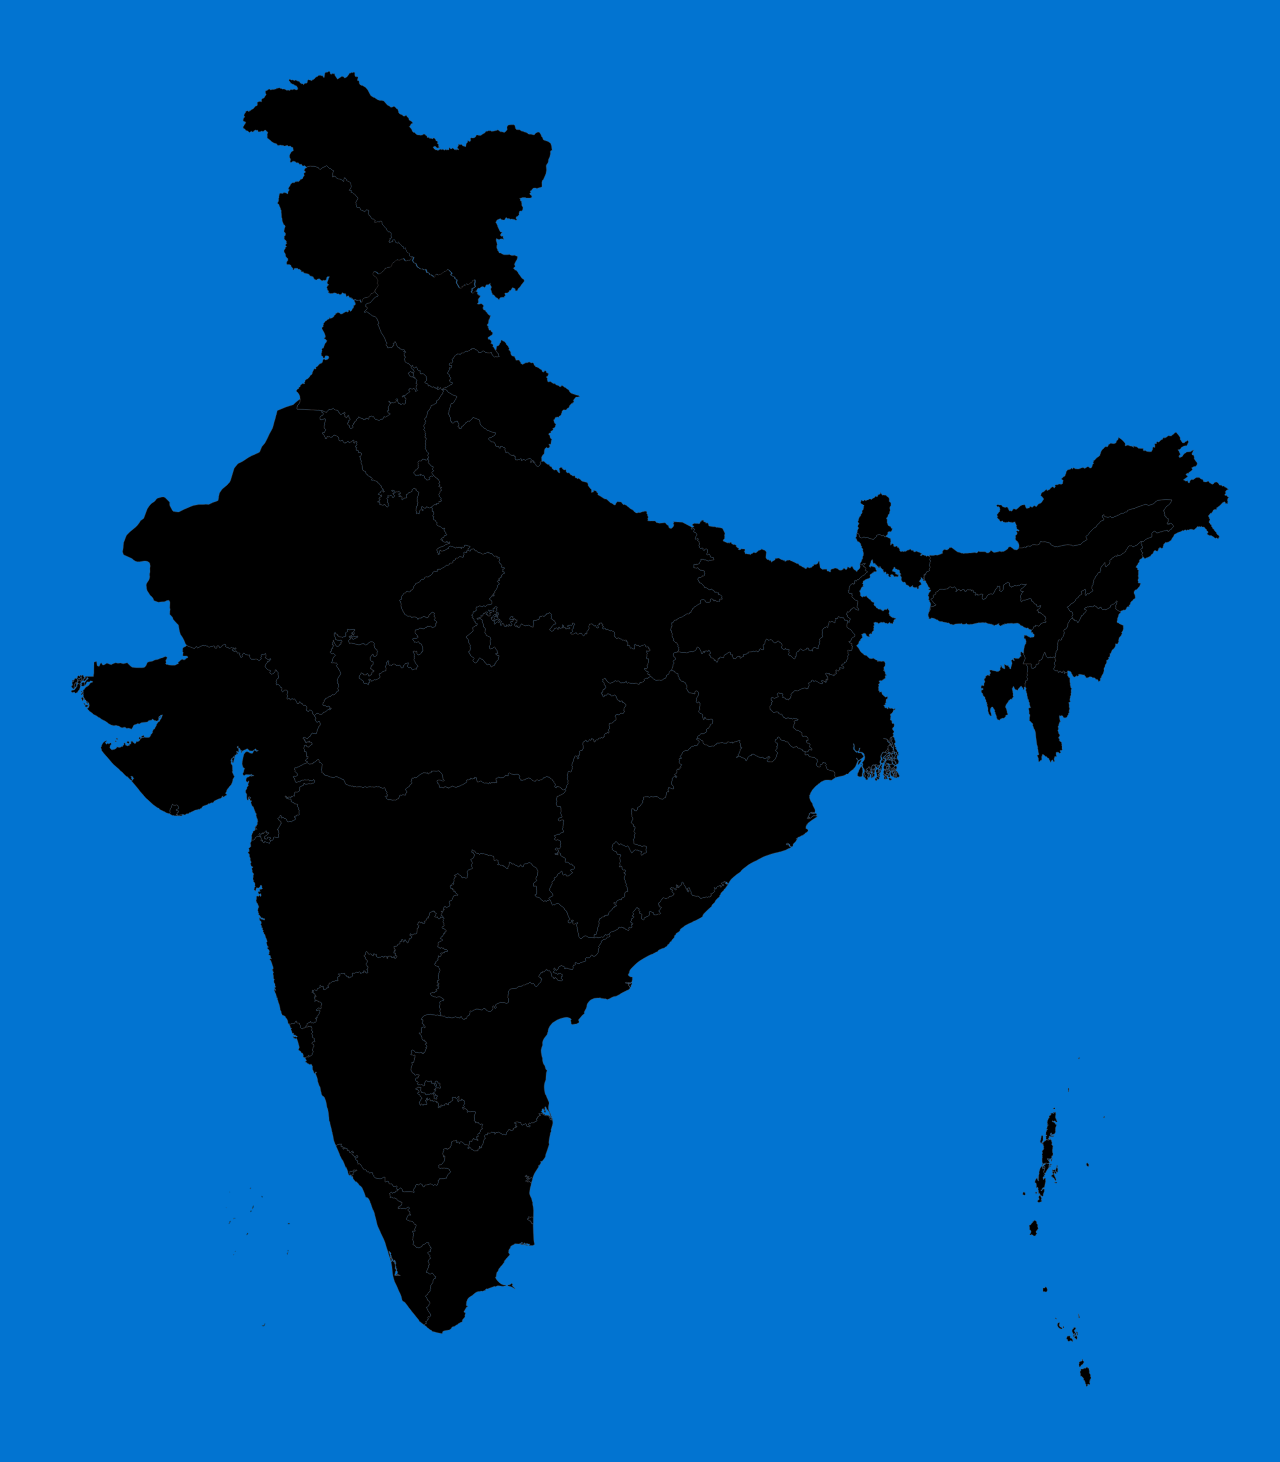
<file: portfoliowebsite/india.html>
<!DOCTYPE html>
<html lang="en">
<head>
    <meta charset="UTF-8">
    <title>SVG Map</title>
    <link rel="stylesheet" href="stylemap.css" type ="text/css" />
</head>
<body>

    <div class="mapdiv">

     <svg  version="1.2" viewbox="0 0 1000 1136"  xmlns="http://www.w3.org/2000/svg">
        <g id="combined">
            <a xlink:title="Andaman and Nicobar Islands" xlink:href="">
         <path d="M877.3 1118.2l-0.2 0.4 0.3 0.5 0.7-0.1 0.4 1-0.1 0.4 0.3 0.9 0.1 1-0.1 1.2 0.4 0.3 0.6 1 0.1 1.3-0.2 0.4 0.5 0.5 0.2 0.7-0.6 0.7-0.3 0.7 0.2 0.4-0.6 0.3 0.1 0.7-0.2 0.5 0 0.7 0.5 0.3-0.4 1.2-0.4 0.3-0.6-0.7-0.5 0-0.3 0.5 0.1 0.7-0.7 0.9-0.7-0.3 0.2-1.5-0.4-0.2-0.5-0.8 0.3-0.4-0.7-0.6 0.2-0.6-0.6-0.9-0.4 0-0.3-0.6 0.3-0.4-0.2-0.8-0.5-0.3-0.3-0.8-0.5 0.1-0.3-0.7-0.4-0.3-0.6 0.2-0.1-1 0.1-1.3-0.3-0.2-0.2-1.4 0.7-0.5 0-1.2 0.4-0.5 0.9-0.1 0.7 0.2 0.7-0.8 1.8-0.1 0.1-0.5 0.6-0.3 0.7-0.1z m-4.6-7l0.3 0.8 0.1 0.8 1.1 0.8-0.1 0.5-0.4 0.4-0.6 1.3-0.6 0.2-0.9 0.7-0.4 0.8-0.7 0.6-0.7-0.9 0.2-0.7-0.3-0.6 0.4-0.5-0.2-1.4 1.1-0.7 1.5-0.4 0-1.5 0.2-0.2z m-11.4-20l1 0.6-0.2 1.1 0.6 0.5 0.3-0.3 1.1 1.1 0.4 1.4-0.4 0.8-0.7-0.9-0.8-0.3-0.7 0.2-0.7 0.7-0.7-0.3-0.4-0.4 0.1-0.8-1-0.6-0.2-0.7 0.4-0.5 0-0.5 0.4-0.7 0.7 0.1 0.8-0.5z m5.7-0.2l0.6 0.2 0.7 1.1-0.2 2-0.2 0.2-2.2-2 1.2-1 0.1-0.5z m1.1-3.3l0.4 0.5 0 1.5 0.4 0.8-0.3 0.2-0.7-1 0.3-0.5-0.4-0.3-0.3-1 0.6-0.2z m-1.8-3.7l0.6 0.2 0.1 1-0.7 0.9-0.5 0.2-0.2 0.7 0.7 0.9 0.2 0.7 0.6 0.4 0.1 0.7-0.4 1-1.1 0.1 0 1.2-0.6 0-0.1-1.3 1.3-0.6 0.1-0.7-0.4-0.3-1.1 1.1 0-0.9-0.9-1.6-0.1-1.7 0.7-0.4 0.5-0.4 0.1-0.9 1.1-0.3z m-9.9-1.1l0.6 1.2-0.5 0.3-0.6-0.8 0.5-0.7z m-3.7-3.2l0.5 0.4-0.4 1.2-0.1 1.1 0.9 1.2 1.4 0.7 0.4 0.4-0.4 0.7-1-0.3-1.4-0.7-0.8-0.9-0.5-0.9 0-1.2 0.3-1.1 1.1-0.6z m-2.9-4l0.5 0.4-0.2 0.8-0.6-0.5 0.3-0.7z m19.6-3.5l0.2 1.5 0.4 0.2 0.3 2-0.6 0 0-1.7-0.5-1 0.2-1z m-28.3-23.2l0.9 0.9 0.4 0.9 0.2 1-0.3 0.9-0.4 0.5-0.8 0.2-0.6-0.3-1.3 0.1-0.4-0.8 0-2.3 1.5 0 0.8-1.1z m-9.3-57.3l1.5 1.2 0.1 1.8 0.9 0.8-0.2 1.6 0.5 1.2 0 0.8-0.7 0.5 0.1 0.4-0.9 0.7-0.4 0.9 0.1 0.7 0.7 0.2 0.1 0.4-1.2 1.6-0.1 0.4-1.1 0.2-0.6-0.2-0.6-0.6-1-0.5-0.5 0.1-0.6 0.5-0.6-0.4 0.9-1.4 0.4-1.1-0.5-1.2-0.4-0.6-0.5 0 0.1-1.8-0.2-0.7-0.1-1.5 0.7 0.1 0.6-0.3 0.6-1.2 0.9-0.6 0.1-0.8 0.7-0.3 0.4-0.6 0.8-0.3z m4.3-21.3l0.9 0.7 0.6 1.9-0.7 1.4 0.9 0.2 0 0.7-1.8 0.8-1.3 0-0.7-0.7 0.4-0.5-0.1-0.7 1.2-0.2 0-1.2-0.4-0.6 0.1-1 0.6-1 0.3 0.2z m-1-2.8l0.2 0.8-0.6-0.1 0.4-0.7z m-13.4-0.1l0.7 0 1 0.3 0 1 0.2 0.7-0.5 0.6-0.4-0.3-1.1-0.1-0.3-0.6 0.4-1.6z m10.9-0.4l0.2 0.3 0.8 0.1-0.1 0.6-0.4 0.5-0.5 0-0.2-1.2 0.2-0.3z m16.5-8.4l0.4 0.3 1-0.3 0.3 0.3-0.7 0.8-1.2-0.6 0.2-0.5z m-14.5-4.6l0.3 1.1-0.3 0.2 0-1.3z m12.7-2l0.5-0.3 0.7 0.5 0.1 1 1 1.8 0.6 1.8-0.3 0.4-0.7-0.1-0.1-0.5-1.1-1.7-0.6 0.1-0.4-1.1-0.9-0.2-0.1-0.7 0.7-0.3 0.6-0.7z m0.8-2.6l0.4 0.1-0.2 2.1-0.3 0-1-0.9 0-1.3 1.1 0z m1.2-1.7l-0.1 0.6 0.4 0.5 0 1 0.6 0.7 0 0.6-0.4 0.5-0.6-0.9-0.6-0.2 0-1.1-1-0.2-0.5-0.3-0.3-0.7 0.3-0.3 1 0.4 1.2-0.6z m1.4-1.9l0.6 0.6 0.3 1.6-0.2 0.6 0.1 0.8-0.3 0.7-0.5 0-1.1-1.6 0.7-2 0.4-0.7z m-12.6-0.8l0.2 0.2 0.3 2.1 0.8-0.5 0.7 0.2-0.1 0.8-0.6 1.5-0.1 0.8 0.6 0.6 0.8 1.4-0.5 0.4-0.7-0.5 0.6 1.6-1.1 0.5-0.3 0.8 0.5 1.8 0.5-1.2 1-0.2 0.4 0.5-0.3 1.1 0.3 0.8-1.1 5.3-0.5 0.3-0.8 0.1-0.5 0.5-0.1 0.9-0.5 0.6-0.6-0.2 0 0.8 0.8 0 0.9-1.2 0.9-0.3 0.4 0.3-0.1 2-0.8 1.8-0.2 1.1 0.2 0.3-0.7 1-0.4-0.6-1.1 0-0.6-0.6 0.1-1-0.8-0.6-0.7-0.9 0.1-1.4-0.5-1 0.2-0.9-0.4-1-0.5 0.1-0.4 0.8-0.3-1 0.1-1.8-0.4-1.9-0.7 0.1-0.4-0.8 0.4-0.8 0.1-0.9 0.4-0.3 0.1-0.6 0.8-0.7 0.5 0.5 0.2 1.4 0.9 0.6-0.2-1.8 0.2-0.6 0-2.4 0.5-1.9-0.2-0.3 0.1-1.1 0.3-0.7 0.5-2 1.4-1.9 0.4 0z m1.1-0.3l0.2 0.3 0.8 0.2 0.2 0.9-0.1 0.7-1.4-0.2 0-1.4 0.3-0.5z m5.8-0.5l0.4 0.9-1.5-0.2 1.1-0.7z m6-0.2l0.3 0.9-0.1 0.5-0.6-0.2 0.2-1 0.2-0.2z m-12.5-1.2l0.4 0.1-0.4 1.7-0.3-0.8 0.3-1z m7.8 0.6l-0.6 0.7-0.7-0.7 0.4-0.4 0.4 0.4 0.5 0z m-5.6-1.1l0.6 0.2 0.5-0.2 0.7 0.4 1-0.2 0.4 0.2 0.6 1.4-1 0.5 0.5 0.7 0.1 1.1-0.8-0.3-0.1 1.4-0.4-0.2-1.3 2.1-0.2 0.9-1 0.7-0.9-0.8 0.1-0.5 0.8-2.7 0.2-0.9-0.1-0.9-0.5-0.1-0.4-0.5 0.4-1 0.4 0.4 0.6-0.8-0.2-0.9z m36.3-0.3l0.6 0.9 0.7 0.4-0.2 0.5 0.3 1.1-1.3 0-0.5-0.3-0.4-1.4 0.3-0.8 0.5-0.4z m-33.7-3.1l0.7 0.1 0.6 0.5-0.8 0.5-0.6-0.6 0.1-0.5z m3.5-0.2l-0.4 0.5 0 0.5-0.4 0.9-0.4-0.2 0.3-0.7 0.2-1.2 0.5-0.3 0.2 0.5z m-8.3-14.5l0.1 1.9-0.7-0.8 0.6-1.1z m6.4-3l0.4 0.2-0.1 0.9 0.7 0 0.5 2 0.4 0.6-0.7 1 0.2 0.4 0.7 0.5 0.1 0.9 0.5 0.4-0.5 0.7 0.1 0.6-0.3 1.3 0 1.2 0.1 1.1 0.5 1.2-0.5 2-0.5-0.4-0.4 0.6 0.5 0.6-0.2 0.5-0.7 0.4-0.2 0.9-0.7-0.6-0.6 0.4-1.7-0.4 0.3 1.1 1.2 1.5 0.5 1.1-0.3 0.3-0.7 0-0.9 0.4-0.8-0.4-0.4 0.3-0.8-0.4-0.9 0.6-0.9 0-0.7-1.3-0.1-2.9 0.3-1.1-0.2-0.7 0.3-0.7-0.5-0.8 0.2-0.9 0.3-0.6-0.1-1.2-0.4-0.5 0.5-0.4 0.2-0.7 0.7-0.1-0.1-0.5 0.4-0.6-0.5-0.9 0.4-0.1 0-0.8-0.3-0.7-0.4-1.6 0.1-1.4 0.5 0 1.1-1.2 0.8 0 0-0.9 1.1-0.2 0.1 0.3 0.2 0 0.2-0.2 0.1 0.2-0.1 0.3 0 0.1 0.1 0 1.1-0.3 0.6-0.4 0.2-0.7z m-6.9-2.7l0.8 0.4 0 3.2-0.2 0.9-0.8 1-0.1 0.6-0.6 0.8-0.6-1.5-0.1-0.8 0.5-0.7 0.1-1.3 0.4-0.8-0.3-0.4 0.5-1.3 0.4-0.1z m10.6-0.2l-0.5 0.4-0.7 1.1-0.4 0 0-1.2 0.6 0.3 1-0.6z m-2.8-0.9l0.4-0.1 0.2 1-0.8-0.1 0.2-0.8z m46-15.5l0.1 0.8-0.7 0.4-0.2-0.6 0.8-0.6z m-42.4-3.8l0.3 0.9 0.1 1.5-0.2 0.7-0.1 0.9 0.1 1.4 0.5 0.5 0.4 1.5 0.6 0.7-0.3 0.7-0.6-0.2-0.5 0.2 0-1-0.4 0.2-0.8-0.3-0.9 0.6-0.5-0.8-0.3 0.5 0.2 0.6 0.6 0.1 1.2 0.6 1.1 1.7 0.5-0.1-0.1 1-0.8 2 0.1 1.3-0.2 0.4 0.2 1.3-0.2 0.8-0.8 1.3-0.6 0.2-0.6-0.1-0.4 0.5-0.8-0.9-0.3-0.8-0.4 0.3-0.4 1.1 0.1 0.8 1.1 0.8-0.4 0.7-0.6-0.2-0.1-0.7-0.9 0-0.2 0.7 0.1 0.6-0.7 0.4 0 1.1 0.5 0 0 0.7-0.5 0.2-0.2 0-0.3 0-0.1 0 0.1-0.3 0-0.2-1.4-0.3-0.3-0.5 0.3-0.8-0.3-0.5 0-1 0.7-0.1 0.2-0.6-1-0.4 0.2-1.3 0-1.4 0.8-0.4-0.3-1 1.1-0.6-1.1-0.3 0.7-2.1-0.1-0.8 0.7-0.1 0.2-0.6-0.6-0.1-0.5-0.6 0.7-0.9-0.6-0.2 0-0.7 0.3-0.4 0.1-1 0.5-0.7-0.2-0.7 0.9-0.3 0.4-0.5-0.4-0.6 0.1-1 0.9-0.1 0.1-0.6 0.8-0.2-0.5-1 0.2-0.2 1.5-0.3 0.4 0.6 0.6-0.3-0.4-0.6 0.4-0.5 0.8 0.6 0.1-0.8 0.4 0z m-0.5-3.6l0.3 0.5-0.3 0.6-1 0-0.2-0.7 1.2-0.4z m12-16.9l0.4 1.2-0.2 1-0.2 0.9-0.4-0.2 0.3-0.8-0.4-1.9 0.5-0.2z m9.4-26.3l-0.3 1-0.7 0 0.4-0.9 0.6-0.1z" id="1" name="Andaman and Nicobar">
            </path></a>
            <a xlink:title="Telengana" xlink:href="">
         <path d="M319.4 815.3l0.2-1.5-0.4-0.4 0.2-1-0.3-0.1-0.4-0.9 0.5-1.5-0.2-0.9-0.4-0.6-0.1-1.6 0.4-1 0-0.9-0.3-1.3 0.5-0.6 0.8-0.1 0.6-0.6 0.8-0.4 0.5 0.4 0.4-0.9-0.3-0.6-1.6-0.9-0.6-0.6-1.3-0.3-1.5 0.2-0.9 0.4-1.3-0.6-0.7 0.1-0.7-0.4-1.6-0.6-0.7-0.9-0.4-1.4 1.3-0.2 0.2-0.6 1 0.4 1.4-0.1 0.1-0.7 0.4-0.3 1.2-0.2 0-1-0.5-0.1-0.4-0.6 1.1 0 0.5-0.6 0.7 0-0.1-0.9 0.6-1.3-0.4-0.2-0.9 0.4-0.6-0.9 1.7-0.6 0.1-1-1.6-0.3 0.5-1.7-0.1-0.5 1.1 0 0.2-0.7-0.5-1 0.1-0.7-0.2-2.3 0.4-0.3-0.1-1.3 0.5-0.5 0-0.8 0.7-0.6-0.2-0.9-0.5-1 0-0.6-0.6-0.6 0.1-0.4-2-0.6-1-0.6-0.5-0.8 0.3-1 0.7-0.1 0.1-0.7-0.4-0.3 2.5-2-0.7-0.4 0.5-1 0.3-1.1-0.2-0.9 0.8 0.1 0.3 0.5 1.3-0.3 0-0.9 0.4-0.4-0.8-0.5 0-0.5 0.8-0.5 1.3 0.4 0-0.9 0.8 0.4 0.5 0 0-0.9 0.8-0.1 0.5-0.3 1.2 0.3 0.2-1-1.1-0.8-1.2 0-1-0.4-0.2-0.9-1.3 0.3-0.7-0.8-0.9 1.1-0.4-0.9-0.5 0-0.5-0.4-0.7-0.1 0-0.8 0.4-1.1-0.2-0.9 0.4-1.4 1.1-0.3 0.2-0.4 1.1-0.4 0.4 0.1 0.8-0.8-0.3-0.5-1.1-0.6-0.6-0.1 0.2-0.7 0.5-0.4 0-0.5 1-0.2 0.3-0.4 0.2-0.8 0.8-0.5-0.2-1.1 1 0.2 0.1-1.5 0.9 0 0.3-0.8-0.3-0.9-0.6 0-0.7-0.9-1.8-0.6-0.3-0.7 0.7-0.8 1.1-0.3 0.1-0.5-0.3-1 0.2-0.9-0.6-0.4-0.4-0.9 0.6-1-0.5-0.9 1.1-1.3-1.1-0.5-0.7 0 0.6-0.6-0.5-0.9-0.9-0.2-0.2-1 0.9-0.8 0.2-1.1-1-0.3 0.1-0.5 1.1 0.2 0.8-0.3-0.4-0.8 0.2-0.6 0.8 0.3 0.1-0.6-0.6-0.4 0.4-1.6 1.4-0.3 0.2 0.7 0.4 0.3 1.9-1 0.5 0.1 0.7-1.3-0.2-1.2-0.4-0.8 0.1-1.2 0.6-0.5 1.2-0.1 0.6-0.8 0-0.5 0.7-1.4 0.5-1.4 2.4-0.8 1.2 0.3 0-0.8-0.6-0.6-0.9-0.3-0.4-0.6-0.2-0.9-0.9 0.1-0.5-0.2 0.4-1.4-1.4 0.1 0.2-1.2-1.7 0-0.1-1.4-0.3-0.3 0.2-1.2 1.2 0.4-0.1-0.7 0.2-1 0.5-0.2 0.5 0.7 0.4-0.1 0.1-1-0.3-0.7 0.5-0.8 0.1-0.7-0.3-0.5 0.8-2.1 0.6-0.5 0.5 0.2 0-0.8-1.3-0.2 0-0.7 1.7-0.6 0.5-0.5 0.8-0.3 0.9 0.7 0.3 0.5 0.9 0.3 0.6 0.8 0.6 0.3 0.1 0.8 0.3 0.3 0.8-0.6 0.6 0.4 1-0.1 0.7 0.6 1.2-0.4 0-1.3 0.3-0.9 0.2-1.1-0.6-0.7 0.2-1.6 1.3-1.4 0.9 0.2 0.8-0.9 0.8 0.2 0.5-0.6-0.1-0.8-0.4-0.6-0.1-2 0.5-0.4 0-1.2-0.8-1.8-0.6-0.4 0.6-0.9 1-0.1 0.2-0.4 0.8-0.4 0-0.7 0.5-0.8 0.3-0.9-0.3-0.9-0.7-0.3 0-0.9-1.5-0.4 0.5-2.3 0.9 1.1 1.6 0.1 0.1 1 0.4 0.6 1.1 0.4 1.6 0.3 0.6 0.8 1.1-1 2 0.4 0.6-0.3 0.6 0.4 2.8 0.8 0.5 0.7 0.7-0.5 0.9 0.2 0.7-0.2 0.8 0.8 1.3 0 0.4 1 0.2 1.2-0.1 1.5 1 0 0.9-0.4 0.9 0.1 0.9 0.5-0.2 1.2 0.5 1 0 0.4-0.8 0.6 0 0.4 0.8 0 0.5-0.4 0.9 0.8 1.1-0.2 0.4 0.5 1.4 0.1 0 0.6 1.3 0.4 0.9 1.2 0.7 0.4 1-0.3-0.3-0.7 0.2-0.9 0.8-0.6 0.1-1.2 0.3-0.7-0.4-1.1 0.6-0.1 1.7 0.8 0.3 0.9 0.9-0.3 1 0.1 0 0.3 1.5 1 0.9 0 0.6 0.6 0.4 0.7 1.5-0.7 0.1-0.9 0.9-0.2 0.2 0.8 0.6 0.6 0.9 0.3 0.3-0.2 0.2-1.2 0.5-0.9 0.6-0.4 1.3 0 1.2-0.3 1-0.7 1.2 0.2 0.6 0.7 0.8 0.4 0.4 1.1 1.7 1.3 1.1 0.3 1.1 1.2 0.1 0.7 0.9 1.4-0.3 1.9-0.2 0.5 0.1 1.4-0.6 0.5-0.8 2.1 0.1 0.8 0.7 1-1.3 1.2-1.2 0.7-0.4 0.7 0.1 1.6-0.2 0.6 0.5 0.3 0.7-0.4 1.2 0.1 0.3 0.8-0.1 1.7 0.3 1.3-0.1 2.8-0.4 0.8-1.1 0.2 0.8 1.3 0.5 0.4 2.7 0.7 0.3 0.5 0.4 0.2 0.5 0.9 1.2 0.7 0.9 0.9 1.7-0.7 0.3 0.6 0.8 0.1 0.4-0.7 1.5-0.2 0.8-0.6 0.9 1.2 0.8 2.3 0.8 1.3 0.9-0.7 0.5 0.4 0.7-0.5 1.6-0.7 1.3 0 0.8 0.4 0.7 1.1 2.3 1.5 0.5 0.6 0.6 0.3 0.2 0.9 0.4 0.8 1.1 0.6 0.5 0.7-0.2 0.6 0.8 0.5 0.3 1.6 0.7 1.6 0 0.5 0.8 0.9 0.6 1.2-1.7 0.9 0 1.7 1 0.3 1.2-0.1 0.7-0.9-0.1-1.2 0.3-0.3 1.2 0.2 0.2 0.7-0.6 0.3 0.2 2 0.3 0.4 1.3-0.1 1.5-0.8 0.3-0.3 0.7-0.1-0.1 0.9-0.8 0.7 0 1.2 0.6 1.7-0.1 0.4 0.3 1.4 0.4 2.5 0.4 0.3 0.3 2.8 0.3 0.7 0.7 1 0.8 0.2 0.6-0.1 0.8-1.1 2.1-1.3 1.1 0.2 2.1 1.3 2.1 0 2.4 0.2 0.8 0.1 0.6-0.6 0.4 0.2 1.1-0.3 0.4 0.7 2.5-0.5 0.7-0.4 1.2 0.5 1.1-0.9 0.1-0.6 0.6-0.7 0.9-0.3 0.5 0.8 1.9-1.1 0.8 0.8 0.4 0.9-0.4 0.5-0.6 0.1-0.4 0.4-0.8-0.1-0.9 0.7-0.2 0.6-0.8 0.6-1.8 0.2-0.4 0.6-1 0.5-0.3 0.4 0 1.1-0.6 0.8-0.7 1.3-0.8 0.7-0.3 0.8 0.8 0.6-0.8 1.2-0.3 3.2-1.8 2.4-0.7 0.4-0.1 0.3-1.1 0.3-1.2-0.5-0.2-0.6-0.7-0.2-1.2 1.9-0.7 0.6-1.7 0-0.9-0.2-0.7 0.7 0 1.4 0.3 0.5-0.6 0.7-0.6 0.1-2 0.6-0.8 0.4-0.6-0.1-0.6 0.7-1.4 0.2-1-0.3-0.9-0.6-0.9 0.2 0.4 1.1-0.1 0.8-0.8 0.2-0.7-0.2-0.1 0.8-0.4 0.5 0.3 0.5-0.2 1 0 0.6-0.9 0.9-0.3-0.4-2.6-0.6-0.7-0.4-1.4-0.1-1.2 0.5-0.4-0.6 0.6-0.4-0.9-1-1.2-0.3-1.2-0.7-0.3 0.5-1.8 0.8-0.4 0.7 0 0.9-0.5 0.7-0.6 0-0.2 0.7-0.9-0.2-0.7-1.1-0.2-0.8-0.9 0.7 0.7 1.6-0.6 0.6-0.4 0.9 1.3 0.5 1.5 0.4 1.2 0.9 0.5-1 1 0.4 0.4-0.5 1.3 0.9 0.5 0-0.1 0.8 0.2 1.1-0.8 0.1-0.1 1.2-0.2 0.4 1 0.7 0.4 0.7-1.2 0.8-2.5-0.4-1.1-0.5-0.1-1-1-0.5-0.2-0.4-0.6-0.3 0 0.7-0.9 0.7-0.5-1.6-0.8 0-0.6-0.5-0.2-1.5-0.4-1.6-1.3-1.9-0.7 0.3-0.8-0.6-0.8 0 0-0.9-0.5 0-0.5 0.7-0.8 0.8-0.3 0.6-1 0.1-0.6-0.2-0.1 0.9-1.3-0.1-0.3 1-1 1.1-0.6 1.5 0.8 0.4 0.7 0 0.2 1 1 0.4-0.6 1.5-0.1 1-1.1 1.1-0.9 0.7-0.6 1.2-1 1-0.7 0-0.7-0.2-0.4-0.4-0.6-1.4-0.4-0.4-1.8 0.3-0.9-1.2-0.3-0.2-0.8 0.3-0.9 1-1.4 0.1-0.9 0.6-0.3 0.4-1.6 0-0.9 0.7-1.3 0.4-1.3 0-1.6 0.8-0.3 0.6-0.6 0.3-2.7 0.2-0.9 0.1-1.8 0.5-0.2 0.5-1.1 1-0.2 1 0.4 1.2-0.5 0.7-0.3 2.7 0.6 0.9 0 1.3-0.1 1.8-0.6 0.7-1.1 0.5-1.8-0.8-1.9 0-0.9-0.2-0.7 0-1 0.6-1.1 0.4-1.8 0.9-0.1 0.9 0.6 1.5-0.7 0.9-1-0.4-0.2-1.2-0.3-0.6-0.9 0.3 0.2 2.3-1 1.4-1.1 0.8-1.2 0.1-0.9-0.2-0.9-0.5-0.7-0.5-1-1.3-1.2-0.2-1.5 1.5-2.2-0.6-1.5-0.3-1.5 0-1.2 0.7-1.1 0.3-0.8 0.8-0.8 0.1-0.8-0.3-0.6 0.4 0.3 1.1-0.4 0.9-0.2 1.1-0.5 0.5-0.8 0.2-0.8 0.6 0 0.5-0.6 1.3-1.3 0 0.1 0.5-0.9 0.3-1.3-0.6-0.5-0.9-0.3-1-0.8 0.1-0.5 1.3-1-0.6-1.5 0-1.4-0.7-0.7 0.1-0.4 0.6-0.7 0-1.2 0.4-2.9-0.8-1.1 0.5-1.5-0.4-1.1-1-0.6 0.2-2.7-0.5z" id="37" name="Telangana">
         </path></a>
         <a xlink:title="Andhra Pradesh" xlink:href="">
         <path d="M409.5 896.6l0.6 1-0.5 1.4-0.8-1 0.2-0.7 0.5-0.7z m72.1-108.7l0.9-0.3 1-0.2 0.6-0.7 0.3 0.7-0.1 0.7-0.7 1.2 0 1.2-0.7 0.2-0.5-1.1-0.9-0.4 0.3-0.6-0.2-0.7z m1.3-0.8l-0.6-0.3-2.1 0.1-0.8-0.6-0.6 0.7 0.5 0.3 0.8-0.1 1 0.7 0.4 0 0.1 0.9-0.2 0.4 0.8 0.6 0.7 1.6-0.3 0.7-0.4 0-0.6 0.8-1.3 0.5-5.1 2.6-1.5 0.9-2.9 1.5-1.8 0.3-1.7 0.6-2.3 1.3-1.9 0.8-1.1-0.7-1.3-0.1-3-0.4-0.6-0.5-1.2 0.2-1.3 0-2.6 0.4-2.5 1-1.3 0.8-1.3 1.5-0.9 1.4-0.4 1.2-0.1 1.1-0.5 1.5-1.6 3-0.1 0.8 0.2 0.8-0.5 0.4-1.4 1.1-1.4 1.7-0.9 1-0.8 0.9-0.1 1 0.4 0.7 0 0.9-0.3 0.2-2.1 1.2-0.7-0.1-2.7 0.4-0.5-0.1-0.7-1.1 0.3-0.6-0.6-1.7 0.6-0.3 0.1-0.5-0.9-1.1-2.6-0.7-0.9 0-1.4 0.1-2.6 0.6-2 0.7-2 0.9-2.3 1.4-1.5 1-0.9 1-1.4 1.7-1.2 2.5-0.4 1.7 0.1 0.4-0.4 0.9-0.5 1.8-2.5 3.2-0.6 1.1-0.5 1.1-0.4 1.8 0.1 1.6-0.1 0.8-0.6 1.4-0.6 2.4 0.1 2.1 0.6 3.6 0.5 1.3 0.1 2.4 0.5 1.9 0.3 0.9 1.1 1.5 0.8 2.8 0.2 0.4 0.9 0.6 0 0.5-0.6 1.7-0.3 3.7-0.1 2.3-0.8 2.1-0.3 1.1-0.3 2 0 1.6 0.2 2.3 0.5 2.6 0.3 1 0.5 0.5 0.8 2.1 0.8 1.7 0.6 1.6 0.3 0.4 0.2 1.3-0.5 2.5-0.1 1.5 0.3 2 1 1.9 1 3 0.5 1-0.8-0.1-0.4-1.8-0.3-0.6-0.3-1.6-1.3-1.7-0.4-0.6-0.9-0.7 0-0.8-1.1-1.2-0.4 0.3 0.1 1.2-0.2 1.7-0.5 0-0.7-1.5-0.5 0.1-0.6 0.6 0 1-0.7 0.8 0.7 0.9 0.5 0.2 0.7 1.2 1 0.2 0.8 0.8 0.6-0.2 2 0.4 0.9 0.4 0.4 1 0.7 0.6 0.6 0 0.1 2-1.4-0.6 0.1-0.7-0.3-0.2-0.3-1.2-0.5-0.6-1-0.6-0.8 0.2-1-0.1-0.2 0-0.2 0-0.2-0.2-0.4-0.3 0-0.1-0.5-0.2-0.7-0.1-0.1-0.2-0.3-0.5-0.3-0.2-0.1 0.1-0.2-0.4-0.8 0.6-1-0.1-0.3-0.3-0.6 0.2 1 0.9 0.6 0.1 0 0.5-1.1-0.1-0.3 1-1.2 0.3 0.1 1.1-1.1 0.5 0.1 0.7 0.6 0.4-0.9 1.3-0.8 0.1-1.8 1.1-1.7-0.1-0.7 0.8-0.9-0.7-0.2 0.8-0.9 0.5 1.1 0.8 1 0.5-1.3 1.2-0.4-0.7-0.6 0-0.5 0.4-0.2-0.7-0.8-0.5 0.4-0.7-0.5-0.9-1.2 0.3-0.4 0.5-0.7-0.3-0.5 0.7-0.7 0-0.8-1.1-0.2-1.1-1.3-0.1-1.5-0.4-1.3 0.1-1.4 0.7 1 0.6 0.6-0.1-0.1 0.8-0.4 1 0.1 0.9 0.9-0.7 0.3 0.5-0.8 0.3-0.1 0.8-1.2 0-0.5 0.3-0.3 0.7-0.5-0.2 0.1 1.3-1.7 0.4-0.9-0.2-0.1-0.6-1.5 0.1-0.4 1.3-0.7 0.3-0.8 1.2 0.2 0.6-0.2 0.8-0.6 0.2-1.2-0.5-0.5 0-0.7 0.4-0.5-0.1-0.5-0.8-1.8-0.7-0.7-0.7-1.2 0.5-1.1-0.2-1.1 1.7 0-1.7-1.7 0-1-0.2-0.8 0.7-1.3 0.3-1.3-0.4-0.3 1.8-1.4-0.4-0.4 0.5-0.7 0.7 0 0.3 0.9 1.9-0.7 0.2-0.7 1.4 0 0.6-0.5 0.7 0.2 0.9-0.3 0.2-0.3 1.4-0.7 0.5-0.4 0.8 0.2 1.1-1 0.6-0.3-0.8-0.7-1 0 2.2-0.7 0.3-0.5-0.1 0 1.6-3.1 0.2-2-1.3-0.7-0.1-0.8-1.4-1.3 0.1 0 0.5-0.9 0-0.2-0.7 0.8-0.3 0.3-0.6-0.2-1.1 0.3-0.4 0.4-1.7 0-1.3 0.7-0.3 0.4 0.3 1 0.1 0-0.7 0.4-0.9 0.4 0.1 0.6-1.4 1.1 1.2 0.4-0.4 0.5 0.5 0.5 0.1 0.6-0.4 0.1 0.7 0.6 0.5 0-0.9-1.2-1.1 0.1-1.6 1.2 0.2 0.1-0.6-0.4-1.2 0-0.6 0.6-0.3 1.3-0.4-0.3-0.6 0.6-0.6 0.1-0.5-0.3-0.7 0.9-0.4 0.1-0.7 1.1-0.2-0.6-1.1 0.2-1.6 0.6-1-0.3-0.3-1.3-0.2-0.3 0.7-0.7-0.7-1-0.6-0.1-0.6-1.1 0.4-0.2-0.6-0.5 0-0.8 0.5 0.2-1.1-1.4-0.8 0.5-1.2-0.3-2.2 0.2-1.5 0.6-1.3 0.4-1.2-0.6-0.5-1.2 0.1-1.1-0.2-2.1 0.4-0.8-0.5-0.7 0.2-0.6 0.9-0.3-0.8 0.4-0.6 0-0.7-1.1-0.3 0-0.7-0.5-0.2-1.3 0.1-0.9 0.4 0-0.5-0.5-0.5-0.1-0.9 0.7 0.3 0.7-0.1 0.2-0.9-0.9-0.8 0.9-1 0.3-0.6-0.4-0.9 0.3-0.6-0.4-1.2-1 0-0.2-0.6-1-0.5-0.1 1.2-1.8-0.4-0.6 1.5-0.6-0.2-0.3-1.6 0.3-0.5 1-0.3-0.2-1.1 0.2-0.8-0.6-0.1-0.4 0.8-1.3 1.1-0.7-0.5-0.1-0.7-0.9 0.2-1.6-0.2-0.3 0.5 0.2 0.8 0.3 0.2 0.2 1-0.8 0.7-1 0.3-0.2 0.8-1.4 0.3-0.5 0.4 0 1.8-0.6-0.8-0.9 0.3 0.1-0.9-0.8 0.1-1.1 0.5 0 1.1-0.7-0.5-0.5 0.5-1.1 0.3-0.3-0.8-0.7 0 0.3 1.3-0.2 0.7-0.5-0.1-0.2-0.5-0.7 0 0.1 0.6-0.3 0.3-0.9 0.1-0.1-0.7 0.4-0.6 0.2-1.1-0.4-1.5-0.4-0.6-0.4 0.5-0.7-0.4 0.6-0.9-1.8-0.2-0.7-0.4-1.1 0.6-0.4-1.1-0.8 0.4-1.2 0.2-0.3-1.9-0.5 0-1.1 1.3-0.6-0.1 0.2-1.4-0.2-0.6-0.7 0.6 0.3 1.2-0.9 0.2-0.4 0.6 0.7 0.3 0.5 0.7-0.3 0.5 0.6 1-0.1 0.6-1.5 0.1-1-0.3-0.5 0.3 0 0.5-0.7 0-0.8-1.1-0.5 0-0.3 1.3-0.7-0.4-0.4-1.5 0.1-0.6-0.5-0.2 1.3-1.4 0.4-1.6 0.8-0.1-0.2-1-0.9-0.8-0.7-0.3 0.2-0.9-0.7-0.5-0.9-0.4-0.6-0.5 0.3-0.9 1.1-0.2-0.1-0.9-0.6-0.2-0.3-1-0.7-0.6-0.3 0.3-1-0.3 0.3-1 0.8 0 0.7-0.3 0.2-0.8 0.6 0.5 2.1 0.1-0.3 1.6 0.1 0.7-0.2 0.5 0.5 0.3 0 1.1 1.5 0.2 0.8 0.3 1-0.1 0.5 1.5 0.6 0.3 0.6-0.6 0.8 0.2 0.8-0.2 0.9 0.1 0.9-0.8 0.3 0.7 0.8-0.7 0.4 0.1 0.7 1.3 0.7 0.2-0.4 1.1 0.7 0.3-0.7 1.1 0.2 0.5 1.4 0 0.2 0.6 0.8-0.5-0.4-1.5 0.7-0.2 0.1-0.9-0.4-0.3-1.1 0.1-0.5-0.3 0.4-0.9-0.8-0.3-1.2-0.2 0.4-1.1 0.4 0 0.8-0.6 0.2-0.7 0.6-0.5-0.2-0.5-1.3 0.5-0.1-0.7 0.9-0.2 0.5-1.2 2.5 0 1.3 0.5 0.3-0.8-0.7-1.9 0.3-1.2-0.7-0.8-0.8 0.4-0.4-0.2 0-1.1-0.6-0.4-1-0.3-0.6 0.4-0.1 0.8 0.5 1.2 0.4 0 0.4 2-1 0.4-0.3-0.8-0.7-0.5 0.1-1.4-2.7-0.2 0.1-2-0.8 0.2-0.5 0.4-1.6 0-1.5-0.8-0.7 0.2-0.2 1.1-0.5 0.5-0.2 0.9 0.3 0.1-0.2 1.3-0.5 0.4-0.7 0-0.8-1.1-0.6 0-1 0.3-0.7-0.2-1.1 0.1-0.4-0.2-0.5-1.1 0.7-0.3-0.1-0.9-1.5-0.5-0.7-1.1 0.2-1.4 0.4-0.1 0.6-0.7 1 0.5 0.1-1.6 0.5 0 0.5-1.2-2.3-0.2-0.9 0.5-0.6-0.1-0.7-1.3-1.5-0.6-0.4-0.9-0.3-0.9-0.6-0.6 0.4-2.8 0.9-2.1-0.6-1.6 1.8-0.2 0.2-1.6 0.3-0.3 0.1-0.8-0.2-1 0.5 0 0.2-1.7-0.1-0.9-0.7 0.1-0.5 0.3-0.4-0.4-0.7 0-1.1-0.2-0.2-0.5 0.9-1.2-0.4-1.3 0-0.4 0.8-0.9 0.9 0.6 0.5 0 0.8 0.6 0.6 1 1.2-0.1 1.3 0.2 0.5 0.4 1.2-0.5 1.6 0-0.2 0.8 1.3 0.2 0.1-0.8 0.9-0.2 0.6-1.4 0-0.9 0.7-0.5 0.2-0.8-0.6-0.2 0.1-0.5 0.7 0 0.2-0.6-0.2-0.9-0.6-0.9-0.7-0.1 0.7-1.1 0.8 0-0.6-0.7 0-0.5-1.1-0.1-0.2-1.4-1.4 0.3-0.2-0.6-0.8-0.8 0.2-0.9-0.5-0.6-0.1-1.2-0.7-0.5-0.4-0.6-0.8-0.9 0-0.5 0.8 0.2 1.1 0 0.1-0.9-0.2-1.8 0.2-0.8-0.1-1.1 1.4-0.4 0.5-0.4 1.1 1 0.3-1.2-0.8-0.7-0.8-0.5 0.3-0.6-0.3-0.4-1-0.2 0-0.9 0.5-1 0.1-1.5-1.3-0.1 0.2-1 1.5-2 0.9-0.5 0.9-0.3 0.5-0.3 1.2-0.4 1.9 0 0.5-0.2 1.1 0.3 2.5 0.2 0.7 0.3 1.1 0 0.6-0.3 1.4 0.5 1.5 0.3 2.7 0.5 0.6-0.2 1.1 1 1.5 0.4 1.1-0.5 2.9 0.8 1.2-0.4 0.7 0 0.4-0.6 0.7-0.1 1.4 0.7 1.5 0 1 0.6 0.5-1.3 0.8-0.1 0.3 1 0.5 0.9 1.3 0.6 0.9-0.3-0.1-0.5 1.3 0 0.6-1.3 0-0.5 0.8-0.6 0.8-0.2 0.5-0.5 0.2-1.1 0.4-0.9-0.3-1.1 0.6-0.4 0.8 0.3 0.8-0.1 0.8-0.8 1.1-0.3 1.2-0.7 1.5 0 1.5 0.3 2.2 0.6 1.5-1.5 1.2 0.2 1 1.3 0.7 0.5 0.9 0.5 0.9 0.2 1.2-0.1 1.1-0.8 1-1.4-0.2-2.3 0.9-0.3 0.3 0.6 0.2 1.2 1 0.4 0.7-0.9-0.6-1.5 0.1-0.9 1.8-0.9 1.1-0.4 1-0.6 0.7 0 0.9 0.2 1.9 0 1.8 0.8 1.1-0.5 0.6-0.7 0.1-1.8 0-1.3-0.6-0.9 0.3-2.7 0.5-0.7-0.4-1.2 0.2-1 1.1-1 0.2-0.5 1.8-0.5 0.9-0.1 2.7-0.2 0.6-0.3 0.3-0.6 1.6-0.8 1.3 0 1.3-0.4 0.9-0.7 1.6 0 0.3-0.4 0.9-0.6 1.4-0.1 0.9-1 0.8-0.3 0.3 0.2 0.9 1.2 1.8-0.3 0.4 0.4 0.6 1.4 0.4 0.4 0.7 0.2 0.7 0 1-1 0.6-1.2 0.9-0.7 1.1-1.1 0.1-1 0.6-1.5-1-0.4-0.2-1-0.7 0-0.8-0.4 0.6-1.5 1-1.1 0.3-1 1.3 0.1 0.1-0.9 0.6 0.2 1-0.1 0.3-0.6 0.8-0.8 0.5-0.7 0.5 0 0 0.9 0.8 0 0.8 0.6 0.7-0.3 1.3 1.9 0.4 1.6 0.2 1.5 0.6 0.5 0.8 0 0.5 1.6 0.9-0.7 0-0.7 0.6 0.3 0.2 0.4 1 0.5 0.1 1 1.1 0.5 2.5 0.4 1.2-0.8-0.4-0.7-1-0.7 0.2-0.4 0.1-1.2 0.8-0.1-0.2-1.1 0.1-0.8-0.5 0-1.3-0.9-0.4 0.5-1-0.4-0.5 1-1.2-0.9-1.5-0.4-1.3-0.5 0.4-0.9 0.6-0.6-0.7-1.6 0.9-0.7 0.2 0.8 0.7 1.1 0.9 0.2 0.2-0.7 0.6 0 0.5-0.7 0-0.9 0.4-0.7 1.8-0.8 0.3-0.5 1.2 0.7 1.2 0.3 0.9 1-0.6 0.4 0.4 0.6 1.2-0.5 1.4 0.1 0.7 0.4 2.6 0.6 0.3 0.4 0.9-0.9 0-0.6 0.2-1-0.3-0.5 0.4-0.5 0.1-0.8 0.7 0.2 0.8-0.2 0.1-0.8-0.4-1.1 0.9-0.2 0.9 0.6 1 0.3 1.4-0.2 0.6-0.7 0.6 0.1 0.8-0.4 2-0.6 0.6-0.1 0.6-0.7-0.3-0.5 0-1.4 0.7-0.7 0.9 0.2 1.7 0 0.7-0.6 1.2-1.9 0.7 0.2 0.2 0.6 1.2 0.5 1.1-0.3 0.1-0.3 0.7-0.4 1.8-2.4 0.3-3.2 0.8-1.2-0.8-0.6 0.3-0.8 0.8-0.7 0.7-1.3 0.6-0.8 0-1.1 0.3-0.4 1-0.5 0.4-0.6 1.8-0.2 0.8-0.6 0.2-0.6 0.9-0.7 0.8 0.1 0.4-0.4 0.6-0.1 0.4-0.5-0.4-0.9-0.8-0.8 0.9-0.7 0.5-0.9 1.1-0.5 0.5 0 1.8-0.6 0.5-0.4 0.7-0.2 2.3-1.4 0-0.8 0.8-0.4 0.7 0.4 0.5 0 0.4-0.7 0.7 0.5 1.2 0.1 0.1 0.5 1.1-0.2 0.5 1.1 0.6 0 0.8 0.6 0.6 0 0.2 0.5 0.8-0.3 0.2-0.8-0.5-0.9 0.3-0.5 0.7-0.4 0.6 0.7 0.6-0.4 0.5 0.2 0.2-1.3-0.3-0.4 0-1.8 0.8 0.7 0.3-0.6-0.6-0.8-1.3-0.4-0.1-0.8 0.9-0.7-0.1-0.6 0.2-1.2 1.1-0.2 0.5-0.5 0.3-0.8-0.3-0.4-1.3-0.1 0.5-0.8 0.6-0.3 0.2-0.7-0.7-1.4 0.5-0.4 0.7-1.1 1-0.9 0.3-0.7 1.3-1.5 0.3 0.8 0.5 0.4 0.9 0 0.1 1.3-0.4 0.5 0.5 0.4 0.8 0.2-0.6 1.1 0 0.6 0.7 0.1 1.5 0.8-0.3 1.7-0.2 1.4 0.1 0.8 0.7 0.3 0.8 0.7 0.5-0.5-0.1-0.5 0.7-1.2 1.2-0.2 0.1-0.4 1.1-0.2 0.6-0.5 0.5-0.1 0.6-0.9-0.2-0.6 0.3-0.7-0.4-1 0.8-0.7 0.7 0.2 1.7 0.9 0.5-0.2 0.2 0.8-0.2 0.4 0.6 0.9 0.9-0.2 0.2 0.3 0.9-0.2 0.6 0.1 0.5-0.7 0.7-0.1 0.9 0.2 0.6-0.2 0.3-0.5-0.8-1-0.2-0.6-0.7-0.4 1.2-1.1 0.8-1.4 0.5-0.6-0.6-0.4-0.7 0.3-0.6-0.5-0.3-0.5 0.4-0.5-1-0.4 0.5-0.6-0.3-1.2 1.3-0.6 0.9-1.8 0.4-0.3 1.5-2.1 0.6 0.5 0.6-0.1 0.6 0.6 1.3-0.2 0.5-0.4 1 0.1 0.4-1.2 0.9-0.3 0.6 0 1.3-0.3 0.4-0.5 0.9-0.4-0.1-0.6 0.5-0.4-0.8-0.4-1.4-1.8 0.6-0.3-0.1-0.9-1.2-0.1-0.4-0.4-0.2-0.8 0.7 0.1 0.2-0.7 0.7-0.1 0.2 0.5 0.9-0.2 0.7 0.2 0.2 0.6 1 1.1 0.7-0.4-0.5-0.8 0-0.6 0.9-0.1 0.1-0.9-0.4-0.4-0.2-1.2 0.6-0.2 0.5 0.8 0.4-0.4 0.3 1.4-0.7 0 0.1 0.5 1.2 0.2 0.1-0.8 0.6-0.8 0.9 0 0.1-0.9 0.8-0.6-0.3-1 0.8-0.8 0.9 1 0.4 1 0 0.4 0.9 1.2 0.6 1 0.2 1.1 0.7 0.3 0.6 2.1 0.9 0.6 0.2-0.6-0.5-1-0.4 0.1-0.3-1.5 1.6-0.8 0.9 2.1-0.1 0.5 0.8 0.9 0.2 0.8-0.2 0.5 0.3 0.8 0.7 0.5 0.2 0.7 1.3 0.1 0.8 0.3 1.7 0.3 0.9-0.2 1.4 0.8 0.6 1.1 0.8 0.2 1.5-0.7 0.9-0.3 0.7 0.2 1.2-0.7 1 0.5 0.5 0 0.8-0.6 0.6 0.3 1.1-0.4-0.1-0.6 0.5-0.1-0.4-1.8 1 0.4 0.8-1.1 0.8-0.3 0.7-0.8-0.5-0.9 0.9-1.1-0.2-0.3-0.3-0.3-0.1-0.2 0-0.2-0.3-0.6 0.2 0 0 0.1 0.6 0.4 1.1 0.6 0.2-0.4 0-0.5 0.4-0.5 0.3-0.2 0.4-0.4 1.3-0.3 0.4-0.5 0.3-0.2 0.1 0.2 0.3-0.1-0.2 1 0.5 0.8 0.4-0.7 0.3-0.5 0.1-0.2 0.4-0.2 0.1 0.1 0.1 0.2 0.2-0.3 0.4 0 0.3 0.2 0.3-0.5-0.7-0.7-0.3 0.3-0.4 0.1-0.2-0.6-0.4-0.1-0.3-0.8 1.1-0.2 0.6 0 0.5-0.1 0.2-0.4-0.1-0.8 0.6 0.2 0.5 0 0.2 0-0.2 0.9-0.1 0.1 0.2 0.5-0.1 0 0.8 0.5 0.4 0.2 1 0.7-2.5 3.5-0.8 0.3 0.2 0.5-1.9 1.8-0.9 1-0.4 1.3-0.7 0.7 0 0.8-0.8 0.9-1.4 1.1-1.7 2.2 0 0.6-2.7 2.7-0.2 1.1-2.4 2-2.3 2.2-2.3 2.3-0.9 1.8 0.1 0.5-2 1.3-2 1-2.1 1.2-2.2 0.7-0.8 0.7-2.6 1.1-2.5 1.3-1.5 0.9-0.9 0.8-2.5 1.7-0.3 0.6 0 0.5-1 1.3-1.5 0.8-1.2 0.9 0.1 0.5-0.4 0.5-0.8 0.6-0.3 1.7-0.7 0.6-0.2 0.5-1 0.8-0.5 1.2-0.9 0.5-0.5 0.5-0.1 0.7-1.3 1.1-0.6 0.4-0.2 0.8-0.7 0.6-1.3 0.7-0.5 0.5-2 0.6-0.8 0.4-1.6 0.7-0.9 0.5-0.7 1.1-1.1 0.3-1 0.6-1.4 0.6-0.5 0.4-1 0.3-2.8 1.3-1.9 1-2.7 1.6-3.1 2-1.4 1-1.8 1.5-3.7 3.6-0.9 1.1-0.9 1.7 0.2 0.6-0.5 0.7 0.1 0.6-0.7 0.2 0 1 0.6 1.1 0.4-0.1 1.1 0.8 0.8 0 0.8 0.3-0.3 0.9 0.2 0.4-0.5 2.1 0 0.6-0.8 0.1-0.7 0.7z" id="2" name="Andhra Pradesh">

         </path></a>
         <a xlink:title="Arunachal Pradesh" xlink:href="">
         <path d="M924.8 419.9l-0.1-1-0.7-0.8 0.1-0.8 0.8-1.1-0.9-0.5-0.6-1.6-0.5-1 1-0.8 0.6 0 0.1-1.3-0.5-0.5-0.4-1.1 0.3-0.3-0.7-0.8 0.2-0.6-0.2-1.4 0.6 0.3 0.9-0.3 0.3 0.5 1-0.8 0-0.2 1.1-1 2-1.2 1.3-0.2 0.5-0.5 1.3-0.2 0.3-0.7 0.1-1.4-0.4-0.7 1-1.4 1.6-1 1.4 0.8 0.5 0.8 1.6-0.3 1.6-0.7 1.4-0.1 0.2-0.3 1.8-0.5 0.9 0 1.7-0.6 0.4 1.1 0.9 0.1 0.3-1.1 1.9-0.9 0.3-0.8 0.8-0.6 0.7-0.9-0.5-1.1-0.9-1.2-1.4-0.4-0.7 0.2-0.4 1.1-0.6-1.2-0.6 0.6-0.5-0.1 0.3-1.2 0.6-0.4 0.1-1.1 0-2-0.6 0-1.4-1.1 0.1-0.8-0.9-0.2-0.4-1 0.5-0.6-0.7-0.5 0-0.7 0.4-0.5-0.7-0.3 0-0.8-0.5-0.4 1-0.4-0.2-0.6 0.7-0.7 0.8-1.3 0.9-1 0.9-0.3 1.6-1.7 1.1-1.5-0.1-0.6 0.8-1-5.2-0.4-7.4 0.8-0.7 0.6-0.5 0-0.3 0.7-0.7 0.4-0.9 1.2-4.5 1.5-2.3-1.1-2.8 0.9-6.3 2.2-0.4 0.5-1.8 0.3-1.9 0.5-1.6 0.6-0.8 0.1-0.4 1.1-1 0.6-0.8-0.1-1.8 1.3-0.8-0.2-0.8 0.1-1.7 1-0.3 0.4-1.6 0.3-0.6 0.6-1.6 0.4-0.9 0.7-1.6 0.3-1.1-1.2-0.6 0.6-0.6-0.1-0.7 0.5-1.8-0.5-0.9-0.1-1.1-0.9 0.3-0.8-1 0.1-0.7 1.1 0.3 0.1 0.1 1 1.1 0.7 0 1.4-2.1 0.9-1.3 0.8 0.1 0.4-2.6 2.4-0.8 1.6-2.1 1.1-1.5 1.5-0.6 0.8-1.3 1.3-1.1 1.6-1 1-0.4 0.1-0.7 0.8 0 0.6 0.6 0.6 0.1 0.7 0.3 0.8-0.9 0.4-1.4 1-1.7 0.9-1.5 1.8-1.7 0.3-1.4 0.4-2 0.2-1.2 0.4-0.8 0-0.7-0.6-3.4-0.4-2.7 0.3-1.6 0.3-1.3 0.4-2.5 0.4-0.6 0.5-0.8-0.4-1.7 0.3-0.7-0.5-2.8-1.3 0-0.8-1.5-0.9-1.2-0.2-2.3-0.7-1.9 0.2-1.9-0.4-0.5 1 0 0.9-2 1-1.1 0.1-1.7-0.3-2 0.2-0.7 0.7-0.4 0-0.4 0.7-1.6-0.4-1.8 0.4 0.1 0.6-1 0.3-0.7-0.4-2 0.8-2.6 0-0.4-0.1 0.3-1.5-0.1-1.6-0.4-0.3 0-1-0.8-0.5-0.1-0.7-0.4-0.5-0.7 0-0.5-1-0.2-1.4 0.4-0.9-0.4-0.6 0.1-0.7 1-0.6 0.5-1.3-0.2-0.9-0.8-0.6 1-0.6 1.1 0.3 0.6-0.3-0.1-0.6-1.3-0.7-0.7-0.6 0.1-0.7-0.4-0.5-0.1-0.8 0.3-0.8-0.5-0.5-0.1-0.9-0.5-0.2-0.2-0.7 0-0.8-2.7 0.7-0.5-0.4-0.9 0.1-1.7-0.5-0.7 0.5-0.6-0.1-1.2 0.3-0.6-0.3-1.5-0.1-0.1-0.6-0.7-0.5-1.2 0.8-0.4-0.6-0.8-0.6-0.3-1.1-0.5 0.1-1.2-1.7 0.6-0.6-0.7-1.3 0.3-0.7 0.8-0.8 0.1-0.4 1.1-0.9 0.2-1.6 0.3-0.4-0.3-0.5-0.1-1.2-1-0.7-1.1 0.2-0.7-1.2 0.8-0.6 0.8 0 0.5 0.3 2.1-0.1 0.9 1.3 0.5 0.3 1.2 0.4 0.9 0.1 1.1-0.3 0.8 0.1 0.2 1 0.4 0.2 0.5 1.5 0.7 0.6 1-0.2 0.3 0.4 0.9-0.5 0.4-0.8 1-0.8 1.8 0.5 0.6-0.1 1-0.8 1.2-1.1 1.2-1.1 1.5-0.7 1.9-0.2 0.4 0.3 0.6 1.8 0.8 1.1 2.5-0.6 0.1-0.8 1-0.3 1.1 0.8 0.3-0.1 1.3-1.3 0.8-0.1 1 0.9 0.5-0.2 0.9-1.3 0.7-0.8 2.2-0.9 1-1.3 1.4-2.2-1.6-2.2-1.1-0.6 0.6-2.1 0.9-0.8 1.1-0.5 1.5-1.3 0.6-0.7 0.7 0.2 0 0.9 2.6-1.2 0.6-1.2 1.7-1 0.8 0.4 0.5 0.8 1.1-1.3-0.4-1.4 1.7-0.3 0.8 0 1-0.7 1 0.3 1.4 0 1-0.9-0.2-0.8 0.5-1.5-1.4-1-0.3-0.5 0.8-0.5 0.8-1 1.6-1 0.4-1.5 0.6-0.9-0.2-1.3 0.9-0.4 0.2-0.9 2.7-0.8 1.2-0.9 0.9 0.9 0.2-0.9 0.6-0.3 0.8 0.4 0.2 0.5 2.8 0.2 1.1-0.2 1.6-0.7 1.5-0.4 1.5 0.8 2.4-1.5 0.7 0.1 1.3 1.1 1.1 0 0.7-1.1 0.3-0.7 0.1-1.1 1.1-1-0.5-0.9 0.5-0.8-0.2-0.8 1.2-0.5 0.5-0.8 1.2-1.2 2-1.4 0.6-0.6 0.1-0.7 0.5-0.7 0-0.6 0.4-1.3 1-1.7 1.5-1.3 1-1.2 2.2-0.1 0.4-0.3 0.3-1.3 1.4-0.8 0.6-0.6 2.2 0.4 1.3-0.1 0.8-0.4 0.5-0.8 0.1-1 1.3-1 0.2-0.5 0.3-1.4 0.5 0.1 1.2 0.8 1.2 0.9 1.9 2 0.8 1 0.2 0.7-0.1 1.1 0.1 0.6 1.7-0.7 0.9 0 1.6 0.8 1.6 0.1 1.5 1.1-0.2-1.5 1.2 0.7 2 0.4 0.8 1 1.9 0.3 2.5 0 0 1.6 0.5 0.4 1.3-0.2 1.4 0.7 2.3 0.4 0.3-0.2 1.2 0.1 1.1-2 0.1-1.4 0.4-0.7 1.5 0.5 0-2-0.3-1.1 0.3-0.3 1.4 0 0-1 0.4-0.8 1.1 0.5 1.4-0.8 1-1.2 0.9-0.1 0.5-0.5 0.1-0.5 1.1-1.1 0.5 0.8 1.2-0.7 0.4 0 1.4-1.4 2.6 0.3 1.3-1.1 0.7-0.4 1.4-1.5 0.8-0.2 0.5 0.3 0.7 1.1 1.2 1.2 1.2 2.1-0.1 1.4 0.7 0.6 0.3 0.7 0.8 1.3 0.6 0.4 1.4-0.1 0.7-1 1.1-0.3 0.6-0.7 0.4 0.1 0.6 1-0.2 0.9-0.5 0.7-0.5 1.4-0.4 0.4-1.3 0.1-1.6 0.3-0.4 0.4-1.1 0.5-0.6 1.2-1 0.8-1.6 0.2 0.9 1.1 0.5 1.3 0.7 1.2-0.1 0.8-0.9 0.5-0.3 0.7 0.6 0.6 0.1 0.6 2.1-0.9 0.7-0.5 0.2-0.6 1.3-1.6 1-0.5 0.8-0.8 3.1-0.2 0.8-0.3 0.6-0.6 1.6-0.7-1.6 3.3 0.3 1.1 1.2 0 0.1 0.7 0.5 1.1-0.1 1.4 1.6 2.4 0.9 1 0.2 1.2-1 1.7-0.9 0.4-0.9 0-1.5 0.9-0.6 0.2 0.8 1.6-0.8 0.8-0.9 0.6-0.8 0.8-0.5-0.3-0.2 1.2-1.6 0.1-1 1.2 1.2 0.8 0.4 0.5-0.2 0.6-1.1 0.7-2.3 1.8 0 0.2 1.3 0.3 0.5 0.7 1.8-0.3 0.3 1.1 0.6 0.8 0.8-0.3 0.3-1.5 0.9-1.1 0.8-0.2 1 0.2 1.4-0.9 0.3-0.4 1.3-0.5 2.3 0 0.6 0.5 1.2 0.8 0.6 0 0.8 0.6 0.5 1.6 1.8 0.3 0.9 0 0.3-0.4 1.3-0.3 0.7 0.9 0.2 0.7 0.9 0.2 0.8 0.6 0.7 0.3 0.9-0.4 1-1.2 1.4-0.5 1.1 0.5 1.2 1.2 0.3 0.9 0.8 0.3 1.1-0.2 0.6 1 1.4-0.1 0.8 0.5 0.2 0.5 0.7 0.1 1.4 0.9 0.9 1-0.3 0.3-0.7-0.3-1.4 1.4-0.2 0.6 0.5 1.1-1 1 0.1 0.9 0.7 0.2 1.1-0.1 0.4 1.1 0.8 0.2 0.4 0.7-0.7 0.2-0.4 1-0.1 1.6 0.4 0.5-0.3 0.5 0.3 0.8-0.8 0.5-0.7-0.4-0.8 0.2 0.1-0.9-0.5-0.7-1.8 0.8-0.7 0.8-1.1 1-1.5 1.6-0.8 0.3-0.4 0.6-0.8 0.2 0.1 0.7-0.3 1-0.9-0.4-1.1 0.3-0.7 0.5-0.4 1.1-0.7 0.8-0.2 0.7-0.7-0.1-1 0.7-0.3 1-0.8 0.4 0.1 1 0.5 0.2 0.1 1.2 0.7 1.1-0.8 1.6-0.1 1 0.8 0.4 0.2 0.9 0.9 0.5 0.3 0.7-0.2 0.4 0.5 0.9 0.5 0.3 0.2 1 1.2 0.8 0.1 0.7 1.3 1.4 0.5 0.2 0 1 0.7 0.5 0.4 0.9 0.8 0.3 0.6 0.9 0.1 0.7-0.5 0.4-0.4 0.9-0.5 0-0.7-0.7-1.1 0.4-0.5 0-1.1-1.2-1.1-0.5-0.5-0.5-1-0.2-1.2-0.1-1.8-0.9-0.1-0.8 0.9-0.7-0.2-1.1-0.6-0.1-0.4-0.4-0.2-1-0.4-0.2-0.7-0.7-0.5-1-1-0.4-1.1 0-1-0.6-0.6 0.6-0.8-0.3-0.8 0.2-0.9-0.2-0.8 0.6 0.1 0.5-1.3 0.7-1.1 1.1-1-0.4-1-0.2-1.3 0.1-1.4 0.6-1-0.2-0.5 0.5-1.3-0.6-0.7 0.3-0.4 0.6-1.5-0.2-0.6 0.6-0.7 0.2-0.5 0.4-0.6 0-1.7 0.8-0.5 0.1-0.5 0.5-1.7 0.8-0.6 1.6-1.3 1.7-0.8 1.6-2.7 1.8-0.7 0-0.6 0.2-0.8-0.2-1.2 1.2-0.7 1 0.1 0.7-0.4 0.6 0.1 0.9-0.8 0.7-0.9 0.1-1.1-0.9-0.7 1-0.5 0.2-0.2 1.1-0.7 1.1-1.2-0.2-0.4-0.4-0.6-0.1-1.1 1-0.4 1.2-0.6 1-0.7 0.2-1.4 2-0.6 0-1.4 0.8-0.6 0-1.5 0.8-1.1-0.3-0.4-0.9-0.7 0z" id="3" name="Arunachal Pradesh">

         </path></a>
         <a xlink:title="Assam" xlink:href="">
         <path d="M741.5 463.6l0.2 0.4-0.1 0.5 0.2 1-0.4 0.4-0.4 0.1 0.2-1.6 0.3-0.8z m181.8-57.3l-1.4 1.4-1.3 0.9-0.2 0.6-0.8 0.5-1.7 0.6-0.5 0.5-1.2 0.3-1-1-0.8 0.2-0.7-0.2-0.9 0.4-0.6 0.7-0.6 1.3-1.1 1-0.2 1.1-0.4 0.8-1 0.4-0.6 0.9-0.3-0.4-0.5 0.7-1.6 1.2-1.1 0.3-1.1 0.1-0.4-0.7-0.5 0.5-0.1 0.9-1.6-0.3-0.8 0.4-0.2 0.5-0.6 0.5-1 0.2-0.5 1.1-1.5 0.9-0.1 0.6 0.3 0.7-0.7 2-0.6 0.7-0.9 0.1 0 0.5-0.9 0.6-0.3 0.7-0.8-0.7-0.2-1.1-0.2-2.1-0.6 0.8-0.8 1.2-1 0.8-0.3 0.8-0.5 0.4-0.4 1.1 0.1 1.6-0.5 1.1 0 0.8-0.9-0.1-1 0.6-0.2 0.6-1.1 1.9-0.6 0.2-0.4 0.8-0.2 1.2-0.8 0.6-0.4 1.1 0.2 0.4-0.7 2.4 0.2 0.4-0.9 1.2-0.3 1.3 0 1.3 0.4 0.5 0.5 1.3-0.8 0.8-1.5 0.7-0.7 0.8-0.4 0.7-1.1-0.6-0.9 0.6-0.2 0.8-0.8 0.4-0.5-1.2 0.6-2.4-0.4-1.8-0.6 0.1-0.6 0.7-2.2 1 0.1 0.8 0.6 1.4-0.8 0.4-0.2 0.5-1 0.2-0.7 0.7-0.2 0.9-1.3 0.9-1.3 1.2-0.1 0.9-0.8 0.7-1.2 1.4-0.7 0.1-1.6 0.9-0.4 0.9-0.5 0.1-0.6 0.9-1 0.3-0.4 0.5 0.9 0.8 0.4 1 0.7 0.6 0 0.6 0.9 0.6 0.6 0 0.8 0.4 0.2 1.2 0.5 1.2-0.9 1.3 0.1 0.8 0.6 0.6-0.4 0.5-0.6 0.1-1.4 1.1-0.5 0.8 0 0.4-1.2 1.9-0.2 0.6 0.1 0.8-0.5 1.8-0.4 0.2-0.9 1.6-1 0-0.7 1.1 0 0.6 0.5 1.4-0.1 0.6-0.5 0.2 0.3 1-0.7 0.7 0 0.6-1.3 1.4-0.1 1.5-1.2 0.5-0.9-0.5-0.6 0.2-0.8 3.5 0.3 1.6-0.5 0.7 0.1 1.3-0.4 0.6 0.8 0.5-1.6 1.4 0.1 1-0.6 0.8 0.4 0.8-0.4 0.6-0.2 1.2 0.3 0.7-1.3 0.3-0.7-0.3-0.7 0.5-0.8 0-0.9-0.6-0.2 0.7-0.7-0.3-0.7 0.1-0.6 0.6-1.4-1.4-1.4-3.8-1.2 2.6-0.5 1.8-0.8 1.8-1.1 0.5-0.5 0.6-0.6-0.3-0.2 0.9 0 0.9-0.3 1.3-0.8 0.3-1.3 0-0.1 0.8-0.6 1.8-0.6 0.1-0.1 0.1 0.1 0.3-0.1 0-0.2-0.2 0 0.2-0.5 0-0.1 0.1-0.1 0.1 0 0.1-0.3 0.4-0.3 0.3-0.1 0-0.7-0.7-0.2 0.1 0-0.4-0.1-0.5-0.5-0.7 0.1-2.2-1.5 0.1-2.2-0.1-0.6 0-2.8 0.1 1.7-4.2 0.3-1-0.6-1.1 0.1-0.7-0.9-0.9 0-1.6 0.1-2.2 0.2-1.4 0.3-1.1 0.1-0.9 0.4-1.4 1.2-1.8-0.5-0.2 0.4-0.7-0.1-0.8-0.4-0.9-0.1-0.9-0.8-0.1-0.4-0.6 0-0.9 0.2-0.4-0.1-1 2.3 0.1 1.2 1.1 0.6-0.1 1 1 0.7-0.3 1.1 0 1.5-0.4 0.3-1.4-0.2-1-1.2-0.3 0.4-0.7-0.4-0.5-0.8 0.4-0.4-1.1 0.3-1.2-0.3-0.2 0.9-0.3 0.5-0.6 0.5-1.1 0.1-0.8 1.5 0-0.1-1.3 1 0.4 1 0 1.3 0.5 0.8-1.3 0.4-0.1 0.2-0.7 0.5-0.3 2.4-1 1.1 0.2 0.8-0.7-1-0.5-0.3-0.6 0.2-0.7 0.8-0.7-0.3-0.8 0-0.9-0.8-0.1-0.9-1.5-0.6 0-0.6-0.5-0.9-1.1-0.5 0.2-0.3-0.8-1.5 0.5 0-1.1-0.3-0.9-0.9 0.3-0.1-0.6 0.4-0.6 1.4-0.7 0.8-0.9 0.6-1.8-0.7-0.1-0.4 0.7-0.7 0.2-0.7 0.4-0.9-0.8-0.2-1.4-2-0.6-0.6-1.4-0.5-0.7-1.1-0.2-0.2-0.8 0.5-0.4-0.9-0.8-1.5-0.2-1.1 0.8-1.1 0.1-1.3 0.5-1.1 0.1-0.4-0.3-0.5 0.7-1.4 1.1-0.5-1.6 0.3-1.3-0.4-1.5 0-1.1 1-1.5 0-0.7 1.5-1.2-0.1-0.3-1.4 0.1-0.7-0.3-0.2-1.1 0.4-0.8 0.8-0.7 0.4-0.1 1.8-1.6 1.6-1.8-1 0.4-1.1 0.1-1-0.3-0.7 0.1-0.4-0.4-1 0.5-0.6 0.7-1.3-0.1-1.4 0.6-0.6-0.2-1.5-0.1-0.4 0.6-1.6 0.4-0.2 0.6-0.7-1-0.8-0.1-0.5-1.1 0.3-1.5-2-0.8-1 1.2-0.4-0.2-0.6 0.8-1 0.4-0.3 1.1-0.1 2.9-1.7 1.9-0.7-0.3-1.3-1 0.7-0.2 0.2-0.8-0.4-0.8 0.2-1.4-0.4-0.1-0.8 0.2-0.9-0.3-0.1 1-0.5 1-0.5 0.5-0.6 0.2 0 0.6-0.6 0.8 0 0.8-0.6 0.3-0.5 1.2-1 0.7-1-0.5-2.1 0.6-0.6 0.3-0.9 1.3-1 1.9-0.7 0-1.1 0.9-1.2-0.6 0-0.9-0.3-0.5 0.8-2.5-1.7-0.3-1.1 0.7-1.9 0.2 0-0.8-0.6-0.1-0.9 1-0.7-0.1 0.4-1.2 0.5-0.3-0.5-0.7-1-0.2-0.6 0.1-0.3-1.8-1.4-0.3 0.1 1.1-1.2-1.5-0.5 0.4-1.7-0.2-0.8 0.2-0.6 1.3-1.3-0.3 0-1-0.9-0.4-1 0.1-0.3 0.5-1.7 0.7 0.1-0.7-1.7-0.8-0.3 0.7-0.6 0.4-1 1.1-0.2-0.4 0.5-0.8 0.1-1-1-1.5-1-0.7-0.7 0.6-1 0.4-1.1-0.9-1 0.1-1.2 0.8-0.2 0.6-1.3 0.4-2.5 0.3-0.7-0.1-2.7 0-0.5 0.6-0.1 0.1-0.2 0.4-0.3 0.2-0.1 0.2-0.2 0-0.3 0.1-0.2 0.2-0.2 0.4-0.8 0.2-0.5 0.2 0 0.7 0.1 0 0.2 0.2-0.4 0.6-0.5 0.2 0.2 0.1-1.2 0.6-0.6 0-0.1 0.2-0.1 0.2 0.3 0.2 0 1 0.1 0.4-1.4 1.3-0.5-0.2-0.2 0.6 0.6 0.8 0.2 0.2 0.5 0.5 0.3 0.4 0.2 0.7 1.1 0.8 0.7 0.6 0.2 0 0.4 0.5-0.4 0.8-0.4 0.1-0.5-0.2-0.2 0.6-1.9 0.5-1.1 0.2-0.3 0.3-0.2 0.2 0.5-2.4 0-0.9-0.4-1-0.7-1 0-1-0.5-0.1-0.3-0.9 0.5-0.8-0.5-1.9-0.5-0.4 0.5-0.7 0-0.6 0.8-1.4 1-1.1 0.1-1-1.8 0.1 0.3-0.8 1.1-0.3-0.7-0.6-0.2-0.7-0.7-0.2-0.4-1.2-1-1.8 0.1-0.4-1-0.5 0.4-0.4-0.8-1.3-0.9 0.1-0.1-0.4 0.5-0.3 0-0.1-0.6 0-0.3 0.1-0.2-0.1-0.2-0.5 0.5 0 0.2-0.1-0.1-0.5 0.4 0 0-0.5-0.3 0.1-0.6 0 0-0.1 0.3 0 0.2-0.4 0.2-0.1 0.3-0.3-0.4-0.3 0-0.3-0.2-0.1-0.3-0.1 0.3-0.2 0.3 0.2 0.5 0 0-0.2-0.4-0.9-0.2-0.5 0.2-0.2 0 0.4 0.8 0.2 0.4 0.1 0.1-0.1-0.3-1.2 0.4 0.2 0.6-0.5 0.1-0.9 1.5-0.5 1-0.6-0.4-1 0.4-0.9 0.4-0.6 0.1-0.6-0.6-0.9 0-1.3 0.3-0.3 0.1-1.5 0.4-0.6 0-1.1-0.5 0-0.2-0.7 0.6-0.4-0.2-0.5 0.1-1.1-0.5-0.7 0.2-1.3 0.9 0.5 2.4 0 1.5-0.4 1.8 0.2 2.5-0.8 2-0.8-0.2-1.3 0.5-1.1 1-0.9 1.3 0.1 0.9 0.2 0.7-0.1 1.2-0.9 0.3-0.8 1.9-0.2 0.4 0.1 1.1 1 3.8 2.8 2.2 0.3 0.7 0.7 1-0.3 0.7 0.5 1.2 0 0.2-0.3 2.1 0.1 2.3-0.2 0.9 0 3.4-0.4 2 0.4 1.2-1.5 1.4 0.4 1.7-0.1 2.8 0.2 1.1 0.8 1.4 0.2 1.5-0.9 0.8-1.3 0.2 0 2.4 1.7 0.5 0.1 3.3-0.6 1.2-0.6 1.8 0.6 0.7-0.3 1 0 2.5-1.5 1.1-0.9 0.7-1.4 1.5-0.2 1.9 1.1 1.1 1.2 1.1 0.2 1.3 0.2 1.4-0.8 0.4-1 0.4 0.1 2.6 0 2-0.8 0.7 0.4 1-0.3-0.1-0.6 1.8-0.4 1.6 0.4 0.4-0.7 0.4 0 0.7-0.7 2-0.2 1.7 0.3 1.1-0.1 2-1 0-0.9 0.5-1 1.9 0.4 1.9-0.2 2.3 0.7 1.2 0.2 1.5 0.9 0 0.8 2.8 1.3 0.7 0.5 1.7-0.3 0.8 0.4 0.6-0.5 2.5-0.4 1.3-0.4 1.6-0.3 2.7-0.3 3.4 0.4 0.7 0.6 0.8 0 1.2-0.4 2-0.2 1.4-0.4 1.7-0.3 1.5-1.8 1.7-0.9 1.4-1 0.9-0.4-0.3-0.8-0.1-0.7-0.6-0.6 0-0.6 0.7-0.8 0.4-0.1 1-1 1.1-1.6 1.3-1.3 0.6-0.8 1.5-1.5 2.1-1.1 0.8-1.6 2.6-2.4-0.1-0.4 1.3-0.8 2.1-0.9 0-1.4-1.1-0.7-0.1-1-0.3-0.1 0.7-1.1 1-0.1-0.3 0.8 1.1 0.9 0.9 0.1 1.8 0.5 0.7-0.5 0.6 0.1 0.6-0.6 1.1 1.2 1.6-0.3 0.9-0.7 1.6-0.4 0.6-0.6 1.6-0.3 0.3-0.4 1.7-1 0.8-0.1 0.8 0.2 1.8-1.3 0.8 0.1 1-0.6 0.4-1.1 0.8-0.1 1.6-0.6 1.9-0.5 1.8-0.3 0.4-0.5 6.3-2.2 2.8-0.9 2.3 1.1 4.5-1.5 0.9-1.2 0.7-0.4 0.3-0.7 0.5 0 0.7-0.6 7.4-0.8 5.2 0.4-0.8 1 0.1 0.6-1.1 1.5-1.6 1.7-0.9 0.3-0.9 1-0.8 1.3-0.7 0.7 0.2 0.6-1 0.4 0.5 0.4 0 0.8 0.7 0.3-0.4 0.5 0 0.7 0.7 0.5-0.5 0.6 0.4 1 0.9 0.2-0.1 0.8 1.4 1.1 0.6 0 0 2-0.1 1.1-0.6 0.4-0.3 1.2 0.5 0.1 0.6-0.6 0.6 1.2 0.4-1.1 0.7-0.2 1.4 0.4 0.9 1.2 0.5 1.1-0.7 0.9-0.8 0.6-0.3 0.8-1.9 0.9-0.3 1.1-0.9-0.1-0.4-1.1-1.7 0.6-0.9 0-1.8 0.5-0.2 0.3-1.4 0.1-1.6 0.7-1.6 0.3-0.5-0.8-1.4-0.8-1.6 1-1 1.4 0.4 0.7-0.1 1.4-0.3 0.7-1.3 0.2-0.5 0.5-1.3 0.2-2 1.2-1.1 1 0 0.2-1 0.8-0.3-0.5-0.9 0.3-0.6-0.3z" id="4" name="Assam">

         </path></a>
         <a xlink:title="Bihar" xlink:href="">
         <path d="M681.2 425.7l0.9 0.9 1.2-0.4 0.1-0.6 0.6-0.2 0.7 0.3 0.8-0.6 0.1 0.7-1.4 0.9-0.5 0.6 0.5 0.8 1 0.2 0.2 0.8 0.5-0.1 0.3 0.6 0.1 0.7-0.8 0.8 0 0.3 0.5 0.4 0.3 0 0.5-0.1 0.4 0.7 0.3 0.1 0 0.2-0.4 0.2-0.2 0.6-0.1-0.1-0.1-0.1-1.2 1-0.1 0.5-0.2 0.3-0.3 0.3-0.3 0.1-0.7 0.1-0.3 0.5-0.4 0.2-0.2 0-0.7 0.5-0.4 0.7-0.2-0.1-0.1 0.2-0.4 0.3-0.1 0.1-0.3 0.2-0.1 0.2-0.1 0.3-0.5 0.3-0.1 0.4-0.4 0.1-0.7-0.2-0.1 0.3-0.8 0.6 0.1 0.5-0.3-0.1-0.3 0.1-0.5-0.7-0.6 0.4 0.1 0.4 0 0.3 0 0.2 0.1 0.6-0.5 0.3 0.5 0.4 0.1 0.3-0.2 0.1-0.3-0.1-0.7 0-0.2 0.6-0.4-0.3-0.1-0.5-0.8 0.4-0.1-0.1-0.1 0.4-0.4 0.2-0.9 0.8-0.3 0.5-0.3 1.1-0.2 0.4 0 0.3 0.1 0.8-0.1 0.4-0.1 0.2 0.1 0.2 0 0.4-0.7 0.1 0.3 0.6 0 1 0.3 0.6 1.6 0.4 0.5-0.2 0.9 0.5-0.8 0.7 0.8 0.7-0.5 0.6 0.1 0.7 1.3 0.9 0.2 0.5 1.2 1 2.4 1 0 0.4-0.2 1.1 0.2 0.3-0.1 0-0.1 0-0.3 0.3 0.3 0.1-0.2 0.7 0.1 0.2 0 0.2-0.4 0.2 0.2 0.1 0.1 0.1-0.2 0.2-0.2 0.7 0.3 0.4-0.2 0-0.1 0.2 0.4 0.8 0.3-0.1 0.3 0.2 0.3 0.9 0.1 0.1 0.1 0.1-0.1 0.4 0 0.4-1.2-0.2-0.6-0.6-0.3 0.3-0.6-0.4-0.3-0.5-0.8-0.8-1.1 0.1-0.7 0.6-0.1 0.5-1 0.1-0.4 1 0.1 0.5-1 0-0.2 0.7-0.6 0.4-0.8-0.5-0.8 2 0.1 0.7 0.8 0.2-0.3 1.3 1.7 1.3 0.7 0.2 0.2 0.7-0.2 1-0.9 0.7 0.3 0.8-0.1 0.3-1.4-0.6-0.2-1-2.6-0.3 0-0.6-0.5-0.4 0-0.8-0.3-0.3-1.1 0.1-0.9-0.3-0.6 0.2-1.4-0.9-0.6 0.1-0.4 1.4-0.4 0.5-0.4-0.4-1.1-0.1 0.5 1.1-0.8 0.9 0 1.8-0.6-0.1-2.2-1.2-0.5 0.2-0.3 0.6-1.5-0.6-0.5 2.8-0.4 0.5-0.2 1.8-0.7-0.2-0.4-0.4-0.6 0.2-0.3 0.5-0.7-0.2-0.8 0.9-0.4 0.1-1.1 2 0.3 0.8-0.2 2.7 0.4 1.2-0.4 0.9-1.4 0.6-1 1.4 0.6 0.4-0.4 0.7 0.1 0.8-0.4 0.5 0.3 0.8-0.4 1.1-0.6 0.9-0.3 1.8 0.2 0.6-1.4 0-1.5-0.9-1 0-1.3 1.7 0.3 1.6-1.1-0.9-0.7 0.6-0.6-0.6-1 0.1-0.1-1.1-0.4-0.8-1.3 0-0.3 1-0.5 0.5-0.4-0.1-1.8 0.7-0.7-0.3-1.6-1.2-0.5 0.5-0.1 0.5-0.9 0.5-0.3 0.9-0.8 0-0.6 0.7-0.5 1.2 0 1.7-0.1 0.5-0.8 0.2 0.1 1-0.2 0.7-0.5 0.3-1.1-0.4-0.6-0.8-0.8-0.6-0.7-1-1.2 0.1-0.6-0.7-0.3-0.7 0.7-1.2-0.4-0.9 0.1-1 0.5-0.6-0.9-0.4-1.5 0-1.1-1 0 0.8-1.7 0.3-0.5-0.6-0.9-0.5-0.3-1.1 0.6-1.3-0.3-1.1-0.7-1.1-1.4-0.6-0.6-1-1.4 0.4-0.2 0.6-0.8 0.1-0.2 0.6-0.7 0-1.3-0.8-1.2-1.8-1.7-0.3-0.6 0.6-1.1-0.2-0.4-0.5-1-0.4-0.5 1.3-0.4 0.3-0.2 0.9 0 1-0.8 1.3-1.1 0.3 0.4 0.5 0 0.9 0.4 1.1-0.2 1.5-0.7 0.1-1.3-0.3-0.3-0.4-0.7-0.2-0.6 0.7 0.3 0.7-1 0.5-0.2 0.7-1 0.1-0.4-0.8-2 0.6-1.1-0.4-0.7 0.5-2.2 0.3-0.7-0.1-0.6 0.3 0.1 0.8-0.9 0-1.1 1-0.7-0.1-1.7 0.4 0.5 1.3-0.7 0.4-1.1 0.3-0.8 1.1-0.9-0.2 0.3-0.8-0.2-1.1-0.5 0.8-0.7-0.4-1.5 0.5-0.7 1.4-0.7 0.1-0.8-0.2-0.7 0.2-0.2-0.8-0.7-1.1 0.1-1.5-0.6 0.2-1.2-0.5 0.1-1.5-0.4-0.5-1.2 0.3-0.2 0.4-1.2 0.4-0.6 0.8-0.7 0.1-0.9 0.6-0.4 0.9 0 0.7-0.3 0.7-1.3-0.3-0.7 0-0.9-0.4-0.5 0.6 0.2 0.5-0.6 0.4-0.9-0.1-0.1 1.6-0.8 1.7-1-0.8-0.4-1.1-1.2 0.3 0.1-1.1-0.9-0.3-0.4-0.8-0.7 0.1-0.9-0.4-0.4-0.5 0.2-0.8-0.5-0.6-0.8-0.1-0.2-0.6 0.3-0.6 0.9-0.3 0.2-0.5-0.3-0.7-0.9-1.6-0.8 0 0 0.9-0.4 0.1-1.2-0.5-1.7 0.4 0.3 0.6-0.1 0.5-0.8-0.2 0.3-0.6-0.6-0.3-0.3 0.4 0.1 0.9-1 0.9-0.7-0.8 0-1.1-0.4-0.5-0.2-0.9-0.4-0.3-0.5-1.3-0.8-0.6-1.1-0.4-0.6 1.6-0.5 0.8-1 1-2.1 0.6-0.3-0.2-2 0.3-1.8 0.7-1.1 0.2-1.1-0.4-2.8 0.1-2-0.5-1.5 0-0.2-0.6 0.8-0.2 0.3-1.4-0.3-0.6 0.6-0.5-0.6-1-0.6-0.4 0-0.6 0.5-0.4-0.8-1-0.3 0 0-1.2-1 0.2-0.6-0.9-0.8-0.7-0.8-0.4 0.3-1-0.2-0.8-0.8-1.1-0.5-1.5 0.2-0.4 0-1.6-0.5-0.3 0-1.8-0.8-0.2-0.1-0.8 0.2-0.4 0.6-2.4 0.4 0.1 0-1.5-0.3-0.4 0.2-1.5 0.4 0.1 0.9-0.4 0.7-1.6 1.2-0.4 0.6 0.3 0.7-1.1 0.9-0.2 1.3-1 0.9-0.2 1.3-0.5 0.3 0.1 1.3-1.3 1-0.2 0.8-1 1.3-0.3 1.2 0.2 0.5-0.4 0.2-0.9 1.2-0.2-0.2-1 0.6-0.4 0.7-1.1 0.1-0.6 0.7-0.2 0.9-1.4 0.8-0.2 2.4-1.8 2.1-0.9 0.1-0.5-0.3-1.7 0.4-0.6 0.9-0.4 1.4-0.1 0.6 0.2 0.9 0.6 0.2 1.2 0.6 0.3 2.5 0.1 1-0.4 0.2-2.4 1-0.3 1.4 0.6 0.2 1.1 0.8 0.2 0-0.7 0.8-0.1 0.6 1.1 0.8-0.2 0.9 0.5 0.6-0.6 0.7 0.4 0.2-0.7-0.1-1.3 1.4-0.1 0.5 0.3 0.5-0.4-0.9-0.7 0.7-1.2-1.1-1.1-1.4-0.8-0.7 0.3 0.1-1.7-0.8 0.2-0.7-0.6-1.9-0.1-0.7-1.5-0.8-0.3-1.2-0.8-1.3 0.5-0.7 0-1.8-1.4-1.3-0.6-0.3 0.4-0.7-0.4-0.2-1-1-0.8-0.7-1.1-0.9-0.8-1.4-0.1-0.2-1.2-0.9-0.5 0.4-0.7-0.9-0.6 0-0.4 1.1-1.6 1.3 0.2 0.7-0.5 0.6-0.1 0.1-0.8 1.5 0.1 0.4-0.5 0.1-1.2 0.3-0.5-0.5-0.8 0.2-1.3-1.9-0.5-1.9-0.2-0.2-0.4-0.6-0.2-0.7-0.9 0-0.4-0.9-0.2-0.3 0.4-1.2-0.1-1.5-0.4 0.1-2.2-0.1-0.4 0.9-0.3 1.2 0.5 0.3-0.8 0.9 0.3 1.6-0.7 0.1-0.7 1.2-1.9-0.1-1.1 0.8 0.1 1.6 0 0.5 0.5 1.2 0 2.4 1 0.9-0.7 0.9 0.1 3.1-0.5-0.4-0.6 0-1.1-1.3-0.3-0.5-0.1-0.5 0-0.4-0.2-0.2-1.1-0.4-0.8-0.3-0.6-0.7 0.1-0.4 0.3-0.4 0.3-0.4 0.1-0.6-1 0.5-0.7 0.3-0.6 0.1-0.6-0.1-0.5-0.2 0 0.3-0.7-0.2-0.8-0.3-0.2-0.5-0.2-0.4 0-1.2 0.7 0 0.2-0.2 0.5-0.6-0.2-0.7-0.6 0.3-0.7 0-0.4-0.3-0.1-1.1-0.1-0.2 0.4-0.2-0.2-0.4 0.2-0.6-0.5-0.3-0.3 0-0.1-0.1-0.1-0.1-0.2 0.2-0.2-0.1-0.6-0.6-0.4-0.1-0.1 0.2-0.2 0.1 0 0.1-0.3 0.3-0.2-0.2-0.2 0.1-0.5-0.2-0.2 0.4-0.2-0.2-0.5-0.3-0.6 0-1-0.4 0-1.1-0.9 0.9-0.6 0.1-0.3-0.2-0.3-0.3-0.2-0.9 0.5-1.1 0.2-0.2-0.1 0-0.5 0-0.7 0.3-0.2 0.1-0.2-0.1-0.4 0.6-0.9 0.6-0.5 0-0.1-0.3-0.9-0.4-0.6-0.1-0.3-0.5-0.4-1.3-0.4-0.2-0.1-0.2-1 0.7-0.6 0.2-0.9-0.5-0.5-0.7 0.1-1.1 0.6-0.9-0.6 0.7-0.3 0.3-0.6 1.1-0.3 0.5-0.7 0-0.5-1-0.1-0.2-1.4 2.1-0.8 0.5 0.3 1.6-0.1 1.2 0.2 0.9-0.2 0.5-1.4 0.9-0.4 0.5-1.2 0.7 0.4 0.7-0.2 0 1.2 0.7 0.4 1.2 0.2 0.1 1 0.8-0.5 0.8 0.2 0.6 0.9 0.1 1 0.5 0.7 3.5 0.6 1.7-0.1 0.9 0.6 0.6-0.1 2.7 0.4 1.9 0.4 0.7 1.2 1.6 3.2-0.4 2 0.2 1-0.2 1.6-0.4 0.6-0.6 0.4-0.2 1.1 2 0.8 1.9 0.9 0.6-0.5 0.7 0.8 0.8-0.9 1.3 0.4 0.1 0.8 1.8 0.8 0.6-0.1 1.1 0.4 0.6 0.7-0.3 0.9 1 0.2 0.2 0.7 1.3 0.1-0.5 1.2 0.5 0.4 1.6-0.4 0.7-0.5 0.8 0.2 1.9-0.1 0.2 1.1-0.6 1 0.6 1.2 0.1 0.6 0.5 0.4 0.7-0.2 0.9 0.3 2 0.2 0.5 0.3 0.8-0.7 0.6 0 1.2-1.2 0.8 0.1 0.7 0.3 1.5-0.6 0-0.6 0.8 0 0.8-1 0.8-0.1 1.4-0.6 0.5-0.6 0.7 0.8 1.3 0.3 1.4 0.9 0.4 1-0.4 3.6 0 1 0.8 1.3 0.8 0.4 1.1 0.2 0.6 0.8 0.4-0.3 0.7 0.1 0.3 1.5 1.1-1 1.2-0.6 1-0.7 0-0.7 0.7-0.4 0.8 0.2 1-0.5 1.4 0.4 0.1 0.2 1.5 0.8 0.7 0 0.6 0.8 0.6-0.3 0.7 0.1 0.1 0.8 1.2 0 0.7-0.9 1.4 0.1 0.5-0.2 1.2 0.1-0.1 0.4 1.8 0.4 0.1 0.4 2 0.7 1.5 1 1.5 0.1 0.8 1.4 2.1 0.8 0.2 0.5 2.2 0.7 0.1 0.5 0.9 0.4 0.7-0.1 0.2-0.7 0.6-0.5 2.2 0.8 0.9-0.7 0.4 0.1 0.8-0.5-0.1-0.8 1.2 0 0.1-1.1 1-0.2 0.5 0.1 1.4-0.5 0.9-1.3 0.1-0.8 0.9 0.1 0 1.7 0.3 0.7 0.4 2.8 1.6 1.3 0.8 0.4 0.8-0.4 2 0 0.7 0.4 0 1.2 1.6 0.2 1 0.8 0.6-0.5-0.1-1.1 0.4-0.7 0.7-0.4 1.4-0.2 1.3-0.7 1.7 0.4 1 0.5 0.2 0.5 1.2 0.5 0.8 0.1 1.4-0.2 0-0.4 0.9-0.4 0-0.8 1.1 0.3 0.8 0.8 0.7 0 0.6-0.5 0.2-1 0.5-0.8 1.9 1.2 0.5-0.5-0.1-0.6 1.4-0.5 0.3 0.8 0.5 0.4 0.3 1.1 1.1 0.8 0.9 0.2 0 0.8 0.6 0.4 0.7-0.2-0.1-0.6 1.8-1.5 0.5-0.7 0.3-1.1-0.3-1.9 0.3-0.7z" id="5" name="Bihar">
             </path></a>
             <a xlink:title="Chandigarh" xlink:href="">
         <path d="M295.5 264.2l-0.2 0.2-0.3 0.5-0.9-0.4-0.8-0.5-0.3 0.1-0.1-0.3-0.3-0.3 0-0.2-0.3-0.2 0-0.1-0.2-0.8-0.6-0.8-0.1-0.1 1-0.4 0.3-0.3 0.2-0.3 0.1-0.2 0.1-0.1 0.2-0.1 0.2-0.1 0.5 0.1 0.3 0.4-0.1 0 0.3 0.4 0.5-0.5 0.2 0.2 0.1 0.2-0.4 0.4 1.2 0.1-0.1 1.3 0.4 0.7-0.5 0.7-0.4 0.4z" id="6" name="Chandigarh">

         </path></a>
         <a xlink:title="Chhattisgarh" xlink:href="">
         <path d="M541.1 576.4l-0.9 0.1 0 0.6 1.3 0.7 0.3 0.4 0.6 0.3 0 1.2-0.9 1-0.4 1.3-1.2 0.5-1.8-0.1-0.6 0.7-1.2-0.1-0.6 0.6-0.7 0.4-0.1 0.7-0.8 0.3-0.6 0.5-0.3 0.7-0.9 0.6-1.8-0.2-1.2 0.8-0.4 0-0.9 1-0.4 1.4-1.7 2.2 1.5 1.2-0.6 0.4-1.5 0-0.2 1.2 0.5 0.6-0.5 1.1 0 0.5 0.8 0.7-0.1 0.5 1.1 0.2 0.5 0.5-1 1.5 0.4 0.7-0.3 0.8-0.6-0.2-0.9 0.1 0.2 1.4-0.5 0-1.1-0.5-0.5 1.3 0.3 1.2-1 1.7-0.8 0-0.4 0.7 0.7 0.7 1.5 0.6-0.5 0.5-0.2 0.8-0.8-0.5 0-1.1-0.9 0.4-1.1 0.9-0.5 0.6-0.2 0.9 0.2 0.8-0.4 0.5-0.5 1.9 0.3 1.5 0.7 0.3 0.4 1 0.4 0.3 0 1.4 0.3 0.5-0.9 0.3-2.3-0.9-1.3-0.4-0.1 1.1-0.4 0.5 0.1 1.1 0.5 0.2-0.2 1-0.9-0.3-0.6 0.4-0.3 0.6 0.1 1-0.3 0.8-0.6 2.3-1 0.2-1 1-0.4 0.2-1.7-0.3-1-0.4-1.1-1-1-0.4-0.5 0.1-0.3-0.8-0.5 0.5-0.7 0.2-0.7-0.2-0.8 0.5-1.3-0.5-0.9 0.2-1.1 0.6-0.8-0.6-1.3-0.1-0.7 0.2-0.5-0.1-0.8 0.2-0.9 0.1 0 0.5 0.3 1.2-0.6 0.9-0.6 0.5 0.5 1-0.6 1.1-0.8 0.7-1 1.7-2.4 1.5 0.1 1-0.3 1-0.6 0.4-0.2 0.5-0.6-0.3-0.7 0.1-0.3-0.4-0.2-0.9-0.6-0.3-0.5 0.2-0.7-0.7-0.5 1.6 0.2 1.8-0.1 1.2 0.3 1.1-0.1 1.1 0.3 0.7 0.5 0.6 0.1 1.2-0.4 0.9-0.6 0.4 0.1 0.7-0.6 0.8 0.6 0.5 0.2 0.6 1.1 0.5 0.3 2 1-0.1 0 0.7 0.4 0.4-0.2 0.6-0.5 0.3 0 0.9-0.4 0.8-0.1 0.7 0.9 1 0.2 1.1-0.7 0.5-0.1 0.9 0.3 1.4-0.2 0.8-0.8 0.7-0.1 0.6 0.4 0.9 0.1 1.1-0.1 1 0.1 0.4 1.6 0.5 1.2 0.2 0.9 0.6 1.4 0.1 1.1 0.5 0.2 0.3 1.1 0.1 0.3-0.4 0.9-0.1 1.7 0.3 0.4 0.3-0.1 1.4-0.3 1.4 0.4 2.1-0.4 0.8-1.8 0.1-0.9 1.4-1.4 0.4-0.3-1 0-0.9 0.9-1.2-1-0.4-0.8 0.1-0.5-0.5-1.1-0.1-0.7-0.6-0.6 0.2-0.6-0.3-0.9 0.3-0.9 0.5-0.7 1-1 0.9-0.4-0.3-0.3-0.8-0.7-0.9-0.1-0.5-0.9-1.7-0.2-1-1.1-0.9-0.9 0.6-0.7 0-0.6-0.5-1.2-0.6-0.5 0-2-1.4-0.3 0.5-1.2 0.6 0-0.8-0.7-0.2-0.7-1-1-1-0.3 0.1-1.6 2-0.5-0.1-0.5 0.9-0.4 1.9-0.3 0.7 0.4 0.4-0.1 0.9 0.4 0.6 1.3 0.7 2.2 0.9-0.1 0.7 0.7 1.4 0.7-0.1 1.8 0.3 0.3 0.3-0.1 1.1-0.5 0.5-0.2 1.3 0.3 1.2 0.2 1.6-0.6 1.5 0.3 0.7 0.1 1-0.8 1.3 1.3-0.1 0.3-0.4 0.8 0.2-0.1 0.6 0.4 0.7-0.2 0.5 0.8 1.3 1.7-0.2 0.5 0.6-0.3 1.3-0.3 0.4-0.9 0 0.1 0.7 1.3 0.5-0.4 1.5-0.6 0.9 0 1.6 0.3 0.5-0.2 0.4 0.6 0.5 0.2 0.9-0.3 0.9 0.7 0.6 0.6 1.4-0.5 0.7 1 1.4 0.6 4-0.9-0.1-1.5 0.8 0 0.5-0.4 0.9 0.2 0.8-0.3 1.1 0.2 0.3-0.5 0.6-1.9 0.6-0.4 1.6-1.5-0.2-0.6 0.2-0.9 0.5-0.5 0.1-0.7 0.6 0.2 0.4-0.5 0.5 0 0.9-1.1-0.2-0.7-0.7-0.2 1.2 0.4 0.1 1 0.8 0.9 0.3-0.3 1-1.6 0.1-0.1 1.1-0.5-0.1-0.7 0.5-0.4 1-1.8 1.7-1.2 1.1-0.6 2.3-3 0.3 0.1 0.8-1.5 0.5-0.8 0-0.8 1-0.7 0.4-0.7 0.1-0.1 0.9-0.7 1.8 0.6 1-0.4 1-0.1 1.3-0.9 1.6-0.2 0.7 0.1 0.9-0.1 1.1-0.7 1-0.4 0.8 0.2 0.7-0.4 1-1.4-0.4-0.2 1 0.3 0.5-0.5 0.7 0 0.7-2.4-0.2-2.1 0-2.1-1.3-1.1-0.2-2.1 1.3-0.8 1.1-0.6 0.1-0.8-0.2-0.7-1-0.3-0.7-0.3-2.8-0.4-0.3-0.4-2.5-0.3-1.4 0.1-0.4-0.6-1.7 0-1.2 0.8-0.7 0.1-0.9-0.7 0.1-0.3 0.3-1.5 0.8-1.3 0.1-0.3-0.4-0.2-2 0.6-0.3-0.2-0.7-1.2-0.2-0.3 0.3 0.1 1.2-0.7 0.9-1.2 0.1-1-0.3 0-1.7 1.7-0.9-0.6-1.2-0.8-0.9 0-0.5-0.7-1.6-0.3-1.6-0.8-0.5 0.2-0.6-0.5-0.7-1.1-0.6-0.4-0.8-0.2-0.9-0.6-0.3-0.5-0.6-2.3-1.5-0.7-1.1-0.8-0.4-1.3 0-1.6 0.7-0.7 0.5-0.5-0.4-0.9 0.7-0.8-1.3-0.8-2.3-0.9-1.2-1-1.1 0.5-0.6 0.6 0.1 0.9-1.1 0.7-0.1 0.9-0.5 0.1-0.5-0.4-1.2-1.5-1.8-0.7-0.6-0.3-0.6 0.2-1.7 0.9-1.5-0.2-0.6 0.9-0.7 0.1-0.8 0.4-0.5-0.3-0.9 0.1-0.6 0.7-0.7 1.2-0.7 0.2-0.5-0.3-0.8 0.4-1 1-0.2 0.9-0.7 0.9-2.1 0.3-0.4 1.2-0.3 0.6-1 0.9-0.8 0.5-0.1 0.4 0.8 0 0.9 0.6 1.5 0.5 0.2 1.6-0.8 0.7 0.5 0 1 0.5 0.1 1.7-0.1 0.6-0.8 2.5-1.7 0.1-0.4-1-0.6-0.2-0.5-0.7-1.1 1.6-0.6 1.1 0 0.9-0.8-0.1-1.2-0.4-0.7-0.9-0.2-0.4-0.4-0.2-0.8-0.5-0.3-1.2 0.2-0.6-0.3-0.1-0.6-1.5-0.9-2 0-0.2-0.6 0.4-2.4-1.1-1-1.8-0.7-0.4-0.6-1.1-0.7 0.2-1.3-0.9-0.7-1.4 0.1-0.6 0.6 0.5 0.3 0.3 0.8-1-0.5-1.2-0.1-0.6 0.1-0.1-0.8 1.2 0.2 0.9-0.6 0.5-1.1 0.8-0.4-0.3-0.9-0.9-0.4-0.6 0.4-1.4-0.6 0.1-0.8 0.6-0.2 0.7-0.6 0.7 0.3 0.2 0.4 1.1 0.3 0.6-0.2 0.4-1.3 0.4-0.5-0.4-0.8 0.5-2.3-0.4-0.7 0.2-0.9-0.6-0.5-2.5-0.8-0.2 0.6-0.6 0-1.1-0.5-0.3-0.5 0.3-0.9 0.6-0.2 0-0.5-0.5-0.4-0.5-1.1 1.2-0.3 1.3-0.7 1.3-0.2 0.6 0.2 1-1.3 2.6-0.7-0.5-1.9-0.6-0.6 0.2-0.7 0.4-0.8-0.3-0.4 0.3-0.6 0.3-2.6-0.1-0.8 0.4-0.4-0.3-0.9 0.4-0.5-1.5-0.3-0.7 0.1-0.2 0.4-1.1 0.5-0.7-0.1-0.6-1.1 0.2-0.8 1-0.8 2.1-0.6-0.1-0.7-0.5-0.5-0.2-1.3-0.4-0.7 0-0.9 0.4-1.1-0.2-0.9 0-1.6-0.5-1.5-2.6 0.1-0.7-1.6 0-0.8-0.5-0.6 0.7-0.8 0.1-0.7-0.4-1.8 0.7-2.7 0.6 0.1 1.2-0.5 0.4-0.7 0.5 0.2 0.9-0.3 0.3-0.4 1.1-0.4 1.2-1 0.6-1.2 0.6-0.4 0-0.4-0.6-0.8 1-1.5 0.5-1.5-0.1-0.5 0.7-0.7 0.5-0.9-0.3-0.9 0.3-1.6-0.6-0.6 0.2-0.6-0.3-0.5-0.1-0.7 0.5-0.5-0.1-0.9-0.4-1.1 0.5-0.8 0.1-1.3 0.5-1 0.7 0 0.7 0.6 1-0.3 0-0.6 0.7-1.5 0.2-0.9-0.2-0.6 0.3-0.4 0-0.7-0.5-0.4 0-0.8 0.4-0.7-0.1-0.7 0.6-1 0.6-1.4 0-0.8 0.3-1 0.5-0.2 0.2-1.3 0.6-0.7 1.2 0.3 0.5 1.1-0.1 0.9 0.5 0.4 0.7-0.5 0.2-1.2-0.5-0.6-0.6-0.2 0.5-0.6 1 0 0.1-1.2-0.2-0.7 0.4-0.5-0.3-0.6 0.1-0.6 1-0.5 1.3-0.1 0.4-1.2 0.6-0.6-0.2-1.3 0.2-0.5-0.5-1.5 0.2-1.8 0.1-0.3 1.3-0.6 0.8-1.2 0.7 0.3 0.1 0.7 1 0.4 1.1-0.8 0.2-0.8 0.6-0.2 0.8 0.7 0.5-0.3-0.1-1 0.3-0.3 1.9 0.7 0.3 2.2 0.9-0.1 0.1-0.9 1-0.8 1.2 0.1 0.4-1 0.8-0.7 1.4 0.2 0.2-0.7 1.6 0.6 0.4-0.3 0.1-0.8 0.5 0.1 0.3-0.5-0.3-0.4 0.1-0.8 1.2-1.5 0.7 0.1 0.6-0.3 0.3-0.8 0.4 0.3 0.4 0.8 0.6-1.1-0.6-1.9 1.3-1.5-0.4-0.7 0.1-0.5-0.5-1.3 0.2-0.6 0-0.8 0.9-0.3 1.3-0.1 1-0.4 0.4-0.7 1-0.7 0.4-0.6 0.9-0.3-0.1-2-0.7-1.1 0.7-1.4 1.1-0.1 0.3-0.2 0.8 0.3 0.9-0.1 1.1-1.3 1.9 0.4 0.4-0.3 0.2-0.7 0.6-0.4 0-0.7-0.5-0.1 0.2-2.4 0.9-1.5 0.7-0.6-0.1-1.4-0.9-0.3-0.8-1.2-0.8 0.3-0.3-0.3-0.2-1.3-1.4 0.2-0.3 0.5-0.9-0.2-0.3-0.3 0.3-0.6-0.8-0.1-1-0.5 0-0.8-0.7-0.7 0-1.2-0.5-0.3-0.6-1-0.5-0.1-0.8 0.6-1.8 0.3-0.6-0.4-0.4-1-1.4-0.1-0.3-0.5-0.6 0-0.8 1.2-0.5 0.3-1.3-0.3-0.2 1.1-0.6 0.4-0.5-0.1-0.4-0.6-0.1-1.6-0.8 0-0.3-1.3 1.1-0.4 0.4-2.3 1 0 0.2-0.8 0.9-0.4 0.4-1-0.5-0.7-0.1-0.7-0.8-0.4-0.2-0.4 0.1-0.9-0.6-1.2-0.5 0-0.4-0.7 0.6-0.7-0.5-0.4 0.2-0.7 0.8-0.2 1.1-0.7 0.6 0.7 0.1 0.7 0.5 0.1 0.2 0.9 0.6 0.1 0.2 0.7 1.6 1 1.3 0.2 0.7-0.5 0.7-0.1 0.3-0.4 1.1-0.3 0.8-1.1 1.1 0.7 1.7-0.3 1.2 0.7 0.4 0.9 1.1 0.1 1.3-0.2 0.6 0.1 1.2-0.2 0.1-0.5 1.1-0.6-0.2 0.8 1.1 0.9 0.8-0.5 1.5 0.5 1.7 0.2 0.7-0.3 0.7 0.4 2.1-0.4 0.4 0 0.8 0.9 1 0.1 1-0.4-0.2-0.6 0.3-0.6 1.3 0.2 0.7-0.5 0.8-0.1 0.4-0.7 0.7-0.5-0.5-0.7 0.3-0.6 0.9-0.3 0.7-0.4 1.6 0.1 0.2-0.6 0.7-0.1 0.7-0.8 0.4-0.1 0.4 0 1 0.6 0.5 0.8 0.6 0.6 1.5 0.7 0.5 0.6 0.5 0.1 1-0.2 1.8-0.2 0.9 0.3 0.8-0.1 1.4-0.4 0.6-0.8 1.5-0.4 0.8-1.5 0.1-1.1 2.1-1.2 0-0.9 0.6-1.1 1-0.9 0.8 0.1 1.3-0.1 0.5 0.7 0.9-0.1 0.3 1.1 0.5 0.5 1 0.1 1.1 0.5-0.1 0.9 0.2 1.3 0.9 1.2-0.1 0.7 0.4 0.9 0.7 0.1 0.4 1 0.7 0.3 1.9 0.4 0 0.6 0.5 0.3 0.8 0 0 0.4 0.5 0.7 0.1 0.7 0.6 0.6 0.1 1.9-0.6 0.8 1.2 1.3-0.1 0.8 0.6 0.2 0.3 0.8 1.1 0.6 0.5-0.1 3.9 0.9-0.2-1.2 0.3-1.1 1.3-0.3 0.9 0.4 0.6 0.8 0.2 1.3-0.1 0.8-0.5 1.6-0.4 0.3-0.9 1.7 0.3 0.7-0.4 1.3 0 0.7 0.5 0.5 0.8 0.3 0.5-0.9 0.8 0.1 0.2 0.8 0.7 0.8-0.3 0.8 0.1 0.6-0.5 1.9 0.2 1.7-0.4 0.4-0.5 1.2 0.2 0.6 1.1 1.1 0.7-0.1 0.9 0.9 0.4 0 0.2 0.8-0.2 1.3 0.6 1.5 0.2 0.9 0.6-0.2 0.1-0.9 0.3-1 0.7 0.2-0.1 0.4 0.7 1.1 0.7-0.2 0.5 0.4 0.6-0.3 0.3 0.6 1-0.2 0.8-0.4 1.4 0.1 0.2 0.9 0.4 0.5-0.4 1.5 0 0.9-0.7 0.5-0.9 0-0.3 0.4-0.1 1.2-0.3 0.6-0.7 0.5-0.1 0.9-0.9-0.1-1.2 1.1 0.2 1.7-0.6 0.9-0.6 0-0.5 0.6-1.1 0.5-2.3 0-1.1 1.5-1 0.3-0.5 0.6-0.2 1.1 0.1 0.7z" id="7" name="Chhattisgarh">

         </path></a>
         <a xlink:title="Dadra and Nagar Haveli" xlink:href="">
         <path d="M165.1 658.2l1 0 0-0.9 0.2 0.8 0.4 0.1 0.2 0 0.4-1.2 0.4 0 0.3-0.2 0.3 0.2 0.4-0.4 0.2-0.8 0.1-0.1 0.2 0.2 0.1 0.1 0.1 0.3 0.1 0.4-0.2 1.1 0.8-0.2 0.3-0.3 1 0.2 0.1 0-0.1 0.1 0.1 0.7-0.4 0.2-0.2-0.3-0.1 0-0.1 0.2-0.1 0.3-0.2-0.1-0.1 0.4-0.2 0.3-0.8 0.6-0.2 0.2-0.2 0.4-0.5-0.2-0.4 0.2-0.3 1.1 0.1 0 0.2 1.4 0.3 0.1 0.2-0.5 0.2-0.1 0.1 0 0.3 0.5 0.3 0 0.2 0.1 0.8-1 0-0.1-0.2-0.6 0.3-0.1 0.1 0.1 0 0.1 0.9-0.3 0.3 0.3 0.6 0.1 0.2 0 0.6 0.5-0.1 0.3-0.9 0.5-0.1 0.4 0 0.4 0.5 0.6 0.2 0.6-0.1 0.6-0.6 0.5 0.1 0.6-0.5 0.3-0.3-0.2-0.2-0.3-0.9-0.4-0.3-0.3-0.3 0.3-0.1 0-0.4-0.2 0-0.1-0.2-0.1-0.6-0.2-1-0.1 0 1-0.5-0.1-1.2-1.4 0.3-0.7 0-0.2-0.4 0.1 0 0.1-0.1 0.4-0.6 0.2-0.4-0.6 0.4-1 0-0.2 0-0.3 0-0.2-0.3-0.1-0.2-1.2 0.1-0.1-0.3-0.8-0.7-0.3-0.8-1.1 0.1-0.1 0.5-0.4 0.4-0.1 0.6 0.6 0.4 0.2 0.3-0.2 0.1-0.6z" id="8" name="Dadra and Nagar Haveli">

         </path></a>
         <a xlink:title="Daman and Diu" xlink:href="">
         <path d="M160.8 651.8l-0.5 0.5-0.4 0.6 0 0.7 0.2 0.1 0.2 0.1 0.6 0.2 0 0.1 0.2 0.4 0 0.5-0.2-0.4-0.6-0.6-0.3 0.3-0.4 1.1-0.3-0.1 0.2-0.5 0-1.8 0.5-0.9 0.8-0.3z m-65-9.6l1.2 0.6-0.7 0.4-2-0.2-0.9 0 0.4-0.6 0.9-0.2 0.6-0.1 0.5 0.1z m-3.7-0.8l-0.5 0.8 1.1 0.4-0.1 0.5-1.4-0.1-0.4-0.2-0.8 0.1-1.2-0.4-0.5 0.1-1.8-1-0.5-0.8 0-0.1 0.3-0.5-0.1-0.6-0.2-0.6 0.1-0.9 0.5-1.5 0.8-1 0.1-0.9 0.4-0.9 0.3-0.6-0.2-0.4 0.3-0.1 0.4 0.6 0.5 0.4 0.1 0.1 0.2-0.2 0.5 0.2 0.5-0.1 0.6 0.1 0.7-0.4 0.2 0.3 0.4 0.1 0.6 0.2 0.3 0.7 0.4 1.2 0 0.6-0.6 0.5-1.5 0.6 0 0.7 0.4 0.2 1.3 0 0.3 0.6-0.1 0.8-1.1 0.4 0 0.7-0.3 0.4z" id="9" name="Daman and Diu">

         </path></a>
         <a xlink:title="Delhi" xlink:href="">
         <path d="M308.6 338.3l0.1 0.3 0.4 0.3 0.2 0 0.3 0-0.1 0.3 0.3 0.3 0.6 0.5 0.2 0.2 0.1 0.5 0.4 0 0.1 0.1 0.5 0.7 0.3 0.4 0.1-0.1 0.7-0.2 0.2 0.2 0.2 0.8-0.4 0.8-0.2 1 0.9 0.9-0.3 0.7-0.6 0.2-0.6 0.6 0 0.2 0.3 1.1 0.4 0.3 0.6 0.7 0.2 0.3-0.3 0.3-0.5 0.6-0.4 0.1-0.8-0.3-0.9 0.5-0.7 0.4-0.2 0.4 0.6 0.7-0.1 0.7-0.9 0.5-0.7 0.1-1 0.2-0.4-0.8-0.7-0.4-0.7-0.4-0.3-1.3 0.2-0.4-0.6-0.5-0.6-0.5-0.2-0.1-0.4 0.3-0.3 0-0.2-0.2-0.8-0.5-0.1 0-0.5-0.4 0.4 0.7-0.2 0.4-1-0.4-0.3-0.1-0.8 0.5-0.4-0.1-0.8 0.1-0.6-0.1-0.4 0.3 0-0.6-0.7-0.7-0.8-0.6-0.1-1 0-0.3 0.7 0 0.8-1.8 0.5 0.2 0.6-0.2 0.3-0.6 0.1-0.6 0.7-0.3 0.2 0 0.1-0.7-0.3-0.9 0.3-1.1-0.4-0.5 0.3-0.6-0.4-1.2 0-0.2 0.2-0.4 0.2 0.1 0.3-0.5 0.8-0.3 0.1 0 1.7 0 0.2-0.6 0.4-0.8 1.1 0 0.6 0.1 0.3 0.2 0.7 0 0.2 0.5 0.5 0.2 0.5-0.5 0.6-0.1 0.4-0.1 0.4 0.1 0.4 1.1-0.1 0.9-0.7 0.4z" id="10" name="Delhi">

         </path></a>
         <a xlink:title="Goa" xlink:href="">
         <path d="M203.8 824.9l0.6 0.1 1.1-0.2 0-0.6 0.7 0.2 1 0.5 0.2-0.6 0.8 0.4 0.2 1.1 0.3 0.3-0.1 0.9-0.4 0.9 0.6 0.4 0.5 1-0.1 0.5-0.9 0.8 0.9 1.6-0.3 0.7 0.5 1.5 0.6 0 0.7 0.5-0.1 1.3 0.6 1.3-0.3 0.4-1-0.1-0.9 0.4-0.5 1.2 1.3 0.4 0.7 1.6-0.4 0.8-0.7 0.6 0.1 0.9-0.4 0.6 0.2 1.2 0.6 1-0.5 0.3 0 0.3-0.2 0.3-0.4 0.6 0.1 0.8-0.3 0.3-0.1 0.3-0.4-0.1-0.2 0.1-0.1 0.4-0.8 0.5-0.5 0.2 0-0.4-0.2-0.2-0.4-0.3-0.6 0.2 0 0.2-0.1 0.1 0.3 0.8 0 0.2-1-0.3-0.4 0.1-1 0.4-0.2 0.3-1.9-0.8 0.2-1.4-0.5-1.5-0.5-0.4-0.9-0.2-0.3-1.2-0.6-0.5-1.2-0.5-0.3-1.1 0.6-0.3-0.1-0.5 0.4-0.5-0.7-2.7-0.7-2.4-0.7-2.1-0.5-0.7-1.1 0.4-0.2-0.4-0.9-0.2-0.2-0.7-0.4 0.1-0.3-0.7 1.2 0.3 0.9-0.2 1.3 0.4 0.5-0.6-0.3-0.5-0.9 0-0.4-0.8-0.5 0.1-1.2-0.4 0.2-1.2-1.3 0.1-0.4-1.9-0.8-1.6 0.8-0.9-0.8-0.1-0.3-0.4-0.4-1.4-0.8-1.8-0.3-0.1 0.4-0.1 0.5 0.2 0.4 0 0.8 0.1 0.2-0.5 1 0 0.3 0.3 1.2-0.6 0.4 0.1 0.2-0.8 0.9-1.3 0.8 0.9-0.3 0.7 1 0.3 1.3 0 0.4 1.1 0 0.5 0.5 0.4 0.1 0.9-0.2 0.6 0.2 0.5 0.9 0.7 0.9 0.2 0.4-0.6 1.4-0.2 1.5-0.8z" id="11" name="Goa">
             </path></a>

             <a xlink:title="Gujrat" xlink:href="">
         <path d="M92.7 642.6l-1.1-0.4 0.5-0.8 0.6 1.2z m61.6-15.9l0.9 0.3-0.1 1.4-0.8 0.1-0.4-1.6 0.4-0.2z m1.6-18.8l0.8 0.3 0 0.4-0.8 0.2 0-0.9z m-105.7-29.2l0.5 0.3 0.4 0.7-0.6 1-1.4-0.7 0-0.8 1.1-0.5z m-11.1-0.5l0.9 0.4-0.3 0.4-0.9-0.3 0.3-0.5z m0.8-2l0.9 0 0.4 0.6-0.6 0.3-1-0.6 0.3-0.3z m20.3-1l0.4 0.3 0.3 1-0.8 0.3-0.7-0.1 0.1-1.2 0.7-0.3z m3-1.4l0.6 0.2 0.1 0.7-0.7 0.5-1.5 0.3-0.2-0.5 0.3-0.7 1.4-0.5z m15.1-17l-0.4 1.1-0.5 0.8-0.4-0.6 1.3-1.3z m-64.6-9.8l0.2 0.5 1.5 0.1 0.2 0.9-1.4 0.5-0.1 0.4-1-0.6 0-0.7 0.6-1.1z m-1.8-1l0.8 0.2 0.2 0.7-0.8 0-0.2-0.9z m2.9-1.2l0.9 1-0.8 0.3-0.8-1.3 0.7 0z m-2.9-3.1l0.5 0.8-0.5 0.2 0-1z m-1.1-0.9l0.7 0.9-0.3 2-0.6-0.1-0.3-1 0.1-0.8-0.9 0.5 0.3-0.9 1-0.6z m0.3-4.3l0.1 0.8-0.6 0.9-0.9 0.6-0.2-0.7 0.5-0.4 0.6-1 0.5-0.2z m-0.9-1l0.4 0.8-0.9 0-0.2-0.5 0.7-0.3z m-3.3-6.8l1.3 0.8 1-0.4-0.4 1.6 0.1 0.9-0.9 2.7-1.1 1.1-0.4 1.1-1.8 0.7-1-0.9-1.6 0.4-0.8-0.5-0.3-0.7 0.7-0.7 2.1-0.3 0.4-0.7 1.1-1.2 0.1-0.5 0.8-0.7-0.1-0.9 0.8-1.8z m-1.7-0.7l0.4 0.8-0.2 1.4 0.3 1.2-0.8 0.2-1.1 0.9-0.4-0.4 0.3-0.4 0.1-1-0.1-0.3 0.4-1.4 0.7-0.2-0.1-0.6 0.5-0.2z m6.4-0.2l0.4 0.2 0.5 0.8-0.4 0.5 0.2 0.4 0.2 0.2-0.2 0.7-1 0.7-0.8-0.3-0.9 0 0.6-1.1-0.3-1.2 0.4-0.4 1.3-0.5z m-3.4-1.8l0.7 0.3 0.7 1.3-0.5 0.9-0.8 0.8-0.7-0.2-0.3-0.5-0.6-0.1-0.4-0.9 1.1-0.9 0.1-0.5 0.7-0.2z m-5.1-0.1l0.1 0.7-0.6 0.7-0.6-0.2 0-0.7 1.1-0.5z m6.9-2.1l0.2 0.1-0.2 1.6 0.1 0.4-0.9 0.6-0.3-0.3-0.7-0.2-0.6 0.1-0.2 0.3 0 0.3-0.6 0-0.2-1.2 0.2-0.4 1-0.1 1.2-0.6 0.2-0.5 0.8-0.1z m2.9-0.3l0.3 0.4 0.5 0.1 0 0.1 0 0.2 0.1 0 0.9 0.1-1.6 2-0.7 0.4-1-0.4-0.1-0.9 0.9-0.4 0.6-0.5 0.1-1.1z m-1.8-1.8l0.7 0.8-0.2 0.5 0.7 0.6 0 0.7-1.1 0.9-0.4 1.4-1 0.5-0.4-0.2 0.7-1 0.1-1.8 0.2-0.2-0.5-0.2-0.6 0.1 0.6-1.6 0.6-0.5 0.6 0z m-1.8-0.1l0.3 0.3-0.2 1.1-0.5 0.9-0.5 0.5-1.8 0.5-0.3 0.7 0.2 1.1-0.4 0.8 0.1 0.7-0.8-0.2-0.3 0-0.4 0.2 0 0.6-0.7 0.2-0.4 1.4 0.1 0.6-0.3 1.2 0.4 0.6-0.4 0.6-0.6 0-1.1-1-0.5-0.9 0.5-0.9 0.7-0.3-0.6-1.8 0.2-0.9 0.7 0 0.6-0.9 0.2-0.8 0.5-0.7 0.3-0.8 1.5 0.3 0.5-0.4 0.2-1.5 0.9-0.8 0.5 0.8 0.4-0.1 1-1.1z m201.3 34.8l0.1 0.7 0.8 0.5 0.2 1 0.5 0.8-1 0.6 1.4 2 0.6 0.4 0.6-0.7 1.1-0.2 0.4 0.4 0.6 2-0.5 1.6-0.9 0.3 0 0.8-1.2 2.1-0.2 1.4-0.4 0.8-0.1 1-0.6 0.3-1.3-0.3-1.1 0.1-0.6-0.3-0.7 0.5 0 0.4-0.7 0.4-0.3 1.1-0.5 0.6-0.5-0.1-0.2 0.6-1.2 0.8-0.1 0.6-0.9-0.3-1.5-0.9-0.6-0.1-0.7 0.3-0.1 1 1.4 0.3-0.2 1.6 0.8-0.2 0.1 1.4 0.6 0.4 0.6-1.2 0.6 0.5 1-0.1-0.1-0.8 0.7-0.1 0 1.1 1.1-0.1 0.9 0.6 0.4 1.2-1.2 0.6-0.4 0.6-1 0.6-0.2 0.8-2-0.4-0.2-0.8-0.5-0.7-0.6 0.4-0.8 0.1 0.1 0.7-0.2 0.4-0.3 1.6 0.6 0.7-0.1 1.7 1.3 0.1 0.3 0.2 0.1 1.7 0.3 0.2-0.2 1.1 0.2 1.3 0.7-0.3 0.5 0.1-0.2 1.5-0.9 0.3-0.4 0.6-0.8 0.7 0 0.6 1.8 0.6-0.4 0.6 0.1 0.5-3.4 1.2-0.8 0.6-1.5 0.7-1.9 1.1-0.8 0.1-0.7 0.6-1.3 0-1 0.6 0.5 0.4 0.6 1.4-0.4 0.4 0.5 0.7 1.5 1.2 0.2 0.4 0.1 1.2-0.5 0.8-0.8 0.1-0.6 0.3-0.5-0.2-1 0.2-0.4 0.3 0.6 0.9 0.6 0.1 0.4 1.7 0.5 1.5 0.4 0.6 2.6-0.9 0.1 0.4 1.2-0.5 0.3-0.7 0.7 0 0.7-0.4 0.7 0.1 0.8-0.3 2.3 0.1 1.7-0.2 0.7 1.1 1.1-0.7 0.6 0.5 0.5 0 0.7-0.8 0.7-0.3 0.1 0.8 0.7 0.2-0.3 1.6-0.7 0.6-1.2 0.1-0.3 0.4-1.4 0.2-1.2-0.3-0.9 0.5-0.7-0.3-0.6 0.5-1.4-0.3-0.4-0.9-0.4 1-0.2 1-1.4 0.5-1 0.6-0.7 0.2-0.2 0.6 0.1 1.1-0.3 1.8-0.5 0.4-1.5 0.8-1.1-0.2-0.9 0.1 0.1 0.9-0.5 0.7 0.1 1.9-0.9-0.4-0.6 0.6-1.3-0.1 0.2 0.6-0.4 0.5-0.8-0.4-1.1-0.1-1.5 0.7 0-0.7-0.6-0.2-0.4-0.8-0.6 0.4 0 0.5 0.8 0 0.6 1.3 0.9-0.1 1.3 0.8 0.5-0.5 0.9 0.4 0.3 0.8-0.1 0.9 0.2 0.6 0.6 0 0.7 0.7 0.8-0.1 0.3 1 1 0.1 2 0.4-0.3 1.8 0.7 0.7 0.5 1 0 1.4 0.5 0.3-0.2 1.1 0 1.5 0.3 1-1 0.7-1.1-0.3-0.4 0.3-0.4 1-0.7-0.3-0.7 0.3 0.1 0.8 0.5-0.1 0.2 0.7 0 1.2-1.4 0.8-0.6 0-1.4 1.3-0.3-0.3-1.3-0.1-1.2 0.5-1-0.6-0.5-1.7-1-0.7-1-0.1-0.6-0.8-0.5-0.1-1.1 0.7-0.4-0.8 0.4-0.4-0.5-1.1-0.9 0.1 0 0.8-0.6 1-1.2 0.5-0.1 0.3 0.9 0.7 0.4 1 1.4 0.5 0.2 0.7-0.2 0.7 0.7 0.1-1 1 0.1 0.7-0.9 1-0.9 1.9-0.8 0.6-0.2 0.9 0.7-0.3 0.4 1.6 0 0.6 0.4 1.5-0.4 0.1-0.2 0.8 0.3 2-1.8 0.2-2.2-0.4-0.6 0.5 0 1.4-0.9 0.6-0.1 0.4-0.9-0.1-0.7 0.3-0.2-0.1-0.5-0.6 0-0.4 0.1-0.4 0.9-0.5 0.1-0.3-0.6-0.5-0.2 0-0.6-0.1-0.3-0.3-0.9 0.3 0-0.1-0.1-0.1-0.3 0.1 0.2 0.6 0 0.1-0.8 1-0.2-0.1-0.3 0-0.3-0.5-0.1 0-0.2 0.1-0.2 0.5-0.3-0.1-0.2-1.4-0.1 0 0.3-1.1 0.4-0.2 0.5 0.2 0.2-0.4 0.2-0.2 0.8-0.6 0.2-0.3 0.1-0.4 0.2 0.1 0.1-0.3 0.1-0.2 0.1 0 0.2 0.3 0.4-0.2-0.1-0.7 0.1-0.1-0.1 0-1-0.2-0.3 0.3-0.8 0.2 0.2-1.1-0.1-0.4-0.1-0.3-0.1-0.1-0.2-0.2-0.1 0.1-0.2 0.8-0.4 0.4-0.3-0.2-0.3 0.2-0.4 0-0.4 1.2-0.2 0-0.4-0.1-0.2-0.8 0 0.9-1 0-0.1 0.6-0.3 0.2-0.4-0.2-0.6-0.6-0.4 0.1-0.5 0.4-0.1 0.1 0.8 1.1 0.7 0.3 0.3 0.8-0.1 0.1-1.5-0.4-1.5-0.1-0.4 0.6-0.7 0.1-0.6 0.8-0.2 1-0.9 0.3-0.5 0.7-1.7-0.2 0.3-2.3-0.2-1.7 0.3-0.4 0.2-1.3 0.7-0.4 0-1.1 0.5-0.6 0.6-0.1 0.5-0.7 0.3 0.1 0.4-1.1 0.3-0.3 0.6 0.6 0.2 0.4 0-0.5-0.2-0.4 0-0.1-0.6-0.2-0.2-0.1-0.2-0.1 0-0.7 0.4-0.6 0.5-0.5-0.1-0.4 0.7-0.7 0.1-0.6 0-1.3 0.4-0.9-0.4-2.4-0.4-0.5-0.8-2.9 0.6-0.5-0.4-0.7-0.8-0.6 0.2-0.6-0.5-0.6-0.2-0.7-0.9-2.3-0.2-0.9-1.1-0.8-0.7-1.8-0.4-1.6 1-0.9-1.6-0.4-0.2-1 0.3-1 0.3-0.5-1.2-0.6-0.6 0.1-0.1 0.6-0.1 1.8-0.2 0.4-0.9-0.4-0.2-2 0-2.9-0.8-1-0.2-1 0.1-1.3 1-1.2 0-1.1 1.4-1.9-0.4-0.3 0-1 0.4-0.6 0.4-1.5-0.2-0.6-0.9 1.1-0.6 0.2-0.9-1.6 0.2-1.3 0.8-1.4 0.7 0 0.8-0.4 1.1-0.8 0.6 0.4 0.9-0.1 0.1-0.3 1.2 0.2 0.4-0.6-1.3-0.3-0.8-0.7-0.9 0.4-3.9-0.1-1.3 0.8-0.4 0-0.8-0.8-0.1-1.2 0.8-1.1 0-0.7 0.3-1.1 0.5-1.2-1.1-0.8-0.4-0.1-0.2-1.5-0.3-0.3-0.2-1.4 0.2-2.1 0.3-1.3 0.3-1.8 0.7-2.7 0.8-1.4 1.1-0.9 1.6-0.1 1.7 1.2 2 0.3 0.6-0.7 0.8-1.6 0.7-0.4 1.7 0.9 1-0.3 0.5-0.5-1.6 0.1-0.5-1.4-0.3-0.1-1.1 0.7-1.7 1.2-2.4-0.2-1.1-1.2-0.7-0.5-1 0.2-1.2 0.9-0.5-0.2-0.6 0.6-0.6-0.1-0.5 0.5-0.7 1.3-0.5-0.1 0.7-1.6-0.8 0-1.2-2.2-1.6-0.4 0.5-0.5 0-0.9-0.8 0.6-0.1 1.1 1.2 0.2 0.1 0.6-0.1 1.2 0.2 0.9-0.6 0.9-0.8-1.1-0.6 0.3 0.2 0.9 0.9 0.6-0.1 0.9-1-0.6-0.1 0.9-0.5 0.6-0.6-0.5-0.4 0.4 0.4 0.5-0.3 0.8-1.2 5-0.7 0.2 0.1-0.7-0.4-0.3 0.3-1.2-0.5-0.5-0.1-0.6 1.5-0.9 0.6-0.1-0.1-1.1-0.9 0.5 0.1 0.5-1.3 0.7-0.3 0.5-0.6 1.8 0.6-0.2-0.4 2.1 1.3 2.1 0.1 3.9 0.4 1-0.8 0.2 0.4 1 0.7 1.3 0.2 0.8 0.6 0.8 0.1 0.6-1.3 2.1-0.1 1.1-0.5 1.8-0.9 1.9-1.8 1.9-0.2 0.5-1.1 1.2-0.8 1.5 0 0.6-1 1.5 0.3 0.6 0.7 0.3 0.2 0.7-2 1-0.3 0.5-1.3 0.5 0.4-1.3-1.2 0.9 0.1 0.5-1.3 0.9-1.2 0.3-4.1 1.9-0.3 0.7-0.8 0.7-1.5 0-1.4 0.9-0.5-0.1-0.9 0.3-0.1 0.6-1.3 0.3-2.3 0.8-0.7 0-0.1 1-0.5 0-0.5 1-1 0.3-0.4 0.5-1.4 0.1-0.8 0.4-1.7 0.3-3 1.5-0.8 0.1-0.3 0.5-1.4 0.3-0.4 0.8-1.3-0.1-0.9 0.2-0.2 0.6-1 0.3-0.5-0.3-1.3-0.1-0.2-0.2-1 0.6-0.5-0.1-0.6 0.1-0.9 0.2-0.4 0.6-0.1 0-0.5 0 0-0.7-0.7-0.9 0.3-0.4 0-0.7 1.1-0.4 0.1-0.8-0.3-0.6-1.3 0-0.4-0.2 0-0.7 1.5-0.6 0.6-0.5 0-0.6-0.4-1.2-0.3-0.7-0.6-0.2-0.4-0.1-0.2-0.3-0.7 0.4-0.6-0.1-0.5 0.1-0.5-0.2-0.2 0.2-0.1-0.1-0.5-0.4-0.4-0.6-0.3 0.1 0.2 0.4-0.3 0.6-0.4 0.9-0.1 0.9-0.8 1-0.5 1.5-0.1 0.9 0.2 0.6 0.1 0.6-0.3 0.5 0 0.1-0.1 0.3-0.9-0.1-2.1-0.7-1.2-0.8-1.7-0.7-0.8-0.6-0.5 0-1.2-0.8-1.1-1.2-1-0.2-3.6-2.6-4-3.6-0.3-0.4-1.2-0.9-1.3-1.4-1.1-1.3-0.7-0.7-2.9-3.4-1.4-1.8-3.8-4.7-2-2.2 0.6-0.5-0.1-0.5 0.7-0.3 0.6-0.6 0-0.6-0.5-0.5-0.2-1-0.7 0.2-0.9-0.5-0.2 0.6 0.7 0.7-0.3 0.7 0.7 0.8-0.3 1.1-0.3 0-1.1-1-2.5-2.6-0.6 0-1.8-1.6-2-2.2-1.3-0.9-1.1-1.2-0.9-1-0.8-0.5-3.2-2.9-1.6-1.7-2.9-3.4-1.3-1.5-1-1.1-1.5-1.8-1.2-1.4-0.9-1.3 0.1-0.5-0.7-1.9 0.2-0.7 0.5-0.1 0-1.2 1-1.7 0.8-1 2.4-1.4-0.2 0.9-1 0.8 0.9 1.4 0.4 0.1 0.9-0.7 0.5 0.4 0.9-0.1 0.7-0.7 0.7 0 0.3 1.1-0.7 0.6-0.4 1.1-0.2 1.5 0.3 0.4 1.2 1.1 1.1 0.2 0.7-0.4 1.1-0.2 1.5-1.1 0.2-0.9 0.9 0.3 1.9 0.2 1.1-0.7 0.4 0.2 0.8-0.3 0-0.7 1.1-0.8-0.2-0.6 0.2-1.2 1 0.8 0.3 1.4 0.5 0 0.9 0.7 0.6 0 0-0.7 0.9 0.4 0.3-0.1 0.4-1.3 1.2 0-0.3-1 0.4-0.5-0.4-0.6 1-0.4 0.7 0.2 0.2 1 0.5-0.1 1.1 1.1 0.4-0.1 0.6-0.8 0.2-0.9 0.4-0.2 1.2 0.3 0.6-0.6 0.6-0.1 0.1-0.8 0.7-0.9 0.3 0.1 0.1-0.6 1.3-0.6 2.1-0.4 0.7 0.2 2.4 0 0.9-0.1 1-1.3 0.2-1.1 0.7-0.5 0.9-1.5-0.2-1 0.5-0.3 0-0.8 0.6-0.2 1-0.9 0-0.5 1.3-2.2 0.1-0.7 1.5-2.3 0.9-0.3 0.4-0.5 0.2-0.9 0.9-1.1 0.5-1 0.8-2.3-1.6 0.4-0.6 0.3-1.1 1.1-0.1 2.4-0.4 0.6-1.3 0.6-0.8-0.3-0.6-0.5-0.6 0.2-1.2-1-0.7-0.2-0.2 0.7-0.5 0.3-1.1 0-1.3 0.4-0.3 0.6-0.8 0.6-4 0.3-1.3 0.3-1.6 1-1.3-0.3-1.7 0.8-0.7 0-1.5 1.2-0.2 0.9-1.1 1.6-0.1 0.5-1.3-0.7-1.8-0.4-0.8 0.3-1-0.4-0.5-0.6-1-0.1-1.7 0.6-1-0.3-1.9-1.2-1.5-0.3-0.9-0.4-1.8 0.3-1.5-0.4-0.9-0.1-1.6-1-0.8-0.4-0.6-0.5-2.2-1.5-1.9-1-1.5-0.9-1.3-1-0.8-0.3-2.4-1.7-1.7-0.6-0.9-0.9-1.9-1.4-0.8-0.4-1.1-1.3-1.4-1.3 1-0.3 0.9-1.4-0.3-1.1 1 0-0.9-0.8 0.1-1-0.8-0.6-0.3-0.7-0.5 0.2-0.3-0.6-0.5 0.4-0.3-1.5-0.8-0.1-0.1-1-0.8-0.5-0.1-1-0.5-0.5 0.3-0.4-0.3-1 0.1-0.6-0.2-1.5 0.2-0.4-0.2-1 0.4-0.8 0.6-0.2 0.4-1 0.6-0.3 0.3-0.8 1.4-0.5 0.3-0.7 0.9-0.3 1-1.7 0.8-0.6 1.5-0.4 0-0.9-1.9-0.3-0.9 0.9-1.7-0.1-0.7 0.7-0.4 0.9-1 1.5-0.3 0 0-0.5-0.3-0.4 0-0.4 0.3-0.3-0.1-0.6 0.9-0.9 0.8-1.5 1.4-0.8 0.2-0.5-0.4-0.7-0.7-0.2 0 0.7-0.3-0.1-0.7 0 0.1-0.2-0.1-0.1-0.5-0.1-0.2-0.4 0.3-0.7 6.9 0.1 0.1-1.4 0.3-1.4 0-2.4 0.1-6.9 0.3-0.4 1.9-0.5 0.4 3 0.3 0.8 1 0.4 0.7-0.1 0.8-2.2 0.9-0.7 0.8 1.5 0.5 0.4 1-0.1 2.4-1.5 1.1 0.2 0.7 0.4 2.1 0.7 1-0.6 1.6-0.7 1.2-0.3 1.7 0.4 0.7 0 1.7-0.3 2.4 0.7 2.7-0.6 0.7-0.2 0.6 0.6 2.2 2.1 1.4 1.1 3.5 0.3 2.9 0.1 2.3 0 1.6-0.2 0.8-0.5 1-1.2 1.1-2.6 1.4-0.6 2.9-0.6 2.1-0.9 1-0.3 1.5-0.2 3-1.2 0.8-0.2 1.7-0.7 1.5-0.4 1.2 0.7-0.6 1.6-0.7 0.6 0.3 1-0.3 0.7 0.5 0.5-0.5 0.7 0 0.5 0.7 0.5 0.7 0 1.4 0.5 2.4 0.2 2.8-0.1 1-0.4 0.6-0.5 1.4-0.4-0.3-1.2 1.3-1 1.2-1.1 1.3-0.5 0.5 0.5 1.2 0 0.7-0.4 0.7-0.9 1.2-0.4 0.4-0.8-0.6-0.7-0.8-0.2-2.2 0.1-0.8-0.3 0-0.9 0.3-2.1-0.6-0.7 0.2-1-0.1-1.2 0.7-1.2 0.9-0.3 1.3-0.8 0.7-0.8 0.5 0.5 1.7 0.7 1.3 0.4 1.1 0.5 0.7 0.2 1.3 0.5 0.9-1.3 1.1-0.5 0.3 1 0.5 0.3 1.4-0.7 1-0.7 0.8-0.2 0.5-0.4 1.6-0.2 0.5 0.3 1.1-0.2 0.5 0.5 0.6-0.3 1 0.7 0.6 0.7 1.8-0.8 1.1 0 1.3-0.5 0.9 0.3 0.2 0.5-0.2 1 1.2 0.2 0.7-0.3-0.2-1 0.3-0.8 0.8 0.2 0.6-0.1 0.5 0.2-0.2 0.6 0.5 0.8 1.1-0.5 0.9-0.7 0-0.7 1.6-0.7 0.4-0.4 1.1 0.3 0.3 0.9-0.3 0.8 1.1 0.7 1.2 0 0.4 0.7 0.8 0.2 1-0.4 0.5-0.5 0.6 0.5 0.9-0.1 1.4 0.5 0.9-0.5 0.4 0.2-0.4 0.9-0.9 0.3-0.5-0.5-0.8 0-0.9 0.7 0.7 1.1 0.6-0.3 0.2 0.8 1.3-0.2 0-0.5 0.9 0.2 0.9 1.9 1.2-0.3 0.7 0.2 0.2 0.4-0.4 1.2 0.7 0.8 0.3 1.2 0.8 0.1 0.7-0.5-0.3-1.2 1.4-2.1 1.1 0.7 0.5 0.6 2.4 0.6 1.2-0.2 0 1.6 0.5 1 0.8 1.1 2.9 0.1 0.5-0.2 1.3 0 1.1 0.5 0.8 0.9 1.8-1.2 0.4-0.6-0.8-0.6 0.9-1.1-0.4-1.1 1.1-1.2 0.3 0.6 1 0 1.5-1.1 0.4 1.4 0 1.4-0.7 1 0.9 0.3 0.5 0.6 1.2 0.7 0.6 0 1.1-0.9 0.7 0.4-0.7 1.1-0.8 0-0.1 1-0.4 0.3-1-0.3-0.2 1.1-0.8 0.6-0.8 1.6-0.3 1.3 1.2 1.2 0.2 0.5 0.8 0.7 0.8 0.4 1 0.1 0.8 0.4-0.8 2 1.8 1.2 0.8-0.6 0.5 0 0.6-0.9 0.6-0.4 0.3-0.7 0-1.3 1.2 0.1 0 1 0.9 0.5 0.6 0.8-0.1 2 0.4 0.9-0.1 1.9-0.8 0.3-0.3 0.4-0.9 1.9 0.4 1.2-0.4 1.1 0.5 1 0.8-0.7 0.7 0.2 0.4 0.6 0.7 0.4 0.1 0.5 0.6 0.5 0.2 0.6 0.8 0.1 0.3 0.4-0.3 2.3 0.4 0.7 0.5 0.2 0.9-0.8 0.6-0.8 1.6 0.1 0.8 0.7 0.6 0.3-0.3 0.6 0 1.2-0.4 0.5-0.1 1.1 0.8 0.7-0.5 0.6-0.4 1.7 0.7 0.4 0.5-0.4 1.2-0.1 0.5 1.3 0.5-0.2 1.1-1.2 0.6 0.8 1.5-0.4 1.4 1.9 0.4 1 0.5 0.6 0 0.6 1.5-0.2 0.3-1.2 0.5-0.3 0.8 0.8 0.2 0.9 1.4 0.1 0 0.5 0.6 0.9 1.4-0.1 0.6 0.2 0.2 0.6 0.8 0.5 0.1 1.4-0.5 0.7 0.1 1.1 0.6 0.1 0.3 0.6 1 0.2 0.2-0.7 0.6-0.7 1.5 0.5 0.7 0.8 0.6 1.4-0.2 0.9 0.9 0.5 0.5 0.7z" id="12" name="Gujarat">

         </path></a>
         <a xlink:title="Haryana" xlink:href="">
         <path d="M321.6 276.1l0.6 0.6-0.8 1.3 0.1 1-1.4 1-0.4 1.1-0.8 1-0.8 1.8-0.9 0.8-0.8 0-0.4 0.9 0.1 1.4-0.7 0.6-0.7 0.1-1.4 1.1-1.2 0.2-0.9 0.4 0.1 0.6-0.8 1.8-1.6 2.3-0.5 0.3-0.3 0.8 0.1 1.1-0.5 1.1 0 0.7-0.4 0.5-0.1 0.9-1.2 0.7-0.2 1 1 1.3 0 0.6-0.5 0.2-0.2 0.6 0.3 0.9-0.7 0.4-0.8 1.8 0.6 1 0.2 0.9-0.8 0.8 0.4 0.8 0.6 0.4 0.3 0.7-0.2 1.1 0.7 0.6-0.5 0.8 0.5 1.5-0.7 0.2 0.1 1.1 0.9 0.2 0.2 1.1-0.8 1.7 0.5 1.4-0.6 0.4 0.5 1.8-0.5 1.1 0.4 0.7-0.5 1.3 1.1 0.9 0.2 1.2 1 1 0.8 0.6-0.8 1.8 0 0.6 0.5 0.4-0.3 0.6 0.7 0.8-1.2 0.4 0.2 0.9-0.2 0.1-0.6 0.1-0.5 0.5-0.5-0.2-0.2-0.5-0.7 0-0.3-0.2-0.6-0.1-1.1 0-0.4 0.8-0.2 0.6-0.9 0.1-0.8-0.1-0.1 0-0.8 0.3-0.3 0.5-0.4 0.5 0.2 0.4 0.2 0.8-0.3 0.6 0.4 0.5-0.3 1.1 0.3 0.9-0.1 0.7-0.2 0-0.7 0.3-0.1 0.6-0.3 0.6-0.6 0.2-0.5-0.2-0.8 1.8-0.7 0 0 0.3 0.1 1 0.8 0.6 0.7 0.7 0 0.6 0.4-0.3 0.6 0.1 0.8-0.1 0.4 0.1 1.1-0.4 1 0.4 0.2-0.4-0.4-0.7 0.5 0.4 0.1 0 0.8 0.5 0.2 0.2 0.3 0 0.6-0.2 0.6 0.5 0.6 0.5-0.2 0.4 0.3 1.3 0.7 0.4 0.7 0.4 0.4 0.8 1-0.2 0.7-0.1 0.9-0.5 0.1-0.7-0.6-0.7 0.2-0.4 0.7-0.4 0.9-0.5 0.8 0.3 0.4-0.1 0.5-0.6 0.3 0 0.8 0.4 0.5 0.9 0.8 0.2 0 0.5 0.9 0.1 0.4 0.9 1.3 0.7-0.2 0.8 0.6 0.5 0.3 0.9-1 0.6 1 1.3-0.1 1.1-0.7-0.1-0.2 0.5 1.6 0.6 0.9 0-0.1 0.5-0.7 0.4 0.2 0.9 0.5 0.6-0.2 0.8-1.1 0.3 0 1.6-0.9 0.7-0.1 0.7 0.5 1-0.2 0.4 1 1.1 0.2 0.4 0.8 0.7-0.9 0.8 0.9 0.3 0 0.6-0.6 0.7-1.7-0.1 0.2 0.8-0.2 0.7-0.9 0.6-0.7-0.6-0.7 0.5 0.4 0.9-1.4-0.2-1.1 0.2-0.9 1.1-1.3 0.9-1.4 0.8-0.4-0.4-1.2-0.1-0.5-0.7-0.8 0.2-0.1 1-1.6 0-1-0.9-1.1-0.4-0.5 1.3 0.9 1 0.7 0.1 0.2 0.8-0.8 0.3-0.7-0.7-1.3 0.2-0.5 1.4-0.3 1.9-1.3-0.7-0.8 0.7-0.6-0.9 0.8-0.8-0.9-0.7 0.2-2.6 0.4-0.8-0.2-0.6 0.2-0.5 0.7 0 0.1-0.8-0.1-1.5 0.4 0 0-0.9-0.7-0.3 0.2-2-0.2-0.8 0.4-1.7 0.6-1.1 0.5-2.8-0.7-0.2-2-1.7 0.6-0.5-1.2-0.3-0.1-0.5-1 0-1 1-0.5 0.2 0.2 0.9-0.1 0.5-1.3 0.5-0.5 0.6-1-0.1-1 1.4-1.1 0.2 0.1 1.8 0.3 1-0.8 0.3-1.3 0.1-1.8 1.4-0.5-0.3 0.2-1.4 0-0.9-0.9 0.2-0.7-0.5-1.2 0 0.1-0.6 0.8 0.2 0.5-0.3-0.9-0.8-0.8-0.3 0.3-0.6 1.4 0.1-0.2-1-0.6-0.7-1.2-0.1-0.4 0.3-1-0.1-0.7 0.4-0.6-0.2-0.2-0.9-0.6-0.4-0.9-0.3-1 0.2-0.1 0.4 1.5 0.8 1.2 0.8-0.8 0.8-0.9-0.2 1 1.5 0.6 0.3-0.6 1.4-0.7 0.3-0.9-0.3 0-0.8-0.6-0.6-0.7-0.2-0.6 0.6-1.9-0.2 0 0.4 0.9 0.8-1 0.3-0.7 1.1 0.9 0.8-0.4 2.4 1 0.4-0.3 0.7 0.1 0.7 0.5 0.6-1.2 1.6-1.5-1-0.2-0.8-1.2-0.6-0.2 0.7-0.7-0.2-0.4 0.3-1.4-0.6-1.1 0 0.1-1.8-0.8-0.4-0.9 0.2-0.2-0.7 0.7-0.2 0.7 0.1 0.1-1 0.7-0.9-1.1-0.1 0-0.5 0.6-0.7 0.1-0.7 1.2 0 0.2-0.7 0.6-0.5-0.7-0.5-0.4 0.8-0.9-0.9-0.6 0-0.8-0.4 0.3-0.5 1.1-0.8 0.5 0 0.1-0.9 1.2-0.9 1.3 0.2-0.1 0.9 0.7 0.1 0.3-0.5-0.6-0.6-0.3-1.1-0.7-0.1 0.2-0.8-1.4-0.7-0.1-0.5 0.4-1-1.1-0.6-1.1-1.7-1-0.2-0.1-1-1.7-0.8-1.3-0.3-0.2-0.4-0.9-0.2-0.5 0.4-0.6-0.2-0.2-0.5 0.7-0.7-0.2-0.7-1.5-0.6 0-0.6-1.6-0.4-0.8-0.9 0-0.4-1.2-0.5-0.4-1.7-0.3-0.7-0.8 0-0.3-0.4-0.7 0.1-0.3-1.1-0.3-0.2-0.3-3.3-0.5-1.5-0.6-0.6 0.5-1.9-0.9-0.9 0.1-1.6-0.8-1 0.1-0.5 1-0.1 0.2-0.8 0.4-0.6-0.2-1.3-1.3-0.4-1.3 0.1 0.2-0.9-0.3-1-1.7-0.2 0-1.5 0.5-0.7-1.2-0.6 0.3-1.1 0.6 0 0.5-0.7-0.5-1.6 0.4-0.4-0.1-0.9-0.6 0-1 0.6-0.1 0.8-1.1-0.3 0.3-0.7 0.1-1-0.2-0.6-1.5 0.8-0.1 0.7-1.3 0.1-0.4 0.7-1-0.4-0.5-0.9-0.5 0.1-0.6 0.8-1.1 0.1-0.2 0.6-1.1-0.2-0.9-1.2-0.4-1-0.5-0.1-1.1 0.8-0.5-0.4-0.8 0-0.5-0.9 0.4-0.6-0.5-0.7-0.3-1.1-1.3-0.8-0.6 0-0.8-0.7-1.3 0.2-1.2 1.5-1.5 0.2-0.7-0.6-0.8 0.2-1.3-0.3-0.3 1.6-1.5 0.1 0.1-1-0.9-1.2-0.1-0.8-0.6-0.7-0.7-0.1 0.1-1.5 1.5 0.2 0.5-1.3 0.6-1.1 0-0.4-1.3-1-0.1-1.2 0.2-1.6 0.3-0.3-0.2-0.8 0.8-2.6 0.1-1.2-0.4-0.6-0.8 0.6-1.1-0.1-0.4 0.5-1.9-0.1-0.2-1.7 0.2-0.6 0.7-0.9 1.4-0.5 0.7-1.1-0.6-1.4-1-0.2 0.5-1.4 1.8 0.7 0.4 0.4 1.9 0.4 0-0.7 1.4-1.1 0.5-0.8 1 0.3 0.4-0.2 1.3-0.3 0.9-0.7 0.7 0.8 0.9 0.6 0.8 0 1.8 0.6 0.6 1.6 1 0.5-0.1 0.3 0.7 1 0.9-0.3 0.8-0.7 0.9 0.1 0.4-1.3 0.9 0.6-0.1 1.1-0.5 0.4 0 0.6 0.6 0.2-0.3 0.8 0.3 0.6 0.7-0.1 0.3 0.8 0.6-0.3 0.2-1.1 0.9-0.7 0.6 0.3-0.1 1.4 0.5 0.3 0.7 1.4-0.4 0.8-0.8 0-0.3 0.8 0.3 0.6-0.3 0.6-1 0.5 0.5 0.7 0 0.8 0.9 0.3 0.7 0.6-0.3 1 0.9 1.2 1.8-0.4 0.5-1.1-0.8-0.5 0.2-0.7 0.7-0.5 0.3-1.5 1 0-0.4-0.7 0.9-1 0.6 0.1 0.2-0.9 0.4-1 1.6-1 0-0.9 2.2 1.3 1.7 0.4 0.2 0.8 2-0.4 0.1-0.7 1.4 0 0.4 0.6 0.7 0.1 0.3-2.1 1.4-0.2 0.8-0.5 0.9 0.7 0.8-0.3 0.8 1.6 0.7 0.9 0.5 0.2 0.6-0.3 0.6 0.6 0.7 0.3 1.3 0 1.1-0.8 0.7-0.1 0.5 0.2 0.6-0.9 0.6-0.3 0.1-1 0.6-0.2 0.7 0.6 0.8-0.8 0.9-0.1 1-1.1 1.1-0.3 0.5-0.6-0.6-0.6-0.9 0-0.5-0.4-0.1-1.1-0.5-0.2 0.4-0.7 0.9 0-0.5-2.3 0.3-1.2 1.1-1.8 0.8-1-0.8-0.1-0.9-0.8 0.2-1.1 1.4 1.4 1 0.3 0.4-0.2 1.2 0.3 0.7-0.7 1.4 0-0.1-0.7 0.5-0.5-0.7-1 0.6-0.6 0.8 0 0.3 0.7-0.1 1.3 0.6 1 0.3 0.9 1.3 0.1 0.3 0.8 1.1-0.2 0.8-0.7 1.2 0.8 1-0.6 0.3-1.6-0.2-1.4 0.6-0.6-0.1-0.8-1.1-0.4 0.2-0.4-0.7-1.1-0.5-0.1-1 0.9 0-1 1.2-0.4 1.1-0.2 1.3-1 0.6-0.8 1-0.2 1.3-1.4-1.3-1.3 0.9-0.5 0-0.6 0.8-0.2 1.1 0.4 0.9 0.2 0.9-0.9 0.5 0.7 0.6 0.3 0.5 1-0.1 0.8 0.7 0 1-1-0.6-0.6-0.3-1-0.4-0.3 0.2-0.8 0-1.3 0.6-0.2 0.2-1.2-1.2-0.6 0.6-0.4-0.1-0.7 0.5-1.3-0.5-0.8-0.9-0.8-0.5 0 0.2-1.2-1.5 0.4 0-1 0.1-0.4 0.5-0.7-0.4-0.7 0.1-1.3 0.6-1.1-0.4-0.5-0.2-1.1-0.9-0.4-1.1-1.4-0.2-0.6 0.2-0.6 1.4-0.9 0 0.9 0.4 0.8 1 0.7 1.7-1.1 0.9 1.7 0 0.7 0.5 0.3 0.4 0.7 0.5 0.1 1-0.2 0.1 1-0.4 0.5 0.5 0.4 0.3 1 1.2-0.3 1 0.2 0.9 0.5 0.7 1 1 0.7 0 1.4 0.3 0.6-0.1 1.5-0.6 0.7-1 0.6 0.4 0.8 0.5 0.3 1.6 0.5 0.5 0.8 0.1 1.1 0.8-0.4 0.9 0.2 0.4 0.7 1.6 0.5 0.4-0.3 0.8 0 0.4 0.8 0.8-0.2 0.5 1 1-0.8 0.7-1 0.3 1-0.5 0.7-0.2 0.8 0.9-0.1 1.1-0.5 0-0.6 0.6-0.6 0.5 1.3 0.6 0.7 1.1 0.5z" id="13" name="Haryana">
             </path></a>
        <a xlink:title="Himachal Pradesh" xlink:href="">
         <path d="M367.1 241.4l0.1 1 0.9 0.4 0.3 1.2 0.9 0.4 0.2 1.5 0.7 1.1-1.1 0.1-0.8 0.4-1.3-0.4-0.8 0.5-0.6-0.4-1.5-1.4-0.6-1.2-0.2-1.1-1.6 0.5-1.8-0.1-0.7-0.3-0.9 0.2-0.5-0.9-1.2-0.6-1.1 0.1-1 1.1-2.3 0.1-0.1-0.7-0.8-0.9-0.9-0.7-0.9-0.1-0.8-1-0.4-0.1-1.4 0.2-0.6-0.1-0.2 0.9-0.8-0.2-1.2 1.4-0.9-0.1-0.8 0.6-0.4-0.3-0.8 0-0.5 0.6-0.5 0.1-0.9 0.8-1.3 0-0.9 0.3-0.7 1.1-0.5-0.4-0.8 0.1-0.5-0.5-1.4 0.9-0.4-0.1-0.8 0.8 0 0.5-0.9 0.6-0.3 1.2-0.7 0.2-0.6 0.9 0.6 1.9-0.5 0.5-0.4 0.9-1.5-0.3-0.6 0.6-0.1 0.5 0.4 1.1 1.7-0.1 0.2 0.5-0.5 0.6-0.1 1-0.6 0.3-0.7-0.7-0.4 1.2 0.4 0.6-0.9 1.1-0.5 1.2-0.5 0.4 0.2 0.9 0.4 0 1.2 1.4-0.3 1 1.1 0.8 0.3 1-0.6 0.8 0 0.6-0.8-0.1 0.7 1.5 0.9 0.5 0.9-0.1 0.2 0.9-0.4 1-1.1 0.3-1.6 1.1-0.3 0-1.7 1.1-0.8-0.1-0.3 0.6-0.9 0-1.4 0.8 0 0.5 0.4 0.7-1.1-0.5-0.6-0.7-0.5-1.3-0.6 0.6 0 0.6-1.1 0.5-0.9 0.1 0.2-0.8 0.5-0.7-0.3-1-0.7 1-1 0.8-0.5-1-0.8 0.2-0.4-0.8-0.8 0-0.4 0.3-1.6-0.5-0.4-0.7-0.9-0.2-0.8 0.4-0.1-1.1-0.5-0.8-1.6-0.5-0.5-0.3-0.4-0.8 1-0.6 0.6-0.7 0.1-1.5-0.3-0.6 0-1.4-1-0.7-0.7-1-0.9-0.5-1-0.2-1.2 0.3-0.3-1-0.5-0.4 0.4-0.5-0.1-1-1 0.2-0.5-0.1-0.4-0.7-0.5-0.3 0-0.7-0.9-1.7-1.7 1.1-1-0.7-0.4-0.8 0-0.9-1.4 0.9-0.7-0.9-0.8-0.4-0.4-0.9-0.7-0.4-0.9 0.1-0.5-0.5-1.4-0.9 0.1-0.7-0.5-1.2 0.2-1 0.7-1.3-1.2-0.7 0.3-0.9-0.3-0.3 0-1 0.7-0.8 0.8-0.4-0.6-0.6-1 0.5-0.4-0.4 0.9-1-1.1-1.2-0.8 1-1.2-1.1-0.8 0.4-0.7-1.5-0.7 0.2-0.7-0.8-1.2-2.1 0-0.8-1-1.7-0.1 1-0.4 0.4-1.1 0.1 0.5 1 0 1.3-1.2 0.1 0.2 0.7-0.4 0.4-1 0.4-0.1-0.4-1.2 0.1-0.5 0.3-1.2 0-0.2-1.4-0.9-0.5-0.2-1.2 0.8-0.8-0.5-1.2-0.5-0.4-0.7-2.1-0.8-1.7-1.4-2.2 0-0.4-0.7-0.5-0.7-1.2 0.1-0.7-0.9-1.7-1.1-3-0.3-0.2-0.5-1.3 1-0.3-0.1-0.9-1.9-4.1-0.9-0.8-1.1-0.5-1.4-0.3-0.7-0.5-1.4-1.4-0.8 0-0.6-0.9-1.4-0.8-1.8 0.5-0.7-0.6 1.1-0.8 1.6-1.8 0-1.3-1.2-0.3 0-2 1.1-0.8 0.8-0.4 2-0.4 0.6-0.5 0.3-0.6 2.8-3.1 1-0.8 1.8-0.6 0.3-0.5-0.7-1-2-2-0.1-0.9 0.1-0.7 0.5-0.8 0.1-0.7 1.2-1.8 0.5-1 0-0.5-0.8-1 0-0.8 0.3-0.8 0.1-1.5-0.4-0.5-0.9-1.8-1.8-1.1-0.9-1.2-0.2-0.9 0.4-0.4 0.3-1.1 0.9-0.2 0.5 0.2 0.6 0 1.1 0.6 1.2 1.3 0.4-0.1 1.3-0.6 1.1-0.7 0.4-0.8 0.5-0.1 1.3-1.2 0.4-1.4 1.2-0.2 0.8-0.6 2.9-0.4 0.6-0.8 0.7-2.1 0.6-0.6 0.8-0.4 1.5-1.2 0.9-1 0.7-0.2 0.5 0.3 0.7 0 0.3-0.1 0.2 0 0.4 0.1 1-0.6 1.3-0.2 0.4-0.4 0.3 0.1 0.3 0.1 0.1-0.1 0.6 0.1 0.5 1.3 0.9 0.4 0.5 0 0.4-0.3 1.1-0.1 0.4-0.3 0.4 0 0.2 0.1 0.6 0 1-1.9 0.1-1.2 0.5-0.1 0.2 0.1 0.4 0.5 0.4 0.2 0.1-0.3 0.1-0.1 0.3-0.1 0.2 0.1 0 0.2-0.2 0.2-0.1 0.2-0.3 0.7 0.3 0.4-0.5 0.5-0.2 0.8 0.2 0.7 0.8 0.8 0.2 0.7 0.6 0.3 0.3-0.2 0.3-0.1 0.3 0.2 0 0.3 0.2 0.4 0.4 0.1-0.2 0.6 1 1.9 1.5 0.8 1.2 1 0.5-0.2 0.3 0.1 0.1-0.2 0.4-0.1 0.6 0.3 0.2 0.2 0.2 0.1 0.3 0.5 0.4-0.1 0.4-0.1 0.2-0.4 0.3 0.1 0.3 0.1 0.5 0.1 0 0.9 0.8 1.8 0.8-0.1 1.6 0.8-0.2 0.5 0.8 0.8 0.4-0.5 0.4 0.4 0.1 0.3 0.5 0.3 0.6-0.1 0.6 1.3 0.4 0.1 0.2 0 0.3-0.1 0.2-0.1 0.1-1.3 0.7-1 0.6-0.2 0.2 0.2 0.3 0.1 0.2 0 0.3-0.2 0.2 0.3 0 0.2 0.2 0.2 0.6 0.2 0.6-0.7 0.4-0.3 1.2-0.1 0.9-0.9 0.8-0.4 0.4-0.8 1.1 0 1.4-0.8 0.4-1.1 0.5 0.4 0.4-0.1 0.1 0.1 0.2 0.3 0.4-0.1 1.6 1.8 1.1 0.9-0.6 0.6-0.4 1.1 1.3 0.7 0.3 0.4 0.2 0 0.1-0.1 0.3 0 0.2 0.2 0.5 0.2 0.5 0.5 0.2 1.1 0.5 0.6 0.3 0 0.3 0 0.1 0.1 0.2 0 0.2 0.3 0.1 0.3-0.5 2.6 0.6 0.6 1.9 3.5 0.4 0.2 1 0 0.6-0.2 0-0.9 0.3-0.6 0.8 0.2 0.2-0.8 0.7-0.7 0.2 0.1 0.3 0.4 0.3 0.3 0.2 0 0.1-0.3 0.4-0.8 1.1-0.3 0.4 0.3 0.1 0.2 0.4-0.1 0.2 0.1 0.8-0.4 0.4-0.8 2-0.8-0.3-1 2-1 0.7 0 0.2 0.1 0.1 0-0.1 1.1 0.2 0.6-0.3 0.8-0.2 1.1 0.3 1.4 0.6 0.6-1.9 1.5-1.2 0.3 0 2-0.7 0.8 1.1 1.3 1.6-1.4 0.9-0.7 0.6 0.1 0 0.1 0 0.2 0.3 0.3 0.8 0.1 0.5 0.8-0.3 1.3 0.8 0.4 0.6 0.9 0.8 0 0.5 0.3-0.7 1.1-0.1 0.5-0.9 0.8-0.2 0.9 0.2 1.8-0.1 0.6-0.9 1.2 1.5 0.2 1.4-0.3 0.7 0 1.7 1.2 0 1.3-0.7 1.2 0.5 0.4 0.3 1 1.7 0.6 0.2 0.8 1.2 1.2 0.1 0.5 1.6 1.7 1.2 0.2-0.4 1.4-0.5 1.6-0.5 0.5-0.2 1.1-0.2 2-0.9 0.8-0.1 0.9 0.4 0.9 0.8 0.3-0.5 0.7 0.4 0.6 0.4 1.5 0.5 0.3 1-0.2 0.2 1.2 1.5 1.3-0.2 1.1-0.9 1-0.9 0.4-0.7 0.7-0.9 0.3-0.5 0.8 0.3 1.3 0.9-0.1 1.8 1.5-0.1 1.4-0.6 0.6 1.8 0.9 0.4 1.1-0.4 0.9 0.7 0.3 0.6 0.9 0.5 1.2 0.9 0.5z" id="14" name="Himachal Pradesh">

         </path></a>
         <a xlink:title="Jharkhand" xlink:href="">
         <path d="M670.4 475.6l-0.6 2.6 0 2 0.7 0.9 1.5 0.7 1 0.6 1.3 1.6 0.1 0.5 1.9 1.8 0.3 0.5 0.1 1-0.2 0.6-1.9 1-0.5 0.4-1.1 2.6-0.5 0.5-1.1-0.2 0.7 1.1 2.1 0.6-0.1 1.2-0.4 0.4 0.9 0.6-0.4 1.9 0.3 0.7-0.6 0.5-0.1 0.7-0.8 0-0.6 0.4-0.8-0.3-0.5-0.6-0.5 0.5 0.2 1.7-0.1 0.9 0.7 0.9-1 1.4 0 0.7 0.3 0.5 0 0.6-1.2 1.9-0.2 1.1-1 0.6-0.6-0.2-0.1 0.9-0.9 0.8-1.1 0-0.4 1.3 1.2 0.3 0.8 1.1-0.2 0.9-1.7-0.1-0.4-0.3-1.6 0 0.2 0.5 0.6 0.6-0.8 0.3-0.4 0.7 0 0.7-1 0-0.6-0.6-0.9-0.5-0.2 1.2 0.5 0.1-0.5 1.1 0.6 0.2-0.2 0.9-1 0.4-0.8-0.2-0.3 0.5 0.6 0.4-0.6 0.6-1.7-0.9-1.2-0.3-0.6 0.5-0.8-0.3 0.6-1-2 0-1-0.4-0.4 0.6 0.5 1.1 0.7 0.4-0.3 0.6 1.1 0.5-0.2 0.8 0.3 1.7-1 0.5-0.2-1-0.5 0.1 0.1 1.6 0.3 0.7-0.3 0.4-0.9 0 0.1-1.1-1 0.6-0.2-0.6-1.8-0.4-0.2 0.6 0.8 1 0.4 0.2-0.6 0.9-1.4-0.2-1.7-0.6-0.8-0.8-1.1-0.5-1.3-0.5-0.7 0.8-0.6-0.4 0-0.4-1-0.6-0.7 0.7 0.2 0.7-0.7 0-0.6 0.8-0.8 0.4-0.6-0.1-0.1 0.6 0.6 0.8 0 1.2-0.4 0.2-0.5 1.5 0.1 0.4-1.9 0.4-0.2-0.6-0.7-0.1-2.1 0.5-2 0.8-2.1 1.2-1.7-0.2-1.2 0.1-1.3 1.6-0.9 0.2 0.1 0.4-0.9 1.1 0.4 0.8-0.4 0.3-0.2 1.9-0.8 0.2-0.9 0.5 0.4 0.7-0.4 0.2-0.6-0.3-0.1-0.4-1.2 0.2-0.7-0.1-0.1-0.8-0.6-0.1-0.9-0.6-1.2 0 0.4-1-0.4-0.9 0.3-0.9-0.5-0.7-1.2-0.1-1 0.2 0-0.4-1.2-0.2-0.9 0.8 0 0.4 0.7 1.2 0.3 1.1-0.7 0.1-2.8 1.2-1.1-0.6-1.1-0.2-0.5 0.9 0.1 1.6 0.6 0 0.6 1.2-1.1 0.4 0.2 1.3-0.3 1-1 0.9-0.2 0.6 0.3 2.7 0.7-0.1 0.7 0.8 0 0.5 0.8 0.4 0.5 0.7 1 0 0.3-0.3 1-0.3 1.9 0.1 0.4 0.5-0.2 0.6 1.6 0.8 0.9-0.1 0.7 0.5-0.1 0.7 0.9 0.8 0.5 1 0.9-0.1 0.4 0.9 1.6-0.1 0.7-0.6 1.8 0.8 0.9-0.3 0.7 0.2 0.4 0.6 0.8-0.7 1.6 0.3 1.2-0.1 0.5 0.8 0.8-0.5 0.1 0.7-0.7 0.7-0.7-0.2-0.4 0.5-0.5-0.4-0.4 0.5-0.8 0.2-0.1 0.4 1 0.7-0.4 0.5-0.1 0.9-0.5 0 0 1.1-0.4 0.8-0.2 1.2 1.3 0.6 0.9 1.4 2.4 0.4 1 0.8 1.3 0.6 0.7 0.7-0.1 2.1 0.4 0.2 0.2 0.6 0.7 0.1 1.1-0.3 1.7 0.3 0.3 0.8 0.7 0.3 0.2 0.9 0 1.6-1.3-0.2-0.2 0.4 0.6 1.8 1.4 0.2 1.3 0.7-0.1 1-0.4 1.1 0 0.6 1.5 0.9 0.6 0.7-0.1 1.1-1.3-0.3-1-0.1-0.8 0.4 0.5 0.5-0.7 0.7-1.5 0.4-0.8-0.3-1.4-0.1-0.4-0.7-0.8 0.1 0-1-1.1-0.5-0.8-0.2-0.4-0.6-0.9 0.1-1-0.3 0-0.6-0.5-0.2-0.3-0.6-1.4 0.7-0.7-0.1-0.5 0.7-1.7-1.2-0.7-0.3-0.5-0.7-0.5-0.3-0.2-0.7-1.1-1.2-0.2-0.8-0.5 0.2-1.6-0.3-0.6-0.8-1.9-0.3-1.5-0.4-1.1-2-1.1-0.7-0.7 0.7 0.4 0.3-1.1 1-0.9 0.3-0.1 0.7-0.5 0.9 1.4 1.3 0.5-0.1 0.4 1.6-0.1 0.7-0.8 0.9 0.9 0.3-0.5 0.5 0.4 0.4-1.1 1.4-0.5 0.9 0.8 1 0.8 0.6 0.3 0.5-1.1 2 0.3 0.7-0.8 1.1-0.1 0.4-1.1 1.9-0.5 0-0.6 0.6-0.6 1-1.8 0-2-0.1-0.8-0.4-0.1-0.7 0.8-1-0.3-0.5 0.6-1 0.9 0.3 0.5-0.3-0.9-1.2-0.4 0.4-1.2 0.5-0.4 0.6-0.8 0.4-1.1 0.1-0.3 0.3-1.2-1.6-0.5 0.3-1.4 0.3-0.3-0.2-1.5-0.5-1.1-0.7-0.6-0.1-1-0.7-1.6-0.8-1.6 0.1-0.1 1.1-1.3-0.1-1.7 1.7-1.1 2.5-0.4 0.4-0.5-0.3-0.1-1.2-2.4-1.2-0.8 0.3-0.6-0.7-0.1-0.4-1-0.4-0.8-0.1-0.9 0.2-0.6 0.9-0.5 0.1-0.2-0.5 1.5-0.8 0.2-0.9-0.2-0.6 0.9-1-0.1-0.2 0.7-1.6 0.2-0.8-0.1-0.8 1.2-0.7 0.3-0.8-1-0.1 0.2-0.9-0.6-0.3 0.3-1.1-0.3-1.3-0.4-0.4-0.2-0.8 0.5-0.4 0.1-0.6-0.8-0.2-3.1 1.3-0.3-0.3-1.2 0.6-0.3 0.6-0.9 0.1-0.1-1-1.4 0.6-0.8-0.2-0.4-0.4-1.7 0-0.3 1.1-2.8 0-1-0.6-2 0.3-1 0.2-1.5 0-0.9 0.5 0 0.7-0.9 0.2-0.7 0.5 0 0.5-1.1 0.3-0.8-0.2-1.6 0.4-1.2 0-0.8-0.4-0.7-0.9-1.8 0-0.3-0.4-1.1-0.6-0.5-0.8-0.1-0.9 0.1-0.8-1.1-0.2-0.9-0.6-0.7-0.8-1.9-0.4-0.1-0.7 0.2-1.1 0.5-0.6 1-0.3 1.1-1.5 2.3 0 1.1-0.5 0.5-0.6 0.6 0 0.6-0.9-0.2-1.7 1.2-1.1 0.9 0.1 0.1-0.9 0.7-0.5 0.3-0.6 0.1-1.2 0.3-0.4 0.9 0 0.7-0.5 0-0.9 0.4-1.5-0.4-0.5-0.2-0.9-1.4-0.1-0.8 0.4-1 0.2-0.3-0.6-0.6 0.3-0.5-0.4-0.7 0.2-0.7-1.1 0.1-0.4-0.7-0.2-0.3 1-0.1 0.9-0.6 0.2-0.2-0.9-0.6-1.5 0.2-1.3-0.2-0.8-0.4 0-0.9-0.9-0.7 0.1-1.1-1.1-0.2-0.6 0.5-1.2 0.4-0.4-0.2-1.7 0.5-1.9-0.1-0.6 0.3-0.8-0.7-0.8-0.2-0.8-0.8-0.1-0.5 0.9-0.8-0.3-0.5-0.5 0-0.7 0.4-1.3-0.3-0.7 0.9-1.7 0.4-0.3 0.5-1.6 0.1-0.8-0.2-1.3-0.6-0.8-0.9-0.4-1.3 0.3-0.3 1.1 0.2 1.2-3.9-0.9-0.5 0.1-1.1-0.6-0.3-0.8-0.6-0.2 0.1-0.8-1.2-1.3 0.6-0.8-0.1-1.9-0.6-0.6-0.1-0.7-0.5-0.7 0-0.4-0.8 0-0.5-0.3 0-0.6-1.9-0.4-0.7-0.3-0.4-1-0.7-0.1-0.4-0.9 0.1-0.7-0.9-1.2-0.2-1.3 0.1-0.9-1.1-0.5-1-0.1-0.5-0.5-0.3-1.1-0.9 0.1-0.5-0.7-1.3 0.1-0.8-0.1 0.9-1 0.3-1.1 0.7-1.7-0.1-1.1 0.9-1.3-0.2-1-0.7-0.8 0.9-0.9 1.1-0.4 0.3-0.9-0.5-1.2-1-0.3 0-0.9-0.6-0.7 0.4-0.9 0-0.8 1.1-0.5 2.5-0.5 1.5 0 2 0.5 2.8-0.1 1.1 0.4 1.1-0.2 1.8-0.7 2-0.3 0.3 0.2 2.1-0.6 1-1 0.5-0.8 0.6-1.6 1.1 0.4 0.8 0.6 0.5 1.3 0.4 0.3 0.2 0.9 0.4 0.5 0 1.1 0.7 0.8 1-0.9-0.1-0.9 0.3-0.4 0.6 0.3-0.3 0.6 0.8 0.2 0.1-0.5-0.3-0.6 1.7-0.4 1.2 0.5 0.4-0.1 0-0.9 0.8 0 0.9 1.6 0.3 0.7-0.2 0.5-0.9 0.3-0.3 0.6 0.2 0.6 0.8 0.1 0.5 0.6-0.2 0.8 0.4 0.5 0.9 0.4 0.7-0.1 0.4 0.8 0.9 0.3-0.1 1.1 1.2-0.3 0.4 1.1 1 0.8 0.8-1.7 0.1-1.6 0.9 0.1 0.6-0.4-0.2-0.5 0.5-0.6 0.9 0.4 0.7 0 1.3 0.3 0.3-0.7 0-0.7 0.4-0.9 0.9-0.6 0.7-0.1 0.6-0.8 1.2-0.4 0.2-0.4 1.2-0.3 0.4 0.5-0.1 1.5 1.2 0.5 0.6-0.2-0.1 1.5 0.7 1.1 0.2 0.8 0.7-0.2 0.8 0.2 0.7-0.1 0.7-1.4 1.5-0.5 0.7 0.4 0.5-0.8 0.2 1.1-0.3 0.8 0.9 0.2 0.8-1.1 1.1-0.3 0.7-0.4-0.5-1.3 1.7-0.4 0.7 0.1 1.1-1 0.9 0-0.1-0.8 0.6-0.3 0.7 0.1 2.2-0.3 0.7-0.5 1.1 0.4 2-0.6 0.4 0.8 1-0.1 0.2-0.7 1-0.5-0.3-0.7 0.6-0.7 0.7 0.2 0.3 0.4 1.3 0.3 0.7-0.1 0.2-1.5-0.4-1.1 0-0.9-0.4-0.5 1.1-0.3 0.8-1.3 0-1 0.2-0.9 0.4-0.3 0.5-1.3 1 0.4 0.4 0.5 1.1 0.2 0.6-0.6 1.7 0.3 1.2 1.8 1.3 0.8 0.7 0 0.2-0.6 0.8-0.1 0.2-0.6 1.4-0.4 0.6 1 1.4 0.6 0.7 1.1 0.3 1.1-0.6 1.3 0.3 1.1 0.9 0.5 0.5 0.6 1.7-0.3 0-0.8 1.1 1 1.5 0 0.9 0.4-0.5 0.6-0.1 1 0.4 0.9-0.7 1.2 0.3 0.7 0.6 0.7 1.2-0.1 0.7 1 0.8 0.6 0.6 0.8 1.1 0.4 0.5-0.3 0.2-0.7-0.1-1 0.8-0.2 0.1-0.5 0-1.7 0.5-1.2 0.6-0.7 0.8 0 0.3-0.9 0.9-0.5 0.1-0.5 0.5-0.5 1.6 1.2 0.7 0.3 1.8-0.7 0.4 0.1 0.5-0.5 0.3-1 1.3 0 0.4 0.8 0.1 1.1 1-0.1 0.6 0.6 0.7-0.6 1.1 0.9-0.3-1.6 1.3-1.7 1 0 1.5 0.9 1.4 0-0.2-0.6 0.3-1.8 0.6-0.9 0.4-1.1-0.3-0.8 0.4-0.5-0.1-0.8 0.4-0.7-0.6-0.4 1-1.4 1.4-0.6 0.4-0.9-0.4-1.2 0.2-2.7-0.3-0.8 1.1-2 0.4-0.1 0.8-0.9 0.7 0.2 0.3-0.5 0.6-0.2 0.4 0.4 0.7 0.2 0.2-1.8 0.4-0.5 0.5-2.8 1.5 0.6 0.3-0.6 0.5-0.2 2.2 1.2 0.6 0.1 0-1.8 0.8-0.9-0.5-1.1 1.1 0.1 0.4 0.4 0.4-0.5 0.4-1.4 0.6-0.1 1.4 0.9 0.6-0.2 0.9 0.3 1.1-0.1 0.3 0.3 0 0.8 0.5 0.4 0 0.6 2.6 0.3 0.2 1z" id="16" name="Jharkhand">

         </path></a>

         <a xlink:title="Karnataka" xlink:href="STATEKarnataka.html">
         <path d="M320.8 730.6l0.7 0 1.1 0.5-1.1 1.3 0.5 0.9-0.6 1 0.4 0.9 0.6 0.4-0.2 0.9 0.3 1-0.1 0.5-1.1 0.3-0.7 0.8 0.3 0.7 1.8 0.6 0.7 0.9 0.6 0 0.3 0.9-0.3 0.8-0.9 0-0.1 1.5-1-0.2 0.2 1.1-0.8 0.5-0.2 0.8-0.3 0.4-1 0.2 0 0.5-0.5 0.4-0.2 0.7 0.6 0.1 1.1 0.6 0.3 0.5-0.8 0.8-0.4-0.1-1.1 0.4-0.2 0.4-1.1 0.3-0.4 1.4 0.2 0.9-0.4 1.1 0 0.8 0.7 0.1 0.5 0.4 0.5 0 0.4 0.9 0.9-1.1 0.7 0.8 1.3-0.3 0.2 0.9 1 0.4 1.2 0 1.1 0.8-0.2 1-1.2-0.3-0.5 0.3-0.8 0.1 0 0.9-0.5 0-0.8-0.4 0 0.9-1.3-0.4-0.8 0.5 0 0.5 0.8 0.5-0.4 0.4 0 0.9-1.3 0.3-0.3-0.5-0.8-0.1 0.2 0.9-0.3 1.1-0.5 1 0.7 0.4-2.5 2 0.4 0.3-0.1 0.7-0.7 0.1-0.3 1 0.5 0.8 1 0.6 2 0.6-0.1 0.4 0.6 0.6 0 0.6 0.5 1 0.2 0.9-0.7 0.6 0 0.8-0.5 0.5 0.1 1.3-0.4 0.3 0.2 2.3-0.1 0.7 0.5 1-0.2 0.7-1.1 0 0.1 0.5-0.5 1.7 1.6 0.3-0.1 1-1.7 0.6 0.6 0.9 0.9-0.4 0.4 0.2-0.6 1.3 0.1 0.9-0.7 0-0.5 0.6-1.1 0 0.4 0.6 0.5 0.1 0 1-1.2 0.2-0.4 0.3-0.1 0.7-1.4 0.1-1-0.4-0.2 0.6-1.3 0.2 0.4 1.4 0.7 0.9 1.6 0.6 0.7 0.4 0.7-0.1 1.3 0.6 0.9-0.4 1.5-0.2 1.3 0.3 0.6 0.6 1.6 0.9 0.3 0.6-0.4 0.9-0.5-0.4-0.8 0.4-0.6 0.6-0.8 0.1-0.5 0.6 0.3 1.3 0 0.9-0.4 1 0.1 1.6 0.4 0.6 0.2 0.9-0.5 1.5 0.4 0.9 0.3 0.1-0.2 1 0.4 0.4-0.2 1.5-1.5-0.3-1.4-0.5-0.6 0.3-1.1 0-0.7-0.3-2.5-0.2-1.1-0.3-0.5 0.2-1.9 0-1.2 0.4-0.5 0.3-0.9 0.3-0.9 0.5-1.5 2-0.2 1 1.3 0.1-0.1 1.5-0.5 1 0 0.9 1 0.2 0.3 0.4-0.3 0.6 0.8 0.5 0.8 0.7-0.3 1.2-1.1-1-0.5 0.4-1.4 0.4 0.1 1.1-0.2 0.8 0.2 1.8-0.1 0.9-1.1 0-0.8-0.2 0 0.5 0.8 0.9 0.4 0.6 0.7 0.5 0.1 1.2 0.5 0.6-0.2 0.9 0.8 0.8 0.2 0.6 1.4-0.3 0.2 1.4 1.1 0.1 0 0.5 0.6 0.7-0.8 0-0.7 1.1 0.7 0.1 0.6 0.9 0.2 0.9-0.2 0.6-0.7 0-0.1 0.5 0.6 0.2-0.2 0.8-0.7 0.5 0 0.9-0.6 1.4-0.9 0.2-0.1 0.8-1.3-0.2 0.2-0.8-1.6 0-1.2 0.5-0.5-0.4-1.3-0.2-1.2 0.1-0.6-1-0.8-0.6-0.5 0-0.9-0.6-0.8 0.9 0 0.4 0.4 1.3-0.9 1.2 0.2 0.5 1.1 0.2 0.7 0 0.4 0.4 0.5-0.3 0.7-0.1 0.1 0.9-0.2 1.7-0.5 0 0.2 1-0.1 0.8-0.3 0.3-0.2 1.6-1.8 0.2 0.6 1.6-0.9 2.1-0.4 2.8 0.6 0.6 0.3 0.9 0.4 0.9 1.5 0.6 0.7 1.3 0.6 0.1 0.9-0.5 2.3 0.2-0.5 1.2-0.5 0-0.1 1.6-1-0.5-0.6 0.7-0.4 0.1-0.2 1.4 0.7 1.1 1.5 0.5 0.1 0.9-0.7 0.3 0.5 1.1 0.4 0.2 1.1-0.1 0.7 0.2 1-0.3 0.6 0 0.8 1.1 0.7 0 0.5-0.4 0.2-1.3-0.3-0.1 0.2-0.9 0.5-0.5 0.2-1.1 0.7-0.2 1.5 0.8 1.6 0 0.5-0.4 0.8-0.2-0.1 2 2.7 0.2-0.1 1.4 0.7 0.5 0.3 0.8 1-0.4-0.4-2-0.4 0-0.5-1.2 0.1-0.8 0.6-0.4 1 0.3 0.6 0.4 0 1.1 0.4 0.2 0.8-0.4 0.7 0.8-0.3 1.2 0.7 1.9-0.3 0.8-1.3-0.5-2.5 0-0.5 1.2-0.9 0.2 0.1 0.7 1.3-0.5 0.2 0.5-0.6 0.5-0.2 0.7-0.8 0.6-0.4 0-0.4 1.1 1.2 0.2 0.8 0.3-0.4 0.9 0.5 0.3 1.1-0.1 0.4 0.3-0.1 0.9-0.7 0.2 0.4 1.5-0.8 0.5-0.2-0.6-1.4 0-0.2-0.5 0.7-1.1-0.7-0.3 0.4-1.1-0.7-0.2-0.7-1.3-0.4-0.1-0.8 0.7-0.3-0.7-0.9 0.8-0.9-0.1-0.8 0.2-0.8-0.2-0.6 0.6-0.6-0.3-0.5-1.5-1 0.1-0.8-0.3-1.5-0.2 0-1.1-0.5-0.3 0.2-0.5-0.1-0.7 0.3-1.6-2.1-0.1-0.6-0.5-0.2 0.8-0.7 0.3-0.8 0-0.3 1 1 0.3 0.3-0.3 0.7 0.6 0.3 1 0.6 0.2 0.1 0.9-1.1 0.2-0.3 0.9 0.6 0.5 0.9 0.4 0.7 0.5-0.2 0.9 0.7 0.3 0.9 0.8 0.2 1-0.8 0.1-0.4 1.6-1.3 1.4 0.5 0.2-0.1 0.6 0.4 1.5 0.7 0.4 0.3-1.3 0.5 0 0.8 1.1 0.7 0 0-0.5 0.5-0.3 1 0.3 1.5-0.1 0.1-0.6-0.6-1 0.3-0.5-0.5-0.7-0.7-0.3 0.4-0.6 0.9-0.2-0.3-1.2 0.7-0.6 0.2 0.6-0.2 1.4 0.6 0.1 1.1-1.3 0.5 0 0.3 1.9 1.2-0.2 0.8-0.4 0.4 1.1 1.1-0.6 0.7 0.4 1.8 0.2-0.6 0.9 0.7 0.4 0.4-0.5 0.4 0.6 0.4 1.5-0.2 1.1-0.4 0.6 0.1 0.7 0.9-0.1 0.3-0.3-0.1-0.6 0.7 0 0.2 0.5 0.5 0.1 0.2-0.7-0.3-1.3 0.7 0 0.3 0.8 1.1-0.3 0.5-0.5 0.7 0.5 0-1.1 1.1-0.5 0.8-0.1-0.1 0.9 0.9-0.3 0.6 0.8 0-1.8 0.5-0.4 1.4-0.3 0.2-0.8 1-0.3 0.8-0.7-0.2-1-0.3-0.2-0.2-0.8 0.3-0.5 1.6 0.2 0.9-0.2 0.1 0.7 0.7 0.5 1.3-1.1 0.4-0.8 0.6 0.1-0.2 0.8 0.2 1.1-1 0.3-0.3 0.5 0.3 1.6 0.6 0.2 0.6-1.5 1.8 0.4 0.1-1.2 1 0.5 0.2 0.6 1 0 0.4 1.2-0.3 0.6 0.4 0.9-0.3 0.6-0.9 1 0.9 0.8-0.2 0.9-0.7 0.1-0.7-0.3 0.1 0.9 0.5 0.5 0 0.5 0.9-0.4 1.3-0.1 0.5 0.2 0 0.7 1.1 0.3 0 0.7-0.4 0.6 0.3 0.8 0.6-0.9 0.7-0.2 0.8 0.5 2.1-0.4 1.1 0.2 1.2-0.1 0.6 0.5-0.4 1.2-0.6 1.3-0.2 1.5 0.3 2.2-0.5 1.2 1.4 0.8-0.2 1.1 0.8-0.5 0.5 0 0.2 0.6 1.1-0.4 0.1 0.6 1 0.6 0.7 0.7 0.3-0.7 1.3 0.2 0.3 0.3-0.6 1-0.2 1.6 0.6 1.1-1.1 0.2-0.1 0.7-0.9 0.4 0.3 0.7-0.1 0.5-0.6 0.6 0.3 0.6-1.3 0.4-0.6 0.3 0 0.6 0.4 1.2-0.1 0.6-1.2-0.2-0.1 1.6 1.2 1.1 0 0.9-0.6-0.5-0.1-0.7-0.6 0.4-0.5-0.1-0.5-0.5-0.4 0.4-1.1-1.2-0.6 1.4-0.4-0.1-0.4 0.9 0 0.7-1-0.1-0.4-0.3-0.7 0.3 0 1.3-0.4 1.7-0.3 0.4-1.9-0.5-0.3 0.2-1.3-0.3-0.2-0.6-0.9-0.6-0.8-0.9-1.4-0.4-1 0.9 0.3 0.7-0.7 0 0-0.6-0.8-0.9-0.6 0.3-0.3 0.6-0.8-0.4 0.2-0.7 0.5-0.3-0.5-0.8-0.9 0.3-0.2 0.3-1.9-0.1-0.2 0.4-1.3 0.7 0.6 0.3-0.4 1.4-0.6 0.7 0.5 0.5-0.3 0.4-0.6 0.2 0.1 0.5-0.4 1-0.8 0.1-0.3 0.7-0.5-0.4-0.3 0.8-0.9 0 0.1-0.7-0.6-0.1-2.2 0.6 0 0.5 0.3 0.8-0.5 0.5-0.1 0.8-0.4 0.9 0.3 1.8 0.9 0.1-0.1 0.4-0.9 0.8 0.8 0.1 0.7-0.7 0.2 0.3-0.3 2.5-0.4 1.8-1.2 1.1-0.4 0.9-0.5 0.5-0.6 0.1-0.2 0.4-0.9-0.1-0.8 0.3-0.2 0.9 0.4 0.4-0.3 0.8 0.6 0.4 0.9 0.3 1-0.4 0.6 0.2 1.6-0.2 0.9 0.3 0.9-0.1 2.4 0.7 0.4 0.7 0.1 0.7 0.9 0.7-0.7 1.4-0.9 0.5-1.1 1.5-0.9 2 0.1 0.5-1 0-2.1 0.5-0.9-0.2-0.8 0.3-1.2-0.3-0.5 1.4-0.7 0 0.1 1.8-0.9 2.3-0.6 0.4-1.1-0.5-0.9-0.1-0.3 0.5-0.7 0.2-1.4-1.4-0.2 0.3-1.3-0.4-0.5 0.6-1.2 0.1-0.9 0.3-0.9 0-0.8 0.4-0.6 1.3-0.7 0-0.9-1.2 0.4-0.5-0.7-0.2-0.6-0.6-0.7-0.2-1 0.4-0.5 0.9-0.5-0.6-1.5-0.1-0.5 0.6-0.2 1.5-0.9 0.9-0.8 1.7 0 0.7 0.7 1-0.5 0.6-0.7-0.5-2.2-0.3-4.3 0.1-0.6 0.1-1.9-0.4-0.4-2-1.3-1-1 0.7-0.8 0.8-0.9-0.1-0.5-0.2-0.2-0.7 0-0.8 0.5-0.5-0.5-1-1.1 0.5-0.5-0.1-0.7 0.3-0.9-0.5-0.3-1.1-0.6-0.3-0.3-0.6-1 0.2-0.9-0.1-0.5-0.7 0-1.1-0.7-0.5-1.5 0.3-0.5 0.4-0.6-0.2 0-4.2-0.6 0.3-0.6 0-1.5 1-0.8 0.1-0.2 0.2-0.8 0-0.9-0.3-0.6 0.1-1.9-0.4-0.9-0.5-0.2-0.5-0.7-0.5 0.1-0.6-0.9-1-0.2-1.5-1.1-0.2-1.5 0.6-0.1-0.2-0.3-0.5-0.2-0.2-0.3-0.5-0.6 0.4-0.4 0-0.7-1 0-0.4-0.2-0.3-0.2-0.1-0.1-0.1-0.7-0.1-0.4 0.1-0.1 0.1-0.3-0.3-0.7-0.5-0.4-0.7-0.2-0.2-0.2 0-0.2-0.3 0.2-0.2-0.5-0.5 0-0.3-0.2-0.2 0-0.1-0.2-0.4-0.1-0.2-0.2-0.3-0.4-0.1-0.3-0.7-0.6-0.3-0.8 0.2-0.4-0.1-0.4 0.2 0.4-0.5-0.3-0.3-0.4-1 0.1-0.2 0.3-0.7-0.1-0.2-0.5-0.1-0.1-0.1-0.3-0.2-0.5-0.2-0.4-0.7 0.1-1.4-0.1-0.2 0.9 0.2 0.4-0.1 0.3-0.2 0.4-0.4-0.4-1.1-0.3 0.3-0.3-0.3-0.3 0.2-0.2 0-0.1 0.2-0.2 0.3-0.6 0.7-0.5 0 0-0.3-0.2-0.7-0.5-0.2-0.5-0.2 0-0.7-0.8 0-0.4-1.3 0.7-0.7 0.9 0.2-0.5-1.1-0.9-0.4-1.3 1.7-0.8-0.4-0.2-0.8-0.3-0.3 0.1-0.7-0.7-0.1-0.4 0.4-0.5-0.1-0.2-0.8 0.4-0.7-0.6-0.3-1.1-0.1-0.3-0.6-0.6 0.1-0.1 0.8-0.4 0.3-0.8-0.1-0.1-1 0.4 0.1-0.2-1-0.4-0.1-1.2 0.1-0.4-0.8 0.6-0.8-0.1-0.9-1.2 0.5-0.6-0.3-2 0.8-0.3 0.3-0.7-0.2-0.7-1.5-0.6-1.7-0.2-0.2-0.5-2.4-0.3-1.9-0.7-2.8 0.1-0.3-0.4-1.1-0.4-2-0.8-3-0.4-1.5 0-0.8-0.3-1.1-0.5-0.7-0.2-3.5-0.1-0.3-0.3-3.1-0.7-3.7-0.3-0.4-0.3-0.9-0.5-3.3-0.7-2.7-0.5-0.9-0.1-0.6-0.8-1.5-0.6 0-1.2-1.3-0.4-1.3-0.1-1-0.4-1.3-0.5-2.9-0.2-0.9-0.5-0.2-1.4-4.1-0.2-1.9-0.5-1.7-1.1-2.9 0-0.6 0.8-0.6-0.5-0.8-0.6 0.5 0.1 0.8-1.3 0.1-0.1-1.2-1.3-2.6 0.3-0.2-0.2-0.9 0.2-0.7-1.1-2.2-2 0.2-0.4-0.6-0.7-0.1-0.6-0.8-1.1-0.3-0.6-0.6 1.1-0.5 0-0.7-0.9-1.6 0.2-0.8 1-0.4 0.4-0.1 1 0.3 0-0.2-0.3-0.8 0.1-0.1 0-0.2 0.6-0.2 0.4 0.3 0.2 0.2 0 0.4 0.5-0.2 0.8-0.5 0.1-0.4 0.2-0.1 0.4 0.1 0.1-0.3 0.3-0.3-0.1-0.8 0.4-0.6 0.2-0.3 0-0.3 0.5-0.3-0.6-1-0.2-1.2 0.4-0.6-0.1-0.9 0.7-0.6 0.4-0.8-0.7-1.6-1.3-0.4 0.5-1.2 0.9-0.4 1 0.1 0.3-0.4-0.6-1.3 0.1-1.3-0.7-0.5-0.6 0-0.5-1.5 0.3-0.7-0.9-1.6 0.9-0.8 0.1-0.5-0.5-1-0.6-0.4 0.4-0.9 0.1-0.9-0.3-0.3-0.2-1.1-0.8-0.4-0.2 0.6-1-0.5-0.7-0.2 0 0.6-1.1 0.2-0.6-0.1-0.9-0.6 1.2-0.4 0.3-0.8-0.3-0.8 0.9-0.4 0.3-0.5 1-0.1 0.4-0.3 0.3-0.7 0.7 0-0.1 0.7 0.3 0.5 1-0.3 0.6 0.5 1.1-0.6 0.2-0.5 0.7 0.3 0.5-0.4 0.4-0.8-0.3-0.6 0.7-1.2-1.2 0 0-0.4 0.6-0.6 1 0-0.3-0.9 1.5-1.8 0.5-1.1 0-0.6 0.5-0.8 0.1-0.9-0.9-0.4-1 0.3-0.8 0.5-0.6-0.8 1.1-1.2 1.1-0.7 1 0.3 0.8 0.6 0.3-0.9-0.2-1.1 0.2-1.4 0.5-0.2-0.3-0.8 0.2-0.5-0.8-0.8-2.1-0.4-0.1-0.8-1 0.2-0.4-0.7-0.6 0.3-0.9 0.7-0.2-0.5 0.6-0.4-0.5-1.7-0.3-0.5 0.4-1.2 0.3-0.1 0.2 0.8 0.6-0.8-0.1-0.5-0.8 0.1-0.1-1.8-0.6 0.1-0.9-0.9 0.2-1-0.4 0-0.7 0.9-0.2-0.8 0.8-0.3-0.3-0.4 0-0.9 1 0.5 0.9-0.8 1.8 0.9 0.3-0.3 0-0.8 0.3-0.7 0.9-0.2 0.4-0.5 1.1-0.2-0.3-1.1 0-0.7 0.4-0.2 0.7 1.1 1.9-0.2-0.1 1.5 0.5 0.1-0.2 1.1 0.5 0.2 1.5-0.5 0.8-0.5 0-0.8 0.8 0.1 1-0.5-1.1-0.8 0.4-0.9 0.8-0.4 0.1-1.5 1.3 0 1.4-1.2 2.5-0.4 0.1-0.4 2.4 0.1-0.3-0.6-0.1-2.5 1.2-0.9 0.6 0.1 0.1-1-0.5 0-0.9-0.7 0.4-0.5 0.5 0.4 0.4-0.2 0.7 0.2 0.6-0.6 1.5 0.2 1.6-0.3 0 1 0.4 0.4 1.1 0.6 0.1 0.7 1 0.3 0.8-0.2-0.4 1 1.6 0 0.4-0.8 0.9 0.1 0.5-0.5 0.3-0.9-0.2-0.3 0-1.6 2.1 0.1 0.9-0.6 0.8-0.3 1.2 0.5 0.4-0.6 0.9-0.2 0.7 0.7 0.1 0.7 0.8-0.2 0.5-0.5 1.4 0.1-0.1-1.6 1.4 0.1 0 1.2 0.9 0.2 0.3 0.5 1.1-0.5-0.3-0.6 0.1-1.9-0.6 0.2-0.2-0.6 1.1-0.9-0.2-1.5-0.7 0 0-0.7-0.8-1 0-0.9 1.1-1-0.2-2-0.8-0.1-0.3-0.7-0.6-0.4 0.3-0.9-0.1-0.5-1-0.3-0.2-1.1 1.3-0.4 0-1 0.3-1.3 0.4-0.7 0.9 0.6 0.6 0.2 0 0.7 0.4 0.8 0.6 0.2 0.9-0.5 1.2 0.5 0.4 1 1 0.3 0.3-1.7 0.6-0.1 0.6 0.5 0.1 0.7 1.2-0.7 0 1.9 0.6 0.3 0.7 0.8 1.4-0.5 0.9 0 0.6-0.5 1.6 0 0.5 0.8 0.8-1.2 0.7-0.1 0.5 0.5 0.9 0.4 0 1.4 0.5-0.5-0.2-1.2 0.4-0.3 1.5-0.2 1.5 0.2 0.1 0.9 1.5 0.1-0.2-0.5 1.1-0.3 0.3 1.5 1-0.1 0.3-0.9 0.6-0.4 0-0.7-1.6-0.2 0.4-2.2-1.4 0.1-0.1-1.3 0.7-0.1 0.7-0.5-0.2-0.4-0.7 0.2 0.1-0.7 0.6-0.2-0.1-0.7-0.8-0.2-0.2-1.9 2.8-0.4 0.5-1.4 0.8-0.4 1.2-0.2-0.1-0.3 0-1.6 1.3 0 0-1.6 1.2-0.1 0.3 0.8 0.1 1.3 0.6-0.2 0.4-0.7 0.2-1 0.7 0 0.2 1 0.8 0.4 0.3 1 0.9 0.3 0.1-0.9 0.8-1.5 0.1-1.3 0.7 0.2 0.8-0.3 0.4-0.4 0.4-1-0.7-0.9-1-0.2 0.1-1.5 0.9 0 0.3 0.8 0.9 0.3 0.2-0.6 1.6-0.5 0.9 0.2 0.7-0.8 0.5 0-0.1-0.8 0.2-1.7 0-1.7 1.1-0.2 0-1.6 0.6-0.5-0.5-0.5-1.1-0.2 0.8-1.4 0.3-1.1 1.3-0.1 0.2 0.8 0.9 0.1 0.3-0.8 0.6 0.4 0.2 0.8 1.8 0 0.2-0.6-0.7-1 0.9-0.4 0.6 0 0.6-1.6 0.7-1.1 1 0.2-0.4-1.3 0.5 0 0.6-1.1 0.2-1.5 0.3-0.8 2.5-1.1 0.4-0.6 0.6 0.9 0.4-0.7 0.3 0.7 0.2 1 1.1 0.2 0.2 0.6-0.5 0.5 0 0.9-0.9 0.7-0.1 0.5 1.5 0.3 1-0.3 0 0.9 1 0.8 0.9-0.2 0.7-0.6-0.2-0.7 0.4-0.2 1.1 0.6z" id="17" name="Karnataka">

         </path></a>
         <a xlink:title="Kerala" xlink:href="">
         <path d="M282.7 1038.4l-0.1 0.8-0.9 0 0-0.5 1-0.3z m0 0l1 0.3 0 0.4-1 0.1 0-0.8z m-0.7-0.4l0.3 0.5-1.4 0.5 0-0.3 1.1-0.7z m-2.2-10.8l0.5 0.7 0.2 0.7-0.8-0.1 0.1-1.3z m-3.1-3.3l0.5 0.1 0.5 1-0.8-0.1-0.2-1z m-0.6-1.5l0.4 0.3 0.2 0.8-0.5 0.2-0.1-1.3z m-26.5-79.4l0.6 0.3 0.3 0.7 0.4 0.1 0.2 0.3 0.1 0.2 0.2 0.4 0 0.1 0.2 0.2 0 0.3 0.5 0.5-0.2 0.2 0.2 0.3 0.2 0 0.2 0.2 0.4 0.7 0.7 0.5 0.3 0.3 0.1-0.1 0.4-0.1 0.7 0.1 0.1 0.1 0.2 0.1 0.2 0.3 0 0.4 0.7 1 0.4 0 0.6-0.4 0.3 0.5 0.2 0.2 0.3 0.5 0.1 0.2 1.5-0.6 1.1 0.2 0.2 1.5 0.9 1-0.1 0.6 0.7 0.5 0.2 0.5 0.9 0.5 1.9 0.4 0.6-0.1 0.9 0.3 0.8 0 0.2-0.2 0.8-0.1 1.5-1 0.6 0 0.6-0.3 0 4.2 0.6 0.2 0.5-0.4 1.5-0.3 0.7 0.5 0 1.1 0.5 0.7 0.9 0.1 1-0.2 0.3 0.6 0.6 0.3 0.3 1.1 0.9 0.5 0.7-0.3 0.5 0.1 1.1-0.5 0.5 1-0.5 0.5 0 0.8 0.2 0.7 0.5 0.2 0.4 0.9-0.5 0.3-1.4 0.1-0.3 1-1.2 0.5-0.3-0.4-1 0.9-0.2-0.6-0.7-0.4-1.6 1 0.6 1.4-0.3 0.2 0.4 0.8-0.2 1.2 0.6-0.4 0.7-0.1 1.5 1 0.4-0.4 1 0.3 1 0.7 0.6-0.2 0 0.7 1.3 1.2 2.1 0.7 0 0.5 1-0.2 0.1 1.1-0.9 2-2.3 1.1-0.1 1.1 0.3 0.7 0.4-0.7 1.4-0.1 0.5 0.4 2-0.2 0.8 0 0.7 0.4 2.5-1.6 1 0.8-0.1 0.8-0.5 0.2-0.7 0.7 0.3 0.9 1.5 0.8-0.2 0.6 0.4 0.3-0.4 0.7 0.1 0.6 0.5 0 0.2 0.8-1.6-0.3-0.7 0.5-0.4 0.6 0 0.7-0.6 0.7-0.3 1.4 1.1 0.6 0.5 0.1 1.1 0.7 1.4-0.1 0.4 0.4 1.1 0.3 1 1.3-0.3 0.3 0.8 0.6 1 0 0.3 1-0.2 0.7-0.6 1.5-0.7 1.2 0.5 0.3 0.1 1.2-2.3 0.1 0 0.4 0.4 0.9 0.5 0.2-0.2 1.6 0.2 0.3-0.4 1.3-0.1 1.8-0.3 0.9 0.5 0.7-0.2 0.2 0.8 1-0.4 0.7-0.3 1.5 0.4 0.4 1.1 0.1 0 0.5 0.7 0.4 0.3 0.8 0.6 0.3 0.6-0.2 1.1 0.4 0.7-0.1 1.3-0.7 0.7-0.2 0.2-1 1-0.7 1.4-0.5 1.6-1.3 2.1 0.3-0.3 1.2 1.2 1.8 0.1 1 0.6 0 0.4 0.6-0.6 0.9-0.2 0.9 0.1 0.9-0.3 0.6-0.8-0.3-1.4 0.8 0.2 0.8 0.4 0.2 1.5 1.8-0.3 0.5 0.3 1 0.4 0.3-0.4 0.8-0.3-0.1-0.6 0.7-0.6 1-0.2 1 0.8 0.8-0.1 1 0.5 0.9-0.9 0.3 0.1 0.8-0.1 1.2-0.6 0.2 0 1-0.4 0.9-0.5 0.5-0.3 1.1 0 0.5 0.6 0.1 0.4-0.3 1.3 1.2 1.3 0.2 0.9-0.7 0.6-0.2 0.5 0.9 1 0.9 0 0.5 0.7 0.6 0.9 0.4-0.4 0.6 0.1 0.4-0.5 0.8-0.7-0.2-0.6 0.7-0.4 0.8 0.2 0.5-0.3 0.6 0 0.8-1.1 1.5-0.7 0.6 0 1-0.3 1.3 0.3 0.6-0.6 0.6 0.1 1.6-0.7 0.9-0.7 0.4-0.5 0.6-0.1 0.8-0.5 0.7-0.9 0.3-0.7 0.9 0.1 0.4 0.8 0.7 0.1 0.6 0.6 0.5 0 1.1 0.5-0.2 0.4 1 0.6 0.3 0.6 0.5 0.2 1.3-1 1.2-0.1 0.7-1.3 1.4-0.7 0 0.4 1 0.4 0.3 0.7 2 1 1 0 0.5 0.8 0.9 0.4 1.2-0.6 1.2-0.8 0.5-0.6-0.6-0.5 0.6 0.6 1.7-0.7 0.1-0.3 0.9-0.9 1.1-0.6 0 0.7 1.1-0.2 0.8-1 0-0.6 0.7-0.4 0.1-2.6-2-0.5-0.5-0.8-0.4-0.5-1.2-2.5-3-0.8-1.1-2.7-3.3-0.6-0.8-2.2-2.7-0.9-1.4-2-2.6-0.9-0.9-0.9-0.1-0.5-0.6-0.4-0.7-0.4-1.8-0.4-1.7-0.2-0.4-0.9-2.2-0.9-1.7-1.6-3.8-2.1-4.4-0.7-2.4-0.7-2.6-0.3-2.2-0.6-5.7-0.8-4.4-0.8-3 0.8 0.1 0.3 1 0.8 0.4-0.2 0.6-0.9 0.2 0.3 1.1 0.4-0.2 0.3-0.7 1.4 0.7 0.3 0.5 0.1 0.8 1 0.6-0.4 0.7 0.3 0.7 0.1 1.2-0.2 0.5 0 1.1 0.3 0.4 0.6 0.2 0 0.7-0.8 1.6 0 1-0.3 0.3-0.2 1.2 0.1 0.5 4.9-0.1-2.8-1.1 0-0.4 0.4-1.4-0.4-0.8-0.5-0.4 0.1-0.9 0.3-0.8-1.1-0.3 0.3-1.3-0.2-0.6-0.4-0.5-0.2-0.7 0.6-0.6 0-1-0.7-1.8-0.4-0.6-0.7-0.1 0.3 0.9-0.8-0.1-0.1-0.8-0.5-0.9-0.3-0.1-0.7-1.7 0-0.9-0.6-0.9-0.1-0.4 0.4-0.6-0.1-0.5-1.3-1.4-0.6-0.3 1.2 3.6-0.1 0.8 0.2 0.8-0.6 0.3-0.2-1-0.6-1.7-0.7-2.7-0.7-2-0.8-2.4-0.8-2.9-1.2-3-2.7-5.6-0.1-0.4-2.2-4.8-0.7-1.9-1.2-5.2-0.8-2.9-0.2-1.3-0.5-1.4-0.8-2-0.2 0-1-2.8-0.9-2.7-0.5-0.5 0.2-0.5-1.2-2.4-0.8-1.1-1.2-0.7-0.4 0.2-0.5-0.5 0-0.4-1.1-3.1-1.1-2.6-0.8-1.8-0.8-1-1.2-1-0.6-0.3-0.4-0.9-1.2-1.4-1-0.8-0.4 0.3-1.4-1.9-0.9-1.2 0.1-0.8-0.4-0.8-0.9-0.8 0.5-0.5 0.7 0.2 0.4-1.1-0.2-0.2-0.2-0.1-0.1-0.2 0.6-0.9-0.2-0.5 0.4-0.1 0.3 0.1 0.3 0.1 0.5-0.3 0.6-0.5 0.3 0 0.1-0.2 0.4 0.1 0.3-0.3-0.1-0.2-0.4-0.2-0.3 0-0.2 0-0.2 0.4-0.7-0.2-0.7-0.2-0.2 0.1-0.3 0.2 0 0.2-0.9 0.6-0.2 0.4-0.4 0-0.4-0.2-0.3 0.2-0.2-0.2-0.1-0.1-0.5 0.2-0.1 0.2 0.1 0.5 0 0.3 0 0.1 0 0.3 0 0.4 0.1 0.3 0.2 0.7-0.9 0.7-0.6-1.1-0.5-1.6-0.1-1.1-0.5-1.1-0.2-0.8-0.4-0.6-0.3-0.9-0.4 0.2-1.6-4-0.9-2.1-1-1.3-0.8-1.7-0.6-1.1-0.4-1.2-1.8-4.3-0.9-1.9-0.6-1.6 0.7 0.2 0.3-0.3 2-0.8 0.6 0.3 1.2-0.5 0.1 0.9-0.6 0.8 0.4 0.8 1.2-0.1 0.4 0.1 0.2 1-0.4-0.1 0.1 1 0.8 0.1 0.4-0.3 0.1-0.8 0.6-0.1 0.3 0.6 1.1 0.1 0.6 0.3-0.4 0.7 0.2 0.8 0.5 0.1 0.4-0.4 0.7 0.1-0.1 0.7 0.3 0.3 0.2 0.8 0.8 0.4 1.3-1.7 0.9 0.4 0.5 1.1-0.9-0.2-0.7 0.7 0.4 1.3 0.8 0 0 0.7 0.5 0.2 0.5 0.2 0.2 0.7 0 0.3 0.5 0 0.6-0.7 0.2-0.3 0.1-0.2 0.2 0 0.3-0.2 0.3 0.3 0.3-0.3 0.4 1.1-0.4 0.4-0.3 0.2-0.4 0.1-0.9-0.2 0.1 0.2-0.1 1.4 0.4 0.7 0.5 0.2 0.3 0.2 0.1 0.1 0.5 0.1 0.1 0.2-0.3 0.7-0.1 0.2 0.4 1 0.3 0.3-0.4 0.5 0.4-0.2 0.4 0.1 0.8-0.2z" id="18" name="Kerala">

         </path></a>
         <a xlink:title="Madhya Pradesh" xlink:href="">
         <path d="M500.3 522.8l-0.4 0.1-0.7 0.8-0.7 0.1-0.2 0.6-1.6-0.1-0.7 0.4-0.9 0.3-0.3 0.6 0.5 0.7-0.7 0.5-0.4 0.7-0.8 0.1-0.7 0.5-1.3-0.2-0.3 0.6 0.2 0.6-1 0.4-1-0.1-0.8-0.9-0.4 0-2.1 0.4-0.7-0.4-0.7 0.3-1.7-0.2-1.5-0.5-0.8 0.5-1.1-0.9 0.2-0.8-1.1 0.6-0.1 0.5-1.2 0.2-0.6-0.1-1.3 0.2-1.1-0.1-0.4-0.9-1.2-0.7-1.7 0.3-1.1-0.7-0.8 1.1-1.1 0.3-0.3 0.4-0.7 0.1-0.7 0.5-1.3-0.2-1.6-1-0.2-0.7-0.6-0.1-0.2-0.9-0.5-0.1-0.1-0.7-0.6-0.7-1.1 0.7-0.8 0.2-0.2 0.7 0.5 0.4-0.6 0.7 0.4 0.7 0.5 0 0.6 1.2-0.1 0.9 0.2 0.4 0.8 0.4 0.1 0.7 0.5 0.7-0.4 1-0.9 0.4-0.2 0.8-1 0-0.4 2.3-1.1 0.4 0.3 1.3 0.8 0 0.1 1.6 0.4 0.6 0.5 0.1 0.6-0.4 0.2-1.1 1.3 0.3 0.5-0.3 0.8-1.2 0.6 0 0.3 0.5 1.4 0.1 0.4 1 0.6 0.4 1.8-0.3 0.8-0.6 0.5 0.1 0.6 1 0.5 0.3 0 1.2 0.7 0.7 0 0.8 1 0.5 0.8 0.1-0.3 0.6 0.3 0.3 0.9 0.2 0.3-0.5 1.4-0.2 0.2 1.3 0.3 0.3 0.8-0.3 0.8 1.2 0.9 0.3 0.1 1.4-0.7 0.6-0.9 1.5-0.2 2.4 0.5 0.1 0 0.7-0.6 0.4-0.2 0.7-0.4 0.3-1.9-0.4-1.1 1.3-0.9 0.1-0.8-0.3-0.3 0.2-1.1 0.1-0.7 1.4 0.7 1.1 0.1 2-0.9 0.3-0.4 0.6-1 0.7-0.4 0.7-1 0.4-1.3 0.1-0.9 0.3 0 0.8-0.2 0.6 0.5 1.3-0.1 0.5 0.4 0.7-1.3 1.5 0.6 1.9-0.6 1.1-0.4-0.8-0.4-0.3-0.3 0.8-0.6 0.3-0.7-0.1-1.2 1.5-0.1 0.8 0.3 0.4-0.3 0.5-0.5-0.1-0.1 0.8-0.4 0.3-1.6-0.6-0.2 0.7-1.4-0.2-0.8 0.7-0.4 1-1.2-0.1-1 0.8-0.1 0.9-0.9 0.1-0.3-2.2-1.9-0.7-0.3 0.3 0.1 1-0.5 0.3-0.8-0.7-0.6 0.2-0.2 0.8-1.1 0.8-1-0.4-0.1-0.7-0.7-0.3-0.8 1.2-1.3 0.6-0.1 0.3-0.2 1.8 0.5 1.5-0.2 0.5 0.2 1.3-0.6 0.6-0.4 1.2-1.3 0.1-1 0.5-0.1 0.6 0.3 0.6-0.4 0.5 0.2 0.7-0.1 1.2-1 0-0.5 0.6 0.6 0.2 0.5 0.6-0.2 1.2-0.7 0.5-0.5-0.4 0.1-0.9-0.5-1.1-1.2-0.3-0.6 0.7-0.2 1.3-0.5 0.2-0.3 1 0 0.8-0.6 1.4-0.6 1 0.1 0.7-0.4 0.7 0 0.8 0.5 0.4 0 0.7-0.3 0.4 0.2 0.6-0.2 0.9-0.7 1.5 0 0.6-1 0.3-0.7-0.6-0.7 0-0.5 1-0.1 1.3-0.5 0.8 0.4 1.1 0.1 0.9-0.5 0.5 0.1 0.7 0.3 0.5-0.2 0.6 0.6 0.6-0.3 1.6 0.3 0.9-0.5 0.9-0.7 0.7 0.1 0.5-0.5 1.5-1 1.5-1.3 0.5-0.8-0.2-0.4-0.7-0.7 0 0.1-0.5-0.9-0.5-0.6-0.7-1.5-0.2-1-0.3-0.2 1.1-0.3 0.1-1.1-0.4-0.4-1 0.8-1.1-0.4-1-0.9-0.9-0.1-1.1-1.1-0.7-0.6-1.3-0.9 0-1.2-1.7-1.3 0-0.6-0.5-0.6 0-1.5 1.1-0.8-0.2-0.3 0.6-0.6 0.3-1 1.1-1.3 0-1.1 0.8-0.7-0.8-1.6 0.1-0.4 1-0.8 0.1-1.2-0.3-1.1-0.6-0.2-0.4-0.9-0.9-2-0.7-0.7 0.4-0.6 0-0.3 0.4-1 0.1-0.2 0.7-1.4 0.1-1.2 0.4-0.5-0.1-0.8 0.1 0.1-0.8-1.2-0.9-0.2-0.8 0.5-0.5-0.8-1.8-1.1-0.4-0.6 0.1-1-0.3-0.5 0.6-3.8-0.7-0.9-0.9-0.8 0.1-0.5 0.6-0.1 0.7 0.4 0.3-0.4 0.8-2.4-0.4-0.2 0.8-0.5 0.4-0.9 0.4 0.1 0.3-2.5 0.2-0.7 0.1-0.5-0.6-0.7 0-1.2 0.9-0.9 0 0 1.1 0.4 1.5 0.4 0.1-0.2 1.2-1.2-0.5-0.3 0.6-1.2-0.4-0.2 0.2-2.1 0-0.4 0.8-0.4-0.8-0.5-0.1-0.2 0.7-0.5 0.3-1.4-0.6-0.9 0.1-0.7-0.2-0.6 0.3-0.5-0.4-0.7 0-0.9-1-0.7-0.4-1-0.1-1 0.8-1.4 0.1-0.6-2.2-0.3-0.5 0.4-0.9-0.7-0.3-1.1-0.2 0.2 0.7-0.5 0.7-0.9-0.5-0.6 0.6-1.6-0.7-0.1 0.8-1 0.2-0.8 0.5-1.2-0.2-0.3 0.2 0 0.9 0.2 0.5-0.3 0.6-3.6 2.2-0.7 0.1-0.8 0.6-0.7 0.1-0.6 0.5-1.4 0.1-0.1 0.5-1.3 0.3-1.2-0.4-1.6-0.7-0.6-0.1-0.2 0.7-1.6 0.3-0.3 0.6-1.1 0.3-0.1-0.7-1.1 0.2-0.3-0.6-0.6-0.2-1.5 0.2 0 0.9-1.3-0.3-0.5-0.3-2.1 0.1-0.2-1.4-0.4-0.8 0-0.7-1.1-0.6 0.1-0.6-0.7-1 0.1-0.9 0.7-0.1 0.5-0.4 1.6 0 0.8 0.5 1.3 0.4 0.8 0 0.6-0.4-0.6-0.7-0.6-0.1 0-0.9-0.5-3-0.5-1.1-1.6-1.8-0.7-0.3-0.1-0.5-0.8 0.3-1.6 0.2-2.2-0.2-0.6 0.2-1.5-0.1 0.4 0.9-0.7 0.2-0.3 0.5-1.2-0.1-0.1 0.7-0.4 0.2-0.8-0.4 0.1-0.6-1.4 0.3-0.9-0.4-0.9 0.2-0.9-0.1-0.3 0.4-2.1 1.1-3.6 2.9-1.4-0.5-0.6 0.8-1.3-0.1-0.5 1.2 0.2 1-0.8 0.5 1 1.2-0.3 0.9-1.4 0.8-0.4 1.3-2.1 1.4-1.4 1.1-0.1 0.4 1.2 1.7-0.1 1.3-0.5 0-0.4 0.7 0 0.8-0.3 0.5-2.2-0.5-1 0.6-1.3-0.3-0.3 0.4-0.3 1.3-0.5 0.5-0.2 0.9-0.7 0.3-0.7-0.1-0.1 0.5-1.1 0.6-0.5-0.1-2.8 0.2-0.4-0.6-2.9 0.1-0.5-0.6-1.1-0.8 0.1-0.5-0.9-0.9 0.5-0.5 1.3 0.3-0.1-1.9-0.6-0.4 0.5-0.9-0.5-1.1-0.6-0.3-0.7-2.3-0.3-0.5-1.6 0.7-0.6-0.4-1.7-0.5-0.5-0.6-1.8 0.2-1-0.4-0.9 0.5-1 0.1-1.1-0.2-1.4 0.1-0.5-0.2-1.3 0-1.1 0.4-1.5 0-0.4-0.5-0.9 0.1-0.4 0.4-1.1 0.3-0.8-0.5-1.9-0.3-2.9 0.3-0.8-0.6-0.2 0.3-1.8 0 0-0.7-1.6 0.3-0.8-0.4-0.4 0.2-1.1-0.6-2-0.8-0.8-0.7-0.5-1.7-1.1-1.8-1.4-0.3-0.2-0.3-1.1-0.6-1.8-0.5-0.8-0.7-1.3-0.1-1.4 0.8-0.8 0-2.6-0.5-1-0.4-1.4-0.7-2.3-0.4-0.1-0.7-0.8-0.2-0.4-1.1-0.9 0-0.4-0.4 0.2-1.4-0.3-0.3-0.2-1.1 0.3-0.6 0.2-2.4 0.3-0.8-0.4-0.9-0.7-0.8-0.7-0.4-0.7 0-0.3-0.6 0-1.2-0.3-0.6-1.6 0.4-0.4 0.7-1.1 1-1.5 0.3-0.3 1.1-3.1 0.4-1-0.7-0.9-0.4-0.1-0.5 0.4-0.6-1.8-0.6 0-0.6 0.8-0.7 0.4-0.6 0.9-0.3 0.2-1.5-0.5-0.1-0.7 0.3-0.2-1.3 0.2-1.1-0.3-0.2-0.1-1.7-0.3-0.2-1.3-0.1 0.1-1.7-0.6-0.7 0.3-1.6 0.2-0.4-0.1-0.7 0.8-0.1 0.6-0.4 0.5 0.7 0.2 0.8 2 0.4 0.2-0.8 1-0.6 0.4-0.6 1.2-0.6-0.4-1.2-0.9-0.6-1.1 0.1 0-1.1-0.7 0.1 0.1 0.8-1 0.1-0.6-0.5-0.6 1.2-0.6-0.4-0.1-1.4-0.8 0.2 0.2-1.6-1.4-0.3 0.1-1 0.7-0.3 0.6 0.1 1.5 0.9 0.9 0.3 0.1-0.6 1.2-0.8 0.2-0.6 0.5 0.1 0.5-0.6 0.3-1.1 0.7-0.4 0-0.4 0.7-0.5 0.6 0.3 1.1-0.1 1.3 0.3 0.6-0.3 0.1-1 0.4-0.8 0.2-1.4 1.2-2.1 0-0.8 0.9-0.3 0.5-1.6-0.6-2-0.4-0.4-1.1 0.2-0.6 0.7-0.6-0.4-1.4-2 1-0.6-0.5-0.8-0.2-1-0.8-0.5-0.1-0.7 0.8-0.3 0.5-0.8 1-0.8 1.4 0.3 0.4 0.4 0.8 0.3 1.5-0.1 0.8-0.5 0.4-0.6 0-0.5 2.1-0.5 0.6-0.7 1-0.7 0.5-0.7 1.6 0.3 1-0.7 0.2-0.7-1.1 0.4-0.8-0.3 0.9-0.5-0.7-1.1-1-0.1-0.7 0.5-0.7-0.1-0.6-0.8-0.9 0-0.7-0.5-0.6 0.4-0.5-1.3 0.3-0.6 0.1-0.9 0.5 0 0.4-0.7 0-1.4 0.9-0.4 0.5-1.2 1.5-0.2 0.4-0.6 1.4-0.8 0.8 0.2 0.3-0.7 0.7-0.2 0.4-0.7 0.7-0.1 0.2 0.4 1.7-0.8 0.6-0.7 0.6-1.2 0.7-0.6 1.1-0.2-0.5-1.5-0.5-0.3 0.5-0.7 0-0.9 0.5-0.5-0.2-0.9 0.2-0.3-0.4-1.2-0.6-0.1 0.2-1.7-0.4-0.8 0.4-1.7 0.9-1.8 0.7-0.5 0.3-1.1 0.6-0.4 0.1-0.6-0.4-0.4 0-1.1-0.5-0.4-0.2-1.1-0.7-0.4-0.4-1.3-0.9-0.7-0.7-1.5 0.9-0.7-0.4-1-0.7-0.6-0.7 0.3-1.3-0.3-1.5 0.2-0.6-0.3 0.1-0.6 0.9-0.8 0-1.9 0.6-0.7 0.4-0.9 1.5-1.6-1.5-1.5-0.7 0-0.5 0.4-0.7-0.3-1.4-1.2 0.4-0.5 0.7 0 0.3-1.1-0.3-1.2 1.4-0.5-0.2-1 0.4-0.7 0.7-0.6-0.1-0.6-1.3 0 0.5-1.5-0.3-0.6 0.8-0.4-0.2-1.6 0.4 0 0.3 1.2 1 2.1 0.6 0.7 0.3 0.8 0.9 0.5 1.5-0.3 0.7-1.4 1.2-0.3-0.3-1 0.1-0.7 0.9 0 0-0.7-0.3-0.8-0.5-0.2-0.9 0.3-2.3-0.2-0.7-0.2-0.2-0.4-0.7 0 0-1.5-1-1.8-0.1-1.5 0.3-1 0.7-0.3 0.3 0.3 0.1 1.1 1.2-0.1 0.4 0.4 0 1.1 1.2 0.2-0.1 0.6 2.3 0.2 1.1 0.5 1-1 0.6 0.3 0.9-0.4-0.1-2.9 0.8-0.8 0.9-0.2 0.2-0.6-0.5-0.8 0.1-0.6 0.5-0.3 0.9 0.7 3.8-0.4 1.3 0.2 0.1 0.6-1.1 0.7 0.1 0.9 0.5 0.7-0.4 1-0.3 1.1-0.9-1.7-0.2-0.9-0.6 0.6 0.7 1.3-0.7 0.5-0.2 0.9 1.7 0.7 0.5-0.6 1.6 0.3 1.2-0.5 0.6 0-0.3 1.1-2.5 1.1-0.4 0.1-0.6 0.6-0.5 0-0.5-1.3-1.5-0.4 0.3-1.3-1.6 0.4 0.9 1.4 0.8 0.4-0.2 0.5-1 0.1-0.9 1.2 0.2 1.1 0.7 1.4 0.4-0.5 0.7 0.2 0.6-0.1 1.3 0.4 1.6 0.2 0.4 0.3 3 0.6 1.1-0.2 1.8-0.8 0.5 0.2 1-0.3 1.1 1.3 1.6-0.5 0.7-1 2.1-1.3 1.5-0.1 0.7 0.3 1.1 1 0.1 0.5-0.4 1.8 0.5 0 0.1 1.4 0.2 0.6 0.7 0.3 0.4 1 0.9 0.1-0.1 1 0.6 0.5-0.7 1.2 0.2 0.5-0.1 1.4-0.2 0.3-1.4 0.9-1.1 0-0.6-0.5 0.1-1.1-0.8-0.3-0.2 0.6-1 1.1 0 0.7-0.7 0.2 0.1 0.6 0 1.5 0.9 1.4 1.1-0.1 0.5 0.5 0 1.5-0.2 1.2-1.1 0.3-1 3 1.2 0.2 0.3 0.9 0.8 0.3 0.6-0.2 0 1.4-1.7 0.3 0 1-0.6 1.4-0.8 0.1-0.1 0.6-1.2 0.4-0.6-1.1 0.1-0.7-0.6-0.6-0.9 0.6-0.2 0.7-2.3 0 0.1-0.7-1.4-0.5-0.6-0.7-0.7 1.7-1 0.9-0.2 2.2 1 0.4 0.6 0.7 1.1 0.6 0.9 0.7 0.2 0.8-0.1 0.7 0.6 0.6 1.1-0.2 1.2 0.2 1.3 1 0.3-0.5-0.3-1.2 0.8 0.1 0.3-0.4 0.2-1.4-1-0.5 0.2-1 0.8 0.1 1.1 0.8 0.1 0.9 0.6 0.1 0.8-0.6 1.7-0.9 0.9 0.4 1.4-0.8 0.4 0.1 0.6-0.7 0.9-0.4 0.2-1.6-0.7-0.9 0-1 1-0.2 1.2-0.7 0.6-0.9 1.9-0.6 0.2-0.2 1 0-0.2-0.9 0.3-0.5-0.2-1.4-0.4-0.3 0.1-1 1-1.2 0.1-0.3-0.4-1.4 0.2-0.4 0.7-0.1 0.1-0.8 0.5-0.6 0.7 0.8-0.4 1 0.3 0.6 0.1 1.3 0.6 0.4 0.8-0.2 1 0.5 0.4-0.8 1-0.5 1.2 0 2 1.5 0.4-0.6 1 0.3 0.4-0.4 1.1 0.6 0.4 0.5 0.1 0.8 0.4 0.6 1.1-0.2 0.8-0.5-0.5-0.8 0.2-0.4 1.5-1.1 0.1-0.8 0.8 0 1.3-0.3 0.5-0.5 0.3 1.3-0.5 0.7-0.4 1.4 0.9 0.8 0.6 0.4 0.3-0.3 0.9-0.1 0.5 0.3 0.7 1.5 0.4 0.2 0.9-0.2 1-0.5 0.5-0.1 1 0.4 0.5-2.2 0.6 0.1 0.4-0.5-0.9-0.8-0.1-0.4-1.4-1.5-0.5-1.5-0.5-0.6-0.3-1.2 0.4-0.3 0.1-0.8-0.3-0.7 0.3-1.1-0.3-0.2 0.3-1-0.2-0.7-0.4-0.4-0.7-1.4 1.1-0.6 0.7 0.1 0.3 0.8 0.5 0 0.4-0.8 0.6 0.5-0.1 1.8 0.9 0.8 0.6 0.2 1.1-0.5 1.1-1 0.3-1.1 0.6 0.1 0.5-1.4-0.2-1.1 0-1.8-0.8-1.5-0.1-0.8-0.5-0.4-0.9-0.1-0.7-0.6-0.3-1-0.6-0.2-0.8 0.6-0.6 0.1-0.6-0.3-0.9 0.2-0.5-0.1 0-0.7-1-1.3-0.5-0.8 1.2-0.6 2 0.1 1.1-0.4 0.7-0.9-1.2-0.6 0.4-0.8-1.8-1.7-0.2-0.6 0.1-1.5 0.4-0.9 0.7 0 1.8-0.5 0.5-0.3 0.5-0.8 3.2 0.7 1.3-0.4 0.5-0.7 1 0 0.4-1 0.9-0.1 0.8 0.3 1.4-0.4 0.8 0.6 0.6 0.8 1-0.5 0.6-0.1 1.3-0.9 0.1-2.5 0.9-0.2-0.3-1.2-0.9-0.7-0.6-0.2-0.5-0.8 0.6-0.5 0.3-0.8-0.4-1-0.7-0.2 0.4-1.2-0.4-0.7 0.6-1-1.9-0.8-0.8 0.4-0.7 1-1.4 0.9-0.1 1.6-0.7 0.1-0.2 0.7-1.3-0.1-1.3-0.8-1.3-0.2-0.5 0.6-0.8 0-0.5 0.9-1.1-0.1-1.1 0.2-0.2 0.7-0.9 0 0.1-0.7-1.3-0.9-1.7-0.3-2.4 0.5-0.2-0.8-0.9-0.4-0.9 0.2-1.1-0.1-1.5-1.3-0.4 0.2-0.8-0.6-0.5-1.6-0.8-0.4-0.2-1.1-0.7-1.4-0.6-0.8 0.1-0.8-0.5-1.1 0.2-1 0-1-0.5-0.6 0.4-0.9-1.2-0.8 0.2-0.9 0.7-0.4 0.8-0.1 0.1-0.5-0.2-0.8 0.2-1.2 0.7-1.1 0.6-0.5 0.6-1.1 0.4-0.3 1.2 0 0.3-1.1 1.2-0.3 1.3 0.5 0.7-0.1 1-0.7-0.1-0.8 1.2-0.1 0.8-1 0-0.5 0.7-1-0.3-0.7 1.4-1.1 0.5-1.4 1.8-0.4 1.9-1.2 0.3-0.9 0.7-0.6 1-0.4 1.1 0 0.4-0.3 0.6-1.4 0.5-0.3 1.2-0.2 1 0.3 1.5-1 1-0.5 1.4-1.5 0.3-1.2 1.7-0.9 0.7 0.3 0.5-0.2 1 0.1 0.3-0.5-0.4-1.1 1.6-0.3 1.6 0 1-1 1.6-0.5 1-1.1 1.5-1 0.8 0.3 1.1-0.5 0.4-1.1 1-0.4 1 0.1 0.5-0.1 0.4-0.7-0.1-1.1 0.7-0.5 1.3-0.2 0.3-0.5 0.1-0.8 0.4-0.5 1.3 0.1 1-0.5 0.8-1 1.9 0.5 0.9 0.4 0.4-0.3 0.1-1.9 0.7-0.5-0.5-0.8 0-0.7 0.8-0.5 0.9 0.4 1 0 0.1-0.4-0.6-0.9 1.7-0.4 0.4 0 1.2 0.6 0.3-0.2 0.1-0.9 0.5-0.6 2-0.3 0.7 0.1 0.8 1.6 1.4-0.1 0.6 1.1 0.5 0.3 1.9 0.4 1.7 1 1.3 0.1 0.6-0.8 1.3 0.3 0.7-0.9 1.3-0.3 0.1 0.7 0.7-0.4 0.7 1 1.7 0 1 1.5 0.9 0.8 1.3-0.3 1.5 0.6-0.4 1 0.4 0.3 1.2-0.8 0.6 0.4-0.5 1 0.6 0.8 0.1 0.6-0.8 0.7 0.5 0.7 0 0.9 1.2 0.6-0.1 0.4 1.1 0.8 0 0.7-0.5 0.9 0.7 0.6 0.8-0.4 1.2 0.5-0.3 1-1.3 0.5 0.3 1-0.4 0.6 1.4 0.3 0.3 1.5-1 0-0.7 1.1-0.7 0.1-0.3 1.1 0.5 0.3-0.7 0.7-0.8-0.1 0 0.7-0.5 0.6-1 0.2 1 0.7-0.1 0.7-1.4 0-0.5 0.7 0.7 0.4 0.2 0.7 1.1 1-0.7 0.3-1.3 1.4 0.2 0.4-0.3 1.3-0.9 1.6-0.7 0.9-0.6 0.4 0.3 0.6-0.1 0.9-0.9 0.2-0.5 1 0.8 0.4-0.1 1.2-0.7-0.1-0.1-0.6-0.8-0.4 0.1 1.2-0.7 0-0.8 1.4-1 0.5 0 0.4 0.5 0.7 1 0.4 0.7 1.3 0 1.1-0.2 0.8-0.3 0.3-2.2 0.5-0.7-0.1-1.2 0.5-0.9 1.1-1-0.3-0.5-0.6-0.8 0.9-1.2 0-0.7-0.3-1.5-0.3-1.1 1.1-0.8-0.4-0.6 1.1 0 0.9 0.4 1.1-0.9 0.3-0.3 0.7-0.8 0.3-0.5-0.3-0.4 0.9-0.1 1-1.3 1.4 1 0.4 0.2 0.7-0.8 1 1.3 0.5 0 0.6 0.6 0.6-0.2 0.6 0.6 0.9 0.7 0.2-0.3 1 0.6 0.2 0.5 0.6 0.9 0-0.1 0.6-0.6 0.4 0 0.8-1.2-0.1-0.7 0.9-1.2 0.4-0.3 0.4 0.2 1.4 0.3 0.7-0.4 1-0.7 0.4-0.6 0.8-0.9 0.6-0.2 0.4-1.5 1-0.5 0.7-1 0.4-0.2 0.6 0.1 0.8 0.7 0.2 0.8 1.2 0.5 1.3-0.2 0.7 0.3 0.9 0.8 1.1 0.6 1.4-0.4 0.7 0.4 1.3-0.5 2.4-1 0.4-0.2 0.7 0.7 0.4 0 0.8 0.8 0.3-0.1 0.8 0.2 0.5 1.8 1.4 0.6 0.2 0.9 1-1.2 1.5 0.5 1.1 0.7 0.5 0.8 0.8 0.7-0.1 0.2-0.4 0.8-0.4 0.2-1 0.9-0.5 0.3-1.1 0.8-1 0.5 0.1 0.4 0.6 0.9 0.6 0.9 0.1 0.9 1.5 0.6 0.3-0.2 0.5 1.3 0.8 0.5 1.1 1 0.4 0.7-0.2 0.2-0.5 0.7 0.5 0.3-0.3 0.7 1.3 0.3 1 0.7 0.1 0.2-0.9 0.6 0.2 0.4-0.5 0.6 0.1 0.8-0.6-0.1-1 1.1-0.7-0.1-1 0.9-0.7 1.2-1.4 0-0.6 0.4-1.7 0.3-0.4-0.2-0.7-1.3 0.2-0.5-0.7-0.6-0.1-0.4-0.9 0.4-0.5 0.4 0.6 0.6 0 0.8-0.5-0.7-0.4-0.2-1.3 0.2-0.4-1.1-1-0.3-0.9-0.4-0.3-0.4-1-0.6-0.1-0.6 0.5-0.5 0.7-1 0.1-0.8 0.5-0.9-0.3-0.1-1.3-0.3-0.9 0.6-0.6 0.5-1-0.3-2.4 0-1.1 0.6-0.7-0.6-1.8-2.3-1.2-1-0.3-0.5-1.6-0.9-0.6 0.2-0.9 0.2-1.5 0.2-0.4-0.1-1-0.7-1.1-0.8-0.3-0.1-2.2-0.8-1.7-0.3-1 0.2-1.1-0.5-0.5-0.6 0-0.5-0.6-0.5 0.2-0.6-0.4-1.2 0.8-0.8-0.4 0-0.6 1.3-0.2 0.7-0.7 0.6 0.7 0.7-0.1 0.2-1-0.1-1.3 0.9 0.7 0.7-0.2 0.1-0.9 0.8-1.5 1.1 0.3-0.1-0.9 0.9-0.4 1.1-0.1 0.3 0.7-1 0.9-0.4 0.6 1.8 0.4-0.2 0.7 1 0.3 1-0.3-0.2-1.7-0.4-0.5 1.7-0.4-0.2-0.6-0.8 0.5-0.6-0.7-0.8-0.6 0-1 1.1 0.6 1.1-0.3 2.2 1.2 0.1-0.6-0.4-0.9-0.6-0.5 0.2-0.5 1.4-0.3-0.2-0.7 0.6-0.7 1.3 0.1 0.6 0.3 0 0.8-0.9 0.5 0.7 0.9-0.2 0.9-0.9 0.9 0.9 0.7 0.4-0.5 0.6 0.1 0.4 0.7-0.1 0.9 0.2 0.9-0.9 0.1-0.3 0.6-1.4-0.5-0.1-0.5 1.2 0.1 0.4-1-0.9 0.1-0.5 0.4-0.9 0.1-1.3 1.3-0.1 0.8-0.7 0.8-0.7-0.2 0 0.9 0.7-0.1-0.3 0.9 1 1.4 0.4 0 0.6-1.9 0.3-0.3-0.5-0.9 1-1.2 1.5 0.6 0.9-0.6-0.1 1.4 0.6 0.7-0.9 0.5-0.2 0.6-1-0.4-0.5 0.9-0.8 0-0.2 0.7 0.5 0.6-0.5 1 0.4 1 0.8-0.7 0.8-1.1 1-0.4 0.5 0.2 0.5 0.6 0.6-0.6-0.2-0.6-0.8-0.4 0.5-1.2 0.9 0 0.1 1 0.4 0.5 1 0.3-1.1 1.5 0.4 0.5-0.5 1.1 0.6 0.3 0.7-0.6 0.2-0.8 0.7-0.7 0.2 0.6 0.9 0.5-0.3 0.7 0.5 0.6 0.3 0.6 1.6-0.2-0.4-1.1 0.6-0.2 0.4 0.9 1.4 0.4 0-1-0.4-0.5 0.8-0.2 0.4 0.8-0.2 0.4 0.7 0.4 0.2-0.5 0.7 0.1 0.4-0.8-0.4-0.9-0.6-0.5-0.2-0.8 0.5-1.1 0.6 0.7 1-0.4 0-1.6-0.9 0.5-0.9-0.8-0.6 0.6-0.5-0.5 0.2-1.2 1.1-1.1 1.8 0.3-0.4 0.6 0.5 1 0.1 0.9 0.5-0.1 0.2-0.9 1 0.5 0 0.6 1.7 0.3-0.6 0.5 0.3 0.8-0.4 0.7-0.7-0.2-0.2 0.7-0.7 0.7-0.1 0.8 0.3 1.1 0.6 0.2 0.4-0.7 0.5 0.3 0.1 0.7 1.1-0.9-0.3 1.3 1 0.5 0.4-0.6 0.5-0.1-0.1-0.9 0.5-0.5 0.8-1.2 0.6-0.2 0.2 0.6 0.8 0.5 0.7 0.1 0.5 0.4 1.1 0.2 0.4-0.3 1 0.1 1.1-0.4 1 0.7 2 1 1 0-0.5-0.7 0.7-1.5 0-0.7-0.3-1 0.3-0.6-0.6-0.7 1-0.6 0.7 0.2 0.9-0.1 1-0.6 1.6-0.2-0.1-0.7 0.7-0.5-0.1-0.8 0.3-0.7 1.7 0 0.5-0.5 1.5 0.6 0.3-0.6 0.8-0.4 0-0.4 0.9-0.3 0.1-0.8 0.8 0.1 0.6-0.3 0.5 0.2 0.4-0.9 0.6 0.2 1.2 1.2 0.1 0.8-0.3 0.5 0.3 0.9-0.1 0.9-0.2 0.5 0.3 0.6 1 0.1 0.5 1.1 0.7 0.5 0.7-0.2 0.1 0.8 0.8 1.8-0.3 0.3-1 0.1-1.3 0.8 0 0.4-0.9 0.9-0.6 1.2-0.8 0.4-0.5 1.3 0.8 0.3 0.8 0.7 0.5 0 1.4-0.8 0.4-1.2 0.5-0.6 1 0 0.6-0.4 0.6 0.5 0.4 0.9 1.1-0.6-0.5-1.1 0.7-0.4 0.3 0.7 0.9 0.6 1.2-0.8 0.9 0.5-0.6-1.3 0.2-1.7 1 1.2-0.5 0.9 1.1 0.2 0.4 0.6 0.9-0.2-0.2 1.1 1.9-0.7 0.2 0.4 1.4 0 0-0.9-1-0.5-0.9-0.2-0.1-0.9 1.2-0.5 1 0.2 0.6-0.4 0.7 0.6 0.4-0.4 0.4-1-0.2-0.9 1.1 0.1 1.2 0.9-0.6 0.9-0.7 0.7 0.2 0.8-0.3 0.5 0.3 0.6-1.1 0.8-0.4 0.8 0.8 1-1.1 1.1-0.7 0 0.1 1.1 0.7 0.3 1.2 0 1.1-0.4 0.3-0.3 1.3-0.6 0.6 1.2 1.6 0 0.9-0.6 1.7 0.1 0.4 1.1 1.3 1.1 0.5-0.8 0.5-0.6 0.2-1 1.5 0.7-0.2-1.2 0.4-0.2-0.3-0.7 0.6-0.4 0.9-1.3 0.5-1.1-0.1-0.7-0.4-0.7 0.4-0.4 0-0.9 0.6-0.5-0.3-0.4 2.1-0.3 0.7 0.2 0.6 0.9 0.8 0.7 1.3-0.3 0.3 0.7 0 0.7 1.6 0.8 0.4-0.3-0.1-1-0.5-0.4 0-0.7 0.5-0.4 0.9-0.1 0.3-0.6-0.6-0.2 0.1-0.6 0.7 0.1 1.1-0.4 0.7 0.5-0.2 0.6 0.8 0.1 0.5 0.4-0.9 0.7 0 0.5 0.8 0 0.5 0.7-1.2 1 0.9 0.8 0.9-0.7 1 0.4 0.2 0.8 0.8 0.2 0.3-0.6 2.6 1.6 1.3-0.3 0.6 0.5 0.9 0.1 1 0.8 0 1.5 0.3 0.8-0.4 0.6 0.1 0.8 0.9 0.4-0.1 0.5 1.2 1.1 0.1-0.4 1.4-0.4 2 1.1 0.6 0 0.6 0.5 0.4 0.6 0.7-0.4 1 0.4 0.4-0.3 1.2 0.1-0.4 1.3 1.1 0 0.4 0.4 0.1 1.9-0.5 0.5 0 0.6 1.4-0.3 0.8 0.6 0.2 1.4 0.4 0.6 0.7-0.4 0.5 0.2 0.5 0.6 1.7 0.2-0.2-1.5 0.3-0.8-0.4-1 0.7-0.8 0.4 0 0.5 0.6 0 0.4 1-0.2 0.3 0.3 1.1-0.1 0.4 1 1.5-0.4 0.5-0.4 1.7-0.5 0.9-0.5 1.1 0.9-0.2 1 0.4 0.3 0.9-0.2 1.3 0.2 0.1 1.7 0.9-0.1 0.2 1.7-1.9 0.5-1-0.6 0 1.6 0.7 0.5-0.5 0.9 0.1 1.9-0.4 0.4-0.2 1.1 0.4 0.6 1.4-0.1 0.1 0.9-0.1 1.1 0.1 1-0.5 0.9 0 1.2-0.8 0.5 0.4 2.1-0.5 0.4-0.1 0.7-1.1-0.2-0.6-0.6-0.4 0.9 0.2 0.4 1.3 1 0.2 0.6 0.6 0 1 0.3 0 1.1-0.5 0.5 0.2 0.7 1.9 0.4-0.1 0.9 0.3 0.5z" id="20" name="Madhya Pradesh">

         </path></a>
         <a xlink:title="Maharashtra" xlink:href="">
         <path d="M426.8 620.2l0.6 0.8 0 0.4-0.6 0.4-0.6 1.2-1.2 1-1.1 0.4-0.3 0.4-0.9 0.3-0.5-0.2-0.4 0.7-1.2 0.5-0.6-0.1-0.7 2.7 0.4 1.8-0.1 0.7-0.7 0.8 0.5 0.6 0 0.8 0.7 1.6 2.6-0.1 0.5 1.5 0 1.6 0.2 0.9-0.4 1.1 0 0.9 0.4 0.7 0.2 1.3 0.5 0.5 0.1 0.7-2.1 0.6-1 0.8-0.2 0.8 0.6 1.1 0.7 0.1 1.1-0.5 0.2-0.4 0.7-0.1 1.5 0.3-0.4 0.5 0.3 0.9-0.4 0.4 0.1 0.8-0.3 2.6-0.3 0.6 0.3 0.4-0.4 0.8-0.2 0.7 0.6 0.6 0.5 1.9-2.6 0.7-1 1.3-0.6-0.2-1.3 0.2-1.3 0.7-1.2 0.3 0.5 1.1 0.5 0.4 0 0.5-0.6 0.2-0.3 0.9 0.3 0.5 1.1 0.5 0.6 0 0.2-0.6 2.5 0.8 0.6 0.5-0.2 0.9 0.4 0.7-0.5 2.3 0.4 0.8-0.4 0.5-0.4 1.3-0.6 0.2-1.1-0.3-0.2-0.4-0.7-0.3-0.7 0.6-0.6 0.2-0.1 0.8 1.4 0.6 0.6-0.4 0.9 0.4 0.3 0.9-0.8 0.4-0.5 1.1-0.9 0.6-1.2-0.2 0.1 0.8 0.6-0.1 1.2 0.1 1 0.5-0.3-0.8-0.5-0.3 0.6-0.6 1.4-0.1 0.9 0.7-0.2 1.3 1.1 0.7 0.4 0.6 1.8 0.7 1.1 1-0.4 2.4 0.2 0.6 2 0 1.5 0.9 0.1 0.6 0.6 0.3 1.2-0.2 0.5 0.3 0.2 0.8 0.4 0.4 0.9 0.2 0.4 0.7 0.1 1.2-0.9 0.8-1.1 0-1.6 0.6 0.7 1.1 0.2 0.5 1 0.6-0.1 0.4-2.5 1.7-0.6 0.8-1.7 0.1-0.5-0.1 0-1-0.7-0.5-1.6 0.8-0.5-0.2-0.6-1.5 0-0.9-0.4-0.8-0.5 0.1-0.9 0.8-0.6 1-1.2 0.3-0.3 0.4-0.9 2.1-0.9 0.7-1 0.2-0.4 1 0.3 0.8-0.2 0.5-1.2 0.7-0.7 0.7-0.1 0.6 0.3 0.9-0.4 0.5-0.1 0.8-0.9 0.7 0.2 0.6-0.9 1.5-0.2 1.7 0.3 0.6 0.7 0.6 1.5 1.8 0.4 1.2-0.1 0.5-0.9 0.5-0.7 0.1-0.9 1.1-0.6-0.1-0.5 0.6 1 1.1-0.8 0.6-1.5 0.2-0.4 0.7-0.8-0.1-0.3-0.6-1.7 0.7-0.9-0.9-1.2-0.7-0.5-0.9-0.4-0.2-0.3-0.5-2.7-0.7-0.5-0.4-0.8-1.3 1.1-0.2 0.4-0.8 0.1-2.8-0.3-1.3 0.1-1.7-0.3-0.8-1.2-0.1-0.7 0.4-0.5-0.3 0.2-0.6-0.1-1.6 0.4-0.7 1.2-0.7 1.3-1.2-0.7-1-0.1-0.8 0.8-2.1 0.6-0.5-0.1-1.4 0.2-0.5 0.3-1.9-0.9-1.4-0.1-0.7-1.1-1.2-1.1-0.3-1.7-1.3-0.4-1.1-0.8-0.4-0.6-0.7-1.2-0.2-1 0.7-1.2 0.3-1.3 0-0.6 0.4-0.5 0.9-0.2 1.2-0.3 0.2-0.9-0.3-0.6-0.6-0.2-0.8-0.9 0.2-0.1 0.9-1.5 0.7-0.4-0.7-0.6-0.6-0.9 0-1.5-1 0-0.3-1-0.1-0.9 0.3-0.3-0.9-1.7-0.8-0.6 0.1 0.4 1.1-0.3 0.7-0.1 1.2-0.8 0.6-0.2 0.9 0.3 0.7-1 0.3-0.7-0.4-0.9-1.2-1.3-0.4 0-0.6-1.4-0.1-0.4-0.5-1.1 0.2-0.9-0.8-0.5 0.4-0.8 0 0-0.4 0.8-0.6 0-0.4-0.5-1 0.2-1.2-0.9-0.5-0.9-0.1-0.9 0.4-1 0 0.1-1.5-0.2-1.2-0.4-1-1.3 0-0.8-0.8-0.7 0.2-0.9-0.2-0.7 0.5-0.5-0.7-2.8-0.8-0.6-0.4-0.6 0.3-2-0.4-1.1 1-0.6-0.8-1.6-0.3-1.1-0.4-0.4-0.6-0.1-1-1.6-0.1-0.9-1.1-0.5 2.3 1.5 0.4 0 0.9 0.7 0.3 0.3 0.9-0.3 0.9-0.5 0.8 0 0.7-0.8 0.4-0.2 0.4-1 0.1-0.6 0.9 0.6 0.4 0.8 1.8 0 1.2-0.5 0.4 0.1 2 0.4 0.6 0.1 0.8-0.5 0.6-0.8-0.2-0.8 0.9-0.9-0.2-1.3 1.4-0.2 1.6 0.6 0.7-0.2 1.1-0.3 0.9 0 1.3-1.2 0.4-0.7-0.6-1 0.1-0.6-0.4-0.8 0.6-0.3-0.3-0.1-0.8-0.6-0.3-0.6-0.8-0.9-0.3-0.3-0.5-0.9-0.7-0.8 0.3-0.5 0.5-1.7 0.6 0 0.7 1.3 0.2 0 0.8-0.5-0.2-0.6 0.5-0.8 2.1 0.3 0.5-0.1 0.7-0.5 0.8 0.3 0.7-0.1 1-0.4 0.1-0.5-0.7-0.5 0.2-0.2 1 0.1 0.7-1.2-0.4-0.2 1.2 0.3 0.3 0.1 1.4 1.7 0-0.2 1.2 1.4-0.1-0.4 1.4 0.5 0.2 0.9-0.1 0.2 0.9 0.4 0.6 0.9 0.3 0.6 0.6 0 0.8-1.2-0.3-2.4 0.8-0.5 1.4-0.7 1.4 0 0.5-0.6 0.8-1.2 0.1-0.6 0.5-0.1 1.2 0.4 0.8 0.2 1.2-0.7 1.3-0.5-0.1-1.9 1-0.4-0.3-0.2-0.7-1.4 0.3-0.4 1.6 0.6 0.4-0.1 0.6-0.8-0.3-0.2 0.6 0.4 0.8-0.8 0.3-1.1-0.2-0.1 0.5 1 0.3-0.2 1.1-0.9 0.8 0.2 1 0.9 0.2 0.5 0.9-0.6 0.6-1.1-0.6-0.4 0.2 0.2 0.7-0.7 0.6-0.9 0.2-1-0.8 0-0.9-1 0.3-1.5-0.3 0.1-0.5 0.9-0.7 0-0.9 0.5-0.5-0.2-0.6-1.1-0.2-0.2-1-0.3-0.7-0.4 0.7-0.6-0.9-0.4 0.6-2.5 1.1-0.3 0.8-0.2 1.5-0.6 1.1-0.5 0 0.4 1.3-1-0.2-0.7 1.1-0.6 1.6-0.6 0-0.9 0.4 0.7 1-0.2 0.6-1.8 0-0.2-0.8-0.6-0.4-0.3 0.8-0.9-0.1-0.2-0.8-1.3 0.1-0.3 1.1-0.8 1.4 1.1 0.2 0.5 0.5-0.6 0.5 0 1.6-1.1 0.2 0 1.7-0.2 1.7 0.1 0.8-0.5 0-0.7 0.8-0.9-0.2-1.6 0.5-0.2 0.6-0.9-0.3-0.3-0.8-0.9 0-0.1 1.5 1 0.2 0.7 0.9-0.4 1-0.4 0.4-0.8 0.3-0.7-0.2-0.1 1.3-0.8 1.5-0.1 0.9-0.9-0.3-0.3-1-0.8-0.4-0.2-1-0.7 0-0.2 1-0.4 0.7-0.6 0.2-0.1-1.3-0.3-0.8-1.2 0.1 0 1.6-1.3 0 0 1.6 0.1 0.3-1.2 0.2-0.8 0.4-0.5 1.4-2.8 0.4 0.2 1.9 0.8 0.2 0.1 0.7-0.6 0.2-0.1 0.7 0.7-0.2 0.2 0.4-0.7 0.5-0.7 0.1 0.1 1.3 1.4-0.1-0.4 2.2 1.6 0.2 0 0.7-0.6 0.4-0.3 0.9-1 0.1-0.3-1.5-1.1 0.3 0.2 0.5-1.5-0.1-0.1-0.9-1.5-0.2-1.5 0.2-0.4 0.3 0.2 1.2-0.5 0.5 0-1.4-0.9-0.4-0.5-0.5-0.7 0.1-0.8 1.2-0.5-0.8-1.6 0-0.6 0.5-0.9 0-1.4 0.5-0.7-0.8-0.6-0.3 0-1.9-1.2 0.7-0.1-0.7-0.6-0.5-0.6 0.1-0.3 1.7-1-0.3-0.4-1-1.2-0.5-0.9 0.5-0.6-0.2-0.4-0.8 0-0.7-0.6-0.2-0.9-0.6-0.4 0.7-0.3 1.3 0 1-1.3 0.4 0.2 1.1 1 0.3 0.1 0.5-0.3 0.9 0.6 0.4 0.3 0.7 0.8 0.1 0.2 2-1.1 1 0 0.9 0.8 1 0 0.7 0.7 0 0.2 1.5-1.1 0.9 0.2 0.6 0.6-0.2-0.1 1.9 0.3 0.6-1.1 0.5-0.3-0.5-0.9-0.2 0-1.2-1.4-0.1 0.1 1.6-1.4-0.1-0.5 0.5-0.8 0.2-0.1-0.7-0.7-0.7-0.9 0.2-0.4 0.6-1.2-0.5-0.8 0.3-0.9 0.6-2.1-0.1 0 1.6 0.2 0.3-0.3 0.9-0.5 0.5-0.9-0.1-0.4 0.8-1.6 0 0.4-1-0.8 0.2-1-0.3-0.1-0.7-1.1-0.6-0.4-0.4 0-1-1.6 0.3-1.5-0.2-0.6 0.6-0.7-0.2-0.4 0.2-0.5-0.4-0.4 0.5 0.9 0.7 0.5 0-0.1 1-0.6-0.1-1.2 0.9 0.1 2.5 0.3 0.6-2.4-0.1-0.1 0.4-2.5 0.4-1.4 1.2-1.3 0-0.1 1.5-0.8 0.4-0.4 0.9 1.1 0.8-1 0.5-0.8-0.1 0 0.8-0.8 0.5-1.5 0.5-0.5-0.2 0.2-1.1-0.5-0.1 0.1-1.5-1.9 0.2-0.7-1.1-0.4 0.2 0 0.7 0.3 1.1-1.1 0.2-0.4 0.5-0.9 0.2-0.3 0.7 0 0.8-0.3 0.3-1.8-0.9-0.9 0.8-1-0.5 0 0.9 0.3 0.4-0.8 0.3 0.2 0.8 0.7-0.9 0.4 0-0.2 1 0.9 0.9 0.6-0.1 0.1 1.8 0.8-0.1 0.1 0.5-0.6 0.8-0.2-0.8-0.3 0.1-0.4 1.2 0.3 0.5 0.5 1.7-0.6 0.4 0.2 0.5 0.9-0.7 0.6-0.3 0.4 0.7 1-0.2 0.1 0.8 2.1 0.4 0.8 0.8-0.2 0.5 0.3 0.8-0.5 0.2-0.2 1.4 0.2 1.1-0.3 0.9-0.8-0.6-1-0.3-1.1 0.7-1.1 1.2 0.6 0.8 0.8-0.5 1-0.3 0.9 0.4-0.1 0.9-0.5 0.8 0 0.6-0.5 1.1-1.5 1.8 0.3 0.9-1 0-0.6 0.6 0 0.4 1.2 0-0.7 1.2 0.3 0.6-0.4 0.8-0.5 0.4-0.7-0.3-0.2 0.5-1.1 0.6-0.6-0.5-1 0.3-0.3-0.5 0.1-0.7-0.7 0-0.3 0.7-0.4 0.3-1 0.1-0.3 0.5-0.9 0.4 0.3 0.8-0.3 0.8-1.2 0.4 0.9 0.6-1.5 0.8-1.4 0.2-0.4 0.6-0.9-0.2-0.9-0.7-0.2-0.5 0.2-0.6-0.1-0.9-0.5-0.4 0-0.5-0.4-1.1-1.3 0-1-0.3 0.3-0.7-0.8-0.9-0.9 1.3-0.2 0.8-0.4-0.1-1.2 0.6-0.3-0.3-1 0-0.2 0.5-0.8-0.1-0.4 0-0.5-0.2-0.4 0.1-0.9-0.7 0.3-0.5-0.4-1.6-0.8-1.8-0.6-0.3-0.5-1.3-0.3-0.4-1.3-0.6-1.3-0.5-0.1-0.8-0.5-0.7-0.1-1-0.2-1-0.9-0.7 0.3-0.5-0.6-2.9-0.4-1.6-0.7-1.7-0.4-1.8-0.4-0.7 0.1-0.5-0.3-1.1-0.7-0.1 0.3-0.8-0.3-0.4-0.4-1.7-0.8-1.5-0.2-0.9-0.5-1 0.8-0.7 0.4 1.1 0.3 0-0.4-1.3-0.7-0.6-0.2-0.6 0.8-0.1 0.4-0.7-0.6-0.7-0.1-1.6-0.9-1.5 0-1.3 0.4-1.5-0.7-0.3-0.1-1.9 0.2-0.8-0.7-0.4 0.3-0.5-0.2-1.1 0.4-0.3 0-1-0.6-0.3 0.3-0.6-0.3-0.5-0.6 0.2 0-1.1 0.7 0.5 0.3-0.8-0.1-1.7-0.4-0.6-0.9-3.1-0.8-2-0.6-0.1-0.2-0.8 0.8-0.5 0.4 0.6 0.2-1.1-0.7-0.5 0-0.8-0.4-1.1-1.1-0.1-0.3-0.6 0.6-0.3 0-1.6 0.3-0.3-0.4-1.5-1.4-1.4 0-0.8 0.7 0 0-0.8-0.6-0.4-0.6-1.2 0.2-0.6-0.4-0.4-0.2-0.9 0.7-0.7-0.2-1-0.6-1.8-0.5-0.8-0.5-2-0.4-0.9-0.6-0.4 0-1.1-0.8-0.4 0-0.9 0.4-0.4-0.7-0.4-0.4-1.2 0.7-0.3-1.4-0.9 0.3-0.7-0.2-0.8-0.4-0.3-0.3-0.9 0.4-0.2 0.2-0.8-0.3-1.2-0.8-0.9-0.4-0.2-0.2-2.2 0.8 0.2 0.4 1.2 0.9-0.1 2 0.7 0.7-0.1-0.6-0.7 0.2-0.6-1.1 0.1-0.9-0.7-0.6 0.2-0.7-0.8-0.6-1.1-0.6-0.6-0.8-0.2 0.4-0.7 0-0.6-0.5-0.3-0.1-1.5-0.4-0.6 0.5-2.4 0.6-0.4-0.3-0.9-0.8-1.9-0.4-0.9-0.4-0.1-0.6-2 0.3-0.9 0.1-1.3-0.1-1.2 0.5-0.4 0.8-0.1 0.5 0.4 1-1.2 0.4 0.9 0.5 0.4 0.4-0.7-0.2-1.9-1.2 0.6-0.5-0.2-0.7-1.2 0-0.6 0.5-0.4 1.2 0.1 0.2-0.4-0.8-0.9 0.6-1 0.5 0.4 1-0.3 0.6-0.4-0.6-1 0.1-0.7-0.4-1.1-1 0-0.3 1.2-1.2 1-1.9-0.2-0.5 1.8-0.1 0.9-0.7-0.2-0.8-1.2 0.4-0.5-0.1-0.7 1-1.2-0.5-0.3 0.1-1.9-0.3-1-1-1-0.2-0.4 0.4-0.6-0.5-0.6-0.2-1 0.3-1.1 0-1.8 0.5-1-1.4-1.7 0.1-1.4-0.5-1.4 0.3-0.7 0.9-0.6-1.3-0.9-0.5-0.5-0.4-1.6 0-0.6 0.5-0.3-0.1-1-0.5-0.5-0.2-1.5 0.1-0.8-0.8-1.6 0-1.8-0.3-0.6-0.9-0.6 0-1 0.6 0.2 0.4-0.5 0-0.9-0.1-1.1-0.4-0.5 0.8-0.8 0.9-0.7 0.2-0.4-0.2-2-0.3-1 0.6-0.5 0.4-1.2 0-0.7 1.7 0.2 0.5-0.7 0.9-0.3 0.2-1 0.6-0.8 0.7-0.1 0.4-0.6 1.5 0.1 1.5 0.4 0.2 1.2 0.3 0.1 0 0.2 0 0.3 0 0.2-0.4 1 0.4 0.6 0.6-0.2 0.1-0.4 0-0.1 0.4-0.1 0 0.2-0.3 0.7 1.2 1.4 0.5 0.1 0-1 1 0.1 0.6 0.2 0.2 0.1 0 0.1 0.4 0.2 0.1 0 0.3-0.3 0.3 0.3 0.9 0.4 0.2 0.3 0.3 0.2 0.5-0.3-0.1-0.6 0.6-0.5 0.1-0.6 0-0.5 0.7-0.3 0.9 0.1 0.1-0.4 0.9-0.6 0-1.4 0.6-0.5 2.2 0.4 1.8-0.2-0.3-2 0.2-0.8 0.4-0.1-0.4-1.5 0-0.6-0.4-1.6-0.7 0.3 0.2-0.9 0.8-0.6 0.9-1.9 0.9-1-0.1-0.7 1-1-0.7-0.1 0.2-0.7-0.2-0.7-1.4-0.5-0.4-1-0.9-0.7 0.1-0.3 1.2-0.5 0.6-1 0-0.8 0.9-0.1 0.5 1.1-0.4 0.4 0.4 0.8 1.1-0.7 0.5 0.1 0.6 0.8 1 0.1 1 0.7 0.5 1.7 1 0.6 1.2-0.5 1.3 0.1 0.3 0.3 1.4-1.3 0.6 0 1.4-0.8 0-1.2-0.2-0.7-0.5 0.1-0.1-0.8 0.7-0.3 0.7 0.3 0.4-1 0.4-0.3 1.1 0.3 1-0.7-0.3-1 0-1.5 0.2-1.1-0.5-0.3 0-1.4-0.5-1-0.7-0.7 0.3-1.8-2-0.4-1-0.1-0.3-1-0.8 0.1-0.7-0.7-0.6 0-0.2-0.6 0.1-0.9-0.3-0.8-0.9-0.4-0.5 0.5-1.3-0.8-0.9 0.1-0.6-1.3-0.8 0 0-0.5 0.6-0.4 0.4 0.8 0.6 0.2 0 0.7 1.5-0.7 1.1 0.1 0.8 0.4 0.4-0.5-0.2-0.6 1.3 0.1 0.6-0.6 0.9 0.4-0.1-1.9 0.5-0.7-0.1-0.9 0.9-0.1 1.1 0.2 1.5-0.8 0.5-0.4 0.3-1.8-0.1-1.1 0.2-0.6 0.7-0.2 1-0.6 1.4-0.5 0.2-1 0.4-1 0.4 0.9 1.4 0.3 0.6-0.5 0.7 0.3 0.9-0.5 1.2 0.3 1.4-0.2 0.3-0.4 1.2-0.1 0.7-0.6 0.3-1.6-0.7-0.2-0.1-0.8-0.7 0.3-0.7 0.8-0.5 0-0.6-0.5-1.1 0.7-0.7-1.1-1.7 0.2-2.3-0.1-0.8 0.3-0.7-0.1-0.7 0.4-0.7 0-0.3 0.7-1.2 0.5-0.1-0.4-2.6 0.9-0.4-0.6-0.5-1.5-0.4-1.7-0.6-0.1-0.6-0.9 0.4-0.3 1-0.2 0.5 0.2 0.6-0.3 0.8-0.1 0.5-0.8-0.1-1.2-0.2-0.4-1.5-1.2-0.5-0.7 0.4-0.4-0.6-1.4-0.5-0.4 1-0.6 1.3 0 0.7-0.6 0.8-0.1 1.9-1.1 1.5-0.7 0.8-0.6 3.4-1.2 0.9 0.4 1 0.7 3.1-0.4 0.3-1.1 1.5-0.3 1.1-1 0.4-0.7 1.6-0.4 0.3 0.6 0 1.2 0.3 0.6 0.7 0 0.7 0.4 0.7 0.8 0.4 0.9-0.3 0.8-0.2 2.4-0.3 0.6 0.2 1.1 0.3 0.3-0.2 1.4 0.4 0.4 0.9 0 0.4 1.1 0.8 0.2 0.1 0.7 2.3 0.4 1.4 0.7 1 0.4 2.6 0.5 0.8 0 1.4-0.8 1.3 0.1 0.8 0.7 1.8 0.5 1.1 0.6 0.2 0.3 1.4 0.3 1.1 1.8 0.5 1.7 0.8 0.7 2 0.8 1.1 0.6 0.4-0.2 0.8 0.4 1.6-0.3 0 0.7 1.8 0 0.2-0.3 0.8 0.6 2.9-0.3 1.9 0.3 0.8 0.5 1.1-0.3 0.4-0.4 0.9-0.1 0.4 0.5 1.5 0 1.1-0.4 1.3 0 0.5 0.2 1.4-0.1 1.1 0.2 1-0.1 0.9-0.5 1 0.4 1.8-0.2 0.5 0.6 1.7 0.5 0.6 0.4 1.6-0.7 0.3 0.5 0.7 2.3 0.6 0.3 0.5 1.1-0.5 0.9 0.6 0.4 0.1 1.9-1.3-0.3-0.5 0.5 0.9 0.9-0.1 0.5 1.1 0.8 0.5 0.6 2.9-0.1 0.4 0.6 2.8-0.2 0.5 0.1 1.1-0.6 0.1-0.5 0.7 0.1 0.7-0.3 0.2-0.9 0.5-0.5 0.3-1.3 0.3-0.4 1.3 0.3 1-0.6 2.2 0.5 0.3-0.5 0-0.8 0.4-0.7 0.5 0 0.1-1.3-1.2-1.7 0.1-0.4 1.4-1.1 2.1-1.4 0.4-1.3 1.4-0.8 0.3-0.9-1-1.2 0.8-0.5-0.2-1 0.5-1.2 1.3 0.1 0.6-0.8 1.4 0.5 3.6-2.9 2.1-1.1 0.3-0.4 0.9 0.1 0.9-0.2 0.9 0.4 1.4-0.3-0.1 0.6 0.8 0.4 0.4-0.2 0.1-0.7 1.2 0.1 0.3-0.5 0.7-0.2-0.4-0.9 1.5 0.1 0.6-0.2 2.2 0.2 1.6-0.2 0.8-0.3 0.1 0.5 0.7 0.3 1.6 1.8 0.5 1.1 0.5 3 0 0.9 0.6 0.1 0.6 0.7-0.6 0.4-0.8 0-1.3-0.4-0.8-0.5-1.6 0-0.5 0.4-0.7 0.1-0.1 0.9 0.7 1-0.1 0.6 1.1 0.6 0 0.7 0.4 0.8 0.2 1.4 2.1-0.1 0.5 0.3 1.3 0.3 0-0.9 1.5-0.2 0.6 0.2 0.3 0.6 1.1-0.2 0.1 0.7 1.1-0.3 0.3-0.6 1.6-0.3 0.2-0.7 0.6 0.1 1.6 0.7 1.2 0.4 1.3-0.3 0.1-0.5 1.4-0.1 0.6-0.5 0.7-0.1 0.8-0.6 0.7-0.1 3.6-2.2 0.3-0.6-0.2-0.5 0-0.9 0.3-0.2 1.2 0.2 0.8-0.5 1-0.2 0.1-0.8 1.6 0.7 0.6-0.6 0.9 0.5 0.5-0.7-0.2-0.7 1.1 0.2 0.7 0.3-0.4 0.9 0.3 0.5 0.6 2.2 1.4-0.1 1-0.8 1 0.1 0.7 0.4 0.9 1 0.7 0 0.5 0.4 0.6-0.3 0.7 0.2 0.9-0.1 1.4 0.6 0.5-0.3 0.2-0.7 0.5 0.1 0.4 0.8 0.4-0.8 2.1 0 0.2-0.2 1.2 0.4 0.3-0.6 1.2 0.5 0.2-1.2-0.4-0.1-0.4-1.5 0-1.1 0.9 0 1.2-0.9 0.7 0 0.5 0.6 0.7-0.1 2.5-0.2-0.1-0.3 0.9-0.4 0.5-0.4 0.2-0.8 2.4 0.4 0.4-0.8-0.4-0.3 0.1-0.7 0.5-0.6 0.8-0.1 0.9 0.9 3.8 0.7 0.5-0.6 1 0.3 0.6-0.1 1.1 0.4 0.8 1.8-0.5 0.5 0.2 0.8 1.2 0.9-0.1 0.8 0.8-0.1 0.5 0.1 1.2-0.4 1.4-0.1 0.2-0.7 1-0.1 0.3-0.4 0.6 0 0.7-0.4 2 0.7 0.9 0.9 0.2 0.4 1.1 0.6 1.2 0.3 0.8-0.1 0.4-1 1.6-0.1 0.7 0.8 1.1-0.8 1.3 0 1-1.1 0.6-0.3 0.3-0.6 0.8 0.2 1.5-1.1 0.6 0 0.6 0.5 1.3 0 1.2 1.7 0.9 0 0.6 1.3 1.1 0.7 0.1 1.1 0.9 0.9 0.4 1-0.8 1.1 0.4 1 1.1 0.4 0.3-0.1 0.2-1.1 1 0.3 1.5 0.2 0.6 0.7 0.9 0.5-0.1 0.5 0.7 0 0.4 0.7 0.8 0.2 1.3-0.5z" id="21" name="Maharashtra">

         </path></a>
         <a xlink:title="Manipur" xlink:href="">
         <path d="M905.8 466.6l-0.2 1.5-0.9 0.5-0.6 0.7-0.4 1.9-0.8 1.8 0.1 0.9-0.5 1.9 0.5 0.8 1 0.1 0.6 0.6 3.4 1.5 0 1.3 0.1 1.4-0.3 1.5-0.5 0.9-0.4 0.3-0.4 0.9 0.6 1-0.5 0.3-0.5 1.3-1.2 1-0.5 0.9-0.5 2.4 0.2 0.8-0.5 0.8-0.2 0.8-0.7 0.4-1.4-0.2 0 1.6-0.3 0.9-0.7 1.2-1.2 1.3-0.7 0.3-1.2 3.1-0.9 0.2 0.3 0.7-0.2 1.4-0.3 0.7-1.1 0.5 0.7 0.6-1.2 1.6-0.9 0.1 0.1 1.7-0.5 1.4-0.6 0.6-0.4 1.4 0 0.8-0.7 0.5-0.2 0.9 0.1 2-0.5 1 0 0.7-1.8 3 0.1 1-0.9 0.3-0.1 1.5-0.2 1.4-0.7-0.2-0.6 0.5-0.3-0.9-0.6-1-1.6-0.2-0.2-0.7-0.9-0.6-1.6 0-0.6-0.6-1.1-0.2-0.9 0-1 0.7-0.9 0.2-1.1 0-0.5-1.3-0.6-0.6-0.4-0.8-0.8 0.2-3-0.6-1.2 0.2 0.2 0.7-0.4 0.6-1 0.2-0.4-0.7-0.5 0.9-0.8 0.1-0.6 0.5-1.4-0.9-0.2-1-0.8-1.1-0.4-1.3-0.6-0.6-2.1-0.7-0.6 0.3 0.2 0.8-0.1 0.6-1.7 0-0.5 0.7-0.7 0 0.4-1.5-0.6-0.4-0.7-0.1-0.3 1.4-0.8-0.3-0.7 0.1-0.1-0.8-0.8-0.4-0.6 0.9-1 0.2 0-0.6-0.7-1.1-0.9 0.5-1.1-0.4-1.2-1.1 0.2-0.9 0.4-0.3 0.7-2.1-0.6-1.3 0-1 1-1.5 0.2-0.9-0.7-0.1 0.1-1.7-0.8-0.4 1.3-0.3-0.3-0.7 0.2-1.2 0.4-0.6-0.4-0.8 0.6-0.8-0.1-1 1.6-1.4-0.8-0.5 0.4-0.6-0.1-1.3 0.5-0.7-0.3-1.6 0.8-3.5 0.6-0.2 0.9 0.5 1.2-0.5 0.1-1.5 1.3-1.4 0-0.6 0.7-0.7-0.3-1 0.5-0.2 0.1-0.6-0.5-1.4 0-0.6 0.7-1.1 1 0 0.9-1.6 0.4-0.2 0.5-1.8-0.1-0.8 0.2-0.6 1.2-1.9 0-0.4 0.5-0.8 1.4-1.1 0.6-0.1 0.4-0.5 0.1 1.1 1.2 0.1-0.2 0.9 1.2 0.3 0.8-0.1 0.4 0.7 0.5 0.3 0.1 0.6 0.5 0.1 1.4-2.5 0.8-1.6 0-0.7 0.5-0.1 0.2-1.1 0.6 0.1 0.4-0.6 0.6-0.4 0.2-0.8 1.2-0.7 1-1.6 0.1-0.7-0.8-0.8-0.8 0.3-0.1-0.6 0.6-0.9 1.3-0.2 0.6-0.7 0.9 0.2 1-0.4 1.8 0.1 0.7 0.3 0.5-0.5 1.1-0.2 0-0.8 2 1.4 0.5 0 0.2 1 1.6 0.4 0.5-1 1.3-0.1 0 0.8 1.1 1.3 1.8-0.3 0.4-0.3 0.5 0.7 2.2-1.1 0.8-0.5 1.2-0.7-0.1-0.8 0.3-0.7 0.5-0.1 1-1 0.6 0.1 0.8-0.4 0.8-0.8 0.9-1.1 0.3-0.6 0.8 0.4-0.7 1.6 0.2 0.4-0.9 1.8 0.2 1.7-0.2 1.1 2.4 1.6 1.1 0.5 0.8-0.1z" id="22" name="Manipur">

         </path></a>
         <a xlink:title="Meghalaya" xlink:href="">
         <path d="M828.7 482.7l-0.8-0.3-1.8-0.4 0.3-0.8-0.6-0.3-1 0.3-1.7-0.6-1.1-0.5-0.9-1-0.3 0.3-1.8-1-0.3-0.8-1-0.5-1.3-0.3-1.2 0.3-0.4-0.3-1 0.5-0.5-0.2-1.8-0.2-2.2 0.3-0.6-0.2-1 0.4-1.1 0.2-0.7-0.5-0.6 1.1-1.1-0.3-0.4 0.8-0.6 0-1.1 0.6-0.6-0.2-0.1-0.6-0.6 0-0.1-0.6 0.4-0.6-1.2 0.1-0.8 0.9-1.5 0.1-0.3 0.4-1.1 0.1-0.1-0.6-0.7 0-0.8-0.6-1.7-0.1-0.3-0.3-0.9 0.1-1.1-0.4-1.2-0.8-0.6 0.4-1.9-0.2-2.1 0.2-1.9-0.1-0.4 0.2-2.3 0.5-2.5 0.7-1.6-0.2-1 0.4-1.4-0.3-1-0.8-0.7 0.5-0.8 0.3-0.7-0.2-0.5 0.5-0.9-0.6-0.4-0.6-1 0.5-1.4-0.1-3 0.2-0.5 0.3-1.2 0.4-0.2 0.3-1.3-0.6-1.1-0.1-1.6-1.2-0.6 0.2-1.4-0.4-2.7-0.5-0.8-0.4-1.9-0.1-1.3-0.7-0.9-0.7-0.7-0.1-1-0.7-0.7 0.1-0.3-0.7-1 0.1-1.4-0.4-0.6 0.7-1 0.1-0.9-0.3 0.5-0.6-0.4-0.5-0.4-1-0.1-1.3 0.6-2 0.6-0.8 0-0.6 0.4-0.1 0.4-0.4-0.2-1 0.1-0.5-0.2-0.4 0.1-0.1-0.1-0.1 0.2-0.2 0.3-0.3 1.1-0.2 1.9-0.5 0.2-0.6 0.5 0.2 0.4-0.1 0.4-0.8-0.4-0.5-0.2 0-0.7-0.6-1.1-0.8-0.2-0.7-0.3-0.4-0.5-0.5-0.2-0.2-0.6-0.8 0.2-0.6 0.5 0.2 1.4-1.3-0.1-0.4 0-1-0.3-0.2 0.1-0.2 0.1-0.2 0.6 0 1.2-0.6-0.2-0.1 0.5-0.2 0.4-0.6-0.2-0.2-0.1 0 0-0.7 0.5-0.2 0.8-0.2 0.2-0.4 0.2-0.2 0.3-0.1 0.2 0 0.1-0.2 0.3-0.2 0.2-0.4 0.1-0.1 0.5-0.6 2.7 0 0.7 0.1 2.5-0.3 1.3-0.4 0.2-0.6 1.2-0.8 1-0.1 1.1 0.9 1-0.4 0.7-0.6 1 0.7 1 1.5-0.1 1-0.5 0.8 0.2 0.4 1-1.1 0.6-0.4 0.3-0.7 1.7 0.8-0.1 0.7 1.7-0.7 0.3-0.5 1-0.1 0.9 0.4 0 1 1.3 0.3 0.6-1.3 0.8-0.2 1.7 0.2 0.5-0.4 1.2 1.5-0.1-1.1 1.4 0.3 0.3 1.8 0.6-0.1 1 0.2 0.5 0.7-0.5 0.3-0.4 1.2 0.7 0.1 0.9-1 0.6 0.1 0 0.8 1.9-0.2 1.1-0.7 1.7 0.3-0.8 2.5 0.3 0.5 0 0.9 1.2 0.6 1.1-0.9 0.7 0 1-1.9 0.9-1.3 0.6-0.3 2.1-0.6 1 0.5 1-0.7 0.5-1.2 0.6-0.3 0-0.8 0.6-0.8 0-0.6 0.6-0.2 0.5-0.5 0.5-1 0.1-1 0.9 0.3 0.8-0.2 0.4 0.1-0.2 1.4 0.4 0.8-0.2 0.8-0.7 0.2 1.3 1 0.7 0.3 1.7-1.9 0.1-2.9 0.3-1.1 1-0.4 0.6-0.8 0.4 0.2 1-1.2 2 0.8-0.3 1.5 0.5 1.1 0.8 0.1 0.7 1 0.2-0.6 1.6-0.4 0.4-0.6 1.5 0.1 0.6 0.2 1.4-0.6 1.3 0.1 0.6-0.7 1-0.5 0.4 0.4 0.7-0.1 1 0.3 1.1-0.1 1-0.4-1.6 1.8-1.8 1.6-0.4 0.1-0.8 0.7-0.4 0.8 0.2 1.1 0.7 0.3 1.4-0.1 0.1 0.3-1.5 1.2 0 0.7-1 1.5 0 1.1 0.4 1.5-0.3 1.3 0.5 1.6 1.4-1.1 0.5-0.7 0.4 0.3 1.1-0.1 1.3-0.5 1.1-0.1 1.1-0.8 1.5 0.2 0.9 0.8-0.5 0.4 0.2 0.8 1.1 0.2 0.5 0.7 0.6 1.4 2 0.6 0.2 1.4 0.9 0.8 0.7-0.4 0.7-0.2 0.4-0.7 0.7 0.1-0.6 1.8-0.8 0.9-1.4 0.7-0.4 0.6 0.1 0.6 0.9-0.3 0.3 0.9 0 1.1 1.5-0.5 0.3 0.8 0.5-0.2 0.9 1.1 0.6 0.5 0.6 0 0.9 1.5 0.8 0.1 0 0.9 0.3 0.8-0.8 0.7-0.2 0.7 0.3 0.6 1 0.5-0.8 0.7-1.1-0.2-2.4 1-0.5 0.3-0.2 0.7-0.4 0.1-0.8 1.3-1.3-0.5-1 0-1-0.4 0.1 1.3-1.5 0-0.1 0.8-0.5 1.1-0.5 0.6-0.9 0.3z" id="23" name="Meghalaya">

         </path></a>
         <a xlink:title="Mizoram" xlink:href="">
         <path d="M848.4 506.4l0.8 0.4-0.1 1.7 0.7 0.1-0.2 0.9-1 1.5 0 1 0.6 1.3-0.7 2.1-0.4 0.3-0.2 0.9 1.2 1.1 1.1 0.4 0.9-0.5 0.7 1.1 0 0.6 1-0.2 0.6-0.9 0.8 0.4 0.1 0.8 0.7-0.1 0.8 0.3 0.3-1.4 0.7 0.1 0.6 0.4-0.4 1.5 0.7 0 0.5-0.7 1.7 0 0.1 0.8-0.1 1.8 0.5 0.2 0.4 1.2 1.2 0.6-0.1 1.6 0.1 2.3 0.3 0.4-0.1 1.5 0.4 1.5 0 0.8 0.9 1.1-0.5 1.1 0.1 2.6-0.3 0.5 0.2 1.3-0.7 1 0 1.2-0.4 1.6 0 0.8 0.6 0.9-1.7 1.2 0.5 0.8 0.1 1.6-0.1 1.3 0.5 1.2-0.7 2.7 0.7 0.4-1 0.9-0.2 1.4-0.5 0.5-0.4 1.1-1 1-1.7 0.1-0.7-0.6-0.4-0.9-0.5-0.4-0.8-0.1-0.5 0.4-0.9-0.5-0.3 0.5 0.1 1.3-0.2 0.5 0.6 0.7-0.2 0.6 0.7 1.9-0.8 0 0 0.7-0.6 1.2-0.2 1.7-0.6 0.2 0.5 2.5-0.7 1.3 0.4 0.5 0 0.8 0.5 0.8-0.1 0.5 0.7 0.6 0.3 1.3-0.5 0.5-0.5 0.7-0.1 0.8 0.6 0.2 0 0.6 0.3 0.6-0.2 0.7 0.4 0.6 1 0.3 0.6 0.9-0.1 0.5 0.3 1.2-0.2 0.4 0.3 1.2 0 2.1 0.3 0.7-0.6 0.4-1.5 0.2 0.4 1.3 0.3 0.4-0.2 0.6-1.1 0.2-0.4-0.9-0.6 0.1-0.8-0.4-1.1 0.6 0.3 1.1-0.2 0.9 0.4 0.5 0.2 0.9-1.7-0.1-0.1 0.7-0.4 1.1-0.1 0.6 0.4 1 0 1-0.8 0.1-0.7-1.6-0.8 0.3-0.5 0.8-0.4 1.1-0.4-0.5-0.4-1.2-0.6-0.7-0.2-1.1-0.7 0-0.8-0.7-0.3-0.6-1.5-0.5-0.3-0.6-0.9-0.5-0.2-0.4-1-0.1-0.2 2-0.4-0.2 0.2 2.3-0.4 1-0.7 0-0.7 1-0.9 0.3-0.2-1.9 0-1-1.2-2.7 0.9-0.2 0.6-0.4 0-0.9-0.3-0.4-0.3-1.8 0-0.9-0.4-1.2 0.1-1.2-0.8-2.6-0.3-2.6-0.5-3.4-0.3-3.8-0.5-1.9-0.5-1.2-0.6-0.9-0.3-1.2-0.6-1.1 0.2-1.1-0.2-0.6-1-0.6-0.4-0.9-0.5-0.1-0.3-0.6-0.7-0.3 0.2-0.6 0-2 0.4-1.8-0.2-0.9-0.7-1 0.3-0.7-0.3-0.3 0.2-0.8-0.4-1.4 0-1.5 1.7-0.2-0.7-1.6-0.1-0.9-0.4-0.4 0.3-1.2-0.8-1.1 0-1-0.2-0.8-0.5 0-0.5-2.9-0.4-1 0.2-0.7-0.5-1.4-0.4-0.2 0.3-1.1-0.7-0.7 0.5-1.1 0-0.7-0.9-1.3-0.1-0.4 0-0.9-0.1-1.6 0.2-0.4 0.4 0.1 0.2-0.1-0.1-0.3-0.1-0.2-0.1-0.2-0.1-0.3 0.4-0.9 0.2-0.1 0.1 0 0.2 0.1 0.2 0.1 0.4 0 0-0.1 0.1-0.1-0.1-0.3-0.1 0 0-0.1 0.1-0.1 0-0.2 0.1-0.1 0.1-0.5 0.2 0 0-0.6-0.3-0.2-0.3-0.3 0-0.9 0-0.1 0-0.3 0.2-0.2 0.3-0.6-0.4-1 0.1-0.1 0.1 0.1-0.2-0.4 0.1-0.1-0.1-0.2 0-0.5 0.1-0.1 0.1-0.2-0.2-0.3 0.4-0.4 0.1-0.9 0-0.2-0.1-0.2 0.1-0.1-0.1-0.4 0-0.4 0-0.2 0.1-0.1 0.2 0-0.1-0.3-0.1-0.5 0-0.4-0.1-0.4 0.1-0.2-0.5-0.8-0.2-0.1-0.3-0.3-0.1-0.1 0-0.2-0.1-0.1 0-0.2 0-0.1 0-0.2 0-0.2 0.6 0 2.2 0.1 1.5-0.1-0.1 2.2 0.5 0.7 0.1 0.5 0 0.4 0.2-0.1 0.7 0.7 0.1 0 0.3-0.3 0.3-0.4 0-0.1 0.1-0.1 0.1-0.1 0.5 0 0-0.2 0.2 0.2 0.1 0-0.1-0.3 0.1-0.1 0.6-0.1 0.6-1.8 0.1-0.8 1.3 0 0.8-0.3 0.3-1.3 0-0.9 0.2-0.9 0.6 0.3 0.5-0.6 1.1-0.5 0.8-1.8 0.5-1.8 1.2-2.6 1.4 3.8 1.4 1.4 0.6-0.6 0.7-0.1 0.7 0.3 0.2-0.7 0.9 0.6 0.8 0 0.7-0.5 0.7 0.3z" id="24" name="Mizoram">

         </path></a>
         <a xlink:title="Nagaland" xlink:href="">
         <path d="M924.8 419.9l-1.1 1.5-0.8 0.2-1 0.9 0 1.5-0.5 0.7-0.8 0.5 0.2 0.7-0.6 0.7-1.2 1.7-0.1 0.6 0.7 0 0.8 1.1-0.2 0.8 1.1 0.5-0.3 1.3 0.1 2.4-0.3 0.6 0.3 0.7-0.3 0.7 0.7 0.9-0.5 0.5-0.4 1.5 0.4 1-0.2 0.6 0.2 0.8 0.8 0.2 0.5-0.2 0.7 0.6-0.7 1.2 0 0.7-0.8 1-0.8 0.8-0.4 0.7-1 0.7-0.7 0.1-1 1-0.3 0.8-0.1 1.1 0.6 0.9 0.1 1 0.4 0.4-0.1 1 0.2 0.8-0.6 0.8-0.8 0.1-0.9 1.3-1.4 1.1-0.3 0.4-0.5 1.9-1.1 1 0.6 0.8-1.8 0.2-0.5 0.4-0.9 2.1-0.9 0.2-0.4 0.4-0.6-0.5-0.3 0.5-2 0.6-0.2 0.2-0.8 0.1-1.1-0.5-2.4-1.6 0.2-1.1-0.2-1.7 0.9-1.8-0.2-0.4 0.7-1.6-0.8-0.4-0.3 0.6-0.9 1.1-0.8 0.8-0.8 0.4-0.6-0.1-1 1-0.5 0.1-0.3 0.7 0.1 0.8-1.2 0.7-0.8 0.5-2.2 1.1-0.5-0.7-0.4 0.3-1.8 0.3-1.1-1.3 0-0.8-1.3 0.1-0.5 1-1.6-0.4-0.2-1-0.5 0-2-1.4 0 0.8-1.1 0.2-0.5 0.5-0.7-0.3-1.8-0.1-1 0.4-0.9-0.2-0.6 0.7-1.3 0.2-0.6 0.9 0.1 0.6 0.8-0.3 0.8 0.8-0.1 0.7-1 1.6-1.2 0.7-0.2 0.8-0.6 0.4-0.4 0.6-0.6-0.1-0.2 1.1-0.5 0.1 0 0.7-0.8 1.6-1.4 2.5-0.5-0.1-0.1-0.6-0.5-0.3-0.4-0.7-0.8 0.1-1.2-0.3 0.2-0.9-1.2-0.1-0.1-1.1-0.6-0.6-0.1-0.8 0.9-1.3-0.5-1.2-0.2-1.2-0.8-0.4-0.6 0-0.9-0.6 0-0.6-0.7-0.6-0.4-1-0.9-0.8 0.4-0.5 1-0.3 0.6-0.9 0.5-0.1 0.4-0.9 1.6-0.9 0.7-0.1 1.2-1.4 0.8-0.7 0.1-0.9 1.3-1.2 1.3-0.9 0.2-0.9 0.7-0.7 1-0.2 0.2-0.5 0.8-0.4-0.6-1.4-0.1-0.8 2.2-1 0.6-0.7 0.6-0.1 0.4 1.8-0.6 2.4 0.5 1.2 0.8-0.4 0.2-0.8 0.9-0.6 1.1 0.6 0.4-0.7 0.7-0.8 1.5-0.7 0.8-0.8-0.5-1.3-0.4-0.5 0-1.3 0.3-1.3 0.9-1.2-0.2-0.4 0.7-2.4-0.2-0.4 0.4-1.1 0.8-0.6 0.2-1.2 0.4-0.8 0.6-0.2 1.1-1.9 0.2-0.6 1-0.6 0.9 0.1 0-0.8 0.5-1.1-0.1-1.6 0.4-1.1 0.5-0.4 0.3-0.8 1-0.8 0.8-1.2 0.6-0.8 0.2 2.1 0.2 1.1 0.8 0.7 0.3-0.7 0.9-0.6 0-0.5 0.9-0.1 0.6-0.7 0.7-2-0.3-0.7 0.1-0.6 1.5-0.9 0.5-1.1 1-0.2 0.6-0.5 0.2-0.5 0.8-0.4 1.6 0.3 0.1-0.9 0.5-0.5 0.4 0.7 1.1-0.1 1.1-0.3 1.6-1.2 0.5-0.7 0.3 0.4 0.6-0.9 1-0.4 0.4-0.8 0.2-1.1 1.1-1 0.6-1.3 0.6-0.7 0.9-0.4 0.7 0.2 0.8-0.2 1 1 1.2-0.3 0.5-0.5 1.7-0.6 0.8-0.5 0.2-0.6 1.3-0.9 1.4-1.4 0.2 1.4-0.2 0.6 0.7 0.8-0.3 0.3 0.4 1.1 0.5 0.5-0.1 1.3-0.6 0-1 0.8 0.5 1 0.6 1.6 0.9 0.5-0.8 1.1-0.1 0.8 0.7 0.8 0.1 1z" id="25" name="Nagaland">

         </path></a>
         <a xlink:title="Orissa" xlink:href="">
         <path d="M566 701.8l0.9 0.1 0-0.4 0.8-0.2-0.7 1.2-1-0.7z m52.5-35.1l0.8 0.5 0.2 0.6-0.6 0-1.2-0.4 0.8-0.7z m20.5-26l0.7 0.2 2.5 0 0.9-0.2 0.6 1-0.2 1-0.7 0.1-1.5-0.1-1.5 0.8-1.3 1.4-0.5 0.1-0.1-0.4-0.3-0.3-0.9-0.1 0.7 1.1-1.3 0.1-0.3-0.3 0.9-1.2 0.1-0.8 0.4-0.4 0.5-1.6 0.6-0.5 0.7 0.1z m0.4-0.6l2.1 0.3-2 0.3-0.1-0.6z m-5.4-52.4l-0.3 1.4 0 1.3 1.3-0.1 1.3-0.3 0.3 0.3 0.2 1.1 0.6 0.1 0.3 0.6 0.6-0.1 2 0.5 1.7 0.1 1.3 1.4 0.8 0.1 0.2 0.5-0.1 0.6 0.4 0.9-1 1.7-0.2 1.3 0.7 0.8 0.4 0.7 1.6 0.2 0.6 0 0-0.8 0-0.2-0.2-0.2 0-0.1 0.1-0.1 0.4-0.7 0.2 0 0.2-0.2 0.5 0.2 0.7-0.4 0.3-0.1 0-0.7 0.3-0.9 0.2 0.3 1 0.4 0.6 0.1 0.1-0.1 0.4 0-0.1 0.5 0.1 0.3 0.6 0.6-0.6 0.8 0.5 1.1-0.2 0.3 0.4 0.5 0.2 0.4 0.2 0.5-0.2 0.2 0.4 0.3 0 0.1 0.2 0.1 0.5-0.1 0.1 0.3 0.3 0 0.4 0.2 0.2 0.1 0.1 0 0.2 0 0.2 0.3 0.1-0.2 0.5 0.2 0.5 0.4 0.4-0.1 0.4 0.1 1.1 0.1 0.5 0 0.1 0.2 0 0.6 0.3 0.3-0.3 0.1 0.7 0.2 0.1 0.1-0.1 0.3 0.2 0.6-0.1 0.2 0 0.6-0.2 0.8 0 0.4 0.7 0.7 0 0.5 0 0.1-0.9 0.5-2.5 1.7-2.7-0.2-2.1 0.1-1.2 0.2-1.8 0.8-1.4 0.6-1.6 1.7-0.4 0-1 0.9-1 0.7-1.7 1.7-1.3 1.6-0.5 0.5-0.3 0.8-0.5 0.6-0.8 1.5 0 0.6-0.8 1 0.2 0.6-0.1 1.4 0.6 1.9 0.5 1.1 1.1 1.5 0.3 0.6 0.4 1.6 1.7 3.3 0.3 1.4-0.4 1.5-2.6-0.4-1.6 0.7-0.6 0.6 0 1.3-0.5 0.6-0.5 1.2-0.7 1.1 1.4 0.1 0.5-0.1 0.1-1 0.4 0.6 0.2 0.2 0.2 0 1.8-1.6 1.2-0.6 1.1 0.1 1.3 0.4 0.7 0.1-3.7 2.5-1.6 1-3 2.3-0.5 1.2-0.4-0.1-0.5 1.3-0.3 0.6 0 1.8 0.5 0 1.1 0.6 0.3 1-0.7 1.1-1.2 0.8-0.9 0.4 0.3 0.4-1.4 0.7 0 0.3-2 0.8-1.2 0.7-1.6 0.6-0.9 0.9-0.7 0.3 0.2 0.5 0.7-0.7 0.3 0.1-1.6 2.6-2.1 2.1-0.3 0.8 0.1 0.7-0.8 0.9-1.3-0.2-0.3-0.3-0.4-1.5-1.2-0.9-1-0.2-0.5 0.3-0.3 0.8 0.5 0.4 1.4-0.2 1.1 1.7 1.2 0.9-2.3 0.7-2.3 1.2-3.3 1.1-1.2 0.4-1.7 0.3-0.1 0.2-3.1 0.6-3.7 1-5.6 2-3.4 1.8-1.7 0.8-1.3 0.8-2.5 1.1-2.8 1.6-1.5 0.9-5.3 4-1.1 1-0.7 1.1-0.9 0.8-2.5 1.6-1.8 1.5-1.6 1.4-1.5 1.5-1.3 1.8-0.3 0.7-0.6 0.7-1.1-0.3 0-0.9-0.8 0.1-0.7 0.8 0.6 0.8-0.8-0.5 0.1 0-0.2-0.5 0.1-0.1 0.2-0.9-0.2 0-0.5 0-0.6-0.2 0.1 0.8-0.2 0.4-0.5 0.1-0.6 0-1.1 0.2 0.3 0.8 0.4 0.1 0.2 0.6 0.4-0.1 0.3-0.3 0.7 0.7-0.3 0.5-0.3-0.2-0.4 0-0.2 0.3-0.1-0.2-0.1-0.1-0.4 0.2-0.1 0.2-0.3 0.5-0.4 0.7-0.5-0.8 0.2-1-0.3 0.1-0.1-0.2-0.3 0.2-0.4 0.5-1.3 0.3-0.4 0.4-0.3 0.2-0.4 0.5 0 0.5-0.2 0.4-1.1-0.6-0.6-0.4 0-0.1-0.2 0 0.3 0.6 0 0.2 0.1 0.2 0.3 0.3 0.2 0.3-0.9 1.1 0.5 0.9-0.7 0.8-0.8 0.3-0.8 1.1-1-0.4 0.4 1.8-0.5 0.1 0.1 0.6-1.1 0.4-0.6-0.3-0.8 0.6-0.5 0-1-0.5-1.2 0.7-0.7-0.2-0.9 0.3-1.5 0.7-0.8-0.2-0.6-1.1-1.4-0.8-0.9 0.2-1.7-0.3-0.8-0.3-1.3-0.1-0.2-0.7-0.7-0.5-0.3-0.8 0.2-0.5-0.2-0.8-0.8-0.9 0.1-0.5-0.9-2.1-1.6 0.8 0.3 1.5 0.4-0.1 0.5 1-0.2 0.6-0.9-0.6-0.6-2.1-0.7-0.3-0.2-1.1-0.6-1-0.9-1.2 0-0.4-0.4-1-0.9-1-0.8 0.8 0.3 1-0.8 0.6-0.1 0.9-0.9 0-0.6 0.8-0.1 0.8-1.2-0.2-0.1-0.5 0.7 0-0.3-1.4-0.4 0.4-0.5-0.8-0.6 0.2 0.2 1.2 0.4 0.4-0.1 0.9-0.9 0.1 0 0.6 0.5 0.8-0.7 0.4-1-1.1-0.2-0.6-0.7-0.2-0.9 0.2-0.2-0.5-0.7 0.1-0.2 0.7-0.7-0.1 0.2 0.8 0.4 0.4 1.2 0.1 0.1 0.9-0.6 0.3 1.4 1.8 0.8 0.4-0.5 0.4 0.1 0.6-0.9 0.4-0.4 0.5-1.3 0.3-0.6 0-0.9 0.3-0.4 1.2-1-0.1-0.5 0.4-1.3 0.2-0.6-0.6-0.6 0.1-0.6-0.5-1.5 2.1-0.4 0.3-0.9 1.8-1.3 0.6 0.3 1.2-0.5 0.6 1 0.4-0.4 0.5 0.3 0.5 0.6 0.5 0.7-0.3 0.6 0.4-0.5 0.6-0.8 1.4-1.2 1.1 0.7 0.4 0.2 0.6 0.8 1-0.3 0.5-0.6 0.2-0.9-0.2-0.7 0.1-0.5 0.7-0.6-0.1-0.9 0.2-0.2-0.3-0.9 0.2-0.6-0.9 0.2-0.4-0.2-0.8-0.5 0.2-1.7-0.9-0.7-0.2-0.8 0.7 0.4 1-0.3 0.7 0.2 0.6-0.6 0.9-0.5 0.1-0.6 0.5-1.1 0.2-0.1 0.4-1.2 0.2-0.7 1.2 0.1 0.5-0.5 0.5-0.8-0.7-0.7-0.3-0.1-0.8 0.2-1.4 0.3-1.7-1.5-0.8-0.7-0.1 0-0.6 0.6-1.1-0.8-0.2-0.5-0.4 0.4-0.5-0.1-1.3-0.9 0-0.5-0.4-0.3-0.8-1.3 1.5-0.3 0.7-1 0.9-0.7 1.1-0.5 0.4 0.7 1.4-0.2 0.7-0.6 0.3-0.5 0.8 1.3 0.1 0.3 0.4-0.3 0.8-0.5 0.5-1.1 0.2-0.2 1.2 0.1 0.6-0.9 0.7 0.1 0.8 1.3 0.4 0.6 0.8-0.3 0.6-0.8-0.7 0 1.8 0.3 0.4-0.2 1.3-0.5-0.2-0.6 0.4-0.6-0.7-0.7 0.4-0.3 0.5 0.5 0.9-0.2 0.8-0.8 0.3-0.2-0.5-0.6 0-0.8-0.6-0.6 0-0.5-1.1-1.1 0.2-0.1-0.5-1.2-0.1-0.7-0.5-0.4 0.7-0.5 0-0.7-0.4-0.8 0.4 0 0.8-2.3 1.4-0.7 0.2-0.5 0.4-1.8 0.6-0.5 0-1.1 0.5-0.5 0.9-0.9 0.7-1.9 1.1-0.5-0.8-0.9 0.3-0.6 0.7-0.1 0.6-1.1 0.9-1.2-0.5-0.7 0.4-2.5 0.5-0.4-0.7-1.1 0.3-0.4-0.2-0.6 0.6-0.8-0.1 0-0.7 0.5-0.7-0.3-0.5 0.2-1 1.4 0.4 0.4-1-0.2-0.7 0.4-0.8 0.7-1 0.1-1.1-0.1-0.9 0.2-0.7 0.9-1.6 0.1-1.3 0.4-1-0.6-1 0.7-1.8 0.1-0.9 0.7-0.1 0.7-0.4 0.8-1 0.8 0 1.5-0.5-0.1-0.8 3-0.3 0.6-2.3 1.2-1.1 1.8-1.7 0.4-1 0.7-0.5 0.5 0.1 0.1-1.1 1.6-0.1 0.3-1-0.9-0.3-1-0.8-0.4-0.1 0.2-1.2 0.7 0.7 1.1 0.2 0-0.9 0.5-0.5-0.2-0.4 0.7-0.6 0.5-0.1 0.9-0.5 0.6-0.2 1.5 0.2 0.4-1.6 1.9-0.6 0.5-0.6-0.2-0.3 0.3-1.1-0.2-0.8 0.4-0.9 0-0.5 1.5-0.8 0.9 0.1-0.6-4-1-1.4 0.5-0.7-0.6-1.4-0.7-0.6 0.3-0.9-0.2-0.9-0.6-0.5 0.2-0.4-0.3-0.5 0-1.6 0.6-0.9 0.4-1.5-1.3-0.5-0.1-0.7 0.9 0 0.3-0.4 0.3-1.3-0.5-0.6-1.7 0.2-0.8-1.3 0.2-0.5-0.4-0.7 0.1-0.6-0.8-0.2-0.3 0.4-1.3 0.1 0.8-1.3-0.1-1-0.3-0.7 0.6-1.5-0.2-1.6-0.3-1.2 0.2-1.3 0.5-0.5 0.1-1.1-0.3-0.3-1.8-0.3-0.7 0.1-0.7-1.4 0.1-0.7-2.2-0.9-1.3-0.7-0.4-0.6 0.1-0.9-0.4-0.4 0.3-0.7 0.4-1.9 0.5-0.9 0.5 0.1 1.6-2 0.3-0.1 1 1 0.7 1 0.7 0.2 0 0.8 1.2-0.6 0.3-0.5 2 1.4 0.5 0 1.2 0.6 0.6 0.5 0.7 0 0.9-0.6 1.1 0.9 0.2 1 0.9 1.7 0.1 0.5 0.7 0.9 0.3 0.8 0.4 0.3 1-0.9 0.7-1 0.9-0.5 0.9-0.3 0.6 0.3 0.6-0.2 0.7 0.6 1.1 0.1 0.5 0.5 0.8-0.1 1 0.4-0.9 1.2 0 0.9 0.3 1 1.4-0.4 0.9-1.4 1.8-0.1 0.4-0.8-0.4-2.1 0.3-1.4 0.1-1.4-0.4-0.3-1.7-0.3-0.9 0.1-0.3 0.4-1.1-0.1-0.2-0.3-1.1-0.5-1.4-0.1-0.9-0.6-1.2-0.2-1.6-0.5-0.1-0.4 0.1-1-0.1-1.1-0.4-0.9 0.1-0.6 0.8-0.7 0.2-0.8-0.3-1.4 0.1-0.9 0.7-0.5-0.2-1.1-0.9-1 0.1-0.7 0.4-0.8 0-0.9 0.5-0.3 0.2-0.6-0.4-0.4 0-0.7-1 0.1-0.3-2-1.1-0.5-0.2-0.6-0.6-0.5 0.6-0.8-0.1-0.7 0.6-0.4 0.4-0.9-0.1-1.2-0.5-0.6-0.3-0.7 0.1-1.1-0.3-1.1 0.1-1.2-0.2-1.8 0.5-1.6 0.7 0.7 0.5-0.2 0.6 0.3 0.2 0.9 0.3 0.4 0.7-0.1 0.6 0.3 0.2-0.5 0.6-0.4 0.3-1-0.1-1 2.4-1.5 1-1.7 0.8-0.7 0.6-1.1-0.5-1 0.6-0.5 0.6-0.9-0.3-1.2 0-0.5 0.9-0.1 0.8-0.2 0.5 0.1 0.7-0.2 1.3 0.1 0.8 0.6 1.1-0.6 0.9-0.2 1.3 0.5 0.8-0.5 0.7 0.2 0.7-0.2 0.5-0.5 0.3 0.8 0.5-0.1 1 0.4 1.1 1 1 0.4 1.7 0.3 0.4-0.2 1-1 1-0.2 0.6-2.3 0.3-0.8-0.1-1 0.3-0.6 0.6-0.4 0.9 0.3 0.2-1-0.5-0.2-0.1-1.1 0.4-0.5 0.1-1.1 1.3 0.4 2.3 0.9 0.9-0.3-0.3-0.5 0-1.4-0.4-0.3-0.4-1-0.7-0.3-0.3-1.5 0.5-1.9 0.4-0.5-0.2-0.8 0.2-0.9 0.5-0.6 1.1-0.9 0.9-0.4 0 1.1 0.8 0.5 0.2-0.8 0.5-0.5-1.5-0.6-0.7-0.7 0.4-0.7 0.8 0 1-1.7-0.3-1.2 0.5-1.3 1.1 0.5 0.5 0-0.2-1.4 0.9-0.1 0.6 0.2 0.3-0.8-0.4-0.7 1-1.5-0.5-0.5-1.1-0.2 0.1-0.5-0.8-0.7 0-0.5 0.5-1.1-0.5-0.6 0.2-1.2 1.5 0 0.6-0.4-1.5-1.2 1.7-2.2 0.4-1.4 0.9-1 0.4 0 1.2-0.8 1.8 0.2 0.9-0.6 0.3-0.7 0.6-0.5 0.8-0.3 0.1-0.7 0.7-0.4 0.6-0.6 1.2 0.1 0.6-0.7 1.8 0.1 1.2-0.5 0.4-1.3 0.9-1 0-1.2-0.6-0.3-0.3-0.4-1.3-0.7 0-0.6 0.9-0.1 1.9 0.4 0.7 0.8 0.9 0.6 1.1 0.2-0.1 0.8 0.1 0.9 0.5 0.8 1.1 0.6 0.3 0.4 1.8 0 0.7 0.9 0.8 0.4 1.2 0 1.6-0.4 0.8 0.2 1.1-0.3 0-0.5 0.7-0.5 0.9-0.2 0-0.7 0.9-0.5 1.5 0 1-0.2 2-0.3 1 0.6 2.8 0 0.3-1.1 1.7 0 0.4 0.4 0.8 0.2 1.4-0.6 0.1 1 0.9-0.1 0.3-0.6 1.2-0.6 0.3 0.3 3.1-1.3 0.8 0.2-0.1 0.6-0.5 0.4 0.2 0.8 0.4 0.4 0.3 1.3-0.3 1.1 0.6 0.3-0.2 0.9 1 0.1-0.3 0.8-1.2 0.7 0.1 0.8-0.2 0.8-0.7 1.6 0.1 0.2-0.9 1 0.2 0.6-0.2 0.9-1.5 0.8 0.2 0.5 0.5-0.1 0.6-0.9 0.9-0.2 0.8 0.1 1 0.4 0.1 0.4 0.6 0.7 0.8-0.3 2.4 1.2 0.1 1.2 0.5 0.3 0.4-0.4 1.1-2.5 1.7-1.7 1.3 0.1 0.1-1.1 1.6-0.1 1.6 0.8 1 0.7 0.6 0.1 1.1 0.7 1.5 0.5 0.3 0.2 1.4-0.3 0.5-0.3 1.2 1.6 0.3-0.3 1.1-0.1 0.8-0.4 0.4-0.6 1.2-0.5 0.4-0.4 0.9 1.2-0.5 0.3-0.9-0.3-0.6 1 0.3 0.5-0.8 1 0.1 0.7 0.8 0.4 2 0.1 1.8 0 0.6-1 0.6-0.6 0.5 0 1.1-1.9 0.1-0.4 0.8-1.1-0.3-0.7 1.1-2-0.3-0.5-0.8-0.6-0.8-1 0.5-0.9 1.1-1.4-0.4-0.4 0.5-0.5-0.9-0.3 0.8-0.9 0.1-0.7-0.4-1.6-0.5 0.1-1.4-1.3 0.5-0.9 0.1-0.7 0.9-0.3 1.1-1-0.4-0.3 0.7-0.7 1.1 0.7 1.1 2 1.5 0.4 1.9 0.3 0.6 0.8 1.6 0.3 0.5-0.2 0.2 0.8 1.1 1.2 0.2 0.7 0.5 0.3 0.5 0.7 0.7 0.3 1.7 1.2 0.5-0.7 0.7 0.1 1.4-0.7 0.3 0.6 0.5 0.2 0 0.6 1 0.3 0.9-0.1 0.4 0.6 0.8 0.2 1.1 0.5 0 1 0.8-0.1 0.4 0.7 1.4 0.1z" id="26" name="Orissa">

         </path></a>
         <a xlink:title="Puducherry" xlink:href="">
         <path d="M399.3 989l0.1 0.2 0 4.8-0.1 0.6-0.5 0.1-0.8-0.1 0.1-0.2-0.1-0.3-0.1-0.1-0.2-0.1-0.3-0.2-0.1-0.3 0.5-0.1-0.6-0.4-0.1-0.4-0.3-0.1-0.2 0 0.2-0.2-0.1-0.2-0.5 0.2-0.2-0.1-0.2-0.3-0.2-0.2-0.5-0.1 0-0.1-0.1-0.1-0.2 0.1 0.1-0.2-0.4-0.1 0-0.2-0.2 0 0.1-0.1 0.5-0.4-0.2-0.1-0.4-0.3 0.4-0.2 0.4 0 0.4 0.3 0.2-0.2-0.2-0.2 0.1-0.3-0.1-0.1 0-0.1-0.2-0.2-0.1-0.4 0.4 0 0.6 0.2 0.5 0.1 0.5 0.2 0.3-0.4 0.2 0 0.2 0.1 0.5-0.1 0.4 0.2 0.5 0.1z m-4.6-34.6l0 0.4 0.6 0.3 0.3 1.4 0.2-0.3 0-0.4 0.6-0.2 0.1-0.3 0.2-0.2 0.1 0.1 0.5 0.1 0-0.5 0.2-0.2 0.2 0 0.2 0.5 0.6 0.3 0.4 0-0.5 2-0.4 1.1-0.4 1.5-0.5-1.1-0.6-0.1-0.4-0.6-0.9 0.4-0.8 0-0.4-0.2 0-0.7-1.2 0.3 0-0.4 0.7-0.1 1 0.2 0.5-0.6-0.7-0.8 0.1-0.5-0.8 0 0-0.7 0.6-0.2-0.2-0.8-1.8 0 0.2-0.6 0.1-0.2 0.3 0.1 0.3-0.4 0.8-0.3 0 0.7 0.5 0.7 0.4 0 0.2 0 0.2-0.3 0.8 0.3-0.3 0.2-0.6 0.3-0.3-0.2-0.1 0z m-150.4-2.8l-0.4 0.7-1.1 0.1-0.1 0.8 0.6 0.6 0.2 1-1.3-1.7-0.6-0.7-0.2-0.7-0.1-0.3 0-0.7 0-0.1-0.1-0.8 0.1-0.2 0.5-0.2 0.1 0.1 0.2 0.2 0.3-0.2 0.4 0.2 0.4 0 0.2-0.4 0.9-0.6 0-0.2 0.3-0.2 0.2-0.1 0.7 0.2 0.7 0.2 0.2-0.4 0.2 0 0.3 0 0.4 0.2 0.1 0.2-0.3 0.3-0.4-0.1-0.1 0.2-0.3 0-0.6 0.5-0.5 0.3-0.3-0.1-0.3-0.1-0.4 0.1 0.2 0.5-0.6 0.9 0.1 0.2 0.2 0.1 0.2 0.2z m238.2-164l-0.9 0.3 0.2-0.4 0.7 0.1z m0.4-0.5l-0.9 0.2-0.6-0.4-0.4 0.4 0.5 0.6-0.4 0-1-0.7-0.8 0.1-0.5-0.3 0.6-0.7 0.8 0.6 2.1-0.1 0.6 0.3z" id="27" name="Puducherry"> 

         </path></a>
         <a xlink:title="Punjab" xlink:href="">
         <path d="M294.1 255.4l-0.2 0.6 0.2 0.6 1.1 1.4 0.9 0.4 0.2 1.1 0.4 0.5-0.6 1.1-1.2-0.1 0.4-0.4-0.1-0.2-0.2-0.2-0.5 0.5-0.3-0.4 0.1 0-0.3-0.4-0.5-0.1-0.2 0.1-0.2 0.1-0.1 0.1-0.1 0.2-0.2 0.3-0.3 0.3-1 0.4 0.1 0.1 0.6 0.8 0.2 0.8 0 0.1 0.3 0.2 0 0.2 0.3 0.3 0.1 0.3 0.3-0.1 1.7 0.9 0.3-0.5 0.2-0.2 0.3 0 0 1 1.5-0.4-0.2 1.2 0.5 0 0.9 0.8 0.5 0.8-0.5 1.3 0.1 0.7-0.6 0.4 1.2 0.6-0.2 1.2-0.6 0.2 0 1.3-0.2 0.8 0.4 0.3 0.3 1 0.6 0.6-1 1-0.7 0 0.1-0.8-0.5-1-0.6-0.3-0.5-0.7-0.9 0.9-0.9-0.2-1.1-0.4-0.8 0.2 0 0.6-0.9 0.5 1.3 1.3-1.3 1.4-1 0.2-0.6 0.8-1.3 1-1.1 0.2-1.2 0.4 0 1 1-0.9 0.5 0.1 0.7 1.1-0.2 0.4 1.1 0.4 0.1 0.8-0.6 0.6 0.2 1.4-0.3 1.6-1 0.6-1.2-0.8-0.8 0.7-1.1 0.2-0.3-0.8-1.3-0.1-0.3-0.9-0.6-1 0.1-1.3-0.3-0.7-0.8 0-0.6 0.6 0.7 1-0.5 0.5 0.1 0.7-1.4 0-0.7 0.7-1.2-0.3-0.4 0.2-1-0.3-1.4-1.4-0.2 1.1 0.9 0.8 0.8 0.1-0.8 1-1.1 1.8-0.3 1.2 0.5 2.3-0.9 0-0.4 0.7 0.5 0.2 0.1 1.1 0.5 0.4 0.9 0 0.6 0.6-0.5 0.6-1.1 0.3-1 1.1-0.9 0.1-0.8 0.8-0.7-0.6-0.6 0.2-0.1 1-0.6 0.3-0.6 0.9-0.5-0.2-0.7 0.1-1.1 0.8-1.3 0-0.7-0.3-0.6-0.6-0.6 0.3-0.5-0.2-0.7-0.9-0.8-1.6-0.8 0.3-0.9-0.7-0.8 0.5-1.4 0.2-0.3 2.1-0.7-0.1-0.4-0.6-1.4 0-0.1 0.7-2 0.4-0.2-0.8-1.7-0.4-2.2-1.3 0 0.9-1.6 1-0.4 1-0.2 0.9-0.6-0.1-0.9 1 0.4 0.7-1 0-0.3 1.5-0.7 0.5-0.2 0.7 0.8 0.5-0.5 1.1-1.8 0.4-0.9-1.2 0.3-1-0.7-0.6-0.9-0.3 0-0.8-0.5-0.7 1-0.5 0.3-0.6-0.3-0.6 0.3-0.8 0.8 0 0.4-0.8-0.7-1.4-0.5-0.3 0.1-1.4-0.6-0.3-0.9 0.7-0.2 1.1-0.6 0.3-0.3-0.8-0.7 0.1-0.3-0.6 0.3-0.8-0.6-0.2 0-0.6 0.5-0.4 0.1-1.1-0.9-0.6-0.4 1.3-0.9-0.1-0.8 0.7-0.9 0.3-0.7-1 0.1-0.3-1-0.5-0.6-1.6-1.8-0.6-0.8 0-0.9-0.6-0.7-0.8-0.9 0.7-1.3 0.3-0.4 0.2-1-0.3-0.5 0.8-1.4 1.1 0 0.7-1.9-0.4-0.4-0.4-1.8-0.7-1.8-0.1-1.4-0.2-0.8 0.1-3.9-0.3-1.3 0-6.2-0.5-6.1-0.1-0.3-1 0.6-2.3 0.6-0.5 1.5-2.4 0-0.6 0.2-2.1-0.3-2.6-0.8-1.6-1.3-1.8-0.7-0.5-0.1-0.9 1-1.3 0.9-0.2 0.3-0.9-0.2-0.6 1.1 0.1 0.3-1.3 0.5-0.6 1.8-1.3 0.5 0.6 0.8-0.3 0.2-0.6-0.6-0.4 0.8-0.7 0.1-1 1.1-1.2 0.9-0.2 1.6-1.5 1.2-1.9 0.7-0.2 0.7-0.8-0.3-1.2 0.9-0.2-0.2-0.7 0.7-1 0.3-1 0.5-0.2 1.1 0.2 0.3-0.2-0.3-0.8 0.1-0.5 1-0.8 0.8-0.3 0.1-0.5 1.7-1.6 0.9-0.1 0.3-0.4 1.1-0.8-0.2-0.5 0.2-0.9 0.4-0.4 0.1-0.8 0.7-0.2 0.9 1 1.9-0.5 1-0.7 0.3-0.9-0.5-1.3-1.8-0.3-1.1 0.3 0.2 0.7-0.4 0.7-0.7 0.3-0.7-0.1-0.1-1.2-1.3-0.7-0.2-1.8 0.5-1.1-0.1-0.6 0.4-1-0.4-1 0.6-1 0.8 0 1.4-3.9 1.1-1.1 0.6-1.5-1.6-1.6-0.6 0.2-0.2-0.9 0.9-0.4 0.2-0.5-0.1-1.1-0.8-2.2-1.7-3-0.4-1 0-0.9 1.2-0.5-0.3-0.8 0.6-1.5-0.2-0.6 1.4-1.4 0.1-0.8 0.8 0.1 1-1.1 0.8-0.5 0.9-0.1 0.2-1.4 1 0.9 2.2-1 0.6-0.6 0-0.7 0.9-0.6 0.8-0.9-0.2-0.6 1.3-0.2 0.2-0.5 0.6-0.1 1.2 0.4 1.3 1.1 0.9-0.4 0.9-0.1 0.6-0.7 0.6-0.2 1.2-0.8 1.1 0.1 0.2 0.5 0.9-0.6 0.3-1.3 0.6-0.1 0.9 1.2 1.2-1 0.4-1.2 0.8-0.5 0.5-1.9-0.2-0.6 1 0 0.6-0.9-0.2-0.8 0.3-0.4-0.9-0.8-0.1-1.4-0.5-0.6 0.1-0.1 0-0.1 0.2-0.1 0.4 0.2 0.1 0.1 1.1 0.4 1.3 0.2 0.5-0.1 0.1 0 1.3-0.5-0.1 0.8 0.7 0.3 0 0.9 0.5 0.4 0-0.1 0.4-0.7 0.3-1.7 0.7-0.8 1.6-0.8 1.9-0.3 1.3-0.5 0.9-0.7 1.2-2.4 1.1 0.1 0.8-0.5 0.8-0.9 0.4-1.2 1.2-1.5-0.1 0.7-0.5 0.8-0.1 0.7 0.1 0.9 2 2 0.7 1-0.3 0.5-1.8 0.6-1 0.8-2.8 3.1-0.3 0.6-0.6 0.5-2 0.4-0.8 0.4-1.1 0.8 0 2 1.2 0.3 0 1.3-1.6 1.8-1.1 0.8 0.7 0.6 1.8-0.5 1.4 0.8 0.6 0.9 0.8 0 1.4 1.4 0.7 0.5 1.4 0.3 1.1 0.5 0.9 0.8 1.9 4.1 0.1 0.9-1 0.3 0.5 1.3 0.3 0.2 1.1 3 0.9 1.7-0.1 0.7 0.7 1.2 0.7 0.5 0 0.4 1.4 2.2 0.8 1.7 0.7 2.1 0.5 0.4 0.5 1.2-0.8 0.8 0.2 1.2 0.9 0.5 0.2 1.4 1.2 0 0.5-0.3 1.2-0.1 0.1 0.4 1-0.4 0.4-0.4-0.2-0.7 1.2-0.1 0-1.3-0.5-1 1.1-0.1 0.4-0.4 0.1-1 1 1.7 0 0.8 1.2 2.1 0.7 0.8 0.7-0.2 0.7 1.5 0.8-0.4 1.2 1.1 0.8-1 1.1 1.2-0.9 1 0.4 0.4 1-0.5 0.6 0.6-0.8 0.4-0.7 0.8 0 1 0.3 0.3-0.3 0.9 1.2 0.7-0.7 1.3-0.2 1 0.5 1.2-0.1 0.7 1.4 0.9 0.5 0.5 0.9-0.1 0.7 0.4 0.4 0.9 0.8 0.4 0.7 0.9z" id="28" name="Punjab">

         </path></a>
         <a xlink:title="Rajasthan" xlink:href="">
         <path d="M217.3 293.6l-0.5 1.4 1 0.2 0.6 1.4-0.7 1.1-1.4 0.5-0.7 0.9-0.2 0.6 0.2 1.7 1.9 0.1 0.4-0.5 1.1 0.1 0.8-0.6 0.4 0.6-0.1 1.2-0.8 2.6 0.2 0.8-0.3 0.3-0.2 1.6 0.1 1.2 1.3 1 0 0.4-0.6 1.1-0.5 1.3-1.5-0.2-0.1 1.5 0.7 0.1 0.6 0.7 0.1 0.8 0.9 1.2-0.1 1 1.5-0.1 0.3-1.6 1.3 0.3 0.8-0.2 0.7 0.6 1.5-0.2 1.2-1.5 1.3-0.2 0.8 0.7 0.6 0 1.3 0.8 0.3 1.1 0.5 0.7-0.4 0.6 0.5 0.9 0.8 0 0.5 0.4 1.1-0.8 0.5 0.1 0.4 1 0.9 1.2 1.1 0.2 0.2-0.6 1.1-0.1 0.6-0.8 0.5-0.1 0.5 0.9 1 0.4 0.4-0.7 1.3-0.1 0.1-0.7 1.5-0.8 0.2 0.6-0.1 1-0.3 0.7 1.1 0.3 0.1-0.8 1-0.6 0.6 0 0.1 0.9-0.4 0.4 0.5 1.6-0.5 0.7-0.6 0-0.3 1.1 1.2 0.6-0.5 0.7 0 1.5 1.7 0.2 0.3 1-0.2 0.9 1.3-0.1 1.3 0.4 0.2 1.3-0.4 0.6-0.2 0.8-1 0.1-0.1 0.5 0.8 1-0.1 1.6 0.9 0.9-0.5 1.9 0.6 0.6 0.5 1.5 0.3 3.3 0.3 0.2 0.3 1.1 0.7-0.1 0.3 0.4 0.8 0 0.3 0.7 0.4 1.7 1.2 0.5 0 0.4 0.8 0.9 1.6 0.4 0 0.6 1.5 0.6 0.2 0.7-0.7 0.7 0.2 0.5 0.6 0.2 0.5-0.4 0.9 0.2 0.2 0.4 1.3 0.3 1.7 0.8 0.1 1 1 0.2 1.1 1.7 1.1 0.6-0.4 1 0.1 0.5 1.4 0.7-0.2 0.8 0.7 0.1 0.3 1.1 0.6 0.6-0.3 0.5-0.7-0.1 0.1-0.9-1.3-0.2-1.2 0.9-0.1 0.9-0.5 0-1.1 0.8-0.3 0.5 0.8 0.4 0.6 0 0.9 0.9 0.4-0.8 0.7 0.5-0.6 0.5-0.2 0.7-1.2 0-0.1 0.7-0.6 0.7 0 0.5 1.1 0.1-0.7 0.9-0.1 1-0.7-0.1-0.7 0.2 0.2 0.7 0.9-0.2 0.8 0.4-0.1 1.8 1.1 0 1.4 0.6 0.4-0.3 0.7 0.2 0.2-0.7 1.2 0.6 0.2 0.8 1.5 1 1.2-1.6-0.5-0.6-0.1-0.7 0.3-0.7-1-0.4 0.4-2.4-0.9-0.8 0.7-1.1 1-0.3-0.9-0.8 0-0.4 1.9 0.2 0.6-0.6 0.7 0.2 0.6 0.6 0 0.8 0.9 0.3 0.7-0.3 0.6-1.4-0.6-0.3-1-1.5 0.9 0.2 0.8-0.8-1.2-0.8-1.5-0.8 0.1-0.4 1-0.2 0.9 0.3 0.6 0.4 0.2 0.9 0.6 0.2 0.7-0.4 1 0.1 0.4-0.3 1.2 0.1 0.6 0.7 0.2 1-1.4-0.1-0.3 0.6 0.8 0.3 0.9 0.8-0.5 0.3-0.8-0.2-0.1 0.6 1.2 0 0.7 0.5 0.9-0.2 0 0.9-0.2 1.4 0.5 0.3 1.8-1.4 1.3-0.1 0.8-0.3-0.3-1-0.1-1.8 1.1-0.2 1-1.4 1 0.1 0.5-0.6 1.3-0.5 0.1-0.5-0.2-0.9 0.5-0.2 1-1 1 0 0.1 0.5 1.2 0.3-0.6 0.5 2 1.7 0.7 0.2-0.5 2.8-0.6 1.1-0.4 1.7 0.2 0.8-0.2 2 0.7 0.3 0 0.9-0.4 0 0.1 1.5-0.1 0.8-0.7 0-0.2 0.5 0.2 0.6-0.4 0.8-0.2 2.6 0.9 0.7-0.8 0.8 0.6 0.9 0.8-0.7 1.3 0.7 0.3-1.9 0.5-1.4 1.3-0.2 0.7 0.7 0.8-0.3-0.2-0.8-0.7-0.1-0.9-1 0.5-1.3 1.1 0.4 1 0.9 1.6 0 0.1-1 0.8-0.2 0.5 0.7 1.2 0.1 0.4 0.4 1.4-0.8 1 0.7-0.1 1.2 0.3 0.8-0.5 0.3 0.2 0.6 1.1 0.2 0.3 2.1-1.1 1.6 0.5 0.6 0.8 0.1-0.6 0.9 0 1.2 0.3 0.6 1.2 0.2 0.6 0.6 0 0.8 1.2 0.8-0.4 1.4 0.5 1 1.2 0.6 1.1 0.1 1.5 1.5 1.1 0.6 0.6-0.4 0.8-0.1-0.1 1-0.7 0.5 0.6 0.5-0.1 0.6 0.6 0.3 0.7 1-0.1 0.9 1.1 0.5-0.7 1-0.8 0.2-0.5-0.2-0.3 0.8-0.5 0.6 0.2 0.4-1.8 0.5-0.9 1.1 0.3 0.8 0.6-0.6 0.7 0.1-0.2 1.2 1.3 0.7 2 0.3 0.5-1 1.1 1.8 0.6 0 0-1 0.5-0.3 0.3 0.8-0.3 1-0.7-0.1-0.8 0.4-1.7 0.5-2.1 1.4-3.3 1-1 0.6-0.1 0.5-1 0.3-0.2 1 0.8 0.9-0.4 1.2 0.8 0.2 0.4 0.5-0.5 0.8 1.1-0.2 0.4-0.5-0.4-0.8 0.6-2.3 0.5 0.1 0.3 0.8 1.5 0 0.2-0.3 1.3-0.1 0.5-0.5 1.1-0.4 0.5-0.6 1.5-0.3-0.2-0.9 0.5-0.7 0.8-0.2 0.6-0.4 0.8 0.6 0.6-0.2 2.2 0.9 0.7 0.6 0.6-1 0.7 0.1 0.4 0.5 0.8-0.5 0.4 0.6 0.5-0.6 0.8 0.1 0.7 1.3 0.3-0.3 0-1.2 0.6 0 0.9 0.5 0.5-0.3 0.4-0.7 0-1 0.9-0.1 1.7 0.4 1.5 0.5 0.9 0-0.4 1.2-0.7 0.7-0.8 0.2 0.2 1.6-1.7 0.4 0.6 0.9-0.1 0.4-1 0-0.9-0.4-0.8 0.5 0 0.7 0.5 0.8-0.7 0.5-0.1 1.9-0.4 0.3-0.9-0.4-1.9-0.5-0.8 1-1 0.5-1.3-0.1-0.4 0.5-0.1 0.8-0.3 0.5-1.3 0.2-0.7 0.5 0.1 1.1-0.4 0.7-0.5 0.1-1-0.1-1 0.4-0.4 1.1-1.1 0.5-0.8-0.3-1.5 1-1 1.1-1.6 0.5-1 1-1.6 0-1.6 0.3 0.4 1.1-0.3 0.5-1-0.1-0.5 0.2-0.7-0.3-1.7 0.9-0.3 1.2-1.4 1.5-1 0.5-1.5 1-1-0.3-1.2 0.2-0.5 0.3-0.6 1.4-0.4 0.3-1.1 0-1 0.4-0.7 0.6-0.3 0.9-1.9 1.2-1.8 0.4-0.5 1.4-1.4 1.1 0.3 0.7-0.7 1 0 0.5-0.8 1-1.2 0.1 0.1 0.8-1 0.7-0.7 0.1-1.3-0.5-1.2 0.3-0.3 1.1-1.2 0-0.4 0.3-0.6 1.1-0.6 0.5-0.7 1.1-0.2 1.2 0.2 0.8-0.1 0.5-0.8 0.1-0.7 0.4-0.2 0.9 1.2 0.8-0.4 0.9 0.5 0.6 0 1-0.2 1 0.5 1.1-0.1 0.8 0.6 0.8 0.7 1.4 0.2 1.1 0.8 0.4 0.5 1.6 0.8 0.6 0.4-0.2 1.5 1.3 1.1 0.1 0.9-0.2 0.9 0.4 0.2 0.8 2.4-0.5 1.7 0.3 1.3 0.9-0.1 0.7 0.9 0 0.2-0.7 1.1-0.2 1.1 0.1 0.5-0.9 0.8 0 0.5-0.6 1.3 0.2 1.3 0.8 1.3 0.1 0.2-0.7 0.7-0.1 0.1-1.6 1.4-0.9 0.7-1 0.8-0.4 1.9 0.8-0.6 1 0.4 0.7-0.4 1.2 0.7 0.2 0.4 1-0.3 0.8-0.6 0.5 0.5 0.8 0.6 0.2 0.9 0.7 0.3 1.2-0.9 0.2-0.1 2.5-1.3 0.9-0.6 0.1-1 0.5-0.6-0.8-0.8-0.6-1.4 0.4-0.8-0.3-0.9 0.1-0.4 1-1 0-0.5 0.7-1.3 0.4-3.2-0.7-0.5 0.8-0.5 0.3-1.8 0.5-0.7 0-0.4 0.9-0.1 1.5 0.2 0.6 1.8 1.7-0.4 0.8 1.2 0.6-0.7 0.9-1.1 0.4-2-0.1-1.2 0.6 0.5 0.8 1 1.3 0 0.7 0.5 0.1 0.9-0.2 0.6 0.3 0.6-0.1 0.8-0.6 0.6 0.2 0.3 1 0.7 0.6 0.9 0.1 0.5 0.4 0.1 0.8 0.8 1.5 0 1.8 0.2 1.1-0.5 1.4-0.6-0.1-0.3 1.1-1.1 1-1.1 0.5-0.6-0.2-0.9-0.8 0.1-1.8-0.6-0.5-0.4 0.8-0.5 0-0.3-0.8-0.7-0.1-1.1 0.6 0.7 1.4 0.4 0.4 0.2 0.7-0.3 1 0.3 0.2-0.3 1.1 0.3 0.7-0.1 0.8-0.4 0.3 0.3 1.2 0.5 0.6 0.5 1.5 1.4 1.5 0.1 0.4 0.9 0.8-0.4 0.5-0.6-0.1-0.5 2.2-1-0.4-0.5 0.1-1 0.5-0.9 0.2-0.4-0.2-0.7-1.5-0.5-0.3-0.9 0.1-0.3 0.3-0.6-0.4-0.9-0.8 0.4-1.4 0.5-0.7-0.3-1.3-0.5 0.5-1.3 0.3-0.8 0-0.1 0.8-1.5 1.1-0.2 0.4 0.5 0.8-0.8 0.5-1.1 0.2-0.4-0.6-0.1-0.8-0.4-0.5-1.1-0.6-0.4 0.4-1-0.3-0.4 0.6-2-1.5-1.2 0-1 0.5-0.4 0.8-1-0.5-0.8 0.2-0.6-0.4-0.1-1.3-0.3-0.6 0.4-1-0.7-0.8-0.5 0.6-0.1 0.8-0.7 0.1-0.2 0.4 0.4 1.4-0.1 0.3-1 1.2-0.1 1 0.4 0.3 0.2 1.4-0.3 0.5 0.2 0.9-1 0-0.2 0.2-1.9 0.6-0.6 0.9-1.2 0.7-1 0.2 0 1 0.7 0.9-0.2 1.6-0.9 0.4-0.6 0.7-0.4-0.1-1.4 0.8-0.9-0.4-1.7 0.9-0.8 0.6-0.6-0.1-0.1-0.9-1.1-0.8-0.8-0.1-0.2 1 1 0.5-0.2 1.4-0.3 0.4-0.8-0.1 0.3 1.2-0.3 0.5-1.3-1-1.2-0.2-1.1 0.2-0.6-0.6 0.1-0.7-0.2-0.8-0.9-0.7-1.1-0.6-0.6-0.7-1-0.4 0.2-2.2 1-0.9 0.7-1.7 0.6 0.7 1.4 0.5-0.1 0.7 2.3 0 0.2-0.7 0.9-0.6 0.6 0.6-0.1 0.7 0.6 1.1 1.2-0.4 0.1-0.6 0.8-0.1 0.6-1.4 0-1 1.7-0.3 0-1.4-0.6 0.2-0.8-0.3-0.3-0.9-1.2-0.2 1-3 1.1-0.3 0.2-1.2 0-1.5-0.5-0.5-1.1 0.1-0.9-1.4 0-1.5-0.1-0.6 0.7-0.2 0-0.7 1-1.1 0.2-0.6 0.8 0.3-0.1 1.1 0.6 0.5 1.1 0 1.4-0.9 0.2-0.3 0.1-1.4-0.2-0.5 0.7-1.2-0.6-0.5 0.1-1-0.9-0.1-0.4-1-0.7-0.3-0.2-0.6-0.1-1.4-0.5 0 0.4-1.8-0.1-0.5-1.1-1-0.7-0.3-1.5 0.1-2.1 1.3-0.7 1-1.6 0.5-1.1-1.3-1 0.3-0.5-0.2-1.8 0.8-1.1 0.2-3-0.6-0.4-0.3-1.6-0.2-1.3-0.4-0.6 0.1-0.7-0.2-0.4 0.5-0.7-1.4-0.2-1.1 0.9-1.2 1-0.1 0.2-0.5-0.8-0.4-0.9-1.4 1.6-0.4-0.3 1.3 1.5 0.4 0.5 1.3 0.5 0 0.6-0.6 0.4-0.1 2.5-1.1 0.3-1.1-0.6 0-1.2 0.5-1.6-0.3-0.5 0.6-1.7-0.7 0.2-0.9 0.7-0.5-0.7-1.3 0.6-0.6 0.2 0.9 0.9 1.7 0.3-1.1 0.4-1-0.5-0.7-0.1-0.9 1.1-0.7-0.1-0.6-1.3-0.2-3.8 0.4-0.9-0.7-0.5 0.3-0.1 0.6 0.5 0.8-0.2 0.6-0.9 0.2-0.8 0.8 0.1 2.9-0.9 0.4-0.6-0.3-1 1-1.1-0.5-2.3-0.2 0.1-0.6-1.2-0.2 0-1.1-0.4-0.4-1.2 0.1-0.1-1.1-0.3-0.3-0.7 0.3-0.3 1 0.1 1.5 1 1.8 0 1.5 0.7 0 0.2 0.4 0.7 0.2 2.3 0.2 0.9-0.3 0.5 0.2 0.3 0.8 0 0.7-0.9 0-0.1 0.7 0.3 1-1.2 0.3-0.7 1.4-1.5 0.3-0.9-0.5-0.3-0.8-0.6-0.7-1-2.1-0.3-1.2-0.4 0 0.2 1.6-0.8 0.4 0.3 0.6-0.5 1.5 1.3 0 0.1 0.6-0.7 0.6-0.4 0.7 0.2 1-1.4 0.5 0.3 1.2-0.3 1.1-0.7 0-0.4 0.5 1.4 1.2 0.7 0.3 0.5-0.4 0.7 0 1.5 1.5-1.5 1.6-0.4 0.9-0.6 0.7 0 1.9-0.9 0.8-0.1 0.6 0.6 0.3 1.5-0.2 1.3 0.3 0.7-0.3 0.7 0.6 0.4 1-0.9 0.7 0.7 1.5 0.9 0.7 0.4 1.3 0.7 0.4 0.2 1.1 0.5 0.4 0 1.1 0.4 0.4-0.1 0.6-0.6 0.4-0.3 1.1-0.7 0.5-0.9 1.8-0.4 1.7 0.4 0.8-0.2 1.7 0.6 0.1 0.4 1.2-0.2 0.3 0.2 0.9-0.5 0.5 0 0.9-0.5 0.7 0.5 0.3 0.5 1.5-1.1 0.2-0.7 0.6-0.6 1.2-0.6 0.7-1.7 0.8-0.2-0.4-0.7 0.1-0.4 0.7-0.7 0.2-0.3 0.7-0.8-0.2-1.4 0.8-0.4 0.6-1.5 0.2-0.5 1.2-0.9 0.4 0 1.4-0.4 0.7-0.5 0-0.1 0.9-0.3 0.6 0.5 1.3 0.6-0.4 0.7 0.5 0.9 0 0.6 0.8 0.7 0.1 0.7-0.5 1 0.1 0.7 1.1-0.9 0.5 0.8 0.3 1.1-0.4-0.2 0.7-1 0.7-1.6-0.3-0.5 0.7-1 0.7-0.6 0.7-2.1 0.5 0 0.5-0.4 0.6-0.8 0.5-1.5 0.1-0.8-0.3-0.4-0.4-1.4-0.3-1 0.8-0.5 0.8-0.8 0.3-0.5-0.7-0.9-0.5 0.2-0.9-0.6-1.4-0.7-0.8-1.5-0.5-0.6 0.7-0.2 0.7-1-0.2-0.3-0.6-0.6-0.1-0.1-1.1 0.5-0.7-0.1-1.4-0.8-0.5-0.2-0.6-0.6-0.2-1.4 0.1-0.6-0.9 0-0.5-1.4-0.1-0.2-0.9-0.8-0.8-0.5 0.3-0.3 1.2-1.5 0.2 0-0.6-0.5-0.6-0.4-1-1.4-1.9-1.5 0.4-0.6-0.8-1.1 1.2-0.5 0.2-0.5-1.3-1.2 0.1-0.5 0.4-0.7-0.4 0.4-1.7 0.5-0.6-0.8-0.7 0.1-1.1 0.4-0.5 0-1.2 0.3-0.6-0.6-0.3-0.8-0.7-1.6-0.1-0.6 0.8-0.9 0.8-0.5-0.2-0.4-0.7 0.3-2.3-0.3-0.4-0.8-0.1-0.2-0.6-0.6-0.5-0.1-0.5-0.7-0.4-0.4-0.6-0.7-0.2-0.8 0.7-0.5-1 0.4-1.1-0.4-1.2 0.9-1.9 0.3-0.4 0.8-0.3 0.1-1.9-0.4-0.9 0.1-2-0.6-0.8-0.9-0.5 0-1-1.2-0.1 0 1.3-0.3 0.7-0.6 0.4-0.6 0.9-0.5 0-0.8 0.6-1.8-1.2 0.8-2-0.8-0.4-1-0.1-0.8-0.4-0.8-0.7-0.2-0.5-1.2-1.2 0.3-1.3 0.8-1.6 0.8-0.6 0.2-1.1 1 0.3 0.4-0.3 0.1-1 0.8 0 0.7-1.1-0.7-0.4-1.1 0.9-0.6 0-1.2-0.7-0.5-0.6-0.9-0.3 0.7-1 0-1.4-0.4-1.4-1.5 1.1-1 0-0.3-0.6-1.1 1.2 0.4 1.1-0.9 1.1 0.8 0.6-0.4 0.6-1.8 1.2-0.8-0.9-1.1-0.5-1.3 0-0.5 0.2-2.9-0.1-0.8-1.1-0.5-1 0-1.6-1.2 0.2-2.4-0.6-0.5-0.6-1.1-0.7-1.4 2.1 0.3 1.2-0.7 0.5-0.8-0.1-0.3-1.2-0.7-0.8 0.4-1.2-0.2-0.4-0.7-0.2-1.2 0.3-0.9-1.9-0.9-0.2 0 0.5-1.3 0.2-0.2-0.8-0.6 0.3-0.7-1.1 0.9-0.7 0.8 0 0.5 0.5 0.9-0.3 0.4-0.9-0.4-0.2-0.9 0.5-1.4-0.5-0.9 0.1-0.6-0.5-0.5 0.5-1 0.4-0.8-0.2-0.4-0.7-1.2 0-1.1-0.7 0.3-0.8-0.3-0.9-1.1-0.3-0.4 0.4-1.6 0.7 0 0.7-0.9 0.7-1.1 0.5-0.5-0.8 0.2-0.6-0.5-0.2-0.6 0.1-0.8-0.2-0.3 0.8 0.2 1-0.7 0.3-1.2-0.2 0.2-1-0.2-0.5-0.9-0.3-1.3 0.5-1.1 0-1.8 0.8-0.6-0.7-1-0.7-0.6 0.3-0.5-0.5-1.1 0.2-0.5-0.3-1.6 0.2-0.5 0.4-0.8 0.2-1 0.7-1.4 0.7-0.5-0.3-0.3-1-1.1 0.5-0.9 1.3-1.3-0.5-0.7-0.2-1.1-0.5-1.3-0.4-1.7-0.7-0.5-0.5-1.1-1.1-1.3-3.3-1.1-2-0.8-1.4-0.8-1-0.4-0.7-0.7-2.3-0.4-1.9-0.6-3.7-1.3-1.4-1.6-1.6-1.7-1.9-0.5-1.8-0.8-0.9-1.6-1.7 0.1-1 0-1.2 0.3-2.6-0.4-0.3 0.1-2.4 0.1-2.7-0.5-1.4-0.7-0.4-1.5 0.2-1.2 0.6-1.2 0.4-1.4 0-2.2 0.2-0.9 0.2-0.9-0.1-3-1.2-0.5-0.4-0.4-1.2-0.5-0.9-1.4-1.5-0.9-0.6-0.4-0.9-2-3-0.5-1.6-0.1-1.2-0.3-2.3 0.5-1.5 1.7-2.6 0.5-1.1 0.4-1.9-0.2-1.3 0-1.1 0.4-1.6-0.1-3.2 0.3-2-0.5-2.5-0.6-0.7-1.5-0.8-1.4-0.3-1.4 0-3.7 0.6-2.1 0-1.4-0.4-1.5-0.8-1.7-1.5-6.8-3.2-0.5-0.4-0.8-2.2 0.6-3.6 0.1-1.7 0.3-2.8 0.8-2 1-2.7 0.7-1.5 2.7-2.8 5-4.2 1.7-1.6 1.6-2.2 1-1.7 2.7-2 0.3-0.6 2.8-7.6 1.7-2.6 1.7-1.9 2.5-1.8 0.8-0.6 1.1-1.4 1-1 2.3-0.5 1.6-0.5 1.7 0.1 1.1 0.5 3.4 3.4 0.4 0.6 0 1.8 0.2 1.2 2 3.7 0.7 1 2.1 0.5 2.2 0.2 0.8-0.1 4.3-2.2 6-2.6 2.2-0.7 4.7-0.9 4.1 0 1.9-0.2 2.5 0.1 1.3-0.5 2.3-1.1 3.2-1.2 1.3-0.6 0.5-2.7 0-0.8 0.7-2.9 1.2-1.7 1-1.6 0.8-0.7 3.6-3 1.1-1.3 0.9-0.8 0.9-1.7 3.1-10.3 0.9-1.3 2-2.5 0.6-0.6 1.5-0.6 2.5-1.3 2.3-1.5 2.2-1.5 3.1-1.7 6.3-2.8 0.6-0.4 1.9-4.6 2.7-3.3 2-3.8 1.8-3.9 1.1-2 1.6-3 0.9-3 0.5-2.1 1-3.3 0.6-2.6 0.3-0.7 0.6-2.8 0.2-0.5 0.8-0.5 6.8-2.8 1.4-0.4 1.9-0.6 1.5-0.4 1.4-0.5 1.5-1.5 2.9-2.4 1.5-1.1-0.2 2.1 0 0.6-1.5 2.4-0.6 0.5-0.6 2.3 0.3 1 6.1 0.1 6.2 0.5 1.3 0 3.9 0.3 0.8-0.1 1.4 0.2 1.8 0.1z" id="29" name="Rajasthan">

         </path></a>
         <a xlink:title="Sikkim" xlink:href="">
         <path d="M703.3 402.2l-0.7 0.5-0.5-0.3-0.2-0.8-0.9-0.6-0.9 0.7-0.7-0.2-0.7-0.8-0.9-0.2-1.7 0.4-0.7 0.3 0 1-0.9 0.9-1 0.5-0.4 0.9-0.7 0.3-0.8-0.3-1.3-0.4-0.7 0-0.2-0.3-0.7 0.1-0.1-0.4-0.6-0.5-0.2 0-0.7-0.1-1.6 0.4-0.6-0.5-1.2 0-0.7 0.7-0.7 0-1.8-1 0-0.9-0.6-1 0.3-0.3-0.6-0.6-1.4-0.2 0.5-1.1 0.1-1.4 0.7-1.5 0.5-0.4-0.3-0.8-0.6-0.6 0.3-1.6 1-0.7-0.8-1.4-0.4-0.4 0.1-0.9 0.5-0.4 0-1.1 0.5-1.2 0.6-1 0.7-0.5 0.2-1.4 0.8-0.7 0.4-1-0.2-0.5 0.3-1.4 0.7-0.3 0.1-1.1 0.5-0.6-0.4-0.7 0.6-1.1-0.2-0.6-0.6-0.1-1-0.8-0.8-0.2-0.5-1.2 0.5-1-0.2-0.5 0.6-0.5 1.1 0.8 0.8-0.1 0.3-0.8 1 0.1 0.3 0.6 1-0.4 0.3-0.3 0.8-0.1 1.1-0.7 0.9 0 0.9 0.4 0.4-0.2 0.9-1 1.2-0.4 0.7-1 0.6-0.2 1.1 0.5 0.7-1.1 0-0.7 0.7-0.1 1.5-0.7-0.3-0.9 0.4-0.1 0.6 1 1 1.2 0.6-0.2 2.3 0.2 1 0.9 0.6 0.7 1 0.6 0.4 1-0.1 2.3 0.7 0.2 0.8 1.2 0 2.2-0.9 0.8-0.1 1.5 0.4 1.5-0.6 1.5 0 1.2-0.8 1-0.4 0.1-0.2 1.5-0.7 1-0.6 0.4 0.3 1.1 0.4 0.3-0.1 1.3 0 1.5 0.3 0.4 0.5 1.6 1 1 0.7-0.3 0.7 0.8 0.4 1.1 1.1 0.4-0.4 0.8-0.4 1.2-0.9 0.6-1.3-0.2-1.1 0.6 0 1.1-0.6 1.5-0.9 0.3-0.2 0.9z" id="30" name="Sikkim">

         </path></a>
         <a xlink:title="Tamil Nadu" xlink:href="">
         <path d="M380.9 1046.1l0.8 0.6-0.6 0.9 0.4 0.9 1.7 1.5 0.6 0.9-2.5-1.6-1.6-0.6-1.9-0.5-0.5-0.4 0.5-0.4 1.6-0.1 0.8-0.9 0.7-0.3z m34.2-142.8l0.5-0.1 0.1 1.1 0.5 2.5 0 1.2-0.3 1.4-0.9 3.2-0.3 0.7 0.1 1.7-0.7 1.3-0.1 1.1-0.7 3.2-0.4 2.6-0.1 1.9 0.3 0.9-1.4 4.3-0.5 1.5-1.1 3.1-0.3 1.9-0.5 0.9-0.9 1.4-1.6 1.9-0.9-0.4-0.3 0.9 0.5 0.5-1.1 1.7-0.1 0.4-1 0.4-0.1 0.6 0.3 0.3-2 3.1-1.6 2.5-1.3 3-0.3 1.4-0.4 0-0.6-0.3-0.2-0.5-0.2 0-0.2 0.2 0 0.5-0.5-0.1-0.1-0.1-0.2 0.2-0.1 0.3-0.6 0.2 0 0.4-0.2 0.3-0.3-1.4-0.6-0.3 0-0.4 0.1 0 0.3 0.2 0.6-0.3 0.3-0.2-0.8-0.3-0.2 0.3-0.2 0-0.4 0-0.5-0.7 0-0.7-0.8 0.3-0.3 0.4-0.3-0.1-0.1 0.2-0.2 0.6 1.8 0 0.2 0.8-0.6 0.2 0 0.7 0.8 0-0.1 0.5 0.7 0.8-0.5 0.6-1-0.2-0.7 0.1 0 0.4 1.2-0.3 0 0.7 0.4 0.2 0.8 0 0.9-0.4 0.4 0.6 0.6 0.1 0.5 1.1-0.2 1.4-0.6 2-0.5 3.1-0.2 1.3 0.1 1.1 0.5 1.5 0.5 1.1 0.6 1.2 0.8 3.1 0.3 0.2-0.1 1.2 0.1 1.1 0.4 1.7 0.3 3.3-0.1 5.6-0.2 0.1-0.5-0.1-0.4-0.2-0.5 0.1-0.2-0.1-0.2 0-0.3 0.4-0.5-0.2-0.5-0.1-0.6-0.2-0.4 0 0.1 0.4 0.2 0.2 0 0.1 0.1 0.1-0.1 0.3 0.2 0.2-0.2 0.2-0.4-0.3-0.4 0-0.4 0.2 0.4 0.3 0.2 0.1-0.5 0.4-0.1 0.1 0.2 0 0 0.2 0.4 0.1-0.1 0.2 0.2-0.1 0.1 0.1 0 0.1 0.5 0.1 0.2 0.2 0.2 0.3 0.2 0.1 0.5-0.2 0.1 0.2-0.2 0.2 0.2 0 0.3 0.1 0.1 0.4 0.6 0.4-0.5 0.1 0.1 0.3 0.3 0.2 0.2 0.1 0.1 0.1 0.1 0.3-0.1 0.2 0.8 0.1 0.5-0.1 0 1.9 0.2 6 0.1 1.3 0.2 4.6 0.2 1.7 0.5 2.1-0.6 0.7-1.1 0.4-1.3 0.1-1.8-0.1 0.7-0.9-0.1-0.4-1.1 0.1-0.3-0.3-1.2-0.2-0.5 0.2-0.8 0-0.7-0.9-0.5 0.9-1 0.6 1.2 0.1 1.6 0.3 0.7 0 1.4 0.6-6.8-1.1 0.7-0.4 0.4-0.6 0.9 0.2 0.1-0.4-1.4-0.3-0.5 0.4 0.3 0.4-1.4 0.2 0.4 0.3-4-0.3-0.5 0.1-0.4 0.7-1.5 0.5-1.1 0.7-0.9 1.1 0.5 0.5-1.4 1.2 0 0.9-0.4 0.2 0.1 0.8-0.2 0.9 0.4 0.9 0.5 0.3 0.3 0.8-0.7 0.6-1.7 2-1.2 1.2-0.1 0.4-0.9 0.9-0.3 0.7 0.2 0.4-0.6 0.9-0.5 0.3-0.5 1-0.6 0.9-0.7 0.3-0.7 1.1-1.3 1.6-0.3 1.1-0.5 1-0.8 0.7-0.5 2.4-0.1 1.5-0.6 0.2 0.1 0.7 1.2 2 1.8 1.9 1.1 0.9 1.5 1 1.4 0.4 1.3-0.1 0.9 0.4-1.7 0.4-0.9 0.3-1 0-1.3-0.3-1.6-0.2-0.9 0.1-1 0.2-0.6 0.6-0.9-0.3-0.7 0.1-3.5 1.3-0.8 0.2-0.6 0.3 0.1 0.4-1.8-0.2-0.6 0.4-0.2 0.5 0.3 0.4-1.3 0.2-1.3 0.7-0.8-0.2-1.4 0.1-0.7 0.2-1.1 0.1-1.6 0.5-1 0.8-1.3 1.1-1.2 0.9-2.5 1.6-0.9 0.8-0.9 1.5-0.1 0.8-0.4 0.5-0.2 2-0.1 0.7 0.1 1 1.2 0.3 0 0.4-0.8 0.2-0.4 0.4-0.3 0.8-0.7 0.8-0.2 1.1-0.4-0.1-0.2 0.7-0.3 0.1 0 0.9 1 0.3 0.3 0.5-0.6 2.5 0.3 0.6-1.1 1.2-1.1 1.4-0.4 1.4 0.4 0.4-1.5 0.4-1.4 0.7-0.9 0.6-0.1 0.3-1.8 0.9-0.4 0.5-1.1 0.5-1.4 0.4-1.1 0.9 0 0.5-1.4 1.1-0.9 0.3-3.5 0.5-1.3 0.5-0.5 0.6 0 1-0.3 0.4-0.5 0-4.3-0.9-2.1-0.6-1.5-0.2-0.3-0.7-0.7-0.5-1-0.3-1.1-1.1-1-0.6-0.8-0.9-2.4-1.8 0.4-0.1 0.6-0.7 1 0 0.2-0.8-0.7-1.1 0.6 0 0.9-1.1 0.3-0.9 0.7-0.1-0.6-1.7 0.5-0.6 0.6 0.6 0.8-0.5 0.6-1.2-0.4-1.2-0.8-0.9 0-0.5-1-1-0.7-2-0.4-0.3-0.4-1 0.7 0 1.3-1.4 0.1-0.7 1-1.2-0.2-1.3-0.6-0.5-0.6-0.3-0.4-1-0.5 0.2 0-1.1-0.6-0.5-0.1-0.6-0.8-0.7-0.1-0.4 0.7-0.9 0.9-0.3 0.5-0.7 0.1-0.8 0.5-0.6 0.7-0.4 0.7-0.9-0.1-1.6 0.6-0.6-0.3-0.6 0.3-1.3 0-1 0.7-0.6 1.1-1.5 0-0.8 0.3-0.6-0.2-0.5 0.4-0.8 0.6-0.7 0.7 0.2 0.5-0.8-0.1-0.4 0.4-0.6-0.9-0.4-0.7-0.6 0-0.5-1-0.9-0.5-0.9-0.6 0.2-0.9 0.7-1.3-0.2-1.3-1.2-0.4 0.3-0.6-0.1 0-0.5 0.3-1.1 0.5-0.5 0.4-0.9 0-1 0.6-0.2 0.1-1.2-0.1-0.8 0.9-0.3-0.5-0.9 0.1-1-0.8-0.8 0.2-1 0.6-1 0.6-0.7 0.3 0.1 0.4-0.8-0.4-0.3-0.3-1 0.3-0.5-1.5-1.8-0.4-0.2-0.2-0.8 1.4-0.8 0.8 0.3 0.3-0.6-0.1-0.9 0.2-0.9 0.6-0.9-0.4-0.6-0.6 0-0.1-1-1.2-1.8 0.3-1.2-2.1-0.3-1.6 1.3-1.4 0.5-1 0.7-0.2 1-0.7 0.2-1.3 0.7-0.7 0.1-1.1-0.4-0.6 0.2-0.6-0.3-0.3-0.8-0.7-0.4 0-0.5-1.1-0.1-0.4-0.4 0.3-1.5 0.4-0.7-0.8-1 0.2-0.2-0.5-0.7 0.3-0.9 0.1-1.8 0.4-1.3-0.2-0.3 0.2-1.6-0.5-0.2-0.4-0.9 0-0.4 2.3-0.1-0.1-1.2-0.5-0.3 0.7-1.2 0.6-1.5 0.2-0.7-0.3-1-1 0-0.8-0.6 0.3-0.3-1-1.3-1.1-0.3-0.4-0.4-1.4 0.1-1.1-0.7-0.5-0.1-1.1-0.6 0.3-1.4 0.6-0.7 0-0.7 0.4-0.6 0.7-0.5 1.6 0.3-0.2-0.8-0.5 0-0.1-0.6 0.4-0.7-0.4-0.3 0.2-0.6-1.5-0.8-0.3-0.9 0.7-0.7 0.5-0.2 0.1-0.8-1-0.8-2.5 1.6-0.7-0.4-0.8 0-2 0.2-0.5-0.4-1.4 0.1-0.4 0.7-0.3-0.7 0.1-1.1 2.3-1.1 0.9-2-0.1-1.1-1 0.2 0-0.5-2.1-0.7-1.3-1.2 0-0.7-0.6 0.2-1-0.7-1-0.3-0.4 0.4-1.5-1-0.7 0.1-0.6 0.4 0.2-1.2-0.4-0.8 0.3-0.2-0.6-1.4 1.6-1 0.7 0.4 0.2 0.6 1-0.9 0.3 0.4 1.2-0.5 0.3-1 1.4-0.1 0.5-0.3-0.4-0.9 0.9 0.1 0.8-0.8 1-0.7 1.3 1 0.4 2 1.9 0.4 0.6-0.1 4.3-0.1 2.2 0.3 0.7 0.5 0.5-0.6-0.7-1 0-0.7 0.8-1.7 0.9-0.9 0.2-1.5 0.5-0.6 1.5 0.1 0.5 0.6 0.5-0.9 1-0.4 0.7 0.2 0.6 0.6 0.7 0.2-0.4 0.5 0.9 1.2 0.7 0 0.6-1.3 0.8-0.4 0.9 0 0.9-0.3 1.2-0.1 0.5-0.6 1.3 0.4 0.2-0.3 1.4 1.4 0.7-0.2 0.3-0.5 0.9 0.1 1.1 0.5 0.6-0.4 0.9-2.3-0.1-1.8 0.7 0 0.5-1.4 1.2 0.3 0.8-0.3 0.9 0.2 2.1-0.5 1 0-0.1-0.5 0.9-2 1.1-1.5 0.9-0.5 0.7-1.4-0.9-0.7-0.1-0.7-0.4-0.7-2.4-0.7-0.9 0.1-0.9-0.3-1.6 0.2-0.6-0.2-1 0.4-0.9-0.3-0.6-0.4 0.3-0.8-0.4-0.4 0.2-0.9 0.8-0.3 0.9 0.1 0.2-0.4 0.6-0.1 0.5-0.5 0.4-0.9 1.2-1.1 0.4-1.8 0.3-2.5-0.2-0.3-0.7 0.7-0.8-0.1 0.9-0.8 0.1-0.4-0.9-0.1-0.3-1.8 0.4-0.9 0.1-0.8 0.5-0.5-0.3-0.8 0-0.5 2.2-0.6 0.6 0.1-0.1 0.7 0.9 0 0.3-0.8 0.5 0.4 0.3-0.7 0.8-0.1 0.4-1-0.1-0.5 0.6-0.2 0.3-0.4-0.5-0.5 0.6-0.7 0.4-1.4-0.6-0.3 1.3-0.7 0.2-0.4 1.9 0.1 0.2-0.3 0.9-0.3 0.5 0.8-0.5 0.3-0.2 0.7 0.8 0.4 0.3-0.6 0.6-0.3 0.8 0.9 0 0.6 0.7 0-0.3-0.7 1-0.9 1.4 0.4 0.8 0.9 0.9 0.6 0.2 0.6 1.3 0.3 0.3-0.2 1.9 0.5 0.2 1.1-0.3 0.6-0.8 0.3 0.2 0.7 0.9 0 0-0.5 1.3-0.1 0.8 1.4 0.7 0.1 2 1.3 3.1-0.2 0-1.6 0.5 0.1 0.7-0.3 0-2.2 0.7 1 0.3 0.8 1-0.6-0.2-1.1 0.4-0.8 0.7-0.5 0.3-1.4 0.3-0.2-0.2-0.9 0.5-0.7 0-0.6 0.7-1.4 0.7-0.2-0.9-1.9 0-0.3 0.7-0.7 0.4-0.5 1.4 0.4 0.3-1.8 1.3 0.4 1.3-0.3 0.8-0.7 1 0.2 1.7 0 0 1.7 1.1-1.7 1.1 0.2 1.2-0.5 0.7 0.7 1.8 0.7 0.5 0.8 0.5 0.1 0.7-0.4 0.5 0 1.2 0.5 0.6-0.2 0.2-0.8-0.2-0.6 0.8-1.2 0.7-0.3 0.4-1.3 1.5-0.1 0.1 0.6 0.9 0.2 1.7-0.4-0.1-1.3 0.5 0.2 0.3-0.7 0.5-0.3 1.2 0 0.1-0.8 0.8-0.3-0.3-0.5-0.9 0.7-0.1-0.9 0.4-1 0.1-0.8-0.6 0.1-1-0.6 1.4-0.7 1.3-0.1 1.5 0.4 1.3 0.1 0.2 1.1 0.8 1.1 0.7 0 0.5-0.7 0.7 0.3 0.4-0.5 1.2-0.3 0.5 0.9-0.4 0.7 0.8 0.5 0.2 0.7 0.5-0.4 0.6 0 0.4 0.7 1.3-1.2-1-0.5-1.1-0.8 0.9-0.5 0.2-0.8 0.9 0.7 0.7-0.8 1.7 0.1 1.8-1.1 0.8-0.1 0.9-1.3-0.6-0.4-0.1-0.7 1.1-0.5-0.1-1.1 1.2-0.3 0.3-1 1.1 0.1 0-0.5-0.6-0.1-1-0.9 0.6-0.2 0.3 0.3 1 0.1 0.8-0.6 0.2 0.4 0.1-0.1 0.3 0.2 0.3 0.5 0.1 0.2 0.7 0.1 0.5 0.2 0 0.1 0.4 0.3 0.2 0.2 0.2 0 0.2 0 1 0.1 0.8-0.2 1 0.6 0.5 0.6 0.3 1.2 0.3 0.2-0.1 0.7 1.4 0.6-0.1-2z" id="31" name="Tamil Nadu">

         </path></a>
         <a xlink:title="Tripura">" xlink:href="">
         <path d="M822.1 502.6l0 1.6 0.9 0.9-0.1 0.7 0.6 1.1-0.3 1-1.7 4.2 2.8-0.1 0 0.2 0 0.2 0 0.1 0 0.2 0.1 0.1 0 0.2 0.1 0.1 0.3 0.3 0.2 0.1 0.5 0.8-0.1 0.2 0.1 0.4 0 0.4 0.1 0.5 0.1 0.3-0.2 0-0.1 0.1 0 0.2 0 0.4 0.1 0.4-0.1 0.1 0.1 0.2 0 0.2-0.1 0.9-0.4 0.4 0.2 0.3-0.1 0.2-0.1 0.1 0 0.5 0.1 0.2-0.1 0.1 0.2 0.4-0.1-0.1-0.1 0.1 0.4 1-0.3 0.6-0.2 0.2 0 0.3 0 0.1 0 0.9 0.3 0.3 0.3 0.2 0 0.6-0.2 0-0.1 0.5-0.1 0.1 0 0.2-0.1 0.1 0 0.1 0.1 0 0.1 0.3-0.1 0.1 0 0.1-0.4 0-0.2-0.1-0.2-0.1-0.1 0-0.2 0.1-0.4 0.9 0.1 0.3 0.1 0.2 0.1 0.2 0.1 0.3-0.2 0.1-0.4-0.1-0.2 0.4 0.1 1.6 0 0.9 0.1 0.4-0.7 0.2-0.3 0.5 0.2 0.7-0.6 1.2-0.5-0.2 0.1-1.2-1.2-0.9 0-0.8-1.1 0.3-1.5 2.1-0.5 0-0.1 0.9-0.6 0.3-1.2-0.6-0.3 0.1-0.8-1.1-0.7-1.6-0.7 0.1-0.2 1.1-0.5 0.6 0.5 2.4 0 0.8 0.3 0.7 0 0.9-0.1 1.4 0.5 0.8-1.2 1.3 0 0.8-1.3-0.1-1.1 1-0.7 0.4-0.2 0.9-1.2 1.5-0.7 1.1-0.6 1.7 0.2 0.8 0.5 0.5-0.1 0.5 0.4 0.7 0.5 2.1-0.1 0.3 0.8 1.5-0.4 0.6-1.6 0.4 0.3 1-0.5 0-0.5 0.8-1 0.7-1-0.2-0.4 0.5-1 0.1-0.8 0.7-0.3 0.6-0.7-0.2-1.4-0.7 0-0.5-0.6-0.4 0.3-1.3-0.6 0 0.1-1-0.8-1.6 0.1-0.6-0.7-1.1 0.2-1.3-0.5-0.6-1-1.5-0.1-0.5-1.2-0.1-0.9 1.3-0.3 1.6 0.1 1 0.7 1.7-0.1 0.5 0.5 1.3-0.7 0.3-0.8-0.5-0.9-1.4-0.5-1.8-0.3-0.3 0.1-2.1-0.2-1.4-0.7-1.4 0.5-0.4-0.2-0.5-0.6-0.2 0.4-1.3-0.6-0.4-0.3-0.8 0-0.9-0.8-1.4-0.2-1.5-0.9-0.4 0-0.5-0.8-0.4 0.2-0.8-0.4-0.1-0.1-1-0.9-0.7-0.2-1.3 0.5-1 1 0.2 0.1-1.2-0.3-0.4-1.4 0.1-0.1-1.2 0.5-1.1 1.4 0 0.4 0.5 0.3-1.1-0.1-0.9 0.3-0.7 0.6-1.1-0.6-1.5-0.2-0.7 0.6-0.3-0.2-0.6 1.1-0.1-0.4-0.8 0.6-1.2 0.6 0.3 0.2-1 1.9 0.5 0.6 0.3-0.2-1.1 0.6-0.8 0.2-0.9-0.7-1.1 0-1 1.2-0.1 1.8 0.5 0.9 0 0.2 0.3 0.8 0.1 0.9 0.4 1.7-0.1 0.5-0.6 0.8-0.3 0.3-0.5-0.2-0.9 0.3-1.1 0.5-0.7-0.4-1 0.7 0.2 0.5 1.5 0.9 0.7 1 0.4 0.8-0.1-0.7-3.9 2.5 1.4 0.9-0.4 0 0.9 1 0.8 0.3 1 0.3 0.4 0.7-0.2 0.1-1.1 1-3.6-0.7-2.5 1.2-0.8 0.5 0.3 0.1 0.6 0.7 0.4 0.1-0.6-0.6-1.6 0.7-0.4 0.3 0.4 2.2 0.2 0.8 0 0.8-0.3 0.6-1 0.1-0.5 1.1-0.3-0.5-1.1-0.1-0.7 0.2-1.2-0.2-0.5 0.6-0.3 1.2 1 0.8 0.1z" id="32" name="Tripura">

         </path></a>
         <a xlink:title="Uttar Pradesh">" xlink:href="">
         <path d="M396.3 334.9l0.4-0.1 0.6 0.6 0.1 0.3 0.4 0 0.1 0.2 0 0.2-0.3 0.2-0.2 0.4 0.2 0.3 0 0.2-0.1 0.4-0.1 0.2-0.2-0.2-0.2 0.6 0.7 0 0.1-0.2 0.2-0.1 0.1 0 0-0.3 0.3-1 1.1 0.3 0.7 0.3 0 0.3-0.8 0.1-0.2-0.1 0 0.7 0.7 0.3 0.4 0 0.5-0.2 0.2 0.1-0.4 0.5 0.1 0.2 0.3 0.3 0.4 0.4 0.2 0.4 0.2 0.8 1 0.6 1.2 0 0.9-0.8 0.9-1.8-0.5-0.6 1.1-1.4 0.5 0.2 0.1 0.2 1.5-0.1 1.8 1.8 1.6 1 1.1-0.1 0.5 0.6-0.3 0.5 0.8 0.8 0.5-0.1 0.8 0.5 0.3 1.3 1.2 0.8 0.4 0.6 1.4-0.4 0.8 0.2 0.8 0.6 0.4 1.1 1.2 0.9 0.5-0.3-0.6-3.5 1.2-1 1 0.1 0.7 0.4-0.3 0.7 0.9 0.3 0.2 0.5 1.3 0.2 0.6-0.3 0.4 0.9-0.1 0.6 0.4 0.7 0.9 0.7 0.8-0.2 1 0.3 0.1 0.6 0.7 0.3-0.2 0.5 1 0.3 1.4 1 0.7-0.5 1.1 0.4-0.2 0.5 0.1 0.8 1.3 0.4 1.2 0.8 0.7-0.8 0.5 0.7 0.7 0.4 0.4 0.6 1.2 1 4.4 1 0.8 1.4 0 1.3 1.6 2.1 1.4 1.5-0.1 2.5 0.5-0.3 1.3-0.1 0.1-1.3 1.3 0.1 1.2 0.5 0.1 0.8 1.2 0.9-0.2 1.3 2.3 1.3 3.3 2.2 2 0.3 3.5 3.2 1 0.2 1.4 1.1 0.9 0.6 0.9-0.2-0.1-0.6 1.5-2.1 0.8 0 2.7 0.2 0.7 1.1 1.1 1.2 1-0.1 1.9 0.9 0.8 0.9 0.7 0.4 1.7 1.4 2.2 1.2 1.2 1.5 1.6 0.9 0.8 0.1 1.5-0.5 0.9 0.2 2.1-0.8 0.5 0.1 1.6-0.5 1.4 0 0.4 1.1-0.1 1 0.8 0.8-0.2 0.9 0.8 1.1-0.6 1.6 0.4 1-0.5 0.7 2.3 0.3 1.1-0.2 1.2 0.1 2-0.1 0.9 1.3 2.7 0.7 4.5-0.3 0.8 0.1 0.7 1.1 2.1 1.6-0.2 0.7 1 1.2 1.3 0.1 0.7-0.3 1.2-1.4-0.1-0.5 0.7-0.6-0.8-1.4 0.7-0.6-0.5-0.9 7.7 0.4 7.4 3.8 0.9 0.8-0.3 0.6-0.7 0.3 0.9 0.6 1.1-0.6 0.7-0.1 0.5 0.5-0.2 0.9-0.7 0.6 0.2 1 0.2 0.1 1.3 0.4 0.5 0.4 0.1 0.3 0.4 0.6 0.3 0.9 0 0.1-0.6 0.5-0.6 0.9 0.1 0.4-0.1 0.2-0.3 0.2 0 0.7 0 0.5 0.2 0.1 1.1-0.2 0.9-0.5 0.3 0.2 0.2 0.3-0.1 0.3-0.9 0.6 1.1 0.9 0.4 0 0 1 0.3 0.6 0.2 0.5-0.4 0.2 0.2 0.2-0.1 0.5 0.2 0.2-0.3 0.2-0.1 0.3-0.1 0-0.2 0.2 0.1 0.1 0.6 0.4 0.1 0.6-0.2 0.2 0.1 0.2 0.1 0.1 0 0.1 0.3 0.3 0.6 0.5 0.4-0.2 0.2 0.2 0.2-0.4 1.1 0.1 0.3 0.1 0 0.4-0.3 0.7 0.7 0.6 0.6 0.2 0.2-0.5 0-0.2 1.2-0.7 0.4 0 0.5 0.2 0.3 0.2 0.2 0.8-0.3 0.7 0.2 0 0.1 0.5-0.1 0.6-0.3 0.6-0.5 0.7 0.6 1 0.4-0.1 0.4-0.3 0.4-0.3 0.7-0.1 0.3 0.6 0.4 0.8 0.2 1.1 0.4 0.2 0.5 0 0.5 0.1 1.3 0.3 0 1.1 0.4 0.6-3.1 0.5-0.9-0.1-0.9 0.7-2.4-1-1.2 0-0.5-0.5-1.6 0-0.8-0.1 0.1 1.1-1.2 1.9-0.1 0.7-1.6 0.7-0.9-0.3-0.3 0.8-1.2-0.5-0.9 0.3 0.1 0.4-0.1 2.2 1.5 0.4 1.2 0.1 0.3-0.4 0.9 0.2 0 0.4 0.7 0.9 0.6 0.2 0.2 0.4 1.9 0.2 1.9 0.5-0.2 1.3 0.5 0.8-0.3 0.5-0.1 1.2-0.4 0.5-1.5-0.1-0.1 0.8-0.6 0.1-0.7 0.5-1.3-0.2-1.1 1.6 0 0.4 0.9 0.6-0.4 0.7 0.9 0.5 0.2 1.2 1.4 0.1 0.9 0.8 0.7 1.1 1 0.8 0.2 1 0.7 0.4 0.3-0.4 1.3 0.6 1.8 1.4 0.7 0 1.3-0.5 1.2 0.8 0.8 0.3 0.7 1.5 1.9 0.1 0.7 0.6 0.8-0.2-0.1 1.7 0.7-0.3 1.4 0.8 1.1 1.1-0.7 1.2 0.9 0.7-0.5 0.4-0.5-0.3-1.4 0.1 0.1 1.3-0.2 0.7-0.7-0.4-0.6 0.6-0.9-0.5-0.8 0.2-0.6-1.1-0.8 0.1 0 0.7-0.8-0.2-0.2-1.1-1.4-0.6-1 0.3-0.2 2.4-1 0.4-2.5-0.1-0.6-0.3-0.2-1.2-0.9-0.6-0.6-0.2-1.4 0.1-0.9 0.4-0.4 0.6 0.3 1.7-0.1 0.5-2.1 0.9-2.4 1.8-0.8 0.2-0.9 1.4-0.7 0.2-0.1 0.6-0.7 1.1-0.6 0.4 0.2 1-1.2 0.2-0.2 0.9-0.5 0.4-1.2-0.2-1.3 0.3-0.8 1-1 0.2-1.3 1.3-0.3-0.1-1.3 0.5-0.9 0.2-1.3 1-0.9 0.2-0.7 1.1-0.6-0.3-1.2 0.4-0.7 1.6-0.9 0.4-0.4-0.1-0.2 1.5 0.3 0.4 0 1.5-0.4-0.1-0.6 2.4-0.2 0.4 0.1 0.8 0.8 0.2 0 1.8 0.5 0.3 0 1.6-0.2 0.4 0.5 1.5 0.8 1.1 0.2 0.8-0.3 1 0.8 0.4 0.8 0.7 0.6 0.9 1-0.2 0 1.2 0.3 0 0.8 1-0.5 0.4 0 0.6 0.6 0.4 0.6 1-0.6 0.5 0.3 0.6-0.3 1.4-0.8 0.2 0.2 0.6-2.5 0.5-1.1 0.5 0 0.8-0.4 0.9 0.6 0.7 0 0.9 1 0.3 0.5 1.2-0.3 0.9-1.1 0.4-0.9 0.9 0.7 0.8 0.2 1-0.9 1.3 0.1 1.1-0.7 1.7-0.3 1.1-0.9 1-1 0.9-0.6 1.1 0 0.9-2.1 1.2-0.1 1.1-0.8 1.5-1.5 0.4-0.6 0.8-1.4 0.4-0.8 0.1-0.9-0.3-1.8 0.2-1 0.2-0.5-0.1-0.5-0.6-1.5-0.7-0.6-0.6-0.5-0.8-1-0.6-0.4 0-0.3-0.5 0.1-0.9-1.9-0.4-0.2-0.7 0.5-0.5 0-1.1-1-0.3-0.6 0-0.2-0.6-1.3-1-0.2-0.4 0.4-0.9 0.6 0.6 1.1 0.2 0.1-0.7 0.5-0.4-0.4-2.1 0.8-0.5 0-1.2 0.5-0.9-0.1-1 0.1-1.1-0.1-0.9-1.4 0.1-0.4-0.6 0.2-1.1 0.4-0.4-0.1-1.9 0.5-0.9-0.7-0.5 0-1.6 1 0.6 1.9-0.5-0.2-1.7-0.9 0.1-0.1-1.7-1.3-0.2-0.9 0.2-0.4-0.3 0.2-1-1.1-0.9-0.9 0.5-1.7 0.5-0.5 0.4-1.5 0.4-0.4-1-1.1 0.1-0.3-0.3-1 0.2 0-0.4-0.5-0.6-0.4 0-0.7 0.8 0.4 1-0.3 0.8 0.2 1.5-1.7-0.2-0.5-0.6-0.5-0.2-0.7 0.4-0.4-0.6-0.2-1.4-0.8-0.6-1.4 0.3 0-0.6 0.5-0.5-0.1-1.9-0.4-0.4-1.1 0 0.4-1.3-1.2-0.1-0.4 0.3-1-0.4-0.7 0.4-0.4-0.6-0.6-0.5-0.6 0-2-1.1-1.4 0.4-0.1 0.4-1.2-1.1 0.1-0.5-0.9-0.4-0.1-0.8 0.4-0.6-0.3-0.8 0-1.5-1-0.8-0.9-0.1-0.6-0.5-1.3 0.3-2.6-1.6-0.3 0.6-0.8-0.2-0.2-0.8-1-0.4-0.9 0.7-0.9-0.8 1.2-1-0.5-0.7-0.8 0 0-0.5 0.9-0.7-0.5-0.4-0.8-0.1 0.2-0.6-0.7-0.5-1.1 0.4-0.7-0.1-0.1 0.6 0.6 0.2-0.3 0.6-0.9 0.1-0.5 0.4 0 0.7 0.5 0.4 0.1 1-0.4 0.3-1.6-0.8 0-0.7-0.3-0.7-1.3 0.3-0.8-0.7-0.6-0.9-0.7-0.2-2.1 0.3 0.3 0.4-0.6 0.5 0 0.9-0.4 0.4 0.4 0.7 0.1 0.7-0.5 1.1-0.9 1.3-0.6 0.4 0.3 0.7-0.4 0.2 0.2 1.2-1.5-0.7-0.2 1-0.5 0.6-0.5 0.8-1.3-1.1-0.4-1.1-1.7-0.1-0.9 0.6-1.6 0-0.6-1.2-1.3 0.6-0.3 0.3-1.1 0.4-1.2 0-0.7-0.3-0.1-1.1 0.7 0 1.1-1.1-0.8-1 0.4-0.8 1.1-0.8-0.3-0.6 0.3-0.5-0.2-0.8 0.7-0.7 0.6-0.9-1.2-0.9-1.1-0.1 0.2 0.9-0.4 1-0.4 0.4-0.7-0.6-0.6 0.4-1-0.2-1.2 0.5 0.1 0.9 0.9 0.2 1 0.5 0 0.9-1.4 0-0.2-0.4-1.9 0.7 0.2-1.1-0.9 0.2-0.4-0.6-1.1-0.2 0.5-0.9-1-1.2-0.2 1.7 0.6 1.3-0.9-0.5-1.2 0.8-0.9-0.6-0.3-0.7-0.7 0.4 0.5 1.1-1.1 0.6-0.4-0.9-0.6-0.5-0.6 0.4-1 0-0.5 0.6-0.4 1.2-1.4 0.8-0.5 0-0.8-0.7-0.8-0.3 0.5-1.3 0.8-0.4 0.6-1.2 0.9-0.9 0-0.4 1.3-0.8 1-0.1 0.3-0.3-0.8-1.8-0.1-0.8-0.7 0.2-0.7-0.5-0.5-1.1-1-0.1-0.3-0.6 0.2-0.5 0.1-0.9-0.3-0.9 0.3-0.5-0.1-0.8-1.2-1.2-0.6-0.2-0.4 0.9-0.5-0.2-0.6 0.3-0.8-0.1-0.1 0.8-0.9 0.3 0 0.4-0.8 0.4-0.3 0.6-1.5-0.6-0.5 0.5-1.7 0-0.3 0.7 0.1 0.8-0.7 0.5 0.1 0.7-1.6 0.2-1 0.6-0.9 0.1-0.7-0.2-1 0.6 0.6 0.7-0.3 0.6 0.3 1 0 0.7-0.7 1.5 0.5 0.7-1 0-2-1-1-0.7-1.1 0.4-1-0.1-0.4 0.3-1.1-0.2-0.5-0.4-0.7-0.1-0.8-0.5-0.2-0.6-0.6 0.2-0.8 1.2-0.5 0.5 0.1 0.9-0.5 0.1-0.4 0.6-1-0.5 0.3-1.3-1.1 0.9-0.1-0.7-0.5-0.3-0.4 0.7-0.6-0.2-0.3-1.1 0.1-0.8 0.7-0.7 0.2-0.7 0.7 0.2 0.4-0.7-0.3-0.8 0.6-0.5-1.7-0.3 0-0.6-1-0.5-0.2 0.9-0.5 0.1-0.1-0.9-0.5-1 0.4-0.6-1.8-0.3-1.1 1.1-0.2 1.2 0.5 0.5 0.6-0.6 0.9 0.8 0.9-0.5 0 1.6-1 0.4-0.6-0.7-0.5 1.1 0.2 0.8 0.6 0.5 0.4 0.9-0.4 0.8-0.7-0.1-0.2 0.5-0.7-0.4 0.2-0.4-0.4-0.8-0.8 0.2 0.4 0.5 0 1-1.4-0.4-0.4-0.9-0.6 0.2 0.4 1.1-1.6 0.2-0.3-0.6-0.5-0.6 0.3-0.7-0.9-0.5-0.2-0.6-0.7 0.7-0.2 0.8-0.7 0.6-0.6-0.3 0.5-1.1-0.4-0.5 1.1-1.5-1-0.3-0.4-0.5-0.1-1-0.9 0-0.5 1.2 0.8 0.4 0.2 0.6-0.6 0.6-0.5-0.6-0.5-0.2-1 0.4-0.8 1.1-0.8 0.7-0.4-1 0.5-1-0.5-0.6 0.2-0.7 0.8 0 0.5-0.9 1 0.4 0.2-0.6 0.9-0.5-0.6-0.7 0.1-1.4-0.9 0.6-1.5-0.6-1 1.2 0.5 0.9-0.3 0.3-0.6 1.9-0.4 0-1-1.4 0.3-0.9-0.7 0.1 0-0.9 0.7 0.2 0.7-0.8 0.1-0.8 1.3-1.3 0.9-0.1 0.5-0.4 0.9-0.1-0.4 1-1.2-0.1 0.1 0.5 1.4 0.5 0.3-0.6 0.9-0.1-0.2-0.9 0.1-0.9-0.4-0.7-0.6-0.1-0.4 0.5-0.9-0.7 0.9-0.9 0.2-0.9-0.7-0.9 0.9-0.5 0-0.8-0.6-0.3-1.3-0.1-0.6 0.7 0.2 0.7-1.4 0.3-0.2 0.5 0.6 0.5 0.4 0.9-0.1 0.6-2.2-1.2-1.1 0.3-1.1-0.6 0 1 0.8 0.6 0.6 0.7 0.8-0.5 0.2 0.6-1.7 0.4 0.4 0.5 0.2 1.7-1 0.3-1-0.3 0.2-0.7-1.8-0.4 0.4-0.6 1-0.9-0.3-0.7-1.1 0.1-0.9 0.4 0.1 0.9-1.1-0.3-0.8 1.5-0.1 0.9-0.7 0.2-0.9-0.7 0.1 1.3-0.2 1-0.7 0.1-0.6-0.7-0.7 0.7-1.3 0.2 0 0.6 0.8 0.4 1.2-0.8 0.6 0.4 0.5-0.2 0.5 0.6 0.6 0 0.5 0.5-0.2 1.1 0.3 1 0.8 1.7 0.1 2.2 0.8 0.3 0.7 1.1 0.1 1-0.2 0.4-0.2 1.5-0.2 0.9 0.9 0.6 0.5 1.6 1 0.3 2.3 1.2 0.6 1.8-0.6 0.7 0 1.1 0.3 2.4-0.5 1-0.6 0.6 0.3 0.9 0.1 1.3 0.9 0.3 0.8-0.5 1-0.1 0.5-0.7 0.6-0.5 0.6 0.1 0.4 1 0.4 0.3 0.3 0.9 1.1 1-0.2 0.4 0.2 1.3 0.7 0.4-0.8 0.5-0.6 0-0.4-0.6-0.4 0.5 0.4 0.9 0.6 0.1 0.5 0.7 1.3-0.2 0.2 0.7-0.3 0.4-0.4 1.7 0 0.6-1.2 1.4-0.9 0.7 0.1 1-1.1 0.7 0.1 1-0.8 0.6-0.6-0.1-0.4 0.5-0.6-0.2-0.2 0.9-0.7-0.1-0.3-1-0.7-1.3-0.3 0.3-0.7-0.5-0.2 0.5-0.7 0.2-1-0.4-0.5-1.1-1.3-0.8 0.2-0.5-0.6-0.3-0.9-1.5-0.9-0.1-0.9-0.6-0.4-0.6-0.5-0.1-0.8 1-0.3 1.1-0.9 0.5-0.2 1-0.8 0.4-0.2 0.4-0.7 0.1-0.8-0.8-0.7-0.5-0.5-1.1 1.2-1.5-0.9-1-0.6-0.2-1.8-1.4-0.2-0.5 0.1-0.8-0.8-0.3 0-0.8-0.7-0.4 0.2-0.7 1-0.4 0.5-2.4-0.4-1.3 0.4-0.7-0.6-1.4-0.8-1.1-0.3-0.9 0.2-0.7-0.5-1.3-0.8-1.2-0.7-0.2-0.1-0.8 0.2-0.6 1-0.4 0.5-0.7 1.5-1 0.2-0.4 0.9-0.6 0.6-0.8 0.7-0.4 0.4-1-0.3-0.7-0.2-1.4 0.3-0.4 1.2-0.4 0.7-0.9 1.2 0.1 0-0.8 0.6-0.4 0.1-0.6-0.9 0-0.5-0.6-0.6-0.2 0.3-1-0.7-0.2-0.6-0.9 0.2-0.6-0.6-0.6 0-0.6-1.3-0.5 0.8-1-0.2-0.7-1-0.4 1.3-1.4 0.1-1 0.4-0.9 0.5 0.3 0.8-0.3 0.3-0.7 0.9-0.3-0.4-1.1 0-0.9 0.6-1.1 0.8 0.4 1.1-1.1 1.5 0.3 0.7 0.3 1.2 0 0.8-0.9 0.5 0.6 1 0.3 0.9-1.1 1.2-0.5 0.7 0.1 2.2-0.5 0.3-0.3 0.2-0.8 0-1.1-0.7-1.3-1-0.4-0.5-0.7 0-0.4 1-0.5 0.8-1.4 0.7 0-0.1-1.2 0.8 0.4 0.1 0.6 0.7 0.1 0.1-1.2-0.8-0.4 0.5-1 0.9-0.2 0.1-0.9-0.3-0.6 0.6-0.4 0.7-0.9 0.9-1.6 0.3-1.3-0.2-0.4 1.3-1.4 0.7-0.3-1.1-1-0.2-0.7-0.7-0.4 0.5-0.7 1.4 0 0.1-0.7-1-0.7 1-0.2 0.5-0.6 0-0.7 0.8 0.1 0.7-0.7-0.5-0.3 0.3-1.1 0.7-0.1 0.7-1.1 1 0-0.3-1.5-1.4-0.3 0.4-0.6-0.3-1 1.3-0.5 0.3-1-1.2-0.5-0.8 0.4-0.7-0.6 0.5-0.9 0-0.7-1.1-0.8 0.1-0.4-1.2-0.6 0-0.9-0.5-0.7 0.8-0.7-0.1-0.6-0.6-0.8 0.5-1-0.6-0.4-1.2 0.8-0.4-0.3 0.4-1-1.5-0.6-1.3 0.3-0.9-0.8-1-1.5-1.7 0-0.7-1-0.7 0.4-0.1-0.7-1.3 0.3-0.7 0.9-1.3-0.3-0.6 0.8-1.3-0.1-1.7-1-1.9-0.4-0.5-0.3-0.6-1.1-1.4 0.1-0.8-1.6-0.7-0.1-2 0.3-0.5 0.6-0.1 0.9-0.3 0.2-1.2-0.6-0.4 0-0.2-1.6 0.8-0.2 0.7-0.7 0.4-1.2-0.9 0-1.5-0.5-1.7-0.4-0.9 0.1 0 1-0.4 0.7-0.5 0.3-0.9-0.5-0.6 0 0 1.2-0.3 0.3-0.7-1.3-0.8-0.1-0.5 0.6-0.4-0.6-0.8 0.5-0.4-0.5-0.7-0.1-0.6 1-0.7-0.6-2.2-0.9-0.6 0.2-0.8-0.6-0.6 0.4-0.8 0.2-0.5 0.7 0.2 0.9-1.5 0.3-0.5 0.6-1.1 0.4-0.5 0.5-1.3 0.1-0.2 0.3-1.5 0-0.3-0.8-0.5-0.1-0.6 2.3 0.4 0.8-0.4 0.5-1.1 0.2 0.5-0.8-0.4-0.5-0.8-0.2 0.4-1.2-0.8-0.9 0.2-1 1-0.3 0.1-0.5 1-0.6 3.3-1 2.1-1.4 1.7-0.5 0.8-0.4 0.7 0.1 0.3-1-0.3-0.8-0.5 0.3 0 1-0.6 0-1.1-1.8-0.5 1-2-0.3-1.3-0.7 0.2-1.2-0.7-0.1-0.6 0.6-0.3-0.8 0.9-1.1 1.8-0.5-0.2-0.4 0.5-0.6 0.3-0.8 0.5 0.2 0.8-0.2 0.7-1-1.1-0.5 0.1-0.9-0.7-1-0.6-0.3 0.1-0.6-0.6-0.5 0.7-0.5 0.1-1-0.8 0.1-0.6 0.4-1.1-0.6-1.5-1.5-1.1-0.1-1.2-0.6-0.5-1 0.4-1.4-1.2-0.8 0-0.8-0.6-0.6-1.2-0.2-0.3-0.6 0-1.2 0.6-0.9-0.8-0.1-0.5-0.6 1.1-1.6-0.3-2.1-1.1-0.2-0.2-0.6 0.5-0.3-0.3-0.8 0.1-1.2-1-0.7 1.3-0.9 0.9-1.1 1.1-0.2 1.4 0.2-0.4-0.9 0.7-0.5 0.7 0.6 0.9-0.6 0.2-0.7-0.2-0.8 1.7 0.1 0.6-0.7 0-0.6-0.9-0.3 0.9-0.8-0.8-0.7-0.2-0.4-1-1.1 0.2-0.4-0.5-1 0.1-0.7 0.9-0.7 0-1.6 1.1-0.3 0.2-0.8-0.5-0.6-0.2-0.9 0.7-0.4 0.1-0.5-0.9 0-1.6-0.6 0.2-0.5 0.7 0.1 0.1-1.1-1-1.3 1-0.6-0.3-0.9-0.6-0.5 0.2-0.8-1.3-0.7-0.4-0.9-0.9-0.1 0-0.5-0.8-0.2-0.5-0.9-0.8-0.4 0-0.3-0.2-0.3-0.6-0.7-0.4-0.3-0.3-1.1 0-0.2 0.6-0.6 0.6-0.2 0.3-0.7-0.9-0.9 0.2-1 0.4-0.8-0.2-0.8-0.2-0.2-0.7 0.2-0.1 0.1-0.3-0.4-0.5-0.7-0.1-0.1-0.4 0-0.1-0.5-0.2-0.2-0.6-0.5-0.3-0.3 0.1-0.3-0.3 0-0.2 0-0.4-0.3-0.1-0.3 0.7-0.4 0.1-0.9-0.4-1.1-0.4-0.1-0.2 0-0.2-0.9 1.2-0.4-0.7-0.8 0.3-0.6-0.5-0.4 0-0.6 0.8-1.8-0.8-0.6-1-1-0.2-1.2-1.1-0.9 0.5-1.3-0.4-0.7 0.5-1.1-0.5-1.8 0.6-0.4-0.5-1.4 0.8-1.7-0.2-1.1-0.9-0.2-0.1-1.1 0.7-0.2-0.5-1.5 0.5-0.8-0.7-0.6 0.2-1.1-0.3-0.7-0.6-0.4-0.4-0.8 0.8-0.8-0.2-0.9-0.6-1 0.8-1.8 0.7-0.4-0.3-0.9 0.2-0.6 0.5-0.2 0-0.6-1-1.3 0.2-1 1.2-0.7 0.1-0.9 0.4-0.5 0-0.7 0.5-1.1-0.1-1.1 0.3-0.8 0.5-0.3 1.6-2.3 0.8-1.8-0.1-0.6 0.9-0.4 1.2-0.2 1.4-1.1 0.7-0.1 0.7-0.6-0.1-1.4 0.4-0.9 0.8 0 0.9-0.8 0.8-1.8 0.8-1 0.4-1.1 1.4-1-0.1-1 0.8-1.3-0.6-0.6-0.4-0.7 2.5-0.3 0.9 1 0.4 0 0.8 1.4 0.4 0.5 1.4 0.5 2.1 1.4 1.8 0.8 0.2-0.2 1.6 0.7 0.4 0.7-0.8 0.9-0.3 1.2-0.8 0.9-0.6 1.2-1.2 1.5-1.2-0.2-0.9 2.1 0.5 0.6-0.7 0.6-0.4 0.9 0 1.4-0.8 0.9 0.5 0.9-0.4 0.4-0.6 1.4 0.9 0.5 0.4 1.7 0.8 1-0.1 1.6 0.2 0.4-0.3 0.7 1.3 0.7-0.2 0.7 1 0.5 0.5-0.1 1.3-1.2 0.9 0.1 0.6-0.5 0.8-0.1 0.2 1.1 0.6 0.6 0.4 1.1 0 1.1-0.8 0.5-0.1 0.5 1.2 0.2-0.2 1.2 1.8 0.1 0.4-0.8 0-0.8 0.5-0.4 0.7 0.1 0.4-1 0.6-0.3 0.9-1 0.2-0.7 0.9-0.1 0.9-1.2 1-0.3 0.3 0.5 2.5-2.1 1-1.5 1.8 0.8 0.9 0.1 0.4 0.4 2.2 0.8 0.7 2 0.1 1.6 0.6 1 1.6 1.7 1.5 1.1 0.7 0.2 1.8 1.6 1.1 0 1.4 0.9 3.4 1 1.2 0.1-0.2 1.3-0.3 0.6-1 0.9-1.5 0.6-1 1.1-0.9-0.3-1.1 0.8 0.1 0.6 1 1.1 1.4 1.1 0.5 0.2 0.6-0.3 1.1 0.4 1.2 1.9 0.2 1.5 1.4 0.5 0.7-0.6 1.2 1.9 0.6 0-0.2-1.3 1.1-0.2 1 0.1 0.9 0.8 0.6-0.1 0.8 0.6 0.1 0.8-0.3 0.7 0.3 0.8 0.7 0.4-0.4 0.9 0.5 0.5 1.2-0.6 1.2 0.9 1.4 1.6 2.4 0.5 0.4-0.7 0.6 1.4 0.8 0.1-0.2 1.8 0.5 1.2 0.8-0.2 0.9 0.1 0.5-0.3 1.1 0.1 0.9-1 0.7 0.4-0.1 1.3 0.9-0.2 0.5-0.6 0.9-0.1 1.2 0.8 0.4 0 0.7-0.7 0.8-0.5 1.8-0.4z" id="33" name="Uttar Pradesh">
             </path></a>
         <a xlink:title="Uttarakhand">" xlink:href="">
         <path d="M406.9 337.2l-0.5-0.2-1.1 1.4 0.5 0.6-0.9 1.8-0.9 0.8-1.2 0-1-0.6-0.2-0.8-0.2-0.4-0.4-0.4-0.3-0.3-0.1-0.2 0.4-0.5-0.2-0.1-0.5 0.2-0.4 0-0.7-0.3 0-0.7 0.2 0.1 0.8-0.1 0-0.3-0.7-0.3-1.1-0.3-0.3 1 0 0.3-0.1 0-0.2 0.1-0.1 0.2-0.7 0 0.2-0.6 0.2 0.2 0.1-0.2 0.1-0.4 0-0.2-0.2-0.3 0.2-0.4 0.3-0.2 0-0.2-0.1-0.2-0.4 0-0.1-0.3-0.6-0.6-0.4 0.1-1.8 0.4-0.8 0.5-0.7 0.7-0.4 0-1.2-0.8-0.9 0.1-0.5 0.6-0.9 0.2 0.1-1.3-0.7-0.4-0.9 1-1.1-0.1-0.5 0.3-0.9-0.1-0.8 0.2-0.5-1.2 0.2-1.8-0.8-0.1-0.6-1.4-0.4 0.7-2.4-0.5-1.4-1.6-1.2-0.9-1.2 0.6-0.5-0.5 0.4-0.9-0.7-0.4-0.3-0.8 0.3-0.7-0.1-0.8-0.8-0.6-0.6 0.1-0.9-0.8-1-0.1-1.1 0.2 0.2 1.3-0.6 0-1.2-1.9-0.7 0.6-1.4-0.5-0.2-1.5-1.2-1.9-1.1-0.4-0.6 0.3-0.5-0.2-1.4-1.1-1-1.1-0.1-0.6 1.1-0.8 0.9 0.3 1-1.1 1.5-0.6 1-0.9 0.3-0.6 0.2-1.3-1.2-0.1-3.4-1-1.4-0.9-1.1 0-1.8-1.6-0.7-0.2-1.5-1.1-1.6-1.7-0.6-1-0.1-1.6-0.7-2-2.2-0.8-0.4-0.4-0.9-0.1-1.8-0.8-1 1.5-2.5 2.1-0.3-0.5-1 0.3-0.9 1.2-0.9 0.1-0.2 0.7-0.9 1-0.6 0.3-0.4 1-0.7-0.1-0.5 0.4 0 0.8-0.4 0.8-1.8-0.1 0.2-1.2-1.2-0.2 0.1-0.5 0.8-0.5 0-1.1-0.4-1.1-0.6-0.6-0.2-1.1-0.8 0.1-0.6 0.5-0.9-0.1-1.3 1.2-0.5 0.1-1-0.5 0.2-0.7-1.3-0.7 0.3-0.7-0.2-0.4 0.1-1.6-0.8-1-0.4-1.7-0.9-0.5 0.6-1.4 0.4-0.4-0.5-0.9 0.8-0.9 0-1.4 0.4-0.9 0.7-0.6-0.5-0.6 0.9-2.1 1.2 0.2 1.2-1.5 0.6-1.2 0.8-0.9 0.3-1.2 0.8-0.9-0.4-0.7-1.6-0.7-0.2 0.2-1.8-0.8-2.1-1.4-1.4-0.5-0.4-0.5-0.8-1.4-0.4 0-0.9-1-2.5 0.3 0-0.5 1.4-0.8 0.9 0 0.3-0.6 0.8 0.1 1.7-1.1 0.3 0 1.6-1.1 1.1-0.3 0.4-1-0.2-0.9-0.9 0.1-0.9-0.5-0.7-1.5 0.8 0.1 0-0.6 0.6-0.8-0.3-1-1.1-0.8 0.3-1-1.2-1.4-0.4 0-0.2-0.9 0.5-0.4 0.5-1.2 0.9-1.1-0.4-0.6 0.4-1.2 0.7 0.7 0.6-0.3 0.1-1 0.5-0.6-0.2-0.5-1.7 0.1-0.4-1.1 0.1-0.5 0.6-0.6 1.5 0.3 0.4-0.9 0.5-0.5-0.6-1.9 0.6-0.9 0.7-0.2 0.3-1.2 0.9-0.6 0-0.5 0.8-0.8 0.4 0.1 1.4-0.9 0.5 0.5 0.8-0.1 0.5 0.4 0.7-1.1 0.9-0.3 1.3 0 0.9-0.8 0.5-0.1 0.5-0.6 0.8 0 0.4 0.3 0.8-0.6 0.9 0.1 1.2-1.4 0.8 0.2 0.2-0.9 0.6 0.1 1.4-0.2 0.4 0.1 0.8 1 0.9 0.1 0.9 0.7 0.8 0.9 0.1 0.7 2.3-0.1 1-1.1 1.1-0.1 1.2 0.6 0.5 0.9 0.9-0.2 0.7 0.3 1.8 0.1 1.6-0.5 0.2 1.1 0.6 1.2 1.5 1.4 0.6 0.4 0.8-0.5 1.3 0.4 0.8-0.4 1.1-0.1-0.7-1.1-0.2-1.5-0.9-0.4-0.3-1.2-0.9-0.4-0.1-1 0.3-0.3 0.5-2.9 1.7-0.7 0.4-0.5 0.5-1.3 0.9-1.1 0.1-1.2 0.7-0.6 0.7 0.6 1.8 0.8 1.2 1.6 0.4 1 1.5 1.4 0 0.7 0.9 1-0.4 1.1 0 0.6 0.9 0.3 0.9 2-0.2 0.6 0.6 1.3 0.9 0.7 1.9 0.5 0.3 1.4 0.5 0.2 0.3 1.6 2.8-0.1 0.3 0.7 1.1 1.3-0.2 0.6 1.8 1.2 1.4-0.8 0.8-0.2 0.2-0.6 1.5 0.1 0.9-0.3 0.7-0.6 0.5 0.5 1.7 0.6 0.7-0.3 0.9 0.2 0.8 2.2 0.6 0.1 0.6 1.2 0.9 0 1.8 1 1.1 0.9 0.6 0 0.9 1 0.1 0.8 1 0.8 1.2-0.7 0.1-0.6 0.7 0 0.8 1 0.2 0.9 0.6 0.3 0.5-0.4 0.5 1-0.6 1.7-1.2 0.7-0.1 0.4 1 1-0.4 0.7 0.4 0.5 0 1.3 1 0.7 1.3-0.4 1 0.3 0.3 0.5 1.8 1.1 1.1-0.2 0.8 1.1 1.1 0.4 1 0.2 0.6 0.7 0.9 0.4 0.9-0.2 0.4-0.9 0.9 0.3 1.9 1.4 0.4 0 1.3 1.1 1.1 0.6 1 1.1 0.4 1.1 1.3 1.1 1.2 0.5 1.3 0.3 1.1 0.5 2.7 0.7 0.5 0.3 0.3 1-1-0.4-0.4 0.3-1.6 0.1-0.6 0.5-1.7 2.2 0.6 1.4-1.2 0.7 0 0.5-0.8 0.1-0.5 0.4-0.9 1.3-0.6 0.3-0.1 0.9-0.7 1.1-0.6-0.1-1.5 1.7-1 0.1-0.4-0.3-1.1 0.2-1 1.4-0.1 1.1-0.5 0.9-0.1 0.7-1.1 1.1-0.5 0.1-0.5 1.1-1-0.3-1.9 0.4-0.7 1.7-0.8 0.4 0.7 2.5 0.2 0.4 0.9 0.6 0.2 0.8-0.6 0.7 0.1 0.7-1 1.3-1 0.2-0.3 0.6 0.6 0.3-0.6 0.9-1.5 0.9-0.3 0.6 0.5 0.7-1.9 0.3-0.2 1.4 1.2 0.7-0.2 1.1 0.9 1.6 0.7 0.3 0 0.6-0.4 0.6-0.4 3.5-0.6-0.4-1.2 0.1 0.6 0.7 0 0.8 0.5 0.8-0.6 0.3-0.8 0.7-0.8-0.1-0.8-0.6-1.4 1.4-0.5 1.6-0.1 2.1-0.3 1-0.7 0.2-1.3 2.3 0.2 3.1 0.2 0.3z" id="34" name="Uttrakhand">

         </path></a>
         <a xlink:title="West Bengal">" xlink:href="">
         <path d="M694.6 610.4l1.1 0.6 0 1.5-0.8 0-0.9-0.5 0.2-1.2 0.4-0.4z m11.5-0.3l1.4 0.6 0.6 0.4 0.2 1-1.5 0.1-0.6-0.4-0.3-0.6 0.2-1.1z m-3.6-1.1l0.2 1 0.8 0.4-0.4 0.4-0.2 0.6-0.9-0.2-0.2-0.5 0.1-1.2 0.6-0.5z m-6.5-0.1l0.6 0.3 0.9 0.8 0.1 0.8-0.3 0.5-0.9 0.4-0.5-0.9-0.9-0.5 0.5-0.9 0.5-0.5z m8-0.5l0 1.2 0.9 1.1-0.4 0.4-1.3 0 0-0.4 0.3-0.2 0-0.2-0.2-0.1-0.5-0.2-0.3-0.9 0.2-0.4 1.3-0.3z m6.6 0.4l0.8-0.1 0.2 0.7-0.3 0.5-1-0.2-0.6-1.1 0.5-1 0.4 1.2z m-13.3-1.8l0.3 1.2 0.5 0.7-0.3 0.8-1.2-0.6 0-0.5 0.5-0.7 0.2-0.9z m0.5-0.1l0.5 0.5-0.6 0.9-0.3-1 0.4-0.4z m13.4-0.4l0.2 0.1 0.1 1.2-0.2 0.2 0 0.4 0.3 0.2 0.9-0.2 0.1 0.8 0.4 0.3-0.3 0.7-0.9 0.1-0.3-1.5-0.1-0.1-0.8 0-0.1-0.6-0.4-1.4 0.7 0.1 0.4-0.3z m-6-0.1l0 1.6-0.4 0.3-0.6-0.3-0.7 0-0.3-0.3-0.6-0.4 1 0 0.1-0.3 1.5-0.6z m-17 0.1l0.6 0 0.8 1-0.2 0.6 0.3 0.4-0.6 1.1-1 0.4-0.1-0.7 0.4-1.3-0.2-1.5z m4.9-0.2l0.6 1.3-0.7 2-1-1.1-0.1-1.4 0.6-0.6 0.6-0.2z m8.3-0.1l0.2 1 1.3 1.2-0.5 0.6-1.3-1.7 0.3-1.1z m-16.8-0.3l0.4 0.8-0.6 0.2 0 0.6 0.6 0.3 0.3 0 0.2 1.1-0.9 1.1-0.3-0.8-0.5-2.1 0.2-0.7 0.6-0.5z m29.2 0l0.4 1.2 0.7 0.8 0 1.1-0.8 0.6-0.7 0-0.8-0.8 0.1-1.7-0.3-0.7 0.6-0.5 0.8 0z m-2.8-0.2l0.5 0.2 0.9 0.8 0.2 0.5-0.2 0.9-0.4 0.3-0.6 0 0.2-0.7-0.2-1.2-0.4-0.8z m-14.8-0.3l0.9 0.1 0.5 0.8 0 0.4-0.7 0.3 0.1 1-0.9 0.9-0.5-0.6 0.1-0.8-0.4-1.2 0.9-0.9z m11.6-0.4l1 0.7 0.2 0.5 0.8 0.9-0.7 2.1-1.2-1.1-0.5-1.2 0-1 0.4-0.9z m-16.1 0.5l0.5 1.1-0.5 0.4-0.1 1.2 0.8 1.1-0.7 0.3-0.4 0.9-0.5-0.6 0-1.2-0.2-1.3 0.6-0.7 0.5-1.2z m-6.5-1.1l1.7 0.3-0.4 0.8 0.4 0.2 1.4 2-0.7 1.3-0.1 1.5 0.6 0.6-0.5 0.6-0.8 0.2-0.7-0.2-0.3-0.4 0.2-0.6-1-1.1 0.6-0.5 0-1.3-0.3-0.2-0.6 0-0.3-0.3 0.1-0.3 0.7-0.4-0.4-0.6 0.1-1.2 0.3-0.4z m24.1 0l0.7 0.2 0.6 0.3 0.1 0.4 0.3 0.1-0.2 0.6 0 0.7-0.7-0.1-1-0.7 0.3-0.5-0.1-1z m-19.2-0.1l-0.2 0.7 0 0.4 0.2 0.5 1.1 0.3-0.4 0.5-1 0.5-0.7-0.9 0.4-0.6-0.2-1 0.3-0.4 0.5 0z m21.8 0l0.7 0.3 1.1 1-1.2 0.5-0.2-0.7-0.5-0.5 0.1-0.6z m-5.9 0l1 0.1-0.7 1.7 0 1 0.7 1.7-0.7 0.8-0.9-0.3-0.2-0.4 0.5-1.1-0.1-1.2-0.6-0.5-0.6 0.2-0.1-0.8 0.3-0.6 0.8-0.1 0.6-0.5z m-15.2 0l-0.2 1-0.7 0.1 0-0.4 0.4-0.6 0.5-0.1z m6.7-0.5l0 0.6 0.2 0.4 0.9 0.4 0 0.5-0.8 0.3-0.4-0.3 0.2-0.6-0.6-1 0.5-0.3z m-9.6 2l-0.2 0.6-0.6-0.7 0.2-1 0.5-0.5 0.2 1.3-0.1 0.3z m23.8-2.3l0 1.3 0.5 0.6-0.3 0.7-0.3-0.3-0.6-0.2 0.4-0.4-0.2-0.3-0.5 0.3-0.1-0.3-0.2-0.2 0.2-0.7 0.3-0.1 0.5-0.5 0.3 0.1z m-13.3-0.1l0.5 0.6 0.2 1.2-0.3 0-1.2-0.6 0.1-0.8 0.1-0.2 0.6-0.2z m-5.1 0l0.5-0.1-0.2 2-0.5 1-0.4 0-0.3 0.2-0.3-1.3 0-0.9 0.8-1.2 0.4 0.3z m8.8-0.7l0.3 1 0.1 0.1 0.1 0 0.1 0.1 0.4 0.2 0.4 0.4-0.2 1 0.8 0.3-0.6 0.7 0.1 0.4-0.1 0.4-0.4 0-0.5-0.2 0 0.3 0.8 0.5-0.3 0.3-1.2-1.1-0.6-2 0.6-1.6 0.2-0.8z m-5.9-0.1l0.9 0.6-0.3 1.3 0.4 0.9-1.1-0.1-0.6 0.7-0.7-1.2 0-0.8 0.9-1.1 0.5-0.3z m-4.2 0l0.2 0.1 0 0.2 0.2 0.2 0.3-0.1-0.1 0.4-0.6 0.7 0 1.9-0.7-0.9 0-0.4-0.6-0.9 0.4-0.4 0.2-0.2 0.4-0.3 0.1-0.2 0.2-0.1z m19.7 0l0.6 0-0.2 1-0.7-0.2 0.3-0.8z m-8.5 0.6l-0.1 0.8-0.4-0.1 0-0.1-0.2 0 0-0.5 0-0.1 0.3-0.1 0.3-0.5 0.1 0.6z m2.7-0.3l-0.2 0.8 0.3 0.5-0.7 0.6-0.7 0.1-0.2-0.7 1.2-2 0.3 0.7z m-1.4 2.1l-0.4 0.6-0.7-0.1 0.3-0.9-0.5-0.4 0.5-0.6 0.7-1.5 0.3 0.6-0.3 1.3 0.1 1z m4.4-2.9l0.1 0.1 0.5 0 0.1 0.2-0.3 0.5 0 0.1-0.4 0.3 0.2 0.2-0.6 1.3-0.3-0.1 0.2-0.8-0.6-1 0-0.3 0.4-0.1 0.2-0.2 0.5-0.2z m-14.7-0.4l0.5 0.9-0.5 0.5-0.9-0.1-0.1-0.7 1-0.6z m15.6-0.4l0.1 0.3 0.3 0.5 0.7 0.1-0.2 0.7-0.5-0.2-0.5 0.7 0.3 0.9-1-0.4 0.2-0.4-0.2-0.2 0.3-0.3 0.2-0.5 0.2-0.1-0.1-0.2-0.3 0-0.1-0.5 0.3 0 0-0.3 0.3-0.1z m-12-0.1l0.8 0.7-0.3 0.6 0.2 0.6-0.9-0.2-0.3-0.5 0.2-0.8 0.3-0.4z m-8.9-0.4l0.7 0.2 0 1.3 0.3 0.9 0.7 0.3-0.1 0.7-0.7 0-0.5 0.3-0.1 0.3 0.2 1.1-0.5 0.4-0.8-0.3 0.1-0.4-0.2-1.1-0.8-1.2-0.6-0.1-0.1-0.5 0.2-0.2 1.4-0.6 0.3-0.5-0.1-0.4 0.1-0.1 0.5-0.1z m17.9-0.2l0 0.3 0.2 0.1 0.6 0.1-0.1 0.2 0.2 0.7-0.1 0.7 0.6 1-0.2 0.7 0.1 0.4 0.2 0.2 0.8 0.1-0.3 0.6-1.2-0.8-0.1-0.7-0.5-0.4-0.9-0.1 0.2-1.2 0-1.3 0.5-0.6z m-24.5-0.3l0.7 1.6 0.4 0.5-0.2 0.6 0.2 1.2 0 0.8-0.5 2 0 1.4-0.7 0.9-1.5 0-1.7-0.7-0.1-0.9 0.2-1.7 0.6-0.6 0.4-1.6 1.7-3.2 0.5-0.3z m22.3-0.2l0.1 0.2-0.2 0.2 0.1 0.2 0.3-0.3 0.1 0.2 0.9 0.1-0.3 1.4-0.9 0.5-0.3-0.5-0.6-0.2 0.3-1.3 0.3-0.3 0.2-0.2z m6.4-0.5l1.2 0.6 0.6 0.5-0.1 1.3-0.3 0.4-0.9 0.2-0.3 0.9-0.4 0.4-0.4-0.3-0.6 0 0.3-0.6 0.5 0 0.3-0.1 0.2-0.6-0.3-0.3-0.5 0-0.2-0.5 1-1-0.1-0.9z m-12.2-0.2l0.2 0.2 0 0.2 0.3 0.4-0.1 0.2 0.5 0 0.2 0.1-0.1 1.3-0.4 1.8-0.5-0.3-0.4-0.9 0.3-0.3-0.5-0.8-0.4-0.3 0.3-0.8 0.6-0.8z m6.7-0.1l0.8 0.5-0.3 0.8-0.8-0.1 0.3-1.2z m-8.7 0.1l0.5 0.5-0.5 2-0.6 0.1-0.5-0.8 0.4-0.8 0.3-0.4-0.1-0.8 0.5 0.2z m-3.9-0.2l0.4 0.4 0.8 0.3 0.3 1.3-1.3 1-0.4 0.7-0.3 0.1-0.1 0-0.1-0.4-0.1 0-0.2 0-0.5 0.5-0.4-1.3 0.3-1.5 0.6-0.5 0-0.6 0.6 0.1 0.4-0.1z m9.2-0.1l0.3 0.3 0.7 0.1 0.4 0.6 0.6 0.5-0.4 1.2 0.1 0.3 0.3 0-0.4 1.4-0.5-0.5 0.1-0.5-0.1-0.1-0.3 0.4-0.1 0.2-0.4 0.2-0.2-0.4-0.4-0.2-0.4-1.1 0.1-0.7 0.6-1.7z m-7.3-0.2l0.2 0.1-0.6 0.7-0.5-0.3 0.4-0.5 0.5 0z m4.7-0.4l0.9 0.3-0.5 1.2-0.4 0.3-0.4-0.4 0-0.3-0.2-0.3 0.6-0.8z m-17.3-0.1l0.3 0.4-0.5 0.6-0.4-0.6 0.6-0.4z m24 0.3l0.7 0.2 1-0.1 0.9-0.5 2 1.1-0.3 1.3-0.5 0.8-0.1 0-0.2-0.5 0 0.2-0.2 0.1 0 0.3-0.4 0.1-0.3 0.3-0.3 0.2-0.5 0.4-0.3-0.3 0-0.4-0.1-0.6 0-0.2-0.1-0.1-0.5 0-0.4-1.5-0.4-0.8z m-3.9-0.5l0.3 0.4 0.8-0.2 0.7 0 0.6 0.3 0.2-0.1 0.5 0.6-0.6 1-0.1 0.3-0.2 0.1 0.2-0.3 0-0.2-0.2 0-0.4 0.4-0.1-0.4-0.5 0-0.3-0.6-0.3-0.2-0.4 0-0.4-0.6 0.2-0.5z m0.8-1.8l0.1 0.8 1.7 1.2-0.4 0.2-0.9-0.4-1 0.2-0.3-0.6 0.1-1.4 0.7 0z m-3-1.5l0.5 0 1.5 0.7-0.8 1.2-0.1 0.5-0.4 0.5-0.7-0.5-0.9 0.1-0.1-0.6 0.2-1 0.8-0.9z m-17.7-0.2l-0.6 1.4-1 1.4-0.2 0.6-1.1 0.8-0.3-0.1 0.3-1.7 0.5-1.1 0.8-0.8 1.6-0.5z m23 0.2l1.2 0.1 0.6-0.2 0.3 0.4 0.8 0 0.3 1.6 0 1.4-0.3 0.3-1.4 0.1-1.1-0.7-1.7-0.2-0.8-0.5-0.1-0.9 0.4-0.5 0-0.7 0.5 0 0.9-0.5 0.4 0.3z m-1.7-1.1l0.4 0 0.1 1.1-0.6 0-0.3-1.1 0.4 0z m4.7 0.2l0 1-0.8 0.1-0.8-1 1.6-0.1z m3.9-0.2l0.8 0 1 1.4 0.3 1-0.5 1.9-1.1 0.3-1.1-0.9 0.7-0.9-1.5-0.7 0.1-0.6-0.3-0.2 0.6-1.3 0.5-0.3 0.5 0.3z m-7-0.4l0.7 0.4 0 0.9-0.6 0-0.3-0.3-0.3 0.1-0.5-0.2 0.4-0.7 0.6-0.2z m2-0.7l0 0.6 0.4 0.7-0.7 0-0.4 0.1-1-0.7 0.3-0.3 0.3-0.1 0.6-0.3 0.5 0z m1.2-0.1l-0.5 0.8-0.6-0.1-0.1-0.9 1.2 0.2z m-3.5-0.1l0.1 0.7-0.8 0.7-1.2-0.4 0.4-0.8 0.7-0.8 0.6-0.3 0.2 0.9z m0.5-1.4l1 0.2 0.1 0.6 0.6 0.8-0.5 0-0.5 0.3-0.3-0.6-0.8 0.1-0.2-1 0.6-0.4z m1.7-1.6l0.7 0.1 0.7 1.3 0.5 0.7-0.2 0.7-1.5 0.1-0.6-0.5-0.3-0.7 0.7-1.7z m2.8-0.8l1.2 1.5 0 1.1-0.5 1.3-0.4 0.3-0.7 0.1-0.5 0.6 0.1 1.1 0.2 1 0.5 0-0.4-1 0.2-1.3 0.6 0 0.7 0.8-0.4 0.8 0.3 0.5-0.1 0.6 0.7 0.6 0.1 1.1 0.9 0.7-0.2 0.7-0.8-0.1-1.6-0.9-0.5-0.4-0.6-1.9 0.1-0.6-0.5-2 0.2-0.5 0.8-0.8-0.1-0.5-0.6-0.8-0.4-1.4 0.7 0.4 1-1z m1.8-0.4l0.4 0.1 0 1.2 0.3 0.6 0.9 0.6-0.6 1.4 0.3 1.4-0.7 0.2-0.6-0.4-1.3 0 0.6-0.7 0.5-1.9-0.1-0.6-0.5-0.8-0.2-0.9 1-0.2z m-10.5-0.3l1.3 0.5 1.1 0.1 0.2 0.4 0.7 0.4-0.8 0.9-1.1 0.5-0.4 0.7-1.2 0.8 0 1.2 1.4 0.7 0.4 0.7-0.7 0.5-0.6 0-1.3-0.6-0.1-1.1-0.3-1-0.6-1 0.6-2.1 0.9-0.7 0.5-0.9z m5.2 0.7l0.2-0.2 0-0.3 0.2-0.1 0.2 0.3 0.2 0.9-0.6 0-0.1 1.1-1.7 0.6-0.1 0.4-0.8 0.3-0.1 0.6-0.7 0.4-0.4 0.9-1.1-0.3-0.1-0.5 1.1-1 0.5-1.1 0.7-0.3 1.2-1.3 0.9 0.5 0.5-0.9z m2.9-1.3l0.8 0.1 0.2 1-0.5 0-0.5 0.6-0.7-0.6 0.2-0.4 0.1-0.9 0.4 0.2z m-4-2.2l0.4 0.7 0 0.9-0.8 0.4 0.1 0.8 0.7 0.4-0.4 0.6-0.9 0.1-0.7-0.6-0.7-0.2 0.2-1.1 0.7-0.8 0.4-0.2 0.2-0.1 0.1-0.1 0.1-0.5 0.6-0.3z m1.2-2.9l0.7 0.1 0.8 0.6 0.6 1.2 0.9 0.5-0.2 1.2 0.7 0.8 0.1 0.6-1-0.1-0.2-0.1-0.1 0.3-0.5 1.7-0.6 0.4-0.4-0.2-0.2-0.9-0.2-0.3-0.2-0.1-0.2 0.2-0.4-0.2-1 0-0.1-0.5 0.7-0.7 0.1-0.9-0.8-1.2 0.2-0.6-0.1-0.7 0.4-1 0.4 0 0.6-0.1z m4.6-0.8l0.2 0.7-0.2 1.4 0.6 0.1 0.7 0.9-0.7 0.1-0.2 0.5 1.3 1.1 0.2 1.2 0.9 0.7 0.1 0.5-0.3 0.8 0.5 0.8-0.4 0.6-0.4-0.7-0.9-0.6 0.1-0.9-0.3-0.7-1.1 0.1-0.6-0.4-0.3-1-0.4-0.5 0.2-0.7-0.1-0.8 0.1-2.4 0.3-0.2 0.2-0.8 0.5 0.2z m-4.2-0.6l0.8 1 0.5 0.3-0.2 0.7-1.1-0.9 0-1.1z m-2.7-3.7l0.3 0 0.3 0.5 0.4 0.2-0.3 0.7-0.7-1.4z m4-1.8l0.2 1 0 1-0.4 0.3 0.1 0.5-0.1 0.3 0.2 0.2 0.1 0.6 0.2 0.3-0.1 0.9 0.6 0.4-1.3 0.9-0.1-1-0.7-0.4-0.2-0.8 0.2-0.4 0-2 0.2-1.1 0.6-0.7 0.5 0z m0.7-0.6l1.3 0.5 0.3 0.6 0.4 2 0.6 0.5-0.2 1 0.3 0.4-1 0.6-0.2 1.5-0.5 0.7-0.2 1.6-0.3 0-0.9-0.9-0.4-1.7 0.7-0.4 0.3 0.2 0-0.7-0.6-0.4 0.4-0.5-0.5-0.6-0.1-0.3-0.2-0.4 0.1-0.4-0.1-0.3 0.3-0.3 0.3-0.8-0.3-0.5-0.3-1.2 0.8-0.2z m-5.7-172.6l1.1 0.5 0.5 0 0.9 0.7 1.5 0.4 0.3 2.7-0.3 1 0.1 2.1 0.6-0.2 0.1-0.6 0.6-0.7 1.2 0.7 0.3 0.9-0.4 0.6 0.7 0.5 0.7 0.2 1.5-0.7 0.6 0.7 0.1 0.7 1.3 0.2 0.1 0.8 0.5 0.6-0.1 0.9 1 1 1.5-0.4 0.5 0.5 1.6-0.5 0.6 0.2 1.2-0.7 1.1-0.7 0.3 0.5 1-0.9 0.9 0 0.2 0.8 2 0.3 0.3 1.1 1.3 0.1 0.5-0.6 0.6 0 1.3 0.6 1.5 0.5 0.6 0.5 0.4-0.3 0.5 0.5-0.4 0.9-1 0.8 1.5 0.3 0.4-0.8 1.2 0.1 0.8 0.6 0.9 0 0.8 0.8 1-0.6 1.7 0.5 0.5 0.7-0.1 1.1 0.2 0.5-0.6 0.4 0.2 0.7 0.5 0 0 1.1-0.4 0.6-0.1 1.5-0.3 0.3 0 1.3 0.6 0.9-0.1 0.6-0.4 0.6-0.4 0.9 0.4 1-1 0.6-1.5 0.5-0.1 0.9-0.6 0.5-0.4-0.2 0.3 1.2-0.1 0.1-0.4-0.1-0.8-0.2 0-0.4-0.2 0.2 0.2 0.5 0.4 0.9 0 0.2-0.5 0-0.3-0.2-0.3 0.2 0.3 0.1 0.2 0.1 0 0.3 0.4 0.3-0.3 0.3-0.2 0.1-0.2 0.4-0.3 0 0 0.1 0.6 0 0.3-0.1 0 0.5-0.4 0 0.1 0.5-0.2 0.1-0.5 0 0.2 0.5 0.2 0.1 0.3-0.1 0.6 0 0 0.1-0.5 0.3-0.2 0.4-0.8-0.1 0.2-0.7-1.2-1.6-0.8-0.4 0.2 1.2 0 0.7-0.6 0-0.9 1.5 0.2 0.5 0.9 0.4 0.7 1.8-1.6 0.9-0.7 0.5-0.1 2-0.8 0.5-0.5-0.2 0.1-0.9-0.8-0.5-0.5 0.3-1.4 0.1-1.2-0.7 0.1-1-0.7 0.1-0.6 0.7-1.1 0.5-0.5-0.2-0.7-0.9-1.4-0.8-0.9-0.2-0.3-1.5-0.8-0.8-1.1 0.1-0.8-0.3-0.5-0.5-0.6-1.5 0.1-0.7 0.1-1.4-0.7-0.7-0.6-1.3 1.1-0.4-1.3-1.3-0.1-2-1-0.5-0.9 0-0.6-0.7-0.9-0.1-0.4-0.4 0-0.7-0.9-0.5-0.3 0.4-0.1 0.9-0.9 0.9-0.3 1.1 0.4 0.5 0.9 0.1 1.8 1-0.5 0.5 0.4 0.7 1-0.2-0.2 0.6 0.8 0.2 0.5-0.3 0.1 1.3-0.4 0.6-1.9-0.2-1.3 0.2-1-1.7-1.8-0.1-0.4 0.5-0.1 0.8 0.6 0.8-1.1 0-1.1-0.9-0.1-0.8 0.2-0.7-0.6-0.5-1.5 0.5 0-1.3-0.4-0.8-0.7 0.3-1.1 0.1 0.1-0.5-0.5-1 0.1-1-0.6 0.1-0.7-0.8-0.9-0.4-0.1-1.2-0.9-0.1 0.1 0.9-1.4-0.3 0.2-0.6-0.4-0.4-0.8 0.1-0.1-1-1.1-0.4-0.2-0.9-0.8-0.2-0.4 0.4-0.6-0.6-0.3-1.2-0.2-1.8-0.6 0.1-0.8 1.3-0.1 1.1-0.4 0.5-0.4 1.5-0.6 0.7 0 0.6 1 0.9 0.4-1.3 1.3 0.6 2.4 0.5-0.1 0.3 0.6 0.7-0.1 0.6 1 1.7-0.5 0.5-1.1 0.1-0.6-0.2-0.5 0.2-0.2 0.8-0.8 0-0.4 0.7-1.3 0.7-0.5 0.7 0 1.1 0.3 0.3-0.3 0.9-1.1 0.7-1.1 0.2-0.4 0.4-0.8-0.1-0.6 0.7-1.8 1-0.2 1.4-0.5 0.6 0.9 1.1-0.5 0.7 0.5 0.8-1 0.2-0.9 1.2-0.7 2-0.6 0.2-0.2 0.6 0.7 1.3 0.2 1.2-0.3 0.9 1.8 1.8 1-0.9 0.5 0.4 0.6-0.3 0.5 0.1 0.7-0.6 0.5 0.1 0.1 1 0.6 0.3 1.7 1.5 1.3 0.8-0.1 0.7 1 0.4 0.1 0.5 1.7 0.4 0 1.3-0.3 0.5 0.8 1.2 0.9 0-0.1 0.8 0.9 0.9 0.7 0.2 0.3 0.5 0.9 0.4 0.7 0.1 0.4-0.4 0.5 0.7 0.7 0 0.1 0.6 0.6 0.4 1.2 0 0.4-1 1-0.2 0.9 0.4 1.1-1.2 0.4 0.2 0.1 1.1 0.6 0.1 0.4 1.2-0.5 0.5 0.3 0.6-0.4 1 0.7 0.2-0.1 1.2 1 0.5 0.5 0.9 0.6-0.4 0.5 1 1.3 0 1.1 0.5 0.6-0.1 0 0.6-0.8 0.1-0.9 0.7-0.2 0.7 0.3 0.8-0.9 0.1 0.1 0.7-0.5 1.2-0.8-0.6-0.8 0.1-0.9-1.1-1.5 1.4-0.9-0.3-0.2-0.3-0.9 0.1-1.3-0.9-0.8 0-0.5 0.4-1-0.3-0.9 0.1-1.3 1-0.6 0-0.2-0.7-2.6-0.6-0.4 0.6-0.7 0.1 0.6 1.6-0.1 0.6-0.6 0.4 0.4 1.7-0.6 1.3 0.6 0.2-0.5 1.2-0.5 0.1-0.9 1.4 0.1 0.9-0.7 0.2-0.7-0.4-0.6 0.4-0.6 0.9 0.6 1.3-0.5 0.4-0.4-0.4-1.7-0.5-0.1-0.9-1.1-1.5-1.7 0.2-0.8 0.7-0.6 0.1 0 0.5 0.6 0.7-0.1 0.6 0.4 0.8-1.9 1.9-0.2 1.2-0.5-0.1-0.8 1.2 0.2 0.4-0.4 0.9-1.7 1.7 0.1 0.3 1.1 1 0.8 1.2 1.3 2.2 1.4 1.5 0.9 0.6 1 1.2 2 0.5 2.2 2.2 0.7 0.4 1.5 0.1 1.6-0.3 2.3 1.4 0.8 0.1 0.9 1.7 0.4-1.2 0.7 0.5 1.3 0 0.1 0.3 1.5-0.3 1 0.1 0.7 0.5 0.5 1.1-0.2 2.7-0.4 0-0.7 1.1 0.4 1.8-0.5 0 0 0.8 1 0.1-0.1 1.1 0.5 0.4 0 1.5 0.7 0.2 0.4 0.8-1 0.1-0.2 1 0.2 0.9-0.3 0.8-0.9 0-0.1 0.5-1.2 0.6-0.1 0.4-1.1 0.4-0.3-0.4-1.6 0.5 0.9 1.6-0.8 1-0.7 0.3 0.7 0.6-0.2 1.1-0.3 0.8 0.3 1.7-0.4 0.9 1.1 0.7-0.2 1 1.9-0.3 0.6 2.2 0.8 0.4 0.4 0.8 0.7 0.3 0.9 1 1.2-0.6 0.6 0 0.1 0.6-0.4 0.6 0.1 0.9-0.9 0-0.4 2 0.4 0.7-0.9 0.7 0 0.8 0.3 0.4-1.7 0.9 0.9 0.9-0.1 0.6 0.9 0.6 0.8-0.1 0.5 0.8 1 0.1-0.2-1.3 0.8 0.2 0.7 0.8 2.1-0.2 0.6 0.6 0.7 0.4 1-0.8 0.3 0.2-0.2 1-0.8 0-0.8 0.8-0.2 1.1-0.8 0.7-0.3 0.6-1 0.3-0.1 1 0.4 1.5-0.2 0.4-0.1 1.8-0.3 0.6 1.2 0.2 0 0.8 0.6 0.3-0.3 0.5 0.2 1 0.8 0.4 0.4-0.4 0.7 1.3-0.3 1.8-0.6 0.3-0.7 0.8 0.1 1.2 0.6 0.9 0.7 0.6-0.4 1.2-0.6 0.7 0 0.7 0.9 0.4-0.7 0.6 0 0.9-1.4 0.3-0.6 0.7-0.3-0.1-0.4 1.3 0.1 0.5-0.3 2.4-0.6-0.2-0.7-0.7-0.1-0.9-0.5-0.6-0.4-0.2-0.4-0.4-0.7-0.1-0.4 0-0.2 0.2-0.3-0.3-0.3-0.1-0.3-0.3-0.3 0-0.3 0.3 0.7-0.2 0.2 0.3 0.5 0.3 0.5-0.1 0.3-0.1 0.5 0.2 0.3 0.3 0 0.4 0.4 0.4 0.4 1.4 0.6 0.5 1 0 0.2 0.8-0.2 1.6-0.5 0.2-0.4 0-0.2 0.1-0.5 1 0.3 0.4-0.3 0.9 0.1 0.4-0.4 0.3 0 0.2-0.1 0.4-0.2 0-0.4 0.3-1 0.8 0.2 0.3-0.5 0.9-1.2-0.5-0.9 0.2-0.3 0.8-0.9 1 0.1 0.5-0.5 0.5-0.2 0.9 0.2 1.7 0.3 0.6-0.7 0.8-0.6 1.9 0.6 1.2-0.4 1.1-0.8 0.6-0.3-0.5-0.3 0.2-0.6-0.3 0.1 0.9-0.7 1.1-1-0.8-0.1-0.4 0.5-0.8 0.4-0.2-0.6-0.1-0.7 0.2-0.3 0.5-0.6-0.1 0.2-0.7-0.7 0.2-0.3 0.3-0.3-0.1-0.3 0.2-0.6 0.6-0.1 1.2-0.3 0.5 0.2 1.3-0.4 0.4-0.6-0.2-0.2-0.8-0.1-1.3-1-0.3-0.3 0.1-0.2 0.2-0.1 0.9-1.3 0.5-0.3 0.3-0.1 0.3 0.7 1.1 0.2 0.6-2.3-0.4 0.1-0.4-0.6-1.6-0.8-1-0.5-1.2 0.4-1.5 0-0.5-0.7-1 1.4-1.6 0.6-1.1 0.4-2.1-0.5-1.5 0-0.7-0.8-1.3-0.8-0.5-1.6-0.4-1.5 0 0.3-0.8 0.2-1.1 0.6-1.6-0.6 0.1-0.3 0.7-0.1 1.1-0.9 1.2-0.8 0-1.4-0.9-0.9-1.3 0-2.5-0.3-1.9-0.7-0.1 0.5 1.4 0 1.5-0.4 0.4 0.2 1.7 1.1 1.1 0.7 1 1.1 0.4 0.4-0.4 1 0.8 1.4-0.1 1 0.2 0.4 0.7 1.6 2.1-0.9 1.3-2.8 2-0.8 0.3-1.2-1.3 0.1-0.8-0.6 0 0.2 1.1 1.2 1-0.6 1.1-1.1 2.9-0.8 1.7-1.4 1.4-0.4 0.7-1.1 0.6-2.2 1.8-0.7 1.1-0.7 0.4-1.2-0.1-0.5 0.7-2.1 0.9-4 0.8-2.7 0.8 0-0.1 0-0.5-0.7-0.7 0-0.4 0.2-0.8 0-0.6 0.1-0.2-0.2-0.6 0.1-0.3-0.1-0.1-0.7-0.2 0.3-0.1-0.3-0.3 0-0.6-0.1-0.2-0.5 0-1.1-0.1-0.4-0.1-0.4 0.1-0.5-0.4-0.5-0.2-0.1 0.2-0.2-0.3-0.2 0-0.1 0-0.2-0.1-0.4-0.2-0.3 0-0.1-0.3-0.5 0.1-0.2-0.1 0-0.1-0.4-0.3 0.2-0.2-0.2-0.5-0.2-0.4-0.4-0.5 0.2-0.3-0.5-1.1 0.6-0.8-0.6-0.6-0.1-0.3 0.1-0.5-0.4 0-0.1 0.1-0.6-0.1-1-0.4-0.2-0.3-0.3 0.9 0 0.7-0.3 0.1-0.7 0.4-0.5-0.2-0.2 0.2-0.2 0-0.4 0.7-0.1 0.1 0 0.1 0.2 0.2 0 0.2 0 0.8-0.6 0-1.6-0.2-0.4-0.7-0.7-0.8 0.2-1.3 1-1.7-0.4-0.9 0.1-0.6-0.2-0.5-0.8-0.1-1.3-1.4-1.7-0.1-2-0.5-0.6 0.1-0.3-0.6-0.6-0.1-0.2-1.1-0.3-0.3-1.3 0.3-1.3 0.1 0-1.3 0.3-1.4 0.8 0.3 1.5-0.4 0.7-0.7-0.5-0.5 0.8-0.4 1 0.1 1.3 0.3 0.1-1.1-0.6-0.7-1.5-0.9 0-0.6 0.4-1.1 0.1-1-1.3-0.7-1.4-0.2-0.6-1.8 0.2-0.4 1.3 0.2 0-1.6-0.2-0.9-0.7-0.3-0.3-0.8-1.7-0.3-1.1 0.3-0.7-0.1-0.2-0.6-0.4-0.2 0.1-2.1-0.7-0.7-1.3-0.6-1-0.8-2.4-0.4-0.9-1.4-1.3-0.6 0.2-1.2 0.4-0.8 0-1.1 0.5 0 0.1-0.9 0.4-0.5-1-0.7 0.1-0.4 0.8-0.2 0.4-0.5 0.5 0.4 0.4-0.5 0.7 0.2 0.7-0.7-0.1-0.7-0.8 0.5-0.5-0.8-1.2 0.1-1.6-0.3-0.8 0.7-0.4-0.6-0.7-0.2-0.9 0.3-1.8-0.8-0.7 0.6-1.6 0.1-0.4-0.9-0.9 0.1-0.5-1-0.9-0.8 0.1-0.7-0.7-0.5-0.9 0.1-1.6-0.8 0.2-0.6-0.4-0.5-1.9-0.1-1 0.3-0.3 0.3-1 0-0.5-0.7-0.8-0.4 0-0.5-0.7-0.8-0.7 0.1-0.3-2.7 0.2-0.6 1-0.9 0.3-1-0.2-1.3 1.1-0.4-0.6-1.2-0.6 0-0.1-1.6 0.5-0.9 1.1 0.2 1.1 0.6 2.8-1.2 0.7-0.1-0.3-1.1-0.7-1.2 0-0.4 0.9-0.8 1.2 0.2 0 0.4 1-0.2 1.2 0.1 0.5 0.7-0.3 0.9 0.4 0.9-0.4 1 1.2 0 0.9 0.6 0.6 0.1 0.1 0.8 0.7 0.1 1.2-0.2 0.1 0.4 0.6 0.3 0.4-0.2-0.4-0.7 0.9-0.5 0.8-0.2 0.2-1.9 0.4-0.3-0.4-0.8 0.9-1.1-0.1-0.4 0.9-0.2 1.3-1.6 1.2-0.1 1.7 0.2 2.1-1.2 2-0.8 2.1-0.5 0.7 0.1 0.2 0.6 1.9-0.4-0.1-0.4 0.5-1.5 0.4-0.2 0-1.2-0.6-0.8 0.1-0.6 0.6 0.1 0.8-0.4 0.6-0.8 0.7 0-0.2-0.7 0.7-0.7 1 0.6 0 0.4 0.6 0.4 0.7-0.8 1.3 0.5 1.1 0.5 0.8 0.8 1.7 0.6 1.4 0.2 0.6-0.9-0.4-0.2-0.8-1 0.2-0.6 1.8 0.4 0.2 0.6 1-0.6-0.1 1.1 0.9 0 0.3-0.4-0.3-0.7-0.1-1.6 0.5-0.1 0.2 1 1-0.5-0.3-1.7 0.2-0.8-1.1-0.5 0.3-0.6-0.7-0.4-0.5-1.1 0.4-0.6 1 0.4 2 0-0.6 1 0.8 0.3 0.6-0.5 1.2 0.3 1.7 0.9 0.6-0.6-0.6-0.4 0.3-0.5 0.8 0.2 1-0.4 0.2-0.9-0.6-0.2 0.5-1.1-0.5-0.1 0.2-1.2 0.9 0.5 0.6 0.6 1 0 0-0.7 0.4-0.7 0.8-0.3-0.6-0.6-0.2-0.5 1.6 0 0.4 0.3 1.7 0.1 0.2-0.9-0.8-1.1-1.2-0.3 0.4-1.3 1.1 0 0.9-0.8 0.1-0.9 0.6 0.2 1-0.6 0.2-1.1 1.2-1.9 0-0.6-0.3-0.5 0-0.7 1-1.4-0.7-0.9 0.1-0.9-0.2-1.7 0.5-0.5 0.5 0.6 0.8 0.3 0.6-0.4 0.8 0 0.1-0.7 0.6-0.5-0.3-0.7 0.4-1.9-0.9-0.6 0.4-0.4 0.1-1.2-2.1-0.6-0.7-1.1 1.1 0.2 0.5-0.5 1.1-2.6 0.5-0.4 1.9-1 0.2-0.6-0.1-1-0.3-0.5-1.9-1.8-0.1-0.5-1.3-1.6-1-0.6-1.5-0.7-0.7-0.9 0-2 0.6-2.6 1.4 0.6 0.1-0.3-0.3-0.8 0.9-0.7 0.2-1-0.2-0.7-0.7-0.2-1.7-1.3 0.3-1.3-0.8-0.2-0.1-0.7 0.8-2 0.8 0.5 0.6-0.4 0.2-0.7 1 0-0.1-0.5 0.4-1 1-0.1 0.1-0.5 0.7-0.6 1.1-0.1 0.8 0.8 0.3 0.5 0.6 0.4 0.3-0.3 0.6 0.6 1.2 0.2 0-0.4 0.1-0.4-0.1-0.1-0.1-0.1-0.3-0.9-0.3-0.2-0.3 0.1-0.4-0.8 0.1-0.2 0.2 0-0.3-0.4 0.2-0.7 0.2-0.2-0.1-0.1-0.2-0.1 0.4-0.2 0-0.2-0.1-0.2 0.2-0.7-0.3-0.1 0.3-0.3 0.1 0 0.1 0-0.2-0.3 0.2-1.1 0-0.4-2.4-1-1.2-1-0.2-0.5-1.3-0.9-0.1-0.7 0.5-0.6-0.8-0.7 0.8-0.7-0.9-0.5-0.5 0.2-1.6-0.4-0.3-0.6 0-1-0.3-0.6 0.7-0.1 0-0.4-0.1-0.2 0.1-0.2 0.1-0.4-0.1-0.8 0-0.3 0.2-0.4 0.3-1.1 0.3-0.5 0.9-0.8 0.4-0.2 0.1-0.4 0.1 0.1 0.8-0.4 0.1 0.5 0.4 0.3 0.2-0.6 0.7 0 0.3 0.1 0.2-0.1-0.1-0.3-0.5-0.4 0.5-0.3-0.1-0.6 0-0.2 0-0.3-0.1-0.4 0.6-0.4 0.5 0.7 0.3-0.1 0.3 0.1-0.1-0.5 0.8-0.6 0.1-0.3 0.7 0.2 0.4-0.1 0.1-0.4 0.5-0.3 0.1-0.3 0.1-0.2 0.3-0.2 0.1-0.1 0.4-0.3 0.1-0.2 0.2 0.1 0.4-0.7 0.7-0.5 0.2 0 0.4-0.2 0.3-0.5 0.7-0.1 0.3-0.1 0.3-0.3 0.2-0.3 0.1-0.5 1.2-1 0.1 0.1 0.1 0.1 0.2-0.6 0.4-0.2 0-0.2-0.3-0.1-0.4-0.7-0.5 0.1-0.3 0-0.5-0.4 0-0.3 0.8-0.8-0.1-0.7-0.3-0.6-0.5 0.1-0.2-0.8-1-0.2-0.5-0.8 0.5-0.6 1.4-0.9-0.1-0.7-0.8 0.6-0.7-0.3-0.6 0.2-0.1 0.6-1.2 0.4-0.9-0.9 0-0.2 0.1-0.8 0.5-0.2 0.7-1.5 0-0.7 0.8-0.8 0.1-2 0.5-0.8 0.2-2-0.7-2.5 0.2-1.2-1.2-1.2 0.3-0.8-0.9-1.2-0.1-1.4-1-0.8-0.2-0.8-1.5-0.3-0.8-1.5-0.1-0.8-0.7-0.3 0-1 0.5-0.4 0.3-2.2 0-0.8 1.4 0.2 0.6 0.6-0.3 0.3 0.6 1 0 0.9 1.8 1 0.7 0 0.7-0.7 1.2 0 0.6 0.5 1.6-0.4 0.7 0.1 0.2 0 0.6 0.5 0.1 0.4 0.7-0.1 0.2 0.3 0.7 0 1.3 0.4 0.8 0.3 0.7-0.3 0.4-0.9 1-0.5 0.9-0.9 0-1 0.7-0.3 1.7-0.4 0.9 0.2 0.7 0.8 0.7 0.2 0.9-0.7 0.9 0.6 0.2 0.8 0.5 0.3 0.7-0.5z" id="35" name="West Bengal">

         </path></a>
         <a xlink:title="Lakshadweep">" xlink:href="">
         <path d="M165.7 1082.3l0 0.1 0.1 0 0 0.1-0.1 0 0-0.1 0-0.1z m2.4-1.6l0 0.1 0 0.1-0.1 0 0 0.1-0.1 0 0 0.1 0 0.1-0.1 0 0 0.1 0 0.1-0.1 0 0 0.1 0 0.1 0 0.1 0 0.1 0 0.1 0 0.1 0 0.1 0 0.1-0.1 0 0 0.1-0.1 0 0 0.1-0.1 0 0 0.1-0.1 0 0 0.1-0.1 0 0 0.1-0.1 0 0 0.1-0.1 0-0.1 0-0.2 0-0.1 0-0.1 0-0.1 0-0.1 0 0-0.1-0.1 0-0.1 0-0.1 0 0-0.1 0-0.1 0-0.1 0.1 0 0 0.1 0.1 0 0 0.1 0.1 0 0.1 0 0.1 0 0.1 0 0-0.1 0.2 0 0 0.1 0-0.1 0.1 0 0.1 0 0-0.1 0.1 0 0-0.1 0.1 0 0.1 0 0-0.1 0-0.1 0.1 0 0-0.1 0.1 0 0-0.1 0-0.1 0.1 0 0-0.1 0-0.1 0-0.1 0.1 0 0-0.1 0-0.1 0.1 0 0-0.1 0-0.1 0.1 0 0-0.1 0-0.1 0.1 0 0-0.1 0.1 0 0-0.1z m-27-59.6l0 0.1 0 0.1 0 0.1-0.1 0 0 0.1-0.1 0-0.1 0 0.1 0 0-0.1 0-0.1 0.1 0 0-0.1 0.1 0 0-0.1z m46.5-1.9l0 0.1 0 0.1 0 0.1 0 0.1 0 0.1 0 0.1 0 0.1-0.1 0 0 0.1 0 0.1 0 0.1 0 0.1 0 0.1 0 0.1 0 0.1 0 0.1 0 0.1 0 0.1-0.1 0-0.1 0 0-0.1-0.1 0 0-0.1 0.1 0-0.1 0 0-0.1 0-0.1-0.1 0 0-0.1 0-0.1 0 0.1 0.1 0 0.1 0 0-0.1 0.1 0 0-0.1 0-0.1 0-0.1 0.1 0 0-0.1 0-0.1 0-0.1 0-0.1 0.1 0 0-0.1 0-0.1 0-0.2z m-45.2-1.1l0 0.1 0.1 0 0 0.1 0 0.1 0.1 0 0 0.1-0.1 0-0.1 0 0-0.1 0-0.1 0-0.1 0-0.1z m45.6-0.7l0 0.1 0 0.1 0 0.1 0 0.1 0.1 0 0 0.1 0 0.1 0 0.1 0 0.1-0.1 0 0 0.1 0 0.1 0-0.1 0-0.1 0-0.1 0-0.1 0-0.1 0-0.1 0-0.1-0.1 0 0-0.1 0-0.1 0-0.1 0.1 0z m-34.8-14.6l0.1 0 0 0.1 0.1 0 0 0.1 0 0.1 0 0.1 0 0.1 0 0.1-0.1 0-0.1 0 0 0.1-0.1 0-0.1 0 0 0.1-0.1 0-0.1 0 0 0.1-0.1 0 0 0.1-0.1 0 0 0.1-0.1 0 0 0.1-0.1 0 0 0.1-0.1 0-0.1 0 0-0.1 0.1 0 0-0.1 0.1 0 0.1 0 0-0.1 0.1 0 0-0.1 0-0.1 0.1 0 0-0.1 0.1 0 0-0.1 0-0.1 0.1 0 0-0.1 0-0.1 0.1 0 0-0.1 0-0.1 0-0.1 0.1 0 0.1 0z m-16.2-8.2l0 0.1-0.1 0 0-0.1 0.1 0z m51.6-0.3l0 0.1-0.1 0 0 0.1 0.1 0 0-0.1 0 0.1 0.1 0 0.1 0 0.1 0 0.1 0 0-0.1 0 0.1 0.1 0 0.1 0 0.1 0 0.1 0 0 0.1-0.1 0-0.1 0 0 0.1-0.1 0-0.1 0 0 0.1-0.1 0-0.1 0-0.1 0 0 0.1-0.1 0-0.1 0-0.1 0-0.1 0-0.1 0-0.1 0 0-0.1-0.1 0 0-0.1-0.1 0 0-0.1 0-0.1 0.1 0 0-0.1 0.1 0 0.1 0 0.1 0 0 0.1 0-0.1 0 0.1 0.1 0 0-0.1 0 0.1 0-0.1 0.1 0 0-0.1 0.1 0z m-51.5 0.1l0-0.1 0.1 0 0-0.1 0.1 0 0-0.1 0-0.1 0.1 0 0-0.1 0.1 0 0-0.1 0-0.1 0-0.1 0.1 0 0-0.1 0-0.1 0.1 0 0-0.1 0-0.1 0-0.1 0.1 0 0-0.2 0-0.1 0-0.1 0.1 0 0-0.1 0-0.1 0.1 0 0-0.1 0.1 0 0.1 0 0.1 0 0 0.1-0.1 0 0 0.1 0 0.1 0 0.1-0.1 0 0 0.1-0.1 0 0 0.1 0 0.1-0.1 0 0 0.1-0.1 0 0 0.1 0 0.1-0.1 0 0 0.1-0.1 0 0 0.1 0 0.1-0.1 0 0 0.1 0 0.1-0.1 0 0 0.1 0 0.1-0.1 0 0 0.1 0 0.1-0.1 0 0 0.1-0.1 0z m4.1-4.4l-0.1 0 0 0.1 0 0.1 0 0.1 0.1 0 0 0.1-0.1 0-0.1 0-0.1 0 0-0.1 0-0.1 0.1 0 0-0.1 0-0.1 0.2 0z m1.2-0.2l-0.1 0 0 0.1-0.1 0 0 0.1-0.1 0 0 0.1-0.1 0-0.1 0 0-0.1 0.1 0 0-0.1 0.1 0 0.1 0 0-0.1 0.1 0 0.1 0z m13.8-6.4l0.1 0 0 0.1 0 0.1 0 0.1-0.1 0 0 0.1 0 0.1-0.1 0 0 0.1-0.1 0 0 0.1-0.1 0 0 0.1-0.1 0 0.1 0 0 0.1-0.1 0 0-0.1-0.1 0 0-0.1 0-0.1 0-0.1 0-0.1 0-0.1 0.1 0 0-0.1 0.1 0 0-0.1 0.1 0 0.1 0 0-0.1 0.1 0z m-21.4-2.7l0.1 0 0 0.1-0.1 0 0 0.1 0-0.1 0-0.1z m23.4-1.6l0 0.1 0 0.1 0 0.1-0.1 0 0 0.1 0 0.1 0 0.1-0.1 0 0 0.1 0 0.1 0 0.1-0.1 0 0 0.1 0 0.1 0 0.1-0.1 0 0 0.1 0.1 0-0.1 0 0 0.1 0 0.1 0 0.1-0.1 0 0 0.1-0.1 0 0 0.1 0 0.1-0.1 0 0 0.1 0 0.1-0.1 0 0 0.1 0 0.1 0 0.1 0 0.1-0.1 0 0 0.1 0 0.1 0 0.1-0.1 0 0-0.2 0-0.1 0.1 0 0-0.1 0-0.1 0-0.1 0-0.1 0.1 0 0-0.1 0-0.1 0-0.1 0.1 0 0-0.1 0-0.1 0-0.1 0.1 0 0-0.1 0-0.1 0.1 0 0-0.1-0.1 0 0.1 0 0-0.1 0-0.1 0-0.1 0.1 0 0-0.1 0-0.1 0-0.1 0.1 0 0-0.1 0-0.1 0-0.1 0.1 0 0-0.1 0-0.1 0.1 0 0-0.1 0.1 0z m7.2-8.3l0.1 0 0 0.1 0.1 0 0 0.1 0 0.1 0.1 0 0 0.1 0 0.1 0 0.1 0 0.1 0 0.1 0.1 0 0 0.1 0 0.1-0.1 0-0.1 0 0-0.1 0-0.1 0-0.1-0.1 0 0-0.1 0-0.1 0-0.1 0-0.1 0-0.1-0.1 0-0.1 0 0-0.1 0-0.1 0.1 0z m-27.8-3.6l0.1 0 0 0.1 0 0.1-0.1 0 0-0.1-0.1 0 0-0.1 0.1 0z m18-3.7l0 0.1 0.1 0 0 0.1 0 0.1 0 0.1 0 0.1 0 0.1-0.1 0 0 0.1-0.1 0 0 0.1 0 0.1-0.1 0-0.1 0 0-0.1 0.1 0 0-0.1 0-0.1 0-0.1 0.1 0 0-0.1 0-0.1 0.1 0 0-0.1 0-0.1 0-0.1z" id="19" name="Lakshadweep">

         </path></a>
         <a xlink:title="Jammu and Kashmir">" xlink:href="">
         <path d="M203.7 83.7l0.2-0.1 2.5-0.7 0.8-0.1 1.5 0.2 0.9-0.1 2 0.3 1.5 0.7 0.8 0 0.4 0.5 0.5 0.9 0.4 0.1 1 0.1 1.6-1.4 1.5-0.6 0.8-0.5 0.5-0.1 0.2-0.2 0.5-0.4 0.4 0.6 1.8 1.8 1.1 0.3 1.4 1.2 1.4 0.6-0.4 0.9-0.4 1-0.1 1.7 0.1 0.4-0.2 0.6 0.2 1 0.6-1.1 0.4 0.2 0.6 0 0.6 0.3 0.5 0.6 0.4 0.7 1 0.4 0.9 0.4 0.2 0 0.5 0 0.9 0.3 0.7 0.3 0.5 0.3 0.6 0.4 0.5 0.4 0.2 0.2-0.1 0.3 0.3-0.1 0.2-0.1 0-0.2-0.1-0.3 0.1-0.1-0.1-0.4 0.1-0.2-0.1-0.2 0-0.2 0.1 0 0-0.2 0.1-0.1 0.1-0.1 0.1-0.1 0-0.2 0.1-0.1-0.1-0.1-0.2 0-0.2-0.3 0.4-0.1 0.3-0.2 0.5 0.1 0.1 0.5 0.3 0.1 0.1 0.2 0 0.2 0.1 0 0.4 0.2 0.2 0.1 0.2 0.2-0.1 0.3 0.2 0.4-0.1 0.1 0 0.4 0.2 0.1 0.2-0.1 0.3 0.1 0.4-0.1 0 0.1 0.3 0.2 0.4 0.3 0 0.1 0.3 0 0.2 0.2 0.4 0.1 0 0.2 0.2 0.1 0.1 0.1 0.1 0 0.1 0.2 0.2 0.3 0.1 0.1 0 0.2-0.1 0.1 0.1 0.4 0.1 0.2 0 0.3 0 0.4 0.2 0.4 0.2 0.5 0 0.2 0 0.1-0.1 0.1-0.1 0.2 0.1 0.2-0.3 0.3 0.1 0.1 0 0.2 0.1 0.2 0 0.1-0.5 0.2-0.1 0.2-0.3 0.2 0 0.1-0.1 0.2 0 0.2-0.7 0.7 0.1 0.2 0-0.3 0.1 0 0.1 0.1 0.1 0 0.3 0.1 0.3 0 0.7 0.2 0.1-0.1 0.1 0 0.1 0 0.1 0.1 0 0.1 0.1 0.1 0 0.2-0.1 0.1 0 0.1 0 0.1-0.2 0.1-0.1 0-0.1-0.1-0.1 0.1 0 0.2-0.2 0.4 0.1 0.1 0.2 0.1 0.2-0.1 0.1-0.1 0.1 0.2 0.1 0 0.3 0.1 0.2 0 0.2 0.2 0.1 0.1 0.1 0 0.1 0.1 0.2 0.3 0.1 0 0.1 0.1 0.1 0.2 0.2 0.3 0.3-0.2 0.1 0.1 0.3 0.1 0.2 0.1 0.2 0.3 0.3 0.5 0.2 0.1 2.2 2.6-2 3.7 0.2 0.3-0.2 0.2 0.4 0.3-0.1 0.3 0.1 0.3-0.2 0.2 0.2 0.4 0.1 0.4 0.3 0.3 0 0.1-0.2 0.4 0 0.3 0.2 0.5 0.2 0.3 0.9 0 0.6 0.1 0.3-0.3 0.2 0.2 0.4 0.1 0.3 0.4 0.1 0.3 0.1 0.5 0.2 0.4 0.1 0.4 0.3-0.1 0.3 0.3 0.4 0 0.2 0.1 0.4 0.1 0.2 0.4 0.7 0.2 0.4-0.2 0.5 0.7 2-1.9 0.3 0.4 0.5 0.2 0.4-0.1 0.2 0.1 0.1 0.2 0 1.4-0.1 0.5-0.2 0.4 0.1 0.6 0.3 0.5 0.4 1.1 0.7 0.2 0.4 0.4 0.1 0.3 0.4 0.8 0.3 0.6 0.7 0.5 0.6 0.2 0.2-0.1 0.3-0.1 0.5 0.8 0.3 0.2 0.5 0 0.2 0.4-0.2 0.6-0.2 0.4 0 0.3 0.1 0.4 0.3-0.3 0.4 0 0.8-0.1 0.5-0.2 0.9 0 1.1 0.2 0.2 0 0-0.4-0.1-0.3 0.1-0.1 0.7 0 0.4 0 0.4 0.1 0.2 0.3 0.3 1.1-0.1 0.4 0.2 0.4 0.2 0.6 1.1 1.3 0.2 0.4 1.4 1.3 0.6 0.5 0.3 0.3 0 0.8 0.6 0.9 0.9 0.8 0.9 0.1 0.6 0.1 0.4 0.4 0.3 0.3 0.3 0.9 0 0.5-0.2 0.6 0.1 0.5 0.1 0.4-0.1 0.2 0.1 0.1 0.5 0.6-0.3 0.4 0 0.3-1.5 0.6-0.1 0.1 0.3 0.4 0.2 0.4-0.1 0.2-0.4 0-0.1 0.1 0.2 0.5-0.2 0.5-0.6 0.1 0.6 1 0.4 0 0.8-0.6 1.6-0.2-0.2-1.2 0.1-0.2 0.1-0.2 0.2-0.1 0.1 0.1 0.1 0.1 0.1 0.1 0.1 0 0.2-0.1 0.1-0.1 0.1-0.1 0.1 0.1 0.1 0 0.2 0.1 0.2 0 0.2 0.1 0 0.1 0 0.2 0.2 0.3 0.3 0.3 0.1 0.1 0.1 0.1 0 0.1-0.1 0.1-0.1 0.2 0.1 0.3 0.1 0.3 0.2 0 0.2 0.1 0.3 0.2 0.2 0.1 0.3 0.1 0.4 0.1 0.3-0.2 0.2-0.2 0-0.4 0.1-0.2 0.1-0.1 0.1 0 0.2 0.3 0.2 0.2 0.1 0.2-0.1 0.2-0.1 0.1 0 0.2 0.1 0.2 0.4 0.1 0.2 0 0.4 0.5 0.2 0 0.2 0 0.1 0.1 0 0.1 0.1 0.3 0 0.2 0.1 0.1 0.2 0 0.2 0.1 0.1 0.3 0.1 0.1 0.1 0.1 0.3 0.5 0.3 0.2 0.3 0 0.3 0 0.1 0 0.2 0.4 0 0.2 0.1 0.3 0 0.2 0 0.3 0 0.1 0.1 0.1 0.4 0 0.1-0.2 0.2-0.1 0.1 0 0.1-0.1 0.1-0.1 0.1-0.1 0.1 0 0.3 0.1 0.1 0.1 0 0.1 0 0.1 0 0.1 0.1 0.3 0.1 0.1 0.1 0.1 0 0.1-0.1 0.2 0 0.1 0.1 0.2 0.1 0.4 0.1 0.1 0.1 0.1 0.1 0.1 0.1 0.2 0 0.3 0.1 0.1 0.1 0.1 0 0.1 0 0.2 0.1 0.2 0.2 0.1 0.2 0.1 0 0.1 0 0.1 0 0.1 0 0.1 0.2 0.1 0.2 0.1 0.2 0.2 0.2 0 0.1 0.1 0.3-0.1 0.1 0 0.2 0 0.3 0.6 0 0.2 0.1 0.1 0 0.1 0.1 0.1 0 0.1 0 0.1-0.1 0.3-0.1 0.1 0 0.2 0.2 0.1 0 0.2 0.1 0.2 0.1 0.1 0.1 0.1-0.1 0.1 0 0.1 0.3 0.2 0.1 0.2 0.2 0.1 0.3 0 0.4 0 0.2 0.4-0.1 0.6-1 1.9-0.6 0.1-0.2-0.1-0.4-0.2-0.1 0.2 0 0.1-0.2 0.1-1.2 0.1-0.8 0.4-0.5-0.1-0.5-0.4-0.6-1.3-1.2-0.2-0.1 0.2-0.3 0.2-1.2 0.1-1 0.8-1 0-0.4-0.2-0.3 0-0.4-0.2-0.3 0.1-0.1 0-0.2 0-1.1 1.1-1.5 1.1-0.8 0.4-0.6 0.8-0.7 2.1-0.6 0.7-2.9 0.5-0.8 0.5-1.2 0.1-0.5 1.6-1.8 1.3-0.3 0.7-2.5 1.3-0.4 0-0.4-0.4-0.3-0.4-0.4-0.4-1.2-0.6-1.1-0.2-0.4 0.1-0.5 0.1-0.3 1.1-0.4 0.4 0.2 1 0.9 1.1 1.9 1.1 0.8 1.8 0.5 0.5-0.1 1.5-0.5 1.2 0.3 0.8 0.7 0.6-0.1 0.6-1.2 2.1-1.1 1.3-0.3 0.5-0.3 0.4-0.4 1.1-0.7 0.9-0.9 0.5-1.2 0.2-1.1 2.1-0.9 0.7-1.3 0.5-1.9 0.3-0.8 0.3-1.3 1-0.4 2-0.4 0.7-0.4 0.1-0.1-0.2 0-0.1 0-1-0.8-0.3 0.2-0.8-0.2 0-0.4 0.2-1.4 0.4-0.3-0.1-0.3 0-0.4 0-1.8-0.8-0.3 0.2-0.1 0-0.4 0-0.2 0.3-1-0.8-0.1-0.5-1 0.1 0-0.9-0.7 0.2-1.5-0.7 0.3-0.6-0.4-0.3-0.9 0.1-1.1 0.6-0.3-1.7-0.5-1.1-0.6 0.3-0.7-0.4-0.6 0-0.6-0.5-0.5 0.1-0.1 0.7-0.7 0.8-1.3 0-0.8-0.7-1.4 0.2-0.6-0.9-1 0-1.1-0.2-0.7 0.7-0.9-0.2-0.6 0.2-1.4-0.1-0.1-0.5-0.8 0.1-0.2-0.8 0.4-0.8-1-0.7-0.3-0.8-0.1-1.2-0.5-0.6 0.5-0.4 0.1-0.7 1.4-1-1.1-0.7-0.4-1 0.3-1.2 0.4-0.8 0.5-1.7 0.5-0.9 0.2-0.8-1.8 0.1-0.7 1.1 0.1 0.9-0.6 0.9-1 0.4-1.1-0.5-0.4 0.6-1.3-0.1-1.8-1.6-1.7 0.3-0.6 0.8-0.9-0.1-1-0.6-1-1.2 0.1-0.7-1.7-0.7-1.3-0.2-0.5-1-1-0.7-1.7-0.4-2.2-0.5-0.2-0.9-1.3 0-0.9-0.2 0.3-1-0.9-0.3-0.4-0.8-1.1 0.1-0.9-0.8-2.6-0.1-0.5 1.4-1-0.2 0.4-0.8-1.7-1.9-0.2-1-1.4-0.8-1.5 0.1-0.6-0.1-0.2-0.5 0-1.6 1-1.3 0.1-1.6-1.1-0.5 0-0.6-0.7-0.6-0.3-1.1 0.2-0.5-0.5-0.6 0-0.6-0.8-0.9-0.2-1 0.1-1 1-1.2-0.1-0.9 1.3-0.8-1-1.1 0.3-1.1 0.9-0.6-0.5-0.5 0.1-1.4-1.1-1.2-0.9-0.8 0.2-1-0.2-1.1 1-0.8 0.2-0.8-0.1-1.4-1.2-1.1 0-0.6 0.5-2.4 0.6-1.5-0.4-1-1-0.8-1.2-2.9-0.2-2.5-0.4-0.8-0.1-2.5-0.2-1.5 0-2.1-0.4-0.2-0.2-1.3-0.9-1.9-0.6-1.7-0.9-0.3-0.2-1 0.5-0.4 0.5-1.8-0.1-1.4 0.4-0.9-0.1-1.4 0.4-0.5 0-1.1 0.6-0.7 2.6 0.2 0.6-0.7 2.2 0.3 0.7 0.8 0.4 0 0.4-0.9-0.1-0.8 1.3-1.9-1.1-0.7 1-2 0.3 0 1-2.2 1.4-1.1 1.7 0.1 0.7-0.9 2-0.2 0.9 0.1 0.3-0.6 0.9-0.4 0.2-0.8 1.6-0.6 0.8-0.8-0.1-0.8 1.2-0.9-0.4-2.3 1.4-0.9-0.2-0.9-1-0.6 0.9-2 1.2-0.3 0.2-0.4-0.4-0.3z" id="36" name="Jammu and Kashmir">

         </path></a>
         <a xlink:title="Ladakh">" xlink:href="">
         <path d="M203.7 83.7l-1.5-1.4-1 0.4-0.7-0.2-0.7-0.6-0.3-0.8-1.4 0.4-1.3-1.6-1.8 0.1-0.6-0.8-1.3-0.6-1.1 0-1 0.9-0.7 0.2-0.5-0.5 0.4-2.3-0.9-1.6 0-1.5 0.3-1 0.9-1.7 1-1 1.1-0.5-0.3-1.7 0-1.1-1.1-0.1-1.2-1.1-1.6 0.2-1.1-0.9-2 0.6-0.8 0-0.8-0.6-1.1 0.2-0.6-0.5-2.8 0.5-1.2-1.6-2.2-0.5-2.1-1.4-0.8-0.9-1.1-0.7-1.1-1-0.7-0.4 0.1-2-0.1-1 0.6-1.9-0.9-0.7-1.2-1.3-0.6 0-0.6 0.9-1.1 0.4-0.7-0.4-0.8 0.2-0.7 0.5-1.6 0-0.3-0.3-0.1-1.1-1.7 0.1-0.6-0.4-0.4 0.5-0.8 0.3 0 0.5-1.1 0.5-0.8-0.6-0.7 0.2-1 0.9-1-0.6-0.6-0.8-1.6-0.3-1.1-1.5-0.5 0-0.8-0.6 0-1.3 0.7-0.6 0.2-1.2 0.6 0 0.3-1 0.5-0.3-0.4-1-1.2-0.3-0.7-0.7 0.1-1.4 0.5-1.1 0.9-0.7-0.8-1.3 0.3-1.3 0.9-0.8 0.3-1.4 1.4-0.6 1 0.6 0.6 0 0.4-0.6 0.8-0.1 1.2-1.1 0.9-0.2 1.5-1.8 0.8-0.8 0.7 0 0.7-0.8 0.1-1.4-0.4-0.6 1.7-1.1 0.9-0.1 1.4 0.3-0.1-1.6 0.3-0.7 0.7-0.6 1.2-0.4 0.6-1.1 1.3-1.9-0.7-1.2 0.1-1.3-0.3-0.6 1.6-0.3 0.9-0.8 1.4-0.5 0.3 0.7 0.9 0.1 0.6-0.4 1.8 0 1.3-0.4 0.6 0.1 0.3-0.7 1.3 0 1-0.6 1.2 0.7 0.8 0.1 0.7 0.5 0.6-0.2 1.8 0.2 0.7 0.7 1.2 0.4 0.4-0.3 1.9 0.4 0.6-1 2 0.4 0.9-0.7 1.9 0.8 1.2-0.3 0.2-1.1-0.4-0.9-0.9-1.3-1.2-0.2-0.8-1-1.1-0.1-0.5-0.5-1.3-0.3-0.1-0.7-0.7-1-0.7-0.5 0.4-1.3 0.8 0.1 1.1 0.7 0.4-0.4 1 0.5 0.7-0.1 0.7 0.5 0.4-0.7 1.7 0.6 0.4 0.5 0.9-0.1 0.5 0.3 0.8 1.3 1 0.7 0.9-0.1 1 0.9 1.1-1.3 1 0.1 0.9-0.3 0.6-2.6 0.4-0.2 2 0.4 1.1 0.4 0.6-0.7 1.3-0.6 1.7-1.8 1.3-0.4 0.8-0.9 1.6-0.2 0.6 0.3 1.3 0 0.9 1.5 0.6 0 0.6-4 1.6-0.5 0.6 0 1.2-0.9 0.9 0.6 0.3 1.6 0.8 0.7 0.7-0.8 0.9 0.2 1.4 0 0.1 1.2 2.3 3.4 2.6-1.7 0.8-0.3 0.3-0.5 1.4 0.5 1 0.9 0.9-0.2 1.3-0.8 1.6-2.2 0.3-0.8 0.8-0.1 0.9-0.5 1.1 0.1 0.6-0.3 1.3 0.2 0 2.2 0.2 0.8 0.8 0.9 0.9-0.4 0.9 0.5 0 0.9-0.5 0.5 0.1 1.6 1 0 0.3 0.7 0.2 1.7 0.7 1.1 1.3 0.6 0.7 0.1 2.8 1.6 1.8 2.3 2.5 4.7 0.9 0.7 1.7 0.9 0.5 0 2.9 2 1.9 0.6 1.6 0 1.8 0.5 3.2 3.6 1.5 0.7 1.3 1.1 1.1 0 1.3-0.6 0.7 0 1.3 1 0.6 0.8 1 0.4 0.2 0.9 0.5 0.9-0.1 0.9 1.2 1.5 2.3 0.9 0.5 0.8 1.1 0.2 1.6-0.7 0.8 1.1 1.4 1.3 0.3 1.7 2.2 1.2 0.6 0.7 0.4 0.9-0.9 0.1-0.6 0.5-0.8 1.4-0.7 0.8 1.2 1.5 0.8 0.8 0.6 1.8 1.1 0.9 0.9 0.1 1.3 1.4 1.4 0.7 1.1 0 1.2 0.3 1.7-0.2 0.8-0.7 1.4-0.1 0.9 1.3 0.8 0.1 0.1 1.4 1.8 0.1 0.1 0.7 2 0.1 1 0.5 0.4-0.9 1.1 0.2 0.8 1 0.6 1.3 0.8 0 0.5 0.8 0 0.8-0.4 0.5 1 0.8 0.3 0.5-0.2 1 0.2 0.5 0.8 0.5-1.8 0.7-0.8-0.4-0.7-0.9-1.1-0.1-1.3 0.7 0.8 0.9 0.1 0.8 0.7 0 0.3 0.6 1.3 0.1 1.2 0.6 0.9-0.7 1.4-0.5 0.8 0.4 1-0.3 1.5 0.8 1.2-0.9 0.6 0.8 0.6-0.3 1.3 0.1 0.2-2 1.5 1.2 0.6 0 0.8-0.8 0.5 0.1 1.3 1.3 0.5-0.3 0.9 0.8 0.4-0.9 1.8 0.6-0.2-1-1.1-0.7 1.2-2.3 0.1-1.3 0.7 0.9 1.9-0.3 1.1 1.6 0.5-0.3 0.8 0.3 0.5 0.5 0.9-0.7-0.2-0.7 0.5-1.8 0.7-0.4 0.4-1 0-0.9 1.5 0.9 0.5-0.1 0.5-0.8-0.1-2 0.4-0.4 0.8 0.2 1.2 0 1.4-0.5 0.6-0.5 0.7-1.5 0.8-0.1 0.6 0.3 1.9 0.2 0.7-0.2 1.5-1.2 1.6-0.7 1.2-1.5 1.1 0 0.9-0.5 2 0 0.3 0.4 1.6 0.1 3.8-1 0.4-0.5 2.2 1.9 1.4 0 1.9 0.5 0.9-0.3 1.7-1.9-0.2-2.5 0.8-1.3 0.7-0.4 2-0.1 2.5 0 0.8 0.5 0.6 2.7 0.6 0.7 1.1 0.3 1.8 0.1 1.9 1.2 0.9 0.1 1.9 0.8 0.4 0 1.6 0.7 0.7 0.7 1 0.2 1.5 0 1.5 0.5 1.2 0.2 1-1.3 1-0.7 1.3-0.5 1.3 0.4 1.2 1.9 0.6 1.8 0.9 0.8 0.2 1 0.6 1 3.8 1.3 1.6 1 0.7 0.6 0.7 2.3 0.3 2.3 0.3 1.3-1.1 0.3-0.5 0.8 0.1 2-0.6 2.5-1.1 2.4-0.2 2-0.3 0.8-1.3 1.8-0.2 0.9 0.3 3.5-0.5 3-0.7 1.8-1.5 3.3-0.8 0.7-0.5 1.7 0.1 3.8-0.3 0.3-1.4 0.5-0.9 0.2-1.8 0.6-0.9-0.4-2 0-1.2 1.2-0.2 0.7-0.5 0-1.1 0.9 0.5 0.6 0.1 0.9-0.6 0.1-0.4 0.8 1.9 1.7 0 0.9-0.6 0.6-1 0.3-3 0-1-0.4-1.5-0.1-0.9 0.1-1.5 0.5-1 0.1 0.7 1.2 0 1.1 1.1 0.4-0.2 0.9 0.3 1.2-0.1 1.1 1.1 2.1-0.2 1.6-0.3 0.6-1.1 0.9-0.9-0.3-0.4 0.3-0.6 1.9 0.2 1-1.2 1.5-0.9 0.2-0.5 0.6-0.2 1 0.8 0.9-0.1 0.5-0.8 0.3-0.4-0.5-0.8-0.3-2.4-0.4-1.2 0.2-0.8-0.5-1.7 0-0.7-0.9-1 0.4 0 0.7-0.5 0.9-1.3 0.2-1.7-0.6-0.8-0.7-2.9 1.2-1.1 2.1 0.6 0.7 1 2.1 0 0.6 1.8 3.7 0.5 0.9 0.8 0.4 0.6-0.1 0.3 0.6-0.9 0.2 0 0.5-0.8 1.3 0.6 0.8 0.9 0.4 0.7-0.5 0.3 0.5-0.1 0.8 0.6 1.8-1.4-0.6-1.6 0.1-0.7 0.5-0.7 0-1.9-0.8-0.2 0.5 0 1.7 0.4 0.7 0.5 2.2-0.4 1.2 0 1.9 0.7 1.2 0 0.9 0.7 0.5 0.7 1.6 1.1 0 1.2 0.8 1.7 0.8 3.4 0 1.4-0.3 0.8 0.5 1.3 0.5 0.7 0 1.5-0.3 2.7 1-0.1 1.3-0.4 1.4-0.8 1.2-1 1.9-0.4 1.2 0.6 1.2 0 0.8-1 0.6-0.5 0.6 0.6 0.6 0.6 0.2 0 0.8 1.2 0.1 1.5 1.8 0.6 1.2 1.2 1.5 1.8 2.7 1.1 0.4 0.5 0.6 0.4 1.1-1.8 2.4-0.3 0.2-1.7 2.6-1.7 1.4 0 0.4-0.7 1.3-1.1 0.2-0.5-0.3-0.1-1.5-1.8-0.8-0.8-0.1-0.5 1.2-1 1.2-0.9 0-0.3 1-1.6 1.1-1.6 0-0.6 0.5 0.6 1.4-0.2 0.7-0.6 0.1-0.1 0.9-0.8 0.2-1.3-0.1-1.6 0.5-0.8 1.6-0.4-0.1-0.6-1-1.9-1-1.7-2.1-0.9 0.1-0.2-1-0.5-0.7-0.5-2-0.5-1.1 0-0.6 0.6-0.6-0.1-1.2-1-1.5 0.2-1.3-1.8 1.2-1.6 0-0.5 0.6-0.5 1.4-0.5 0.4-1.2-0.7-0.6-0.1-1.3 0.4-1.2 1.1-0.9-0.2-1 0.6-0.5 0.9-0.1 0.7-0.7 0-0.2 0.2-0.2 0.2-0.7 0.5-1.6 1.5-0.1-0.1-0.2-0.3-0.8-0.8 0.8-1-0.1-1.9 0.7-0.1 2.4-1.8-0.6-0.5-0.2-1.5 0.1-1.1 0.4-0.8-0.3-0.6 0.1-1.1-0.3-0.1-0.4 0-0.3 0-1.9 1.1 0.3 0.7-0.4 0.5-1.7 0.5-0.4 0.8-0.8 0.5-0.6 0-0.1-0.3-0.3-0.2-0.5-0.2-0.1 0-0.1 0-0.5 0.4-0.3 0.9-0.4 0.2-0.3-0.2 0-0.1-0.3-0.4-0.3 0-0.1 0.1-0.3 0.3-0.2 0.2-0.2 0.9-1.2-0.2 0.3 1.1-0.4 0.5-1.6 0-0.2-0.1 0-0.2-0.5-0.8-0.3-1-0.5-0.3-0.6-1.3-0.6-0.6 0.5-2.3 0-0.5-0.6-0.5-0.3 0-0.1 0-0.2 0-0.1-0.1-0.1 0-0.3-0.5-0.1-0.9-1.4-1.1-0.2 0-0.1 0.1-0.2 0-0.2-0.2-0.1-0.1-0.4-0.3-0.9-0.5 0.1-0.7 0.7-0.4 0.2-0.6-1.1-0.9-1.6-1.8-0.6-0.3-0.5 0-0.5-0.3 0 0.3-0.1 0.2-0.1 0.2-0.3 0.5-0.9 0.5-1.1 0.1-0.8 0.9-0.7 0.2-1 1.1-0.9 0.3-0.3-0.3-1 1-0.2 0-0.3-0.1-0.2 0-0.3-0.7-0.3 0.2-0.1 0-0.2 0-0.2-0.1 0-0.1-0.1 0-0.1-0.2-0.1 0-0.2 0.2-0.3 0.1-0.7 0.9-0.1 1.3-0.7 0.4-0.3-0.1-0.1-0.1-0.1-0.1-0.5-1.2-1.1-0.2-0.5-0.8-0.2 0.4-0.2 0.1-0.3 0-0.1-0.2 0-0.1-0.3-0.2 0-0.1 0.1-0.3-0.8-0.7-0.8-0.4-0.2-0.7-0.8 0.5-0.2-1.5-0.3-1-1.2-0.2-0.1 0.1-0.1 0.2-0.7 0.2-0.1-0.1 0-0.1-0.2-0.3-0.3 0-0.8-0.5-0.3 0.1-0.2 0.1-0.7 0.2-0.3-0.2-0.1 0 0-0.1-0.2-0.2-0.5-0.3-0.2-0.2-1.6-1-0.8-1.8-0.2-0.7-0.6-0.9-0.3 0.2-0.2 0.2-0.3-0.1-0.2-0.1-0.2-0.2-1-1.4-0.2-0.8 0.2-0.8 0.5-0.4-0.2-0.8 0.6-0.8-0.3-0.3-0.1 0-0.1 0.1-0.2 0.1 0 0.1-0.1 0.1 0 0.1-0.1 0-0.2-0.1-0.2-0.2-0.2-0.3-0.3-0.1-0.5 0-0.2 0.2-0.4 0-0.3 0-0.2-0.1-0.1-0.2-0.3-0.2 0-0.1 0.1-0.1-0.1-0.1-0.1-0.1-0.1-0.2 0-0.2-0.2-0.1 0-0.2 0.1-0.1 0.1-0.3 0-0.1 0-0.1-0.1-0.1 0-0.1-0.1-0.1 0-0.2-0.3-0.6-0.2 0-0.1 0-0.3 0.1-0.1-0.1-0.2 0-0.2-0.2-0.2-0.1-0.2-0.1 0-0.1 0-0.1 0-0.1 0-0.1-0.2-0.1-0.2-0.1-0.1-0.2 0-0.2 0-0.1-0.1-0.1-0.1-0.1 0-0.3-0.1-0.2-0.1-0.1-0.1-0.1-0.1-0.1-0.1-0.4-0.1-0.2 0-0.1 0.1-0.2 0-0.1-0.1-0.1-0.1-0.1-0.1-0.3 0-0.1 0-0.1 0-0.1-0.1-0.1-0.3-0.1-0.1 0-0.1 0.1-0.1 0.1-0.1 0.1-0.1 0-0.2 0.1-0.1 0.2-0.4 0-0.1-0.1 0-0.1 0-0.3 0-0.2-0.1-0.3 0-0.2-0.2-0.4-0.1 0-0.3 0-0.3 0-0.3-0.2-0.3-0.5-0.1-0.1-0.1-0.1-0.1-0.3-0.2-0.1-0.2 0-0.1-0.1 0-0.2-0.1-0.3 0-0.1-0.1-0.1-0.2 0-0.2 0-0.4-0.5-0.2 0-0.4-0.1-0.1-0.2 0-0.2 0.1-0.1 0.1-0.2-0.1-0.2-0.2-0.2-0.2-0.3-0.1 0-0.1 0.1-0.1 0.2 0 0.4-0.2 0.2-0.3 0.2-0.4-0.1-0.3-0.1-0.2-0.1-0.3-0.2-0.2-0.1-0.2 0-0.1-0.3-0.1-0.3 0.1-0.2 0.1-0.1 0-0.1-0.1-0.1-0.1-0.1-0.3-0.3-0.2-0.3 0-0.2 0-0.1-0.2-0.1-0.2 0-0.2-0.1-0.1 0-0.1-0.1-0.1 0.1-0.1 0.1-0.2 0.1-0.1 0-0.1-0.1-0.1-0.1-0.1-0.1-0.2 0.1-0.1 0.2-0.1 0.2 0.2 1.2-1.6 0.2-0.8 0.6-0.4 0-0.6-1 0.6-0.1 0.2-0.5-0.2-0.5 0.1-0.1 0.4 0 0.1-0.2-0.2-0.4-0.3-0.4 0.1-0.1 1.5-0.6 0-0.3 0.3-0.4-0.5-0.6-0.1-0.1 0.1-0.2-0.1-0.4-0.1-0.5 0.2-0.6 0-0.5-0.3-0.9-0.3-0.3-0.4-0.4-0.6-0.1-0.9-0.1-0.9-0.8-0.6-0.9 0-0.8-0.3-0.3-0.6-0.5-1.4-1.3-0.2-0.4-1.1-1.3-0.2-0.6-0.2-0.4 0.1-0.4-0.3-1.1-0.2-0.3-0.4-0.1-0.4 0-0.7 0-0.1 0.1 0.1 0.3 0 0.4-0.2 0-1.1-0.2-0.9 0-0.5 0.2-0.8 0.1-0.4 0-0.3 0.3-0.1-0.4 0-0.3 0.2-0.4 0.2-0.6-0.2-0.4-0.5 0-0.3-0.2-0.5-0.8-0.3 0.1-0.2 0.1-0.6-0.2-0.7-0.5-0.3-0.6-0.4-0.8-0.1-0.3-0.4-0.4-0.7-0.2-0.4-1.1-0.3-0.5-0.1-0.6 0.2-0.4 0.1-0.5 0-1.4-0.1-0.2-0.2-0.1-0.4 0.1-0.5-0.2-0.3-0.4-2 1.9-0.5-0.7-0.4 0.2-0.7-0.2-0.2-0.4-0.4-0.1-0.2-0.1-0.4 0-0.3-0.3-0.3 0.1-0.1-0.4-0.2-0.4-0.1-0.5-0.1-0.3-0.3-0.4-0.4-0.1-0.2-0.2-0.3 0.3-0.6-0.1-0.9 0-0.2-0.3-0.2-0.5 0-0.3 0.2-0.4 0-0.1-0.3-0.3-0.1-0.4-0.2-0.4 0.2-0.2-0.1-0.3 0.1-0.3-0.4-0.3 0.2-0.2-0.2-0.3 2-3.7-2.2-2.6-0.2-0.1-0.3-0.5-0.2-0.3-0.2-0.1-0.3-0.1-0.1-0.1-0.3 0.2-0.2-0.3-0.1-0.2-0.1-0.1-0.1 0-0.2-0.3-0.1-0.1-0.1 0-0.1-0.1-0.2-0.2-0.2 0-0.3-0.1-0.1 0-0.1-0.2-0.1 0.1-0.2 0.1-0.2-0.1-0.1-0.1 0.2-0.4 0-0.2 0.1-0.1 0.1 0.1 0.1 0 0.2-0.1 0-0.1 0-0.1 0.1-0.1 0-0.2-0.1-0.1 0-0.1-0.1-0.1-0.1 0-0.1 0-0.1 0.1-0.7-0.2-0.3 0-0.3-0.1-0.1 0-0.1-0.1-0.1 0 0 0.3-0.1-0.2 0.7-0.7 0-0.2 0.1-0.2 0-0.1 0.3-0.2 0.1-0.2 0.5-0.2 0-0.1-0.1-0.2 0-0.2-0.1-0.1 0.3-0.3-0.1-0.2 0.1-0.2 0.1-0.1 0-0.1 0-0.2-0.2-0.5-0.2-0.4 0-0.4 0-0.3-0.1-0.2-0.1-0.4 0.1-0.1 0-0.2-0.1-0.1-0.2-0.3-0.1-0.2-0.1 0-0.1-0.1-0.2-0.1 0-0.2-0.4-0.1-0.2-0.2-0.3 0 0-0.1-0.4-0.3-0.3-0.2 0-0.1-0.4 0.1-0.3-0.1-0.2 0.1-0.2-0.1 0-0.4 0.1-0.1-0.2-0.4 0.1-0.3-0.2-0.2-0.2-0.1-0.4-0.2-0.1 0 0-0.2-0.1-0.2-0.3-0.1-0.1-0.5-0.5-0.1-0.3 0.2-0.4 0.1 0.2 0.3 0.2 0 0.1 0.1-0.1 0.1 0 0.2-0.1 0.1-0.1 0.1-0.1 0.1 0 0.2-0.1 0 0 0.2 0.1 0.2-0.1 0.2 0.1 0.4-0.1 0.1 0.1 0.3 0 0.2-0.2 0.1-0.3 0.1 0.1-0.3-0.2-0.2-0.5-0.4-0.6-0.4-0.5-0.3-0.7-0.3-0.9-0.3-0.5 0-0.2 0-0.9-0.4-1-0.4-0.4-0.7-0.5-0.6-0.6-0.3-0.6 0-0.4-0.2-0.6 1.1-0.2-1 0.2-0.6-0.1-0.4 0.1-1.7 0.4-1 0.4-0.9-1.4-0.6-1.4-1.2-1.1-0.3-1.8-1.8-0.4-0.6-0.5 0.4-0.2 0.2-0.5 0.1-0.8 0.5-1.5 0.6-1.6 1.4-1-0.1-0.4-0.1-0.5-0.9-0.4-0.5-0.8 0-1.5-0.7-2-0.3-0.9 0.1-1.5-0.2-0.8 0.1-2.5 0.7-0.2 0.1z" id="38" name="Ladakh">

         </path></a>
        </g>
        <g id="points">
         <circle class="8.270456392188589|69.64751777648942" cx="50.9" cy="1082.7" id="0">
         </circle>
         <circle class="20.400061356601594|84.26020774841326" cx="549.9" cy="654.3" id="1">
         </circle>
         <circle class="35.562067562117846|95.95035972595234" cx="949.1" cy="65.3" id="2">
         </circle>
        </g>
       </svg>
    </div>

</body>
</html>
</file>
<file: portfoliowebsite/stylemap.css>
/* map style*/


*{
    margin: 10px;
    padding: 10px;
}
body{
    background-color: rgb(2, 116, 209);
}

.mapdiv{
    width: 100%;
    margin: auto;
}

.mapdiv path {
    fill:  rgb(0, 0, 0);
    stroke: #676060;
    stroke-width:.25;
    transition: fill 0.3s;
}

.mapdiv :hover {
    fill: #ffffff;
    transition: 0.6s;
    cursor: pointer;
}
</file>
